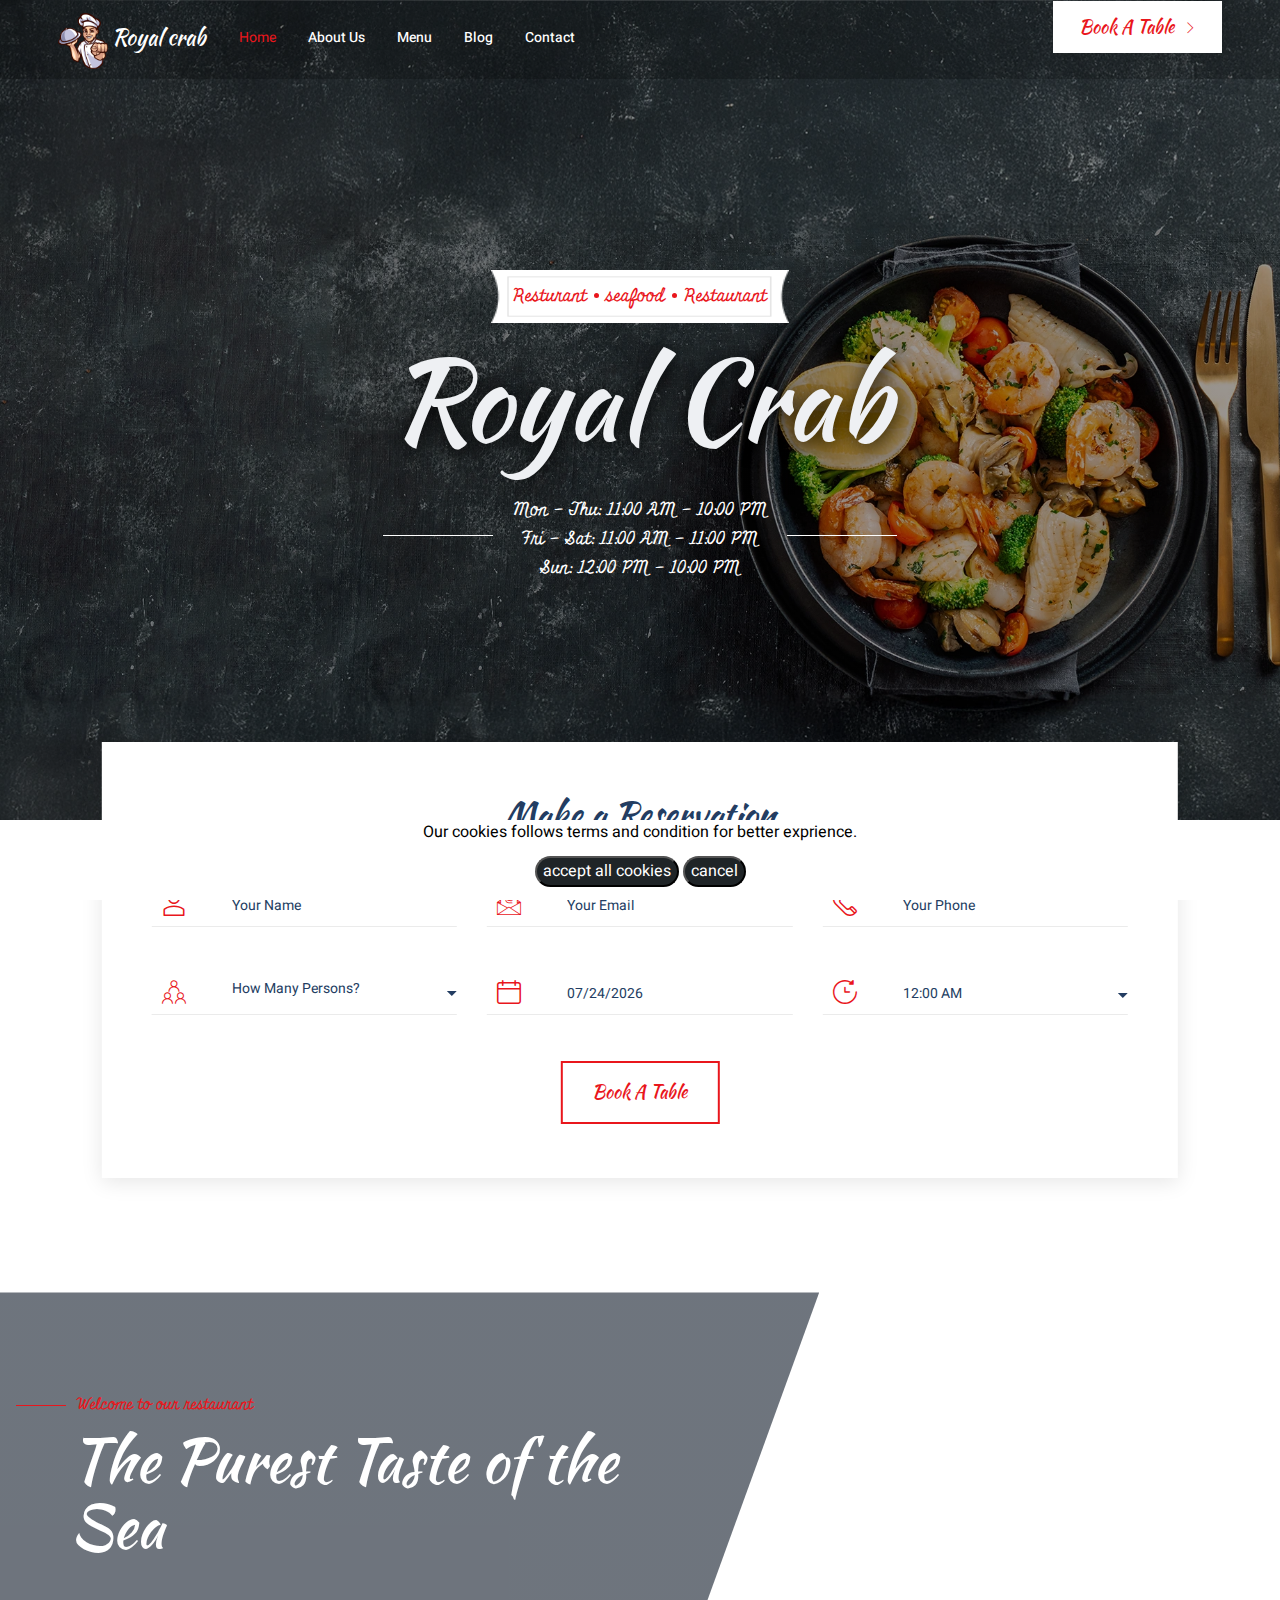
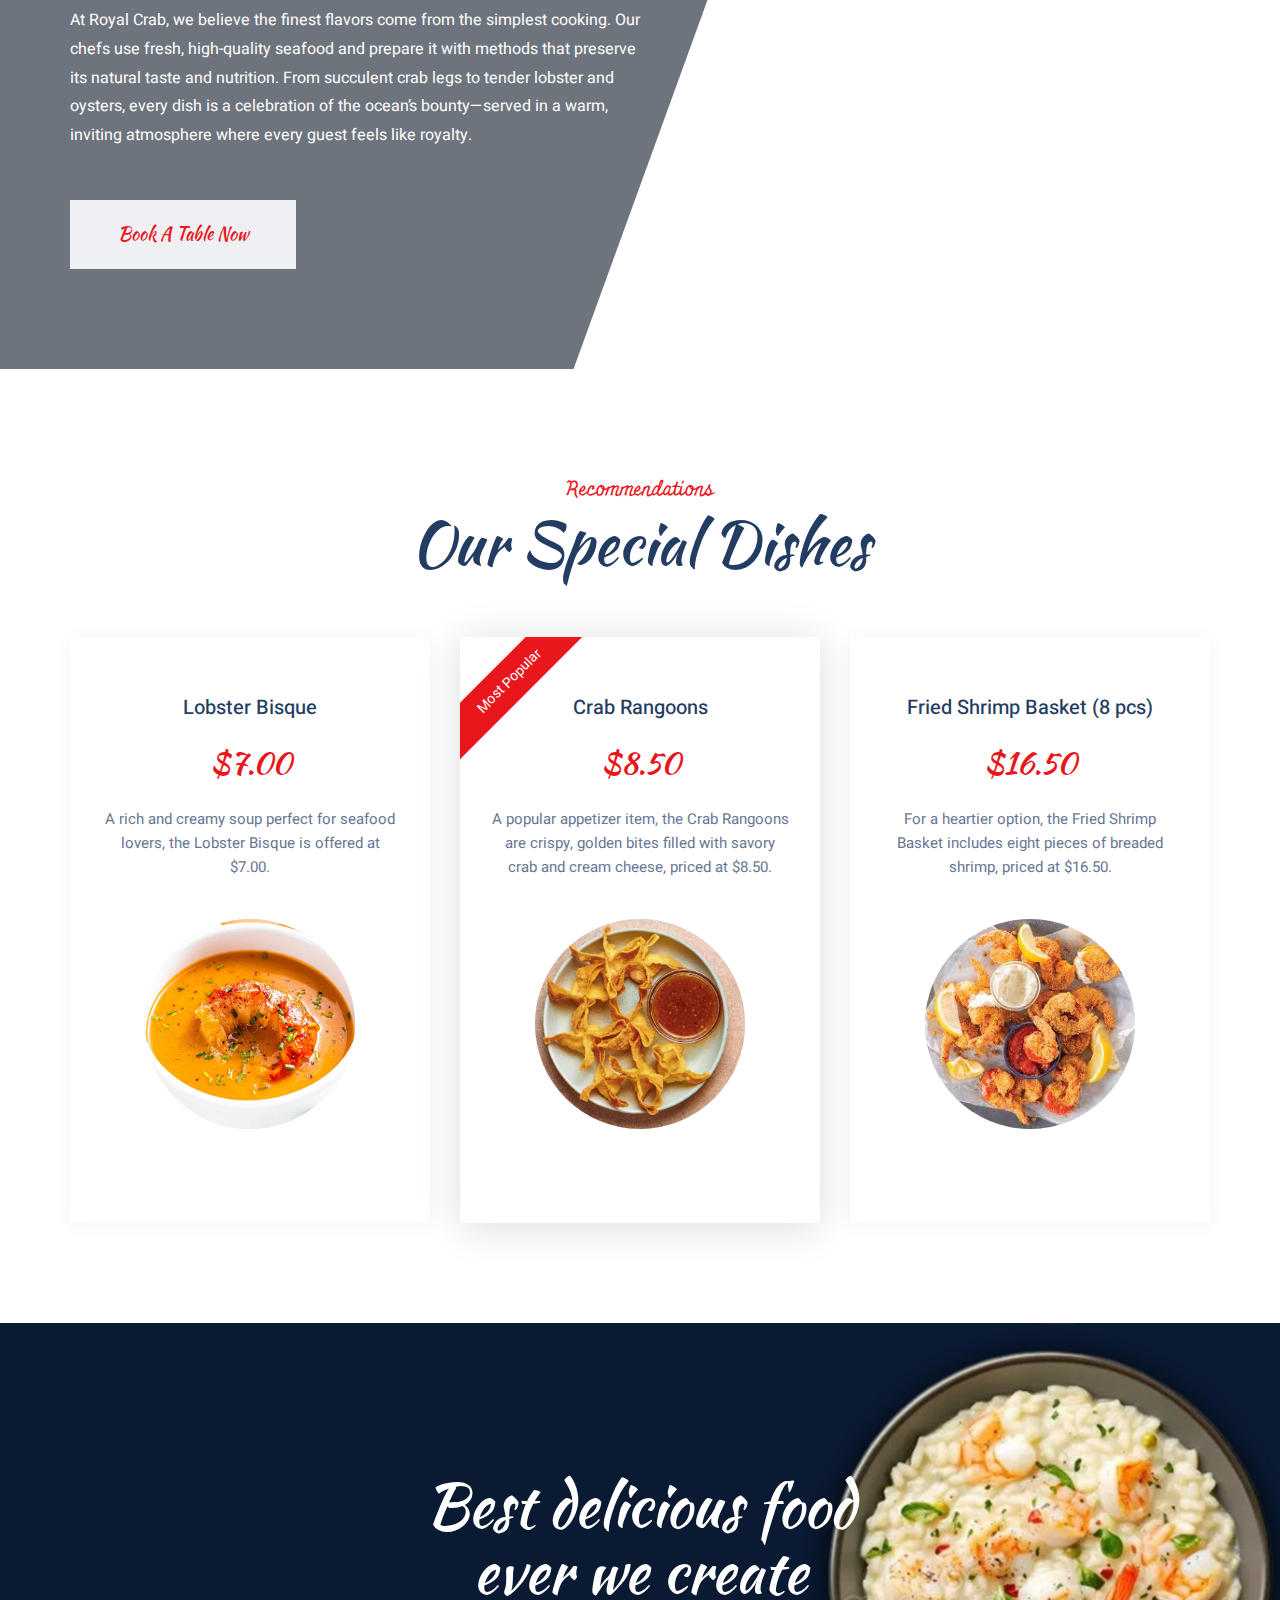
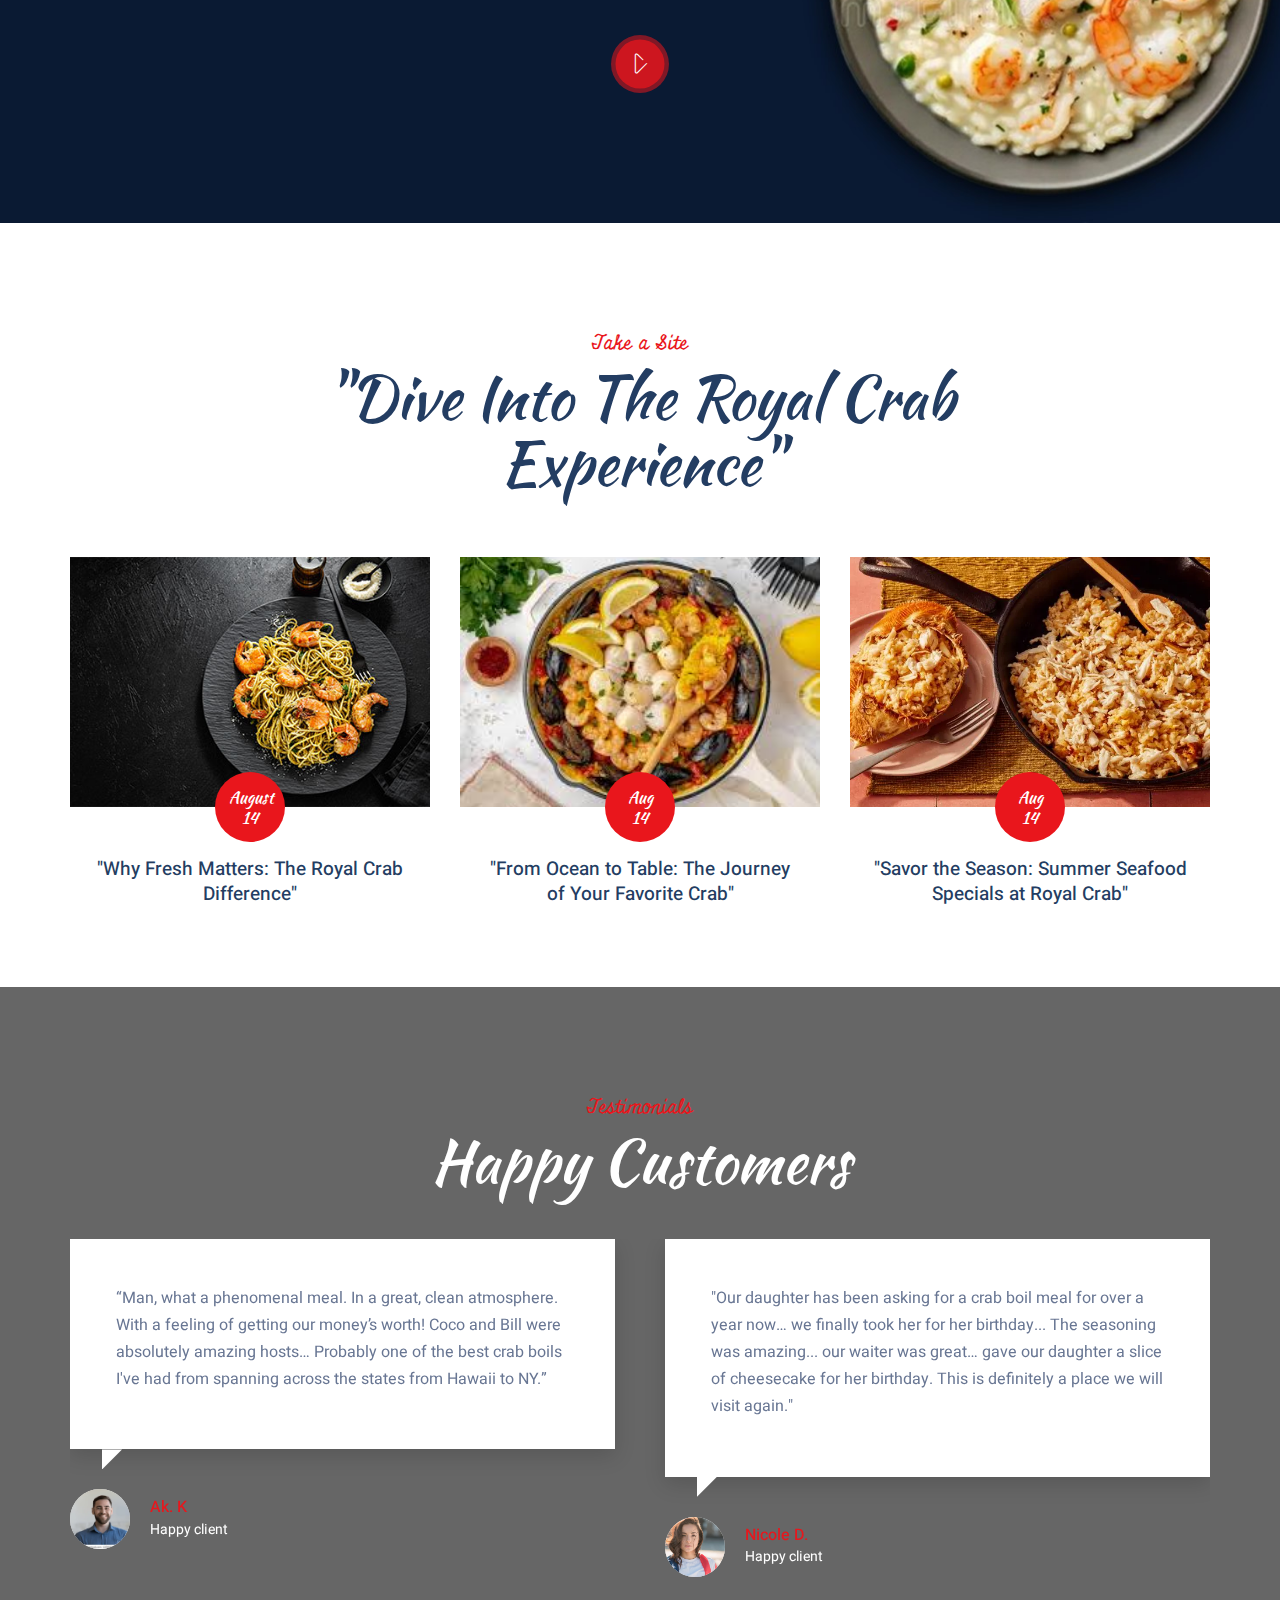
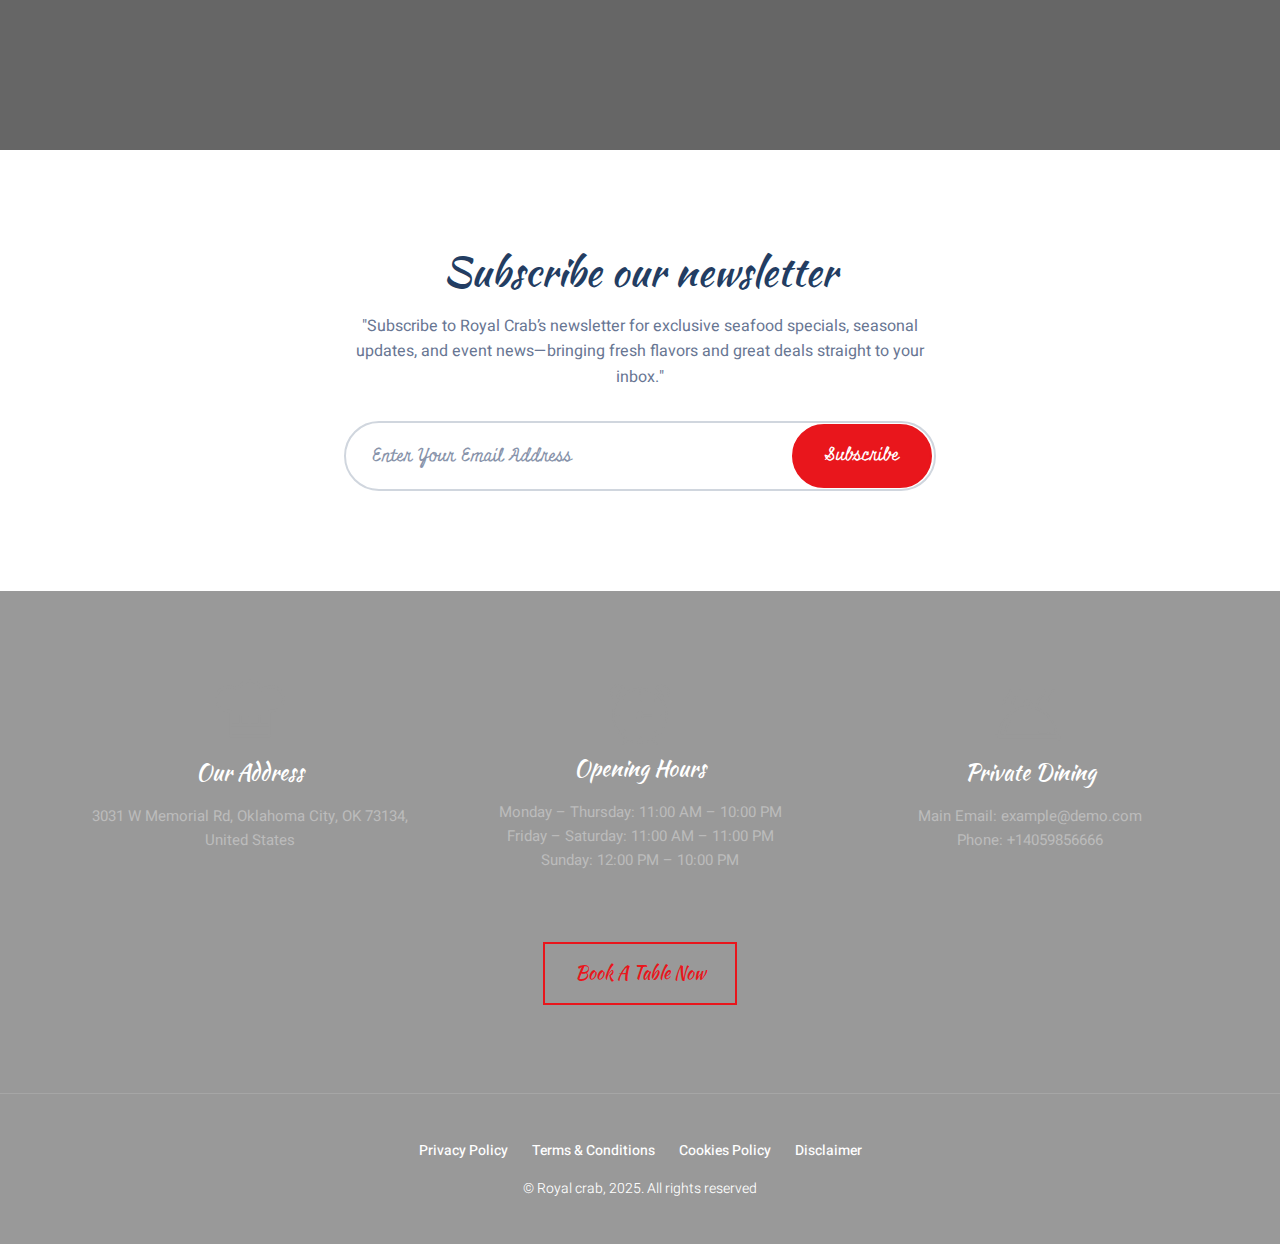
<file: index.html>
<!DOCTYPE html>
<html lang="en">

<head>
    <meta charset="UTF-8" />
    <meta name="viewport" content="width=device-width, initial-scale=1.0" />
    <meta http-equiv="X-UA-Compatible" content="ie=edge" />
    <link rel="shortcut icon" href="assets/img/favicon.ico" type="image/x-icon">
    <title>Homepage || Royal crab Themes</title>
    <!-- Cab CSS Files-->
    <link rel="stylesheet" href="assets/css/cab_app.css" />
    <link rel="stylesheet" href="assets/css/cab_main.css" />
    <style>
        .cookies {
            position: fixed;
            left: 0;
            bottom: 0;
            height: 80px;
            width: 100vw;
            background-color: white;
            color: black;
            z-index: 999;
            transition: all;
        }

        .cookiesBtn {
            background-color: #1f2427;
            color: white;
            border-radius: 40px;
        }
    </style>
</head>

<body class="cab-homepage-v2" id="bodyTop">
    <div class="cookies text-center py-3" id="cookiesBox">
        <p class="d-inline pt-3">Our cookies follows terms and condition for better exprience.</p>
        <button id="accept_cookies" class="cookiesBtn ms-5">accept all cookies</button>
        <button id="cancel_cookies" class="cookiesBtn ">cancel</button>
    </div>

    <!-- Cab Header v2 Starts Here -->
    <header class="cab-header v2">
        <div class="cab-header-inner">
            <div class="header-sep">
                <img src="assets/img/header-sep.png" alt="Header Seperator" class="img-responsive" />
            </div>
            <!-- Main Navbar Starts Here -->
            <nav class="cab-main-navbar stickOnScroll">
                <div class="cab-navbar-inner clearfix">
                    <div class="cab-logo-box">
                        <a href="index.html" class="cab-brand">
                            <img src="assets/img/logo.png" alt="Cab Logo" />
                            <span class="logo-text">
                                Royal crab
                            </span>
                        </a>
                    </div>
                    <div class="cab-main-left-links-box">
                        <div class="close-sidebar-v2">
                        </div>
                        <ul>
                            <li class=" left-menu">
                                <a href="index.html" class="active">Home</a>
                            </li>
                            <li class="left-menu">
                                <a href="about.html">About Us</a>
                            </li>
                            <li>
                                <a href="menu.html">Menu</a>
                            </li>
                            <li>
                                <a href="blog.html">Blog</a>
                            </li>
                            <li><a href="contact.html">Contact</a></li>
                        </ul>
                    </div>
                    <div class="cab-main-right-links-box">
                        <a href="reservation.html" class="cab-btn cab-btn-primary cab-btn-topbar">Book A Table <i
                                class="ti-angle-right"></i></a>
                    </div>
                </div>
            </nav>
            <!-- Main Navbar Ends Here-->
        </div>
    </header>
    <!-- Cab Header v2 Ends Here -->

    <!-- Cab Hero v2 Starts Here -->
    <section class="cab-hero-section v2"
        style="background: linear-gradient(rgba(0, 0, 0, 0.4), rgba(0, 0, 0, 0.4)), url(assets/img/hero-v2.jpg) no-repeat top center;background-size: cover;background-attachment: fixed;">
        <div class="container">
            <div class="cab-hero-inner">
                <div class="cab-small-heading">
                    Resturant
                    <span></span> seafood <span></span> Restaurant
                </div>
                <div class="cab-big-heading">
                    <h1 class="display-2">
                        Royal Crab
                    </h1>
                </div>
                <div class="cab-hero-date-text">
                    <span>
                        Mon – Thu: 11:00 AM – 10:00 PM <br>
                        Fri – Sat: 11:00 AM – 11:00 PM <br>
                        Sun: 12:00 PM – 10:00 PM
                    </span>
                </div>
            </div>
        </div>
    </section>
    <!-- Cab Hero v2 Ends Here -->

    <!-- Make a Reservation v2 Starts Here-->
    <section class="cab-book-table-section v2" id="bookingTable">
        <div class="container position-relative">
            <div class="cab-book-table-form-box">
                <h2>Make a Reservation</h2>
                <form>
                    <div class="row">
                        <div class="col-sm-4 form-group">
                            <div class="cab-input-group">
                                <span class="input-icon"><i class="flaticon-user"></i></span>
                                <input type="text" class="form-control" placeholder="Your Name" />
                            </div>
                        </div>
                        <div class="col-sm-4 form-group">
                            <div class="cab-input-group">
                                <span class="input-icon"><i class="flaticon-email"></i></span>
                                <input type="email" class="form-control" placeholder="Your Email" />
                            </div>
                        </div>
                        <div class="col-sm-4 form-group">
                            <div class="cab-input-group">
                                <span class="input-icon"><i class="flaticon-telephone"></i></span>
                                <input type="number" class="form-control" placeholder="Your Phone" />
                            </div>
                        </div>
                        <div class="col-sm-4 form-group">
                            <div class="cab-input-group custom-select-style">
                                <span class="input-icon"><i class="flaticon-group"></i></span>
                                <select class="form-control selectpicker">
                                    <option selected>How Many Persons?</option>
                                    <option>1 Person</option>
                                    <option>2 Persons</option>
                                    <option>3 Persons</option>
                                    <option>4 Persons</option>
                                    <option>5 Persons</option>
                                    <option>6 Persons</option>
                                </select>
                            </div>
                        </div>
                        <div class="col-sm-4 form-group">
                            <div class="cab-input-group">
                                <span class="input-icon"><i class="flaticon-calendar"></i></span>
                                <input type="text" class="form-control dateOnly hover-pointer" placeholder="mm/dd/yyyy"
                                    readonly>
                            </div>
                        </div>
                        <div class="col-sm-4 form-group">
                            <div class="cab-input-group">
                                <span class="input-icon"><i class="flaticon-future"></i></span>
                                <input type="text" class="form-control timeOnly hover-pointer" placeholder="00:00 AM"
                                    readonly>
                                <span class="caret-icon-custom"><i class="caret"></i></span>
                            </div>
                        </div>
                        <div class="col-12 text-center">
                            <button type="submit" class="cab-btn cab-btn-primary-outline">
                                Book A Table
                            </button>
                        </div>
                    </div>
                </form>
            </div>
        </div>
    </section>
    <!-- Make a Reservation v2 Ends Here-->

    <!-- Cab About Us v2 Section Starts Here -->
    <section class="cab-about-section v2" style="background: url(assets/img/about-v2.jpg) no-repeat fixed;">
        <div class="cab-about-bg-shape">
        </div>
        <div class="container">
            <div class="cab-about-section-inner">
                <div class="row">
                    <div class="col-md-7 col-sm-9">
                        <div class="left-side-content">
                            <div class="small-tagline">
                                Welcome to our restaurant
                            </div>
                            <h1>
                                The Purest Taste of the Sea
                            </h1>
                            <p>
                                At Royal Crab, we believe the finest flavors come from the simplest cooking. Our chefs
                                use fresh, high-quality seafood and prepare it with methods that preserve its natural
                                taste and nutrition. From succulent crab legs to tender lobster and oysters, every dish
                                is a celebration of the ocean’s bounty—served in a warm, inviting atmosphere where every
                                guest feels like royalty.
                            </p>
                            <div class="cab-cta-btn-about-box">
                                <a href="reservation.html" class="cab-btn cab-btn-primary px-extra-padding">Book A Table
                                    Now</a>
                            </div>
                        </div>
                    </div>
                </div>

            </div>
        </div>
    </section>
    <!-- Cab About Us v2 Section Ends Here -->

    <!-- Cab Special Dishes Section Starts Here -->
    <section class="cab-special-dishes-section">
        <div class="container">
            <div class="cab-heading-box v2">
                <div class="cab-small-heading">
                    <h6>Recommendations</h6>
                </div>
                <div class="cab-main-heading">
                    <h1>Our Special Dishes</h1>
                </div>
            </div>
            <div class="cab-special-dishes-content-box">
                <div class="row">
                    <div class="col-md-4 col-sm-6">
                        <div class="cab-card xs-pt-0">
                            <div class="cab-card-inner-content">
                                <h6>Lobster Bisque</h6>
                                <p class="price-tag">$7.00</p>
                                <p>
                                    A rich and creamy soup perfect for seafood lovers, the Lobster Bisque is offered at
                                    $7.00.
                                </p>
                            </div>
                            <div class="cab-offer-img">
                                <img src="assets/img/special-1.jpg" alt="Royal crab Special Dishes Image">
                            </div>
                        </div>

                    </div>
                    <div class="col-md-4 col-sm-6">
                        <div class="cab-card popular">
                            <div class="popular-tag">
                                Most Popular
                            </div>
                            <div class="cab-card-inner-content">
                                <h6>Crab Rangoons</h6>
                                <p class="price-tag">$8.50</p>
                                <p>
                                    A popular appetizer item, the Crab Rangoons are crispy, golden bites filled with
                                    savory crab and cream cheese, priced at $8.50.
                                </p>
                            </div>
                            <div class="cab-offer-img">
                                <img src="assets/img/special-2.jpg" alt="Royal crab Special Dishes Image">
                            </div>
                        </div>

                    </div>
                    <div class="col-md-4 col-sm-6 col-sm-offset-3 col-md-offset-0">
                        <div class="cab-card">
                            <div class="cab-card-inner-content">
                                <h6>Fried Shrimp Basket (8 pcs)</h6>
                                <p class="price-tag">$16.50</p>
                                <p>
                                    For a heartier option, the Fried Shrimp Basket includes eight pieces of breaded
                                    shrimp, priced at $16.50.
                                </p>
                            </div>
                            <div class="cab-offer-img">
                                <img src="assets/img/special-3.jpg" alt="Royal crab Special Dishes Image">
                            </div>
                        </div>
                    </div>
                </div>
            </div>
        </div>
    </section>
    <!-- Cab Special Dishes Section Ends Here -->

    <!-- Cab CTA v2 Section Starts Here -->
    <section class="cab-cta-section v2"
        style="background: url(assets/img/cta-v2.jpg) no-repeat top; background-size: cover;">
        <div class="container">
            <div class="cab-cta-content">
                <div class="row">
                    <div class="col-md-8 col-md-offset-2 col-lg-6 col-lg-offset-3 text-center">
                        <div class="cab-cta-content-inner">
                            <h1>Best delicious food ever we create</h1>
                            <div class="cab-video-check-btn-box">
                                <span class="open-video-btn">
                                    <i class="flaticon-play"></i>
                                </span>
                            </div>
                        </div>
                    </div>
                </div>
            </div>
        </div>
    </section>
    <!-- Cab CTA v2 Section Ends Here -->

    <!-- Cab News & Events v2 Section Starts Here -->
    <section class="cab-news-events-section v2">
        <div class="container">
            <div class="cab-heading-box v2">
                <div class="cab-small-heading">
                    <h6>Take a Site</h6>
                </div>
                <div class="cab-main-heading">
                    <h1>"Dive Into the Royal Crab Experience"</h1>
                </div>
            </div>
            <div class="cab-news-events-content">
                <div class="row">
                    <div class="col-md-4 col-sm-6">
                        <div class="cab-news-event-box">
                            <a href="single-blog1.html">
                                <div class="news-event-img-box">
                                    <img src="assets/img/event-1.jpg" alt="News & Event Image">

                                </div>
                                <div class="news-event-title-box">
                                    <div class="date">
                                        August 14
                                    </div>
                                    <h6>"Why Fresh Matters: The Royal Crab Difference"</h6>
                                </div>
                            </a>
                        </div>
                    </div>
                    <div class="col-md-4 col-sm-6">
                        <div class="cab-news-event-box">
                            <a href="single-blog2.html">
                                <div class="news-event-img-box">
                                    <img src="assets/img/event-2.jpg" alt="News & Event Image">
                                </div>
                                <div class="news-event-title-box">
                                    <div class="date">
                                        Aug 14
                                    </div>
                                    <h6>"From Ocean to Table: The Journey of Your Favorite Crab"</h6>
                                </div>
                            </a>
                        </div>
                    </div>
                    <div class="col-md-4 col-sm-6">
                        <div class="cab-news-event-box">
                            <a href="single-blog3.html">
                                <div class="news-event-img-box">
                                    <img src="assets/img/event-3.jpg" alt="News & Event Image">
                                </div>
                                <div class="news-event-title-box">
                                    <div class="date">
                                        Aug 14
                                    </div>
                                    <h6>"Savor the Season: Summer Seafood Specials at Royal Crab"</h6>
                                </div>
                            </a>
                        </div>
                    </div>
                </div>
            </div>
        </div>
    </section>
    <!-- Cab News & Events v2 Section Ends Here -->

    <!-- Cab Testimonials V2 Section Starts Here -->
    <section class="cab-testimonials-section v2"
        style="background: linear-gradient(rgba(0,0,0,0.6), rgba(0,0,0,0.6)), url(assets/img/testimonials-bg1.jpg) no-repeat center fixed; background-size: cover">
        <div class="container">
            <div class="cab-heading-box v2">
                <div class="cab-small-heading">
                    <h6>Testimonials</h6>
                </div>
                <div class="cab-main-heading light">
                    <h1>Happy customers</h1>
                </div>
            </div>
            <div class="cab-testimonials-slider-box v2">
                <div class="swiper-container">
                    <div class="swiper-wrapper">
                        <div class="swiper-slide">
                            <div class="testimonial-card">
                                <div class="testimonial-words">
                                    <p>
                                        “Man, what a phenomenal meal. In a great, clean atmosphere. With a feeling of
                                        getting our money’s worth! Coco and Bill were absolutely amazing hosts… Probably
                                        one of the best crab boils I've had from spanning across the states from Hawaii
                                        to NY.”</p>
                                </div>
                                <div class="testimonial-author clearfix">
                                    <div class="author-avatar">
                                        <img src="assets/img/author-1.jpg" alt="Author Avatar">
                                    </div>
                                    <div class="author-details">
                                        <h6 class="color-primary">
                                            Ak. K
                                        </h6>
                                        <small>Happy client</small>
                                    </div>
                                </div>
                            </div>
                        </div>
                        <div class="swiper-slide">
                            <div class="testimonial-card">
                                <div class="testimonial-words">
                                    <p>
                                        "Our daughter has been asking for a crab boil meal for over a year now… we
                                        finally took her for her birthday... The seasoning was amazing... our waiter was
                                        great… gave our daughter a slice of cheesecake for her birthday. This is
                                        definitely a place we will visit again."</p>
                                </div>
                                <div class="testimonial-author clearfix">
                                    <div class="author-avatar">
                                        <img src="assets/img/author-2.jpg" alt="Author Avatar">
                                    </div>
                                    <div class="author-details">
                                        <h6 class="color-primary">
                                            Nicole D.
                                        </h6>
                                        <small>Happy client</small>
                                    </div>
                                </div>
                            </div>
                        </div>
                        <div class="swiper-slide">
                            <div class="testimonial-card">
                                <div class="testimonial-words">
                                    <p>
                                        “The interior’s clean… food is great… greeted as soon as I walked in. The waiter
                                        was excellent… The food came fast and it was delicious. If you want a good
                                        seafood boil that you’ve probably seen on TikTok then go to this place—you’ll
                                        have some great food and a great experience. Also, it’s kind of cheap.”</p>
                                </div>
                                <div class="testimonial-author clearfix">
                                    <div class="author-avatar">
                                        <img src="assets/img/author-1.jpg" alt="Author Avatar">
                                    </div>
                                    <div class="author-details">
                                        <h6 class="color-primary">
                                            Lilah W.
                                        </h6>
                                        <small>Happy client</small>
                                    </div>
                                </div>
                            </div>
                        </div>

                    </div>
                </div>
            </div>
        </div>
    </section>
    <!-- Cab Testimonials V2 Section Ends Here -->

    <!-- Cab Newsletter Section Starts Here -->
    <section class="cab-newsletter-section v1">
        <div class="container">
            <div class="cab-newsletter-inner text-center">
                <h3 class="heading-style">Subscribe our newsletter</h3>
                <p>
                    "Subscribe to Royal Crab’s newsletter for exclusive seafood specials, seasonal updates, and event
                    news—bringing fresh flavors and great deals straight to your inbox."

                </p>
                <div class="cab-newsletter-form-box">
                    <form>
                        <input type="text" placeholder="enter your email address" required>
                        <button class="newsletter-btn" type="submit">Subscribe</button>
                    </form>
                </div>
            </div>
        </div>
    </section>
    <!-- Cab Newsletter Section Ends Here -->

    <!-- Cab Footer Starts Here -->
    <footer class="cab-footer v2"
        style="background: linear-gradient(rgba(0,0,0,0.4), rgba(0,0,0,0.4)), url(assets/img/footer-bg1.jpg) no-repeat center fixed;">
        <div class="cab-footer-info-section">
            <div class="container">
                <div class="row">
                    <div class="col-sm-4">
                        <div class="cab-footer-info-box">
                            <div class="icon-box">
                                <i class="flaticon-chef-1"></i>
                            </div>
                            <div class="info-title">
                                <h5>Our Address</h5>
                            </div>
                            <div class="info-details">
                                <p>
                                    3031 W Memorial Rd, Oklahoma City, OK 73134, United States
                                </p>
                            </div>
                        </div>
                    </div>
                    <div class="col-sm-4">
                        <div class="cab-footer-info-box">
                            <div class="icon-box size-sm">
                                <i class="flaticon-clock"></i>
                            </div>
                            <div class="info-title">
                                <h5>Opening Hours</h5>
                            </div>
                            <div class="info-details">
                                <p>
                                    <span class="d-block">Monday – Thursday: 11:00 AM – 10:00 PM</span>
                                    <span class="d-block">Friday – Saturday: 11:00 AM – 11:00 PM</span>
                                    <span class="d-block">Sunday: 12:00 PM – 10:00 PM</span>
                                </p>
                            </div>
                        </div>
                    </div>
                    <div class="col-sm-4">
                        <div class="cab-footer-info-box">
                            <div class="icon-box">
                                <i class="flaticon-order"></i>
                            </div>
                            <div class="info-title">
                                <h5>Private dining</h5>
                            </div>
                            <div class="info-details">
                                <p>
                                    <span class="d-block">Main Email: <a
                                            href="mailto:example@demo.com">example@demo.com</a></span>
                                    <span class="d-block">Phone: <a href="tel:+14059856666">+14059856666</a></span>
                                </p>
                            </div>
                        </div>
                    </div>
                </div>
                <div class="cab-footer-book-table-btn-box">
                    <a href="reservation.html" class="cab-btn cab-btn-primary-outline smooth-scroll">Book a table
                        now</a>
                </div>
            </div>
        </div>
        <div class="cab-copyright-section">
            <div class="container">
                <div class="cab-footer-menu-box">
                    <a href="privacyPolicy.html">Privacy Policy</a>
                    <a href="terms&condition.html">Terms & Conditions</a>
                    <a href="cookiesPolicy.html">Cookies Policy</a>
                    <a href="disclaimar.html">Disclaimer</a>
                </div>
                <div class="cab-copyright-text">
                    <p>
                        &copy; Royal crab, 2025. All rights reserved
                    </p>
                </div>
            </div>
        </div>
    </footer>
    <!-- Cab Footer Ends Here -->

    <!-- Cab Script Files -->
    <script src="assets/js/cab_app.js"></script>
    <script src="assets/js/cab_main.js"></script>
    <script>
        if (sessionStorage.getItem('cookiesDismissed') === 'true') {
            document.getElementById('cookiesBox').style.display = 'none';
        }

        document.getElementById("accept_cookies").addEventListener('click', function () {
            document.getElementById('cookiesBox').style.display = 'none';
            sessionStorage.setItem('cookiesDismissed', 'true');
        });

        document.getElementById('cancel_cookies').addEventListener('click', function () {
            document.getElementById('cookiesBox').style.display = 'none';
            sessionStorage.setItem('cookiesDismissed', 'true');
        });
    </script>
</body>

</html>
</file>
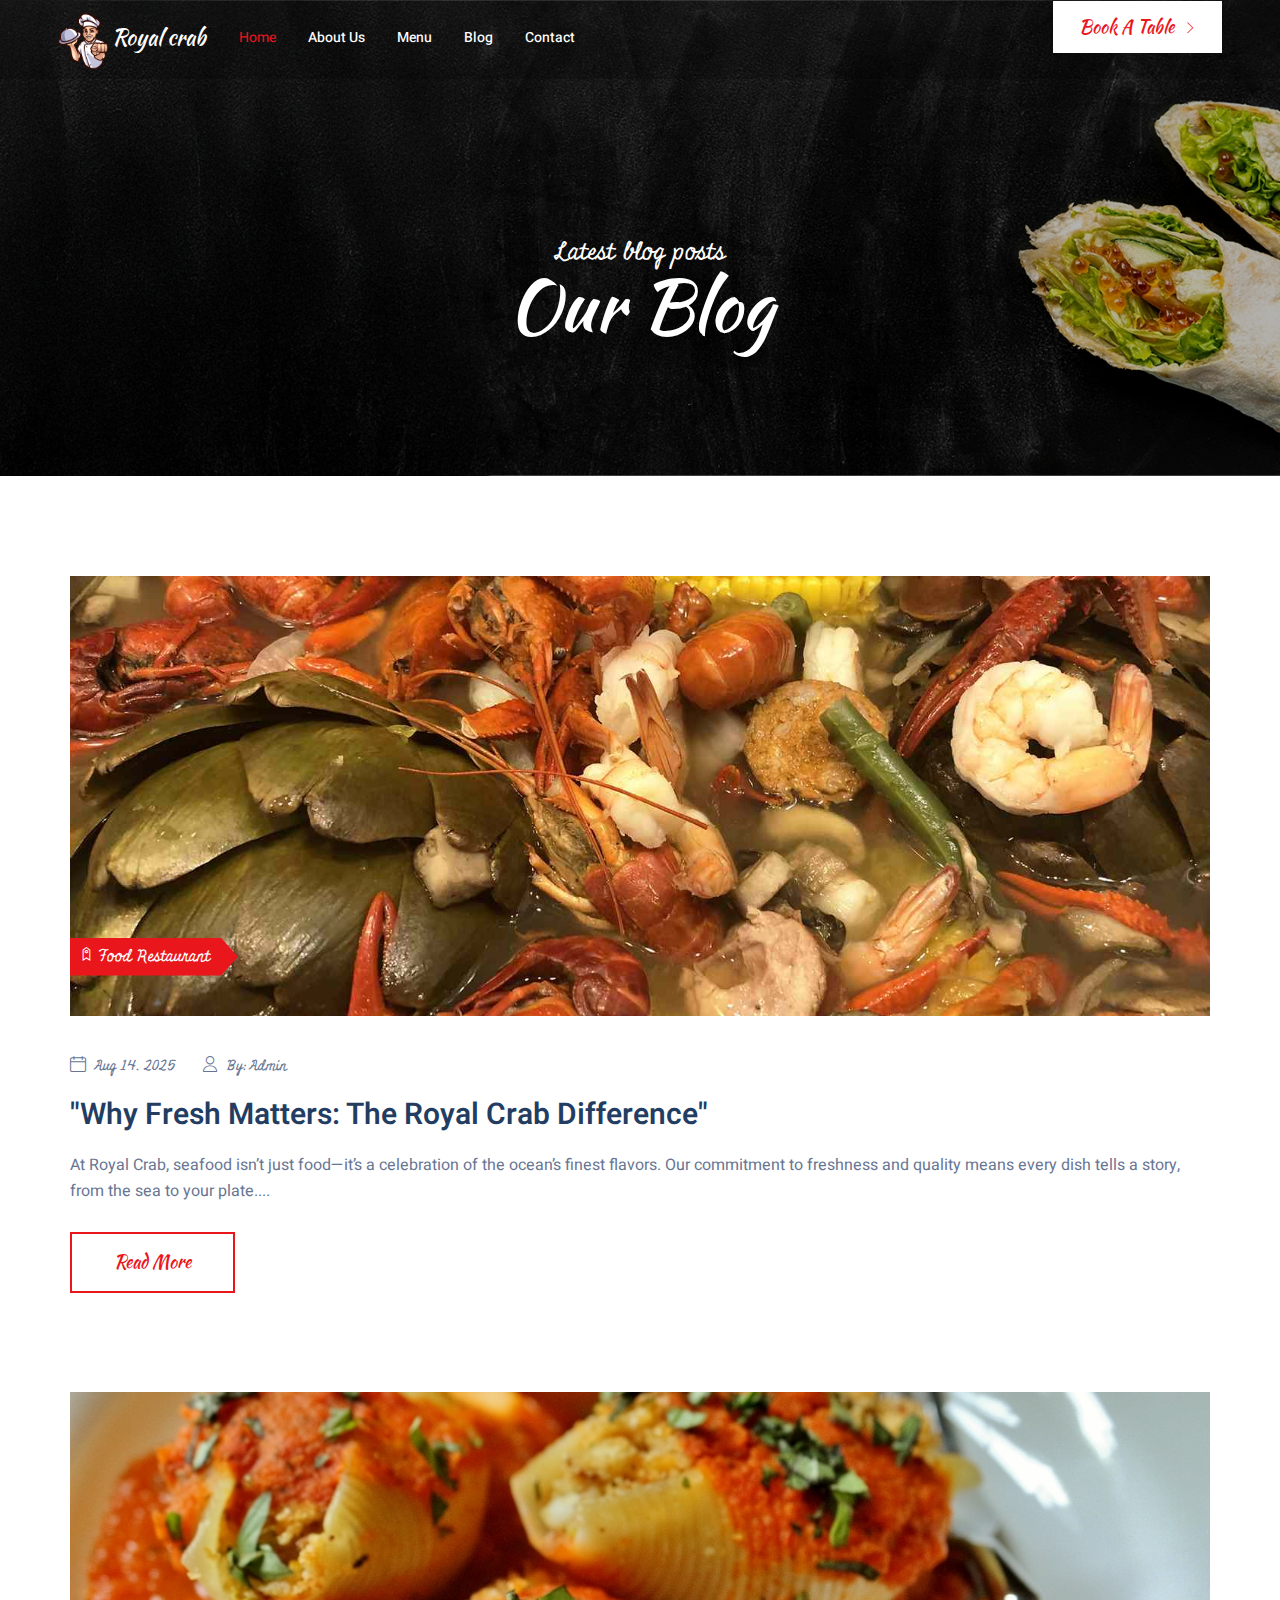
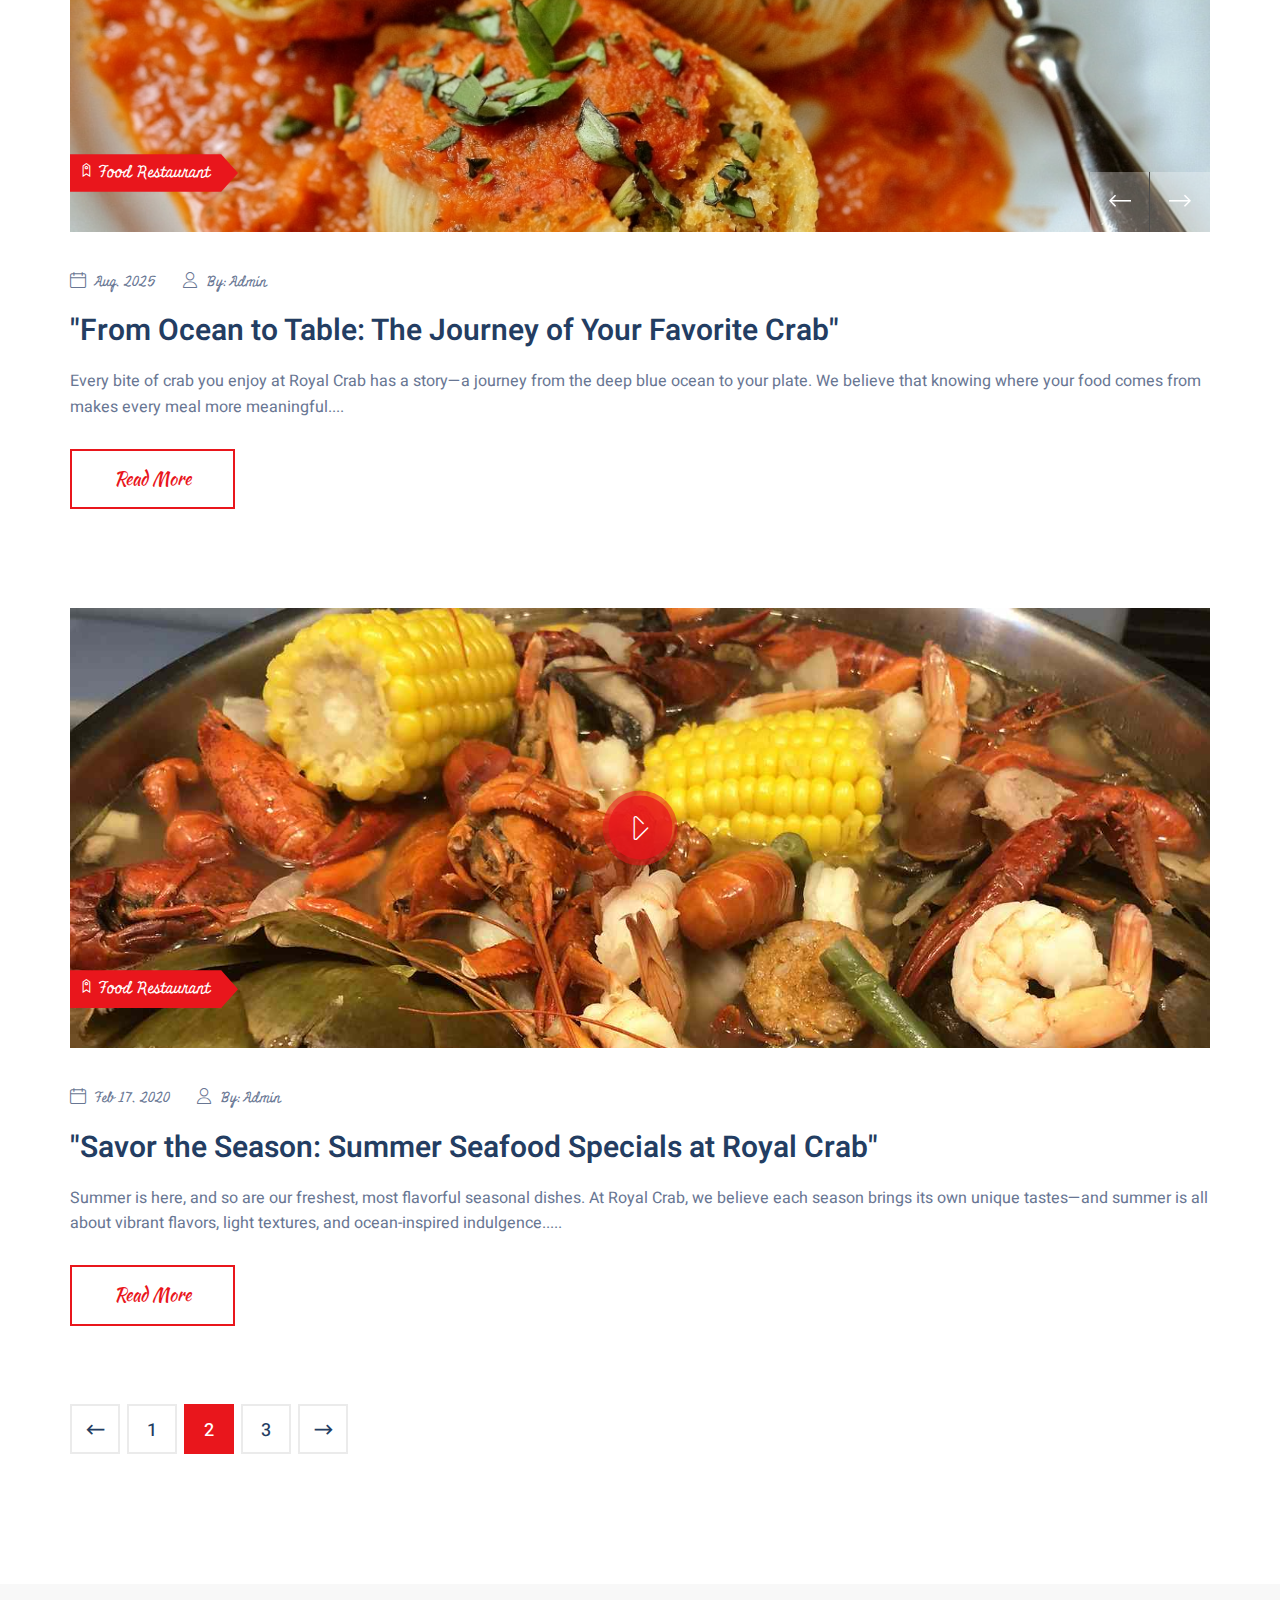
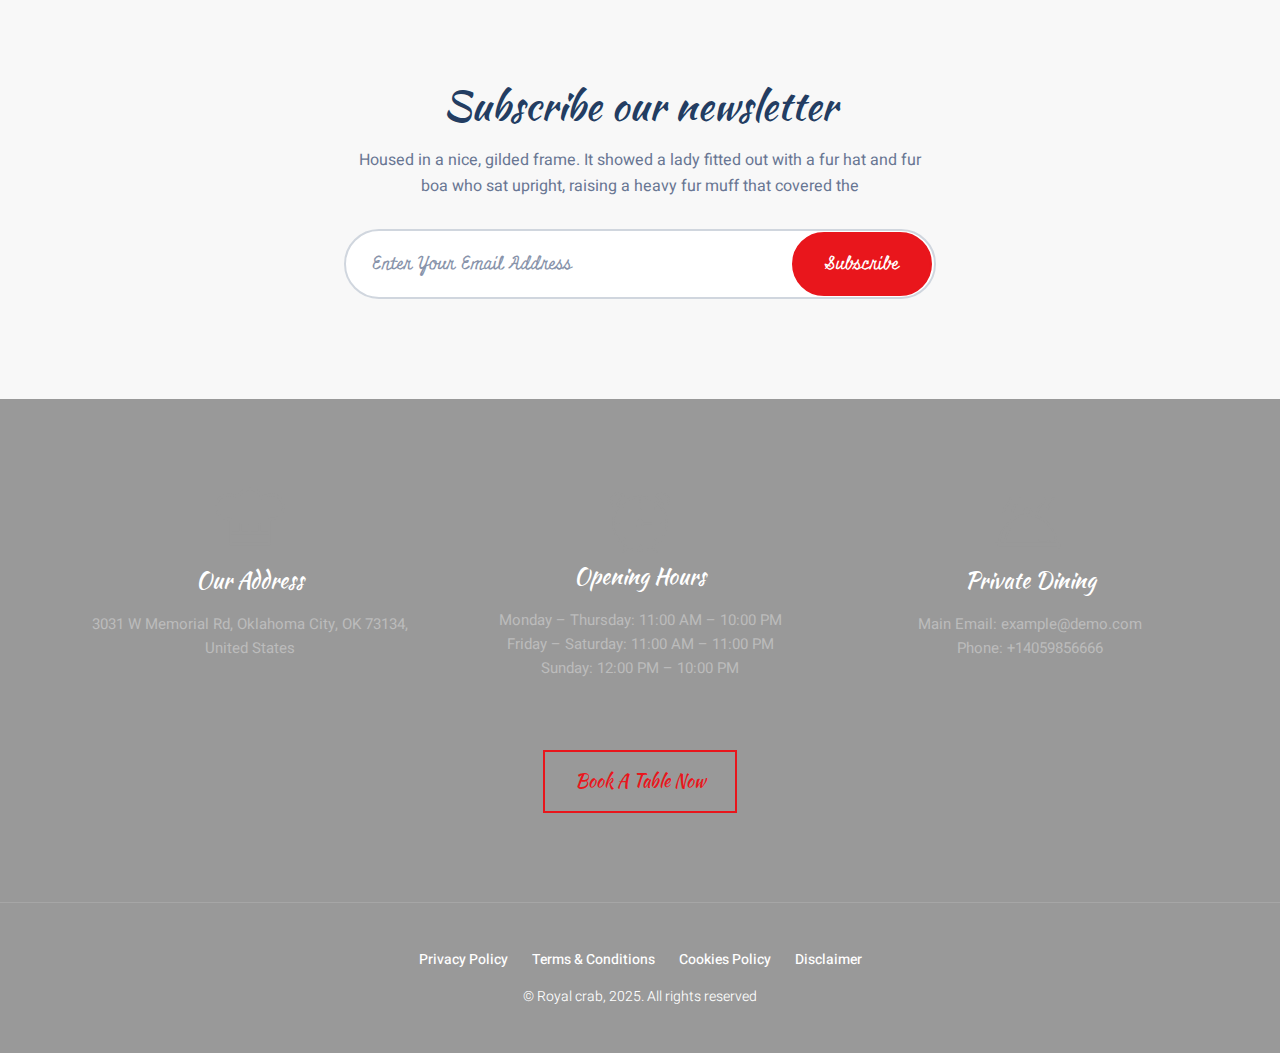
<file: blog.html>
<!DOCTYPE html>
<html lang="en">

<head>
    <meta charset="UTF-8" />
    <meta name="viewport" content="width=device-width, initial-scale=1.0" />
    <meta http-equiv="X-UA-Compatible" content="ie=edge" />
    <link rel="shortcut icon" href="assets/img/favicon.ico" type="image/x-icon">
    <title>Blog Page || Royal crab Themes</title>
    <!-- Cab CSS Files-->
    <link rel="stylesheet" href="assets/css/cab_app.css" />
    <link rel="stylesheet" href="assets/css/cab_main.css" />
</head>

<body id="bodyTop">

    <!-- Cab Header v2 Starts Here -->
    <header class="cab-header v2">
        <div class="cab-header-inner">
            <div class="header-sep">
                <img src="assets/img/header-sep.png" alt="Header Seperator" class="img-responsive" />
            </div>
            <!-- Main Navbar Starts Here -->
            <nav class="cab-main-navbar stickOnScroll">
                <div class="cab-navbar-inner clearfix">
                    <div class="cab-logo-box">
                        <a href="index.html" class="cab-brand">
                            <img src="assets/img/logo.png" alt="Cab Logo" />
                            <span class="logo-text">
                                Royal crab
                            </span>
                        </a>
                    </div>
                    <div class="cab-main-left-links-box">
                        <div class="close-sidebar-v2">
                        </div>
                        <ul>
                            <li class=" left-menu">
                                <a href="index.html" class="active">Home</a>
                            </li>
                            <li class="left-menu">
                                <a href="about.html">About Us</a>
                            </li>
                            <li>
                                <a href="menu.html">Menu</a>
                            </li>
                            <li>
                                <a href="blog.html">Blog</a>
                            </li>
                            <li><a href="contact.html">Contact</a></li>
                        </ul>
                    </div>
                    <div class="cab-main-right-links-box">
                        <div class="nav-round-links">
                            <ul>
                                <!-- <li class="has-dropdown right-menu">
                                    <a href="#">
                                        <span class="red-dot">2</span>
                                        <i class="flaticon-shopping-basket"></i>
                                    </a>
                                    <div class="dropdown-wrapper cart-dropdown">
                                        <div class="cart-dropdown-inner">
                                            <div class="cart-dropdown-item">
                                                <a href="#">

                                                    <div class="img-box">
                                                        <img src="assets/img/cart-1.jpg" alt="">
                                                    </div>
                                                    <div class="item-title">
                                                        <h6>Chicken stake</h6>
                                                        <small>$25.35</small>
                                                    </div>
                                                    <div class="quantity-box">
                                                        x 1
                                                    </div>
                                                </a>
                                            </div>


                                            <div class="cart-dropdown-item">
                                                <a href="#">
                                                    <div class="img-box">
                                                        <img src="assets/img/cart-2.jpg" alt="">
                                                    </div>
                                                    <div class="item-title">
                                                        <h6>Grilled Rosemary rosted</h6>
                                                        <small>$25.35</small>
                                                    </div>
                                                    <div class="quantity-box">
                                                        x 1
                                                    </div>
                                                </a>
                                            </div>


                                            <div class="total-amount">
                                                $125
                                            </div>
                                            <div class="view-cart-btn">
                                                <a href="#" class="cab-btn cab-btn-primary-outline cart-dropdown-btn">View Cart</a>
                                            </div>
                                        </div>
                                    </div>
                                </li>
                                <li>
                                    <a href="#" class="open-search-btn">
                                        <i class="ti-search"></i>
                                    </a>
                                </li> -->
                                <li>
                                    <a class="open-side-nav v2 show-on-sm-down">
                                        <i class="ti-menu"></i>
                                    </a>
                                </li>
                            </ul>
                        </div>
                    <div class="cab-main-right-links-box">
                        <a href="reservation.html" class="cab-btn cab-btn-primary cab-btn-topbar">Book A Table <i
                                class="ti-angle-right"></i></a>
                    </div>
                </div>
            </nav>
            <!-- Main Navbar Ends Here-->
        </div>
    </header>
    <!-- Cab Header v2 Ends Here -->

    <!-- Cab Mini Hero Section Starts Here -->
    <section class="cab-mini-hero-section"
    style="background: linear-gradient(rgba(0, 0, 0, 0.3), rgba(0, 0, 0, 0.3)), url(assets/img/inner-bg.jpg) no-repeat bottom; background-size: cover">
        <div class="container">
            <div class="cab-mini-hero-inner">
                <h5>Latest blog posts</h5>
                <h2 class="display-4">Our Blog</h2>
            </div>
        </div>
    </section>
    <!-- Cab Mini Hero Section Ends Here -->

    <!-- Cab Blog Posts Section Starts Here  -->
    <section class="cab-blog-posts-section">
        <div class="container">
            <div class="row">
                <div class="col-sm-12 col-md-12">
                    <div class="cab-blog-posts-inner">
                        <div class="cab-blog-post-card">
                            <div class="blog-post-card-header">
                                <a href="#">
                                    <img src="assets/img/coming-soon.jpg" alt="Post Main Thumbnail" class="blog-card-img">
                                </a>
                                <div class="post-tag">
                                    <i class="ti-tag"></i> Food Restaurant
                                </div>
                            </div>
                            <div class="blog-post-card-body">
                                <div class="post-meta-details">
                                    <span class="date">
                                        <i class="flaticon-calendar"></i>
                                        Aug 14, 2025
                                    </span>
                                    <span class="author">
                                        <i class="flaticon-user-1"></i>
                                        By: Admin
                                    </span>
                                </div>
                                <div class="post-title">
                                    <h4>
                                        <a href="single-blog1.html">"Why Fresh Matters: The Royal Crab Difference"</a>
                                    </h4>
                                </div>
                                <div class="post-desc">
                                    <p>
                                       At Royal Crab, seafood isn’t just food—it’s a celebration of the ocean’s finest flavors. Our commitment to freshness and quality means every dish tells a story, from the sea to your plate....
                                    </p>
                                </div>
                                <div class="read-more-btn">
                                    <a href="single-blog1.html" class="cab-btn cab-btn-primary-outline">Read more</a>
                                </div>
                            </div>
                        </div>
                        <div class="cab-blog-post-card">
                            <div class="blog-post-card-header">
                                <div class="post-img-slider">
                                    <div class="swiper-container">
                                        <div class="swiper-wrapper">
                                          <div class="swiper-slide">
                                            <img src="assets/img/about-v3.jpg" alt="slider post img">
                                          </div>
                                          <div class="swiper-slide">
                                            <img src="assets/img/hero-v2.jpg" alt="slider post img">
                                          </div>
                                          <div class="swiper-slide">
                                            <img src="assets/img/newsletter-bg-v3.jpg" alt="slider post img">
                                          </div>
                                        </div>
                                        <!-- Add Arrows -->
                                        <div class="swiper-button-next"></div>
                                        <div class="swiper-button-prev"></div>
                                    </div>
                                </div>
                                <div class="post-tag">
                                    <i class="ti-tag"></i> Food Restaurant
                                </div>
                            </div>
                            <div class="blog-post-card-body">
                                <div class="post-meta-details">
                                    <span class="date">
                                        <i class="flaticon-calendar"></i>
                                        Aug, 2025
                                    </span>
                                    <span class="author">
                                        <i class="flaticon-user-1"></i>
                                        By: Admin
                                    </span>
                                </div>
                                <div class="post-title">
                                    <h4>
                                        <a href="single-blog2.html">"From Ocean to Table: The Journey of Your Favorite Crab"</a>
                                    </h4>
                                </div>
                                <div class="post-desc">
                                    <p>
                                        Every bite of crab you enjoy at Royal Crab has a story—a journey from the deep blue ocean to your plate. We believe that knowing where your food comes from makes every meal more meaningful....
                                    </p>
                                </div>
                                <div class="read-more-btn">
                                    <a href="single-blog2.html" class="cab-btn cab-btn-primary-outline">Read more</a>
                                </div>
                            </div>
                        </div>
                        <div class="cab-blog-post-card">
                            <div class="blog-post-card-header">
                                <div class="video-box">
                                    <a href="#">
                                    <img src="assets/img/coming-soon.jpg" alt="Post Main Thumbnail" class="blog-card-img">
                                </a>
                                </div>
                                <span class="play-video-btn togglePlayBtn">
                                    <i class="flaticon-play"></i>
                                </span>
                                <div class="post-tag">
                                    <i class="ti-tag"></i> Food Restaurant
                                </div>
                            </div>
                            <div class="blog-post-card-body">
                                <div class="post-meta-details">
                                    <span class="date">
                                        <i class="flaticon-calendar"></i>
                                        Feb 17, 2020
                                    </span>
                                    <span class="author">
                                        <i class="flaticon-user-1"></i>
                                        By: Admin
                                    </span>
                                </div>
                                <div class="post-title">
                                    <h4>
                                        <a href="single-blog3.html"> "Savor the Season: Summer Seafood Specials at Royal Crab"</a>
                                    </h4>
                                </div>
                                <div class="post-desc">
                                    <p>
                                        Summer is here, and so are our freshest, most flavorful seasonal dishes. At Royal Crab, we believe each season brings its own unique tastes—and summer is all about vibrant flavors, light textures, and ocean-inspired indulgence.....
                                    </p>
                                </div>
                                <div class="read-more-btn">
                                    <a href="single-blog3.html" class="cab-btn cab-btn-primary-outline">Read more</a>
                                </div>
                            </div>
                        </div>
                    </div>
                    <div class="cab-blog-pagination-box">
                        <a href="#" class="pag-item prev">
                            <i class="flaticon-back"></i>
                        </a>
                        <a href="#" class="pag-item">
                            1
                        </a>
                        <a href="#" class="pag-item active">
                            2
                        </a>
                        <a href="#" class="pag-item">
                            3
                        </a>
                        <a href="#" class="pag-item next">
                            <i class="flaticon-next"></i>
                        </a>
                    </div>
                </div>
            </div>
        </div>
    </section>
    <!-- Cab Blog Posts Section Ends Here  -->

    <!-- Cab Newsletter Section Starts Here -->
    <section class="cab-newsletter-section v2">
        <div class="container">
            <div class="cab-newsletter-inner text-center">
                <h3 class="heading-style">Subscribe our newsletter</h3>
                <p>
                    Housed in a nice, gilded frame. It showed a lady fitted out with a fur hat and fur boa who sat
                    upright, raising a heavy fur muff that covered the
                </p>
                <div class="cab-newsletter-form-box">
                    <form>
                        <input type="text" placeholder="enter your email address" required>
                        <button class="newsletter-btn" type="submit">Subscribe</button>
                    </form>
                </div>
            </div>
        </div>
    </section>
    <!-- Cab Newsletter Section Ends Here -->

    <!-- Cab Footer Starts Here -->
    <footer class="cab-footer v2" style="background: linear-gradient(rgba(0,0,0,0.4), rgba(0,0,0,0.4)), url(assets/img/footer-bg1.jpg) no-repeat center fixed;">
        <div class="cab-footer-info-section">
            <div class="container">
                <div class="row">
                    <div class="col-sm-4">
                        <div class="cab-footer-info-box">
                            <div class="icon-box">
                                <i class="flaticon-chef-1"></i>
                            </div>
                            <div class="info-title">
                                <h5>Our Address</h5>
                            </div>
                            <div class="info-details">
                                <p>
                                    3031 W Memorial Rd, Oklahoma City, OK 73134, United States
                                </p>
                            </div>
                        </div>
                    </div>
                    <div class="col-sm-4">
                        <div class="cab-footer-info-box">
                            <div class="icon-box size-sm">
                                <i class="flaticon-clock"></i>
                            </div>
                            <div class="info-title">
                                <h5>Opening Hours</h5>
                            </div>
                            <div class="info-details">
                                <p>
                                    <span class="d-block">Monday – Thursday: 11:00 AM – 10:00 PM</span>
                                    <span class="d-block">Friday – Saturday: 11:00 AM – 11:00 PM</span>
                                    <span class="d-block">Sunday: 12:00 PM – 10:00 PM</span>
                                </p>
                            </div>
                        </div>
                    </div>
                    <div class="col-sm-4">
                        <div class="cab-footer-info-box">
                            <div class="icon-box">
                                <i class="flaticon-order"></i>
                            </div>
                            <div class="info-title">
                                <h5>Private dining</h5>
                            </div>
                            <div class="info-details">
                                <p>
                                    <span class="d-block">Main Email: <a href="mailto:example@demo.com">example@demo.com</a></span>
                                    <span class="d-block">Phone: <a href="tel:+14059856666">+14059856666</a></span>
                                </p>
                            </div>
                        </div>
                    </div>
                </div>
                <div class="cab-footer-book-table-btn-box">
                    <a href="reservation.html" class="cab-btn cab-btn-primary-outline smooth-scroll">Book a table now</a>
                </div>
            </div>
        </div>
        <div class="cab-copyright-section">
            <div class="container">
                <div class="cab-footer-menu-box">
                    <a href="privacyPolicy.html">Privacy Policy</a>
                    <a href="terms&condition.html">Terms & Conditions</a>
                    <a href="cookiesPolicy.html">Cookies Policy</a>
                    <a href="disclaimar.html">Disclaimer</a>
                </div>
                <div class="cab-copyright-text">
                    <p>
                        &copy; Royal crab, 2025. All rights reserved
                    </p>
                </div>
            </div>
        </div>
    </footer>
    <!-- Cab Footer Ends Here -->

    <!-- Cab Script Files -->
    <script src="assets/js/cab_app.js"></script>
    <script src="assets/js/cab_main.js"></script>
</body>

</html>
</file>
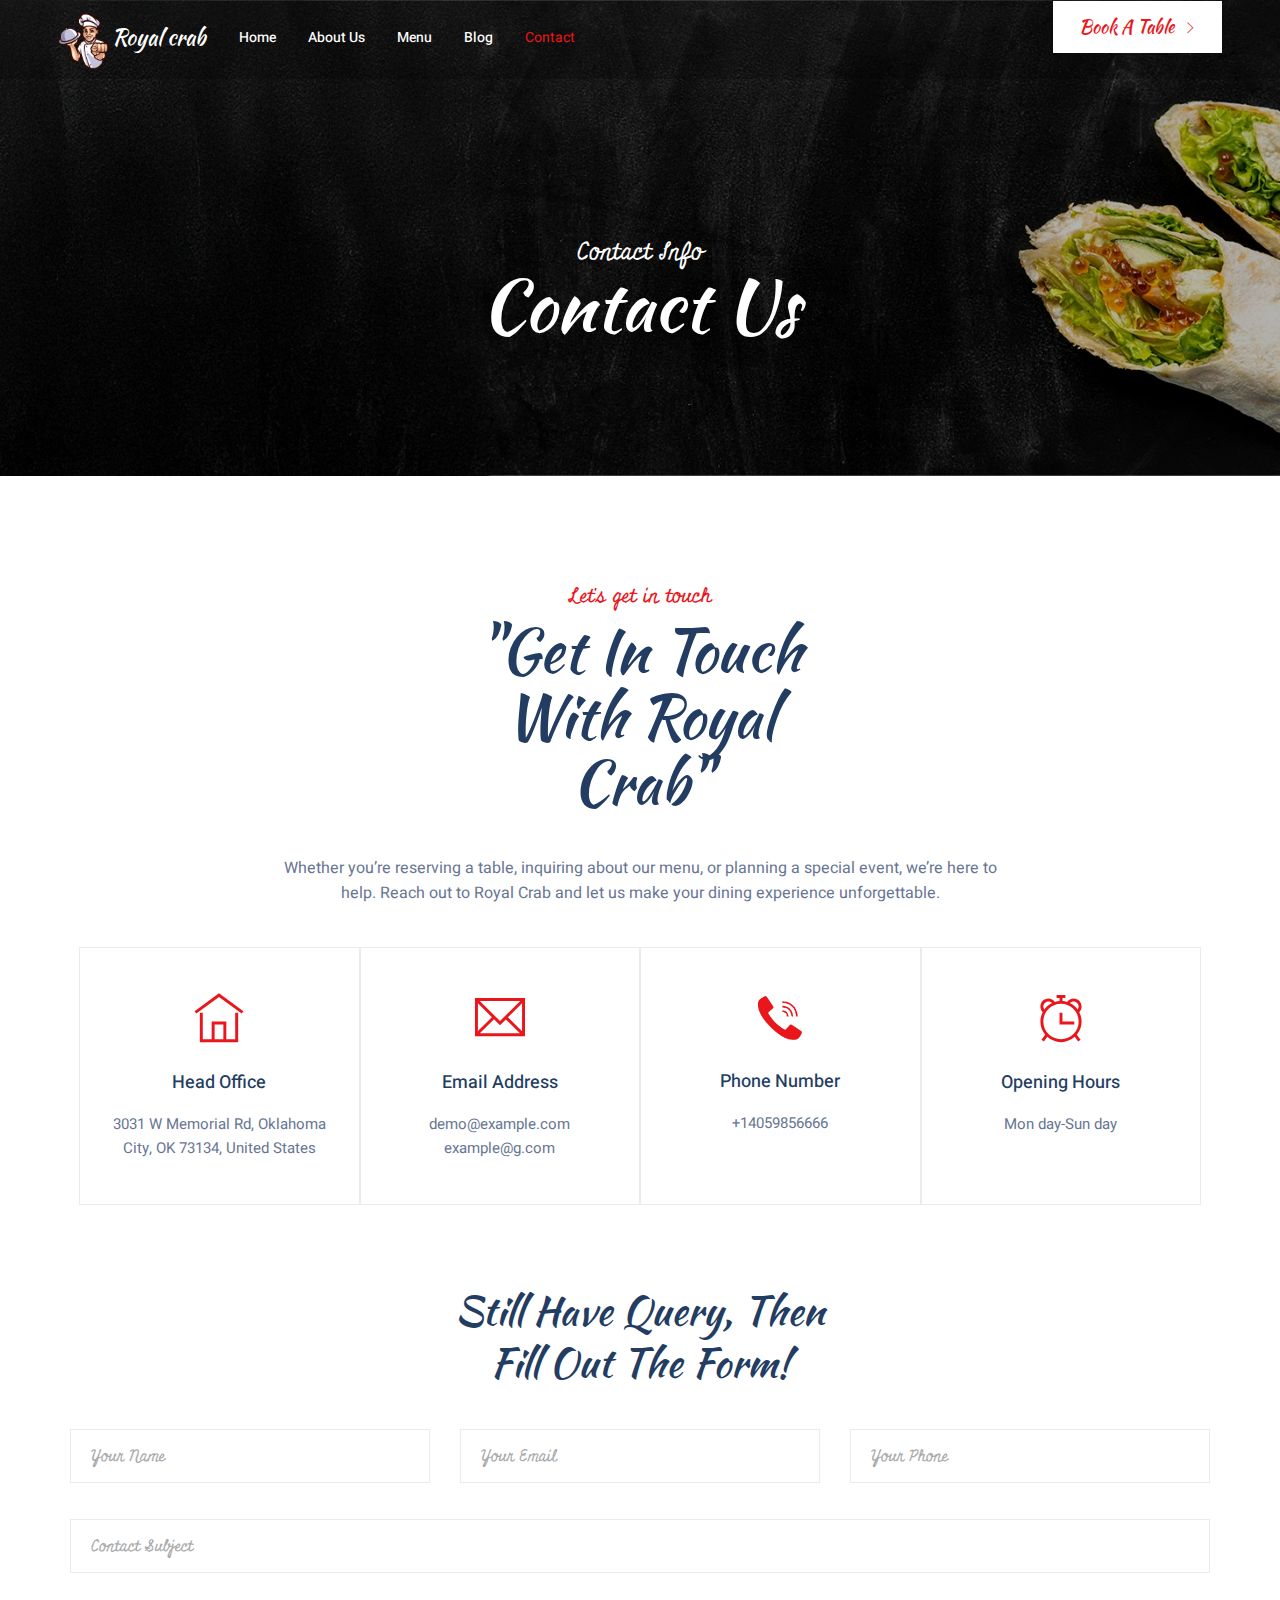
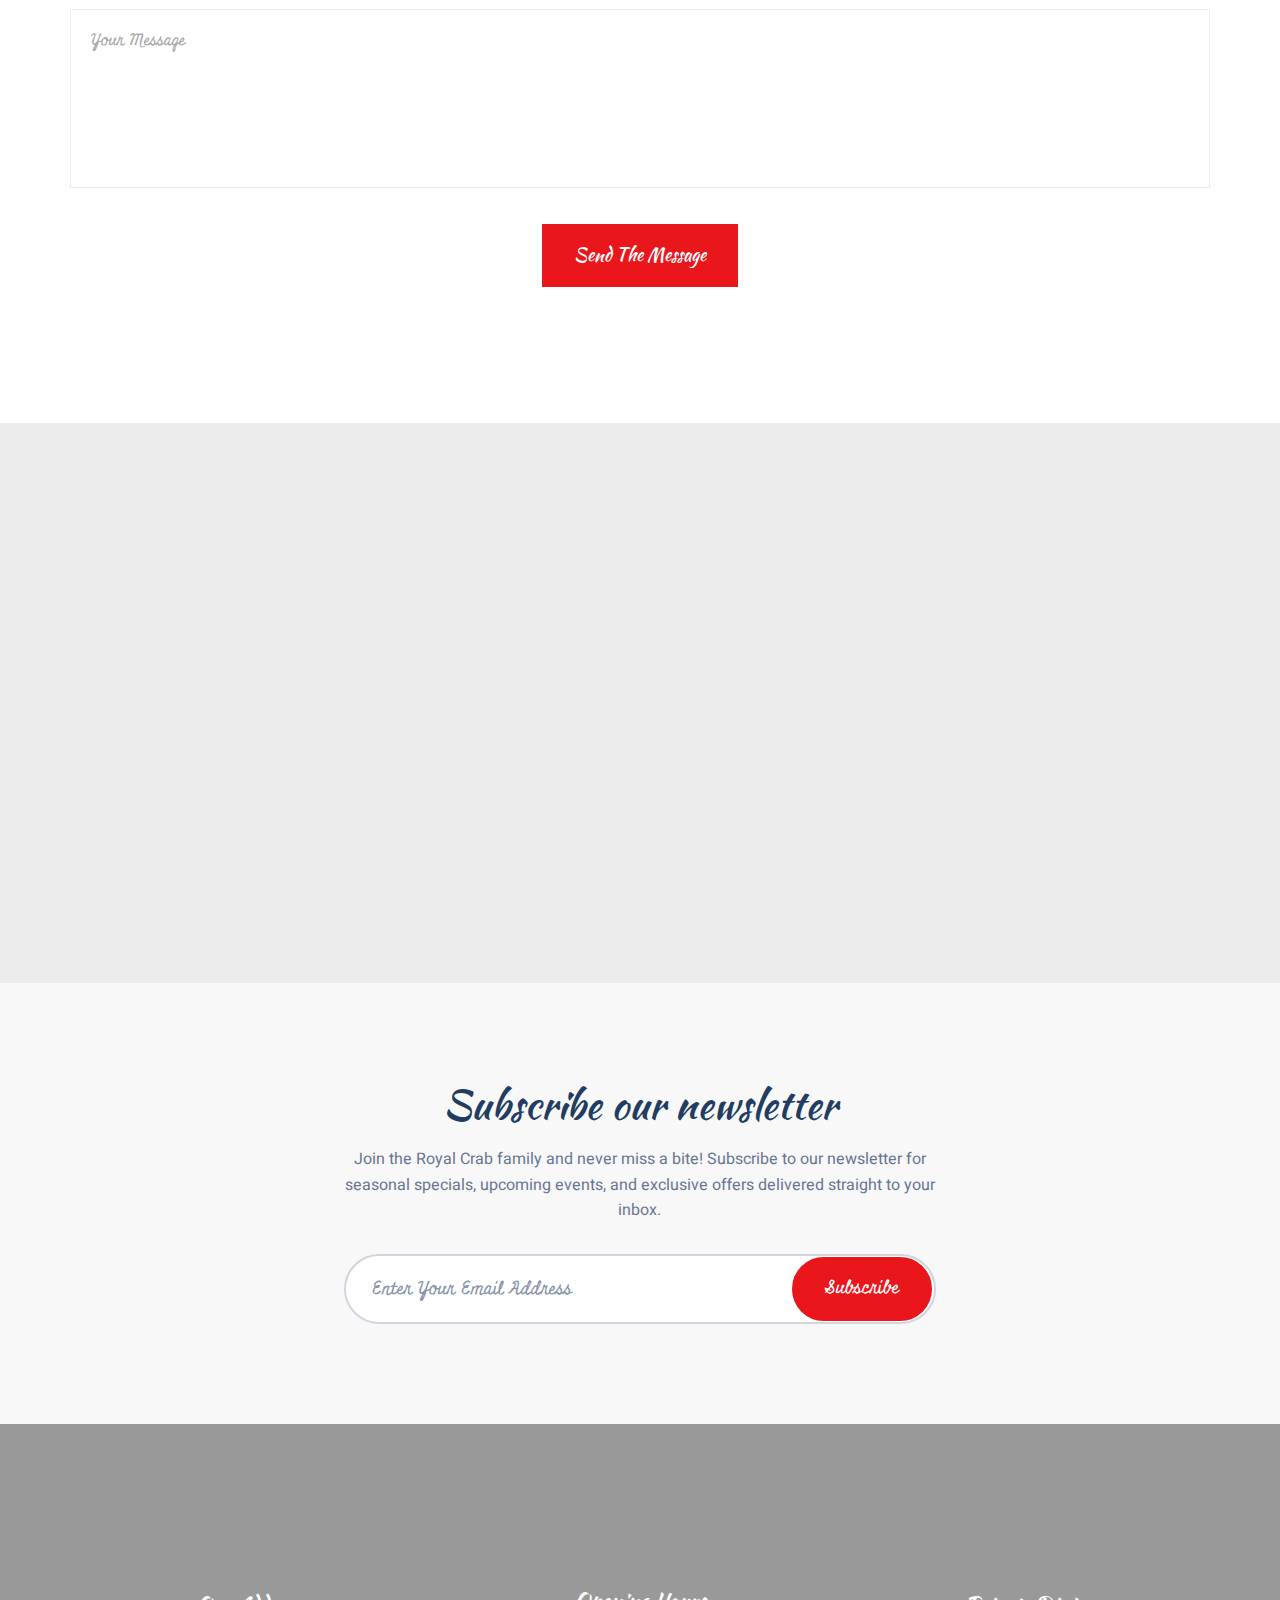
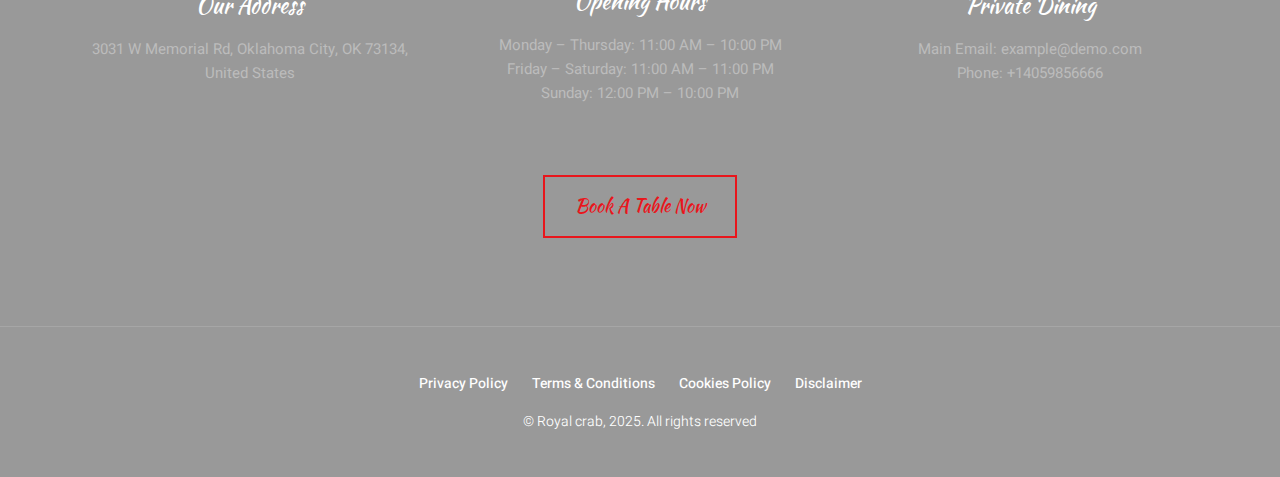
<file: contact.html>
<!DOCTYPE html>
<html lang="en">

<head>
    <meta charset="UTF-8" />
    <meta name="viewport" content="width=device-width, initial-scale=1.0" />
    <meta http-equiv="X-UA-Compatible" content="ie=edge" />
    <link rel="shortcut icon" href="assets/img/favicon.ico" type="image/x-icon">
    <title>Contact Us || Royal crab Themes</title>
    <!-- Cab CSS Files-->
    <link rel="stylesheet" href="assets/css/cab_app.css" />
    <link rel="stylesheet" href="assets/css/cab_main.css" />
</head>

<body id="bodyTop">

    <!-- Cab Header v2 Starts Here -->
    <header class="cab-header v2">
        <div class="cab-header-inner">
            <div class="header-sep">
                <img src="assets/img/header-sep.png" alt="Header Seperator" class="img-responsive" />
            </div>
            <!-- Main Navbar Starts Here -->
            <nav class="cab-main-navbar stickOnScroll">
                <div class="cab-navbar-inner clearfix">
                    <div class="cab-logo-box">
                        <a href="index.html" class="cab-brand">
                            <img src="assets/img/logo.png" alt="Cab Logo" />
                            <span class="logo-text">
                                Royal crab
                            </span>
                        </a>
                    </div>
                    <div class="cab-main-left-links-box">
                        <div class="close-sidebar-v2">
                        </div>
                        <ul>
                            <li class=" left-menu">
                                <a href="index.html" >Home</a>
                            </li>
                            <li class="left-menu">
                                <a href="about.html" >About Us</a>
                            </li>
                            <li>
                                <a href="menu.html">Menu</a>
                            </li>
                            <li>
                                <a href="blog.html">Blog</a>
                            </li>
                            <li><a href="contact.html" class="active">Contact</a></li>
                        </ul>
                    </div>
                    <div class="cab-main-right-links-box">
                        <a href="reservation.html" class="cab-btn cab-btn-primary cab-btn-topbar">Book A Table <i
                                class="ti-angle-right"></i></a>
                    </div>
                </div>
            </nav>
            <!-- Main Navbar Ends Here-->
        </div>
    </header>
    <!-- Cab Header v2 Ends Here -->

    <!-- Cab Mini Hero Section Starts Here -->
    <section class="cab-mini-hero-section" style="background: linear-gradient(rgba(0, 0, 0, 0.3), rgba(0, 0, 0, 0.3)), url(assets/img/inner-bg.jpg) no-repeat bottom; background-size: cover">
        <div class="container">
            <div class="cab-mini-hero-inner">
                <h5>Contact Info</h5>
                <h2 class="display-4">Contact Us</h2>
            </div>
        </div>
    </section>
    <!-- Cab Mini Hero Section Ends Here -->

    <!-- Cab Contcat Details Section Starts Here -->
    <section class="cab-contact-details-section">
        <div class="container">
            <div class="cab-contact-details-section-inner">
                <div class="cab-heading-box v2">
                    <div class="cab-small-heading">
                        <h6>Let's get in touch</h6>
                    </div>
                    <div class="cab-main-heading size-sm">
                        <h1>"Get in Touch with Royal Crab"</h1>
                    </div>
                </div>
                <div class="cab-contact-details-content">
                    <div class="brief-description">
                        <p>
                            Whether you’re reserving a table, inquiring about our menu, or planning a special event, we’re here to help. Reach out to Royal Crab and let us make your dining experience unforgettable.
                        </p>
                    </div>
                    <div class="contact-details-options">
                        <div class="row">
                            <div class="col-xs-12 col-sm-6 col-md-3">
                                <div class="contact-option-box">
                                    <div class="icon">
                                        <i class="ti-home"></i>
                                    </div>
                                    <div class="title">
                                        Head Office
                                    </div>
                                    <div class="detail">
                                        3031 W Memorial Rd, Oklahoma City, OK 73134, United States
                                    </div>
                                </div>
                            </div>
                            <div class="col-xs-12 col-sm-6 col-md-3">
                                <div class="contact-option-box">
                                    <div class="icon">
                                        <i class="ti-email"></i>
                                    </div>
                                    <div class="title">
                                        Email Address
                                    </div>
                                    <div class="detail">
                                        <span><a href="mailto:demo@example.com">demo@example.com</a></span>
                                        <span><a href="mailto:example@g.com">example@g.com</a></span>
                                    </div>
                                </div>
                            </div>
                            <div class="col-xs-12 col-sm-6 col-md-3">
                                <div class="contact-option-box">
                                    <div class="icon">
                                        <img src="assets/img/icons/phone.png" alt="icon" class="icon-img">
                                    </div>
                                    <div class="title">
                                        Phone Number
                                    </div>
                                    <div class="detail">
                                        <span><a href="tel:++579817561741">+14059856666</a></span>
                                    </div>
                                </div>
                            </div>
                            <div class="col-xs-12 col-sm-6 col-md-3">
                                <div class="contact-option-box">
                                    <div class="icon">
                                        <i class="ti-alarm-clock"></i>
                                    </div>
                                    <div class="title">
                                        Opening Hours
                                    </div>
                                    <div class="detail">
                                        <span>Mon day-Sun day</span>
                                    </div>
                                </div>
                            </div>
                        </div>
                    </div>
                </div>
            </div>
            <div class="cab-contact-form-box">
                <div class="cab-heading-box v2">
                    <div class="cab-main-heading size-sm">
                        <h3>Still have query, then fill out the form!</h3>
                    </div>
                </div>
                <div class="cab-contact-form">
                    <form>
                        <div class="row">
                            <div class="col-sm-4">
                                <div class="form-group">
                                    <input type="text" class="form-control basic" placeholder="Your Name">
                                </div>
                            </div>
                            <div class="col-sm-4">
                                <div class="form-group">
                                    <input type="email" class="form-control basic" placeholder="Your Email">
                                </div>
                            </div>
                            <div class="col-sm-4">
                                <div class="form-group">
                                    <input type="number" class="form-control basic" placeholder="Your Phone" onkeydown="return event.keyCode !== 69">
                                </div>
                            </div>
                        </div>
                        <div class="form-group">
                            <input type="number" class="form-control basic" placeholder="Contact Subject">
                        </div>
                        <div class="form-group">
                            <textarea class="form-control basic" rows="6" placeholder="Your Message"></textarea>
                        </div>
                        <div class="form-group text-center">
                            <button type="submit" class="cab-btn cab-btn-primary-filled">Send the Message</button>
                        </div>
                    </form>
                </div>
            </div>
        </div>
    </section>
    <!-- Cab Contact Details Section Ends Here -->

    <!-- Cab Contact Map Section Starts Here-->
    <section class="cab-contact-map-section p-0">
        <iframe src="https://www.google.com/maps/embed?pb=!1m18!1m12!1m3!1d3243.69250609786!2d-97.57399262510835!3d35.61065093384936!2m3!1f0!2f0!3f0!3m2!1i1024!2i768!4f13.1!3m3!1m2!1s0x87b21c8b22b0574b%3A0xcb76f899533e7735!2s3031%20W%20Memorial%20Rd%2C%20Oklahoma%20City%2C%20OK%2073134%2C%20USA!5e0!3m2!1sen!2sin!4v1755163599440!5m2!1sen!2sin" width="1350" height="600" style="border:0;" allowfullscreen="" loading="lazy" referrerpolicy="no-referrer-when-downgrade"></iframe>
    </section>
    <!-- Cab Contact Map Section Ends Here-->

    <!-- Cab Newsletter Section Starts Here -->
    <section class="cab-newsletter-section v2">
        <div class="container">
            <div class="cab-newsletter-inner text-center">
                <h3 class="heading-style">Subscribe our newsletter</h3>
                <p>
                    Join the Royal Crab family and never miss a bite! Subscribe to our newsletter for seasonal specials, upcoming events, and exclusive offers delivered straight to your inbox.
                </p>
                <div class="cab-newsletter-form-box">
                    <form>
                        <input type="text" placeholder="enter your email address" required>
                        <button class="newsletter-btn" type="submit">Subscribe</button>
                    </form>
                </div>
            </div>
        </div>
    </section>
    <!-- Cab Newsletter Section Ends Here -->

    <!-- Cab Footer Starts Here -->
    <footer class="cab-footer v2" style="background: linear-gradient(rgba(0,0,0,0.4), rgba(0,0,0,0.4)), url(assets/img/footer-bg1.jpg) no-repeat center fixed;">
        <div class="cab-footer-info-section">
            <div class="container">
                <div class="row">
                    <div class="col-sm-4">
                        <div class="cab-footer-info-box">
                            <div class="icon-box">
                                <i class="flaticon-chef-1"></i>
                            </div>
                            <div class="info-title">
                                <h5>Our Address</h5>
                            </div>
                            <div class="info-details">
                                <p>
                                    3031 W Memorial Rd, Oklahoma City, OK 73134, United States
                                </p>
                            </div>
                        </div>
                    </div>
                    <div class="col-sm-4">
                        <div class="cab-footer-info-box">
                            <div class="icon-box size-sm">
                                <i class="flaticon-clock"></i>
                            </div>
                            <div class="info-title">
                                <h5>Opening Hours</h5>
                            </div>
                            <div class="info-details">
                                <p>
                                    <span class="d-block">Monday – Thursday: 11:00 AM – 10:00 PM</span>
                                    <span class="d-block">Friday – Saturday: 11:00 AM – 11:00 PM</span>
                                    <span class="d-block">Sunday: 12:00 PM – 10:00 PM</span>
                                </p>
                            </div>
                        </div>
                    </div>
                    <div class="col-sm-4">
                        <div class="cab-footer-info-box">
                            <div class="icon-box">
                                <i class="flaticon-order"></i>
                            </div>
                            <div class="info-title">
                                <h5>Private dining</h5>
                            </div>
                            <div class="info-details">
                                <p>
                                    <span class="d-block">Main Email: <a href="mailto:example@demo.com">example@demo.com</a></span>
                                    <span class="d-block">Phone: <a href="tel:+14059856666">+14059856666</a></span>
                                </p>
                            </div>
                        </div>
                    </div>
                </div>
                <div class="cab-footer-book-table-btn-box">
                    <a href="reservation.html" class="cab-btn cab-btn-primary-outline smooth-scroll">Book a table now</a>
                </div>
            </div>
        </div>
        <div class="cab-copyright-section">
            <div class="container">
                <div class="cab-footer-menu-box">
                    <a href="privacyPolicy.html">Privacy Policy</a>
                    <a href="terms&condition.html">Terms & Conditions</a>
                    <a href="cookiesPolicy.html">Cookies Policy</a>
                    <a href="disclaimar.html">Disclaimer</a>
                </div>
                <div class="cab-copyright-text">
                    <p>
                        &copy; Royal crab, 2025. All rights reserved
                    </p>
                </div>
            </div>
        </div>
    </footer>
    <!-- Cab Footer Ends Here -->

    <!-- Cab Script Files -->
    <script src="assets/js/cab_app.js"></script>
    <script src="assets/js/cab_main.js"></script>
</body>

</html>
</file>
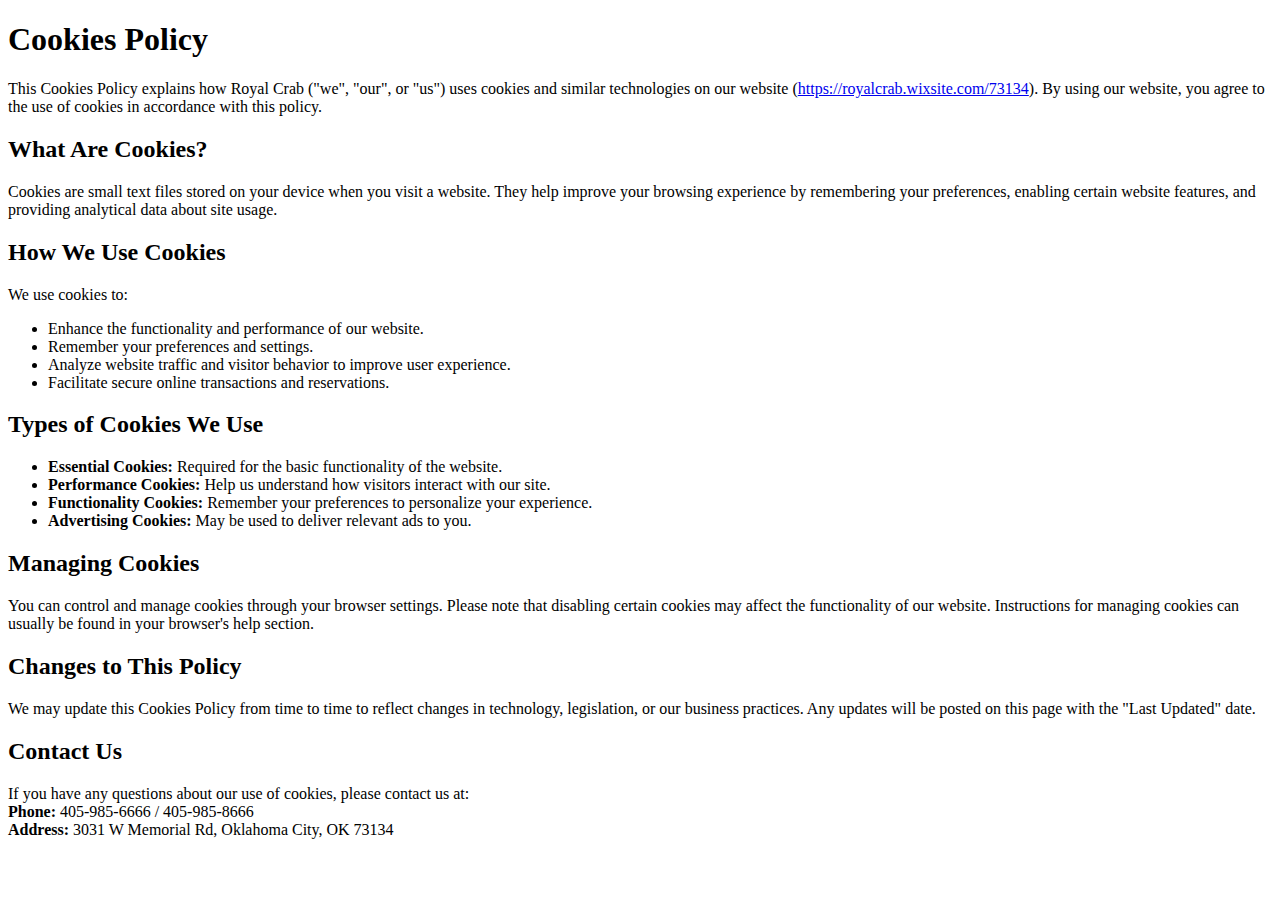
<file: cookiesPolicy.html>
<!DOCTYPE html>
<html lang="en">
<head>
    <meta charset="UTF-8">
    <meta name="viewport" content="width=device-width, initial-scale=1.0">
    <title>Cookies Policy - Royal Crab</title>
</head>
<body>
    <h1>Cookies Policy</h1>
    <p>
        This Cookies Policy explains how Royal Crab ("we", "our", or "us") uses cookies and similar technologies 
        on our website (<a href="https://royalcrab.wixsite.com/73134" target="_blank">https://royalcrab.wixsite.com/73134</a>).
        By using our website, you agree to the use of cookies in accordance with this policy.
    </p>

    <h2>What Are Cookies?</h2>
    <p>
        Cookies are small text files stored on your device when you visit a website. They help improve your browsing 
        experience by remembering your preferences, enabling certain website features, and providing analytical data 
        about site usage.
    </p>

    <h2>How We Use Cookies</h2>
    <p>We use cookies to:</p>
    <ul>
        <li>Enhance the functionality and performance of our website.</li>
        <li>Remember your preferences and settings.</li>
        <li>Analyze website traffic and visitor behavior to improve user experience.</li>
        <li>Facilitate secure online transactions and reservations.</li>
    </ul>

    <h2>Types of Cookies We Use</h2>
    <ul>
        <li><strong>Essential Cookies:</strong> Required for the basic functionality of the website.</li>
        <li><strong>Performance Cookies:</strong> Help us understand how visitors interact with our site.</li>
        <li><strong>Functionality Cookies:</strong> Remember your preferences to personalize your experience.</li>
        <li><strong>Advertising Cookies:</strong> May be used to deliver relevant ads to you.</li>
    </ul>

    <h2>Managing Cookies</h2>
    <p>
        You can control and manage cookies through your browser settings. Please note that disabling certain cookies 
        may affect the functionality of our website. Instructions for managing cookies can usually be found in your 
        browser's help section.
    </p>

    <h2>Changes to This Policy</h2>
    <p>
        We may update this Cookies Policy from time to time to reflect changes in technology, legislation, or our 
        business practices. Any updates will be posted on this page with the "Last Updated" date.
    </p>

    <h2>Contact Us</h2>
    <p>
        If you have any questions about our use of cookies, please contact us at:<br>
        <strong>Phone:</strong> 405-985-6666 / 405-985-8666<br>
        <strong>Address:</strong> 3031 W Memorial Rd, Oklahoma City, OK 73134
    </p>
</body>
</html>
</file>
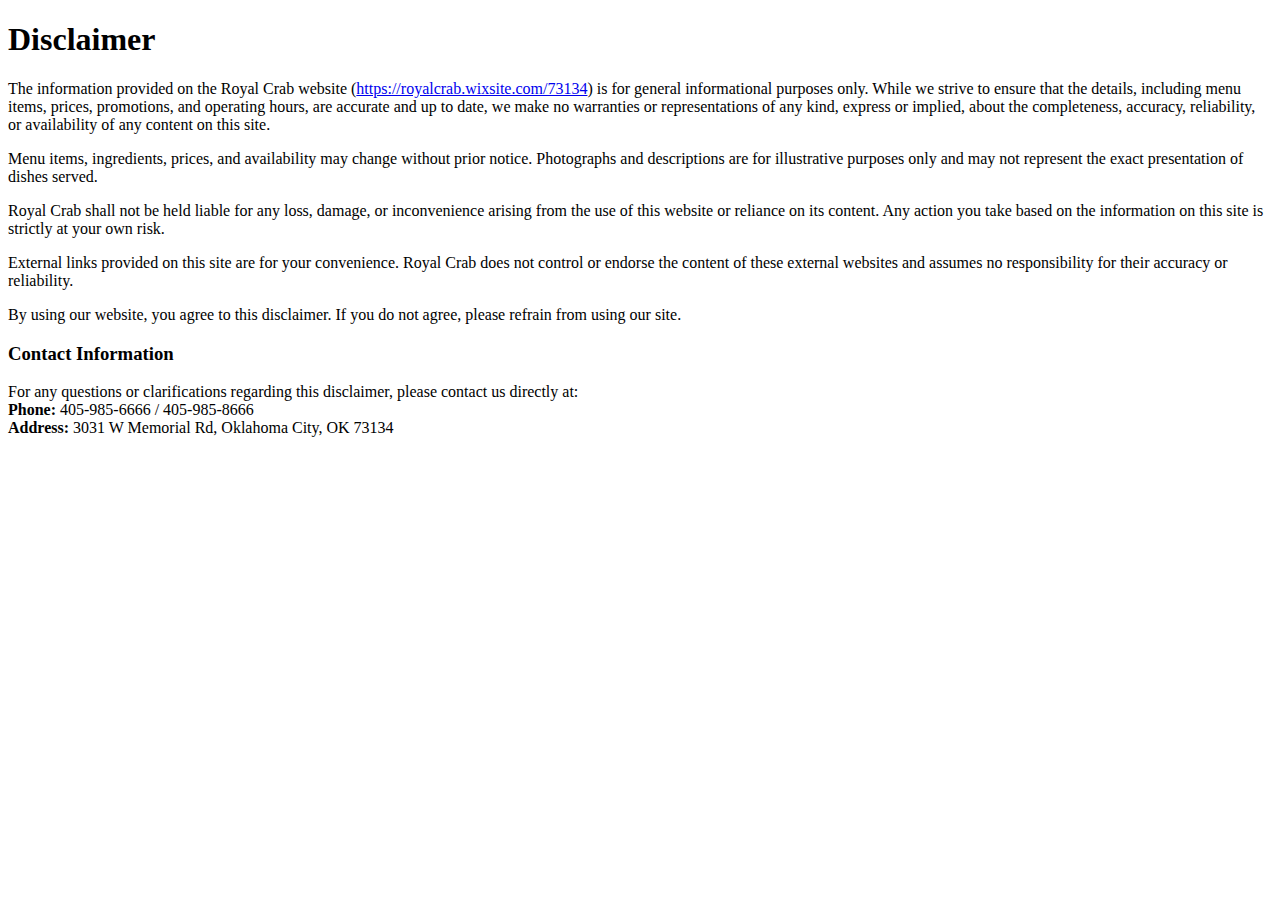
<file: disclaimar.html>
<!DOCTYPE html>
<html lang="en">
<head>
    <meta charset="UTF-8">
    <meta name="viewport" content="width=device-width, initial-scale=1.0">
    <title>Disclaimer - Royal Crab</title>
</head>
<body>
    <h1>Disclaimer</h1>
    <p>
        The information provided on the Royal Crab website 
        (<a href="https://royalcrab.wixsite.com/73134" target="_blank">https://royalcrab.wixsite.com/73134</a>)
        is for general informational purposes only. While we strive to ensure that the details, including menu items, 
        prices, promotions, and operating hours, are accurate and up to date, we make no warranties or representations 
        of any kind, express or implied, about the completeness, accuracy, reliability, or availability of any content 
        on this site.
    </p>
    <p>
        Menu items, ingredients, prices, and availability may change without prior notice. Photographs and descriptions 
        are for illustrative purposes only and may not represent the exact presentation of dishes served.
    </p>
    <p>
        Royal Crab shall not be held liable for any loss, damage, or inconvenience arising from the use of this website 
        or reliance on its content. Any action you take based on the information on this site is strictly at your own risk.
    </p>
    <p>
        External links provided on this site are for your convenience. Royal Crab does not control or endorse the content 
        of these external websites and assumes no responsibility for their accuracy or reliability.
    </p>
    <p>
        By using our website, you agree to this disclaimer. If you do not agree, please refrain from using our site.
    </p>
    <h3>Contact Information</h3>
    <p>
        For any questions or clarifications regarding this disclaimer, please contact us directly at:<br>
        <strong>Phone:</strong> 405-985-6666 / 405-985-8666<br>
        <strong>Address:</strong> 3031 W Memorial Rd, Oklahoma City, OK 73134
    </p>
</body>
</html>
</file>
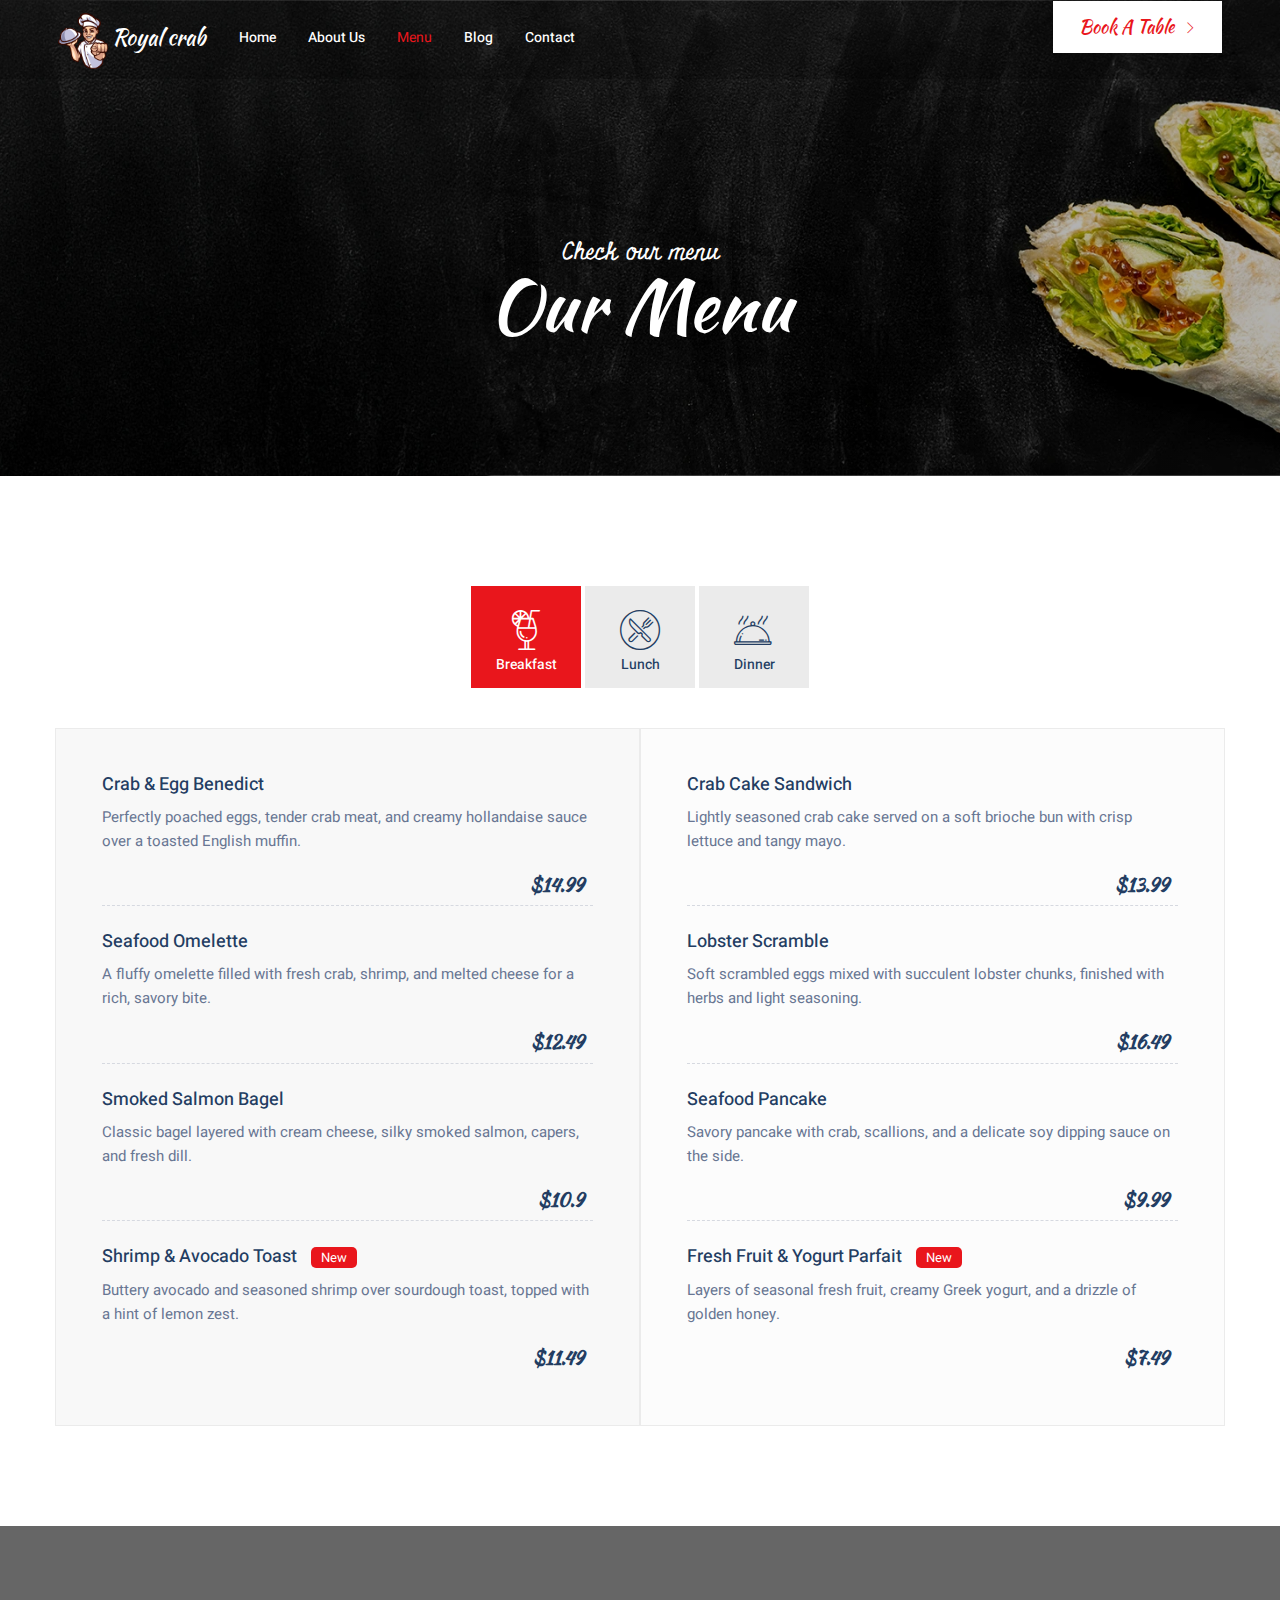
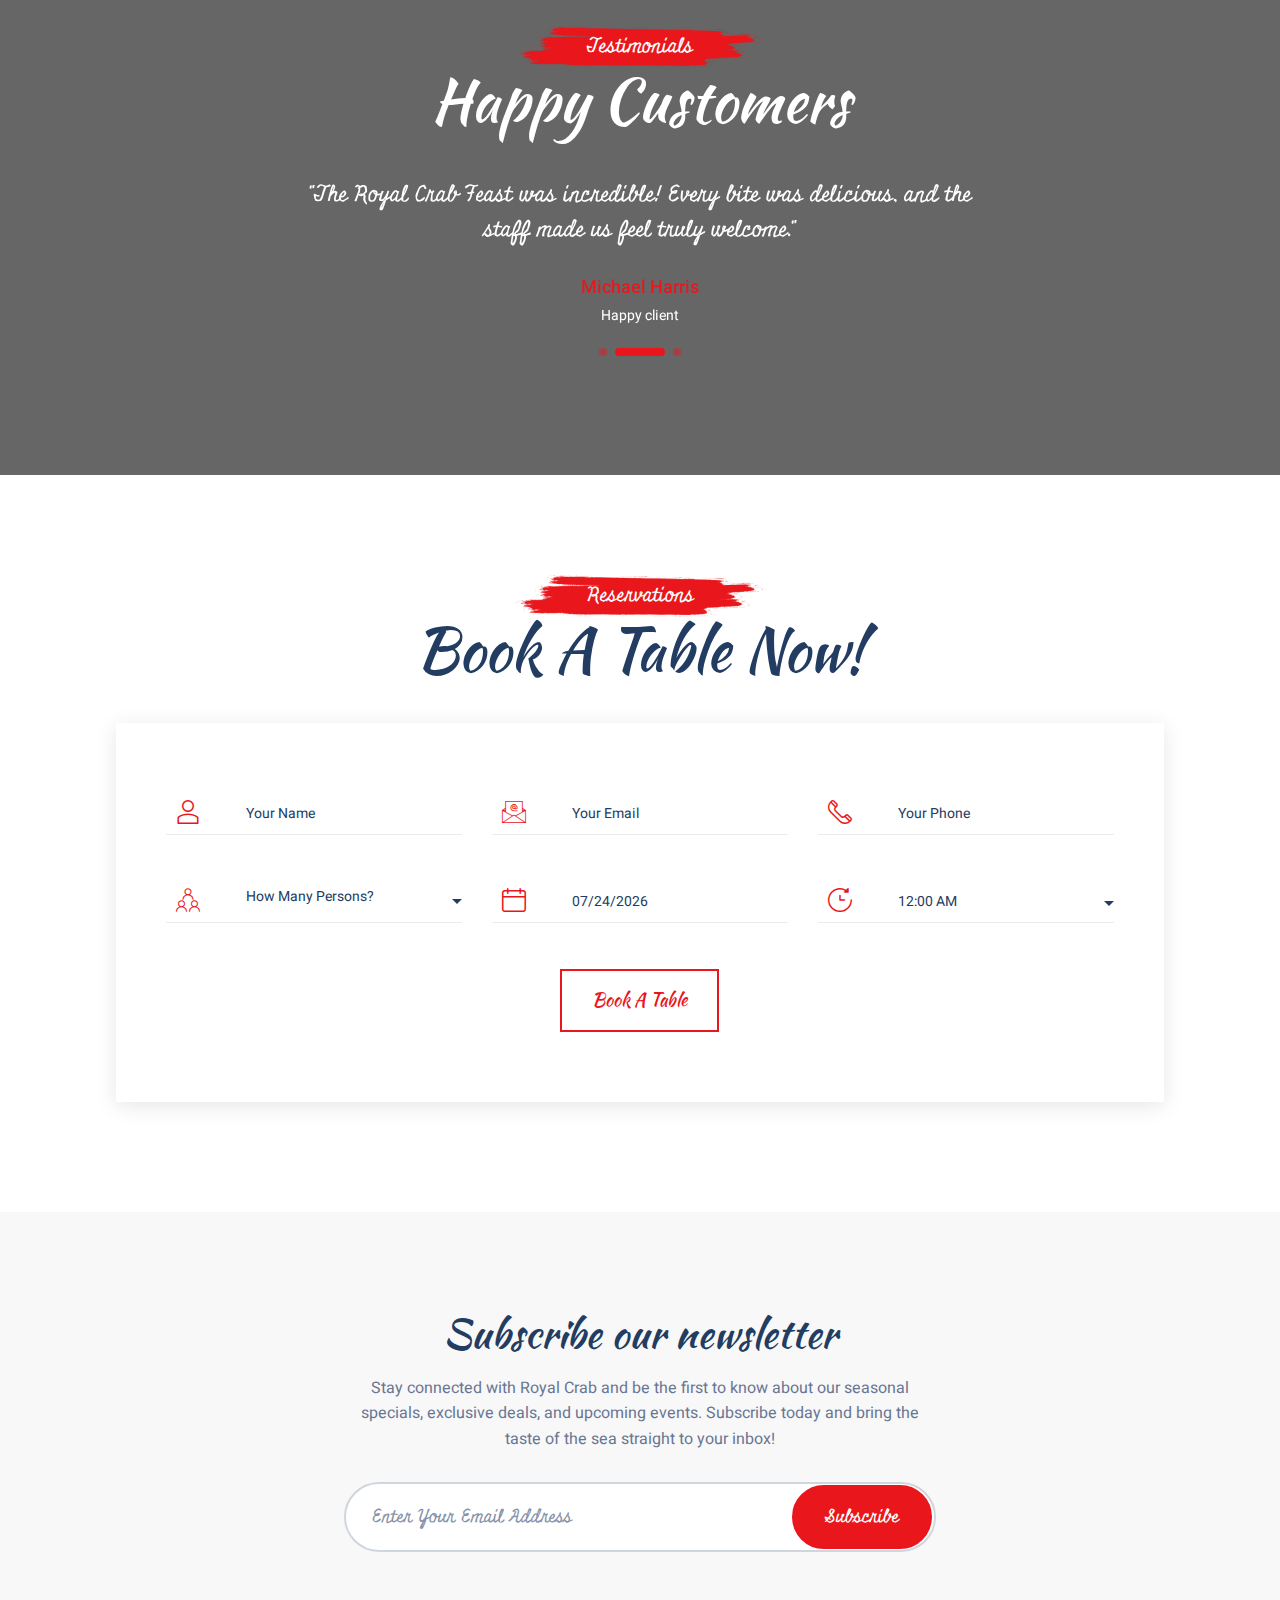
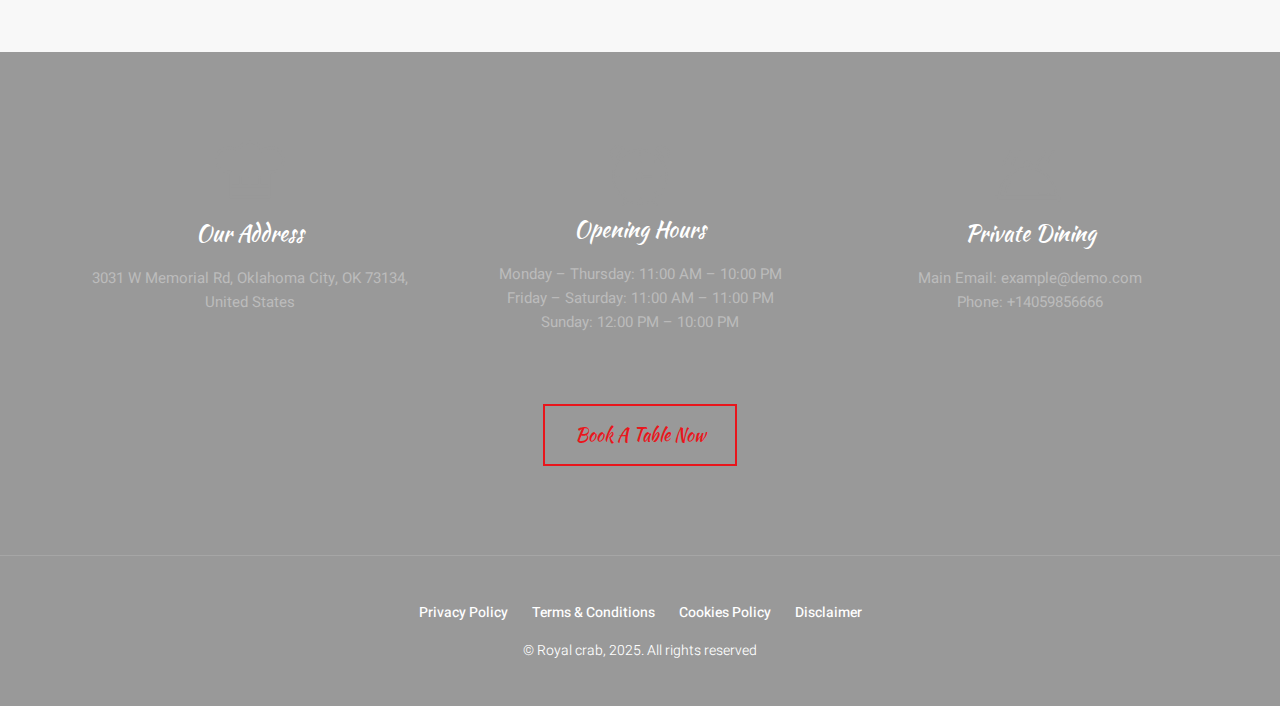
<file: menu.html>
<!DOCTYPE html>
<html lang="en">

<head>
    <meta charset="UTF-8" />
    <meta name="viewport" content="width=device-width, initial-scale=1.0" />
    <meta http-equiv="X-UA-Compatible" content="ie=edge" />
    <link rel="shortcut icon" href="assets/img/favicon.ico" type="image/x-icon">
    <title>Our Menu || Royal crab Themes</title>
    <!-- Cab CSS Files-->
    <link rel="stylesheet" href="assets/css/cab_app.css" />
    <link rel="stylesheet" href="assets/css/cab_main.css" />
</head>

<body id="bodyTop">

    <!-- Cab Header v2 Starts Here -->
    <header class="cab-header v2">
        <div class="cab-header-inner">
            <div class="header-sep">
                <img src="assets/img/header-sep.png" alt="Header Seperator" class="img-responsive" />
            </div>
            <!-- Main Navbar Starts Here -->
            <nav class="cab-main-navbar stickOnScroll">
                <div class="cab-navbar-inner clearfix">
                    <div class="cab-logo-box">
                        <a href="index.html" class="cab-brand">
                            <img src="assets/img/logo.png" alt="Cab Logo" />
                            <span class="logo-text">
                                Royal crab
                            </span>
                        </a>
                    </div>
                    <div class="cab-main-left-links-box">
                        <div class="close-sidebar-v2">
                        </div>
                        <ul>
                            <li class=" left-menu">
                                <a href="index.html">Home</a>
                            </li>
                            <li class="left-menu">
                                <a href="about.html">About Us</a>
                            </li>
                            <li>
                                <a href="menu.html" class="active">Menu</a>
                            </li>
                            <li>
                                <a href="blog.html">Blog</a>
                            </li>
                            <li><a href="contact.html">Contact</a></li>
                        </ul>
                    </div>
                    <div class="cab-main-right-links-box">
                        <a href="reservation.html" class="cab-btn cab-btn-primary cab-btn-topbar">Book A Table <i
                                class="ti-angle-right"></i></a>
                    </div>
                </div>
            </nav>
            <!-- Main Navbar Ends Here-->
        </div>
    </header>
    <!-- Cab Header v2 Ends Here -->

    <!-- Cab Mini Hero Section Starts Here -->
    <section class="cab-mini-hero-section"
        style="background: linear-gradient(rgba(0, 0, 0, 0.3), rgba(0, 0, 0, 0.3)), url(assets/img/inner-bg.jpg) no-repeat bottom; background-size: cover">
        <div class="container">
            <div class="cab-mini-hero-inner">
                <h5>Check our menu</h5>
                <h2 class="display-4">Our Menu</h2>
            </div>
        </div>
    </section>
    <!-- Cab Mini Hero Section Ends Here -->

    <!-- Cab Menu Section v2 Starts Here -->
    <section class="cab-menu-section v2">
        <div class="container">
            <div class="cab-menu-content-box">
                <ul class="nav nav-pills v2" role="tablist">
                    <li class="active">
                        <a href="#menu1" aria-controls="menu1" role="tab" data-toggle="tab">
                            <i class="flaticon-cocktail-1"></i>
                            <span>Breakfast</span>
                        </a>
                    </li>
                    <li>
                        <a href="#menu2" aria-controls="menu2" role="tab" data-toggle="tab">
                            <i class="flaticon-restaurant"></i>
                            <span>Lunch</span>
                        </a>
                    </li>
                    <li>
                        <a href="#menu3" aria-controls="menu3" role="tab" data-toggle="tab">
                            <i class="flaticon-order"></i>
                            <span>Dinner</span>
                        </a>
                    </li>
                </ul>

                <div class="tab-content">
                    <div role="tabpanel" class="tab-pane fade in active" id="menu1">
                        <div class="row">
                            <div class="col-sm-6 p-0">
                                <div class="cab-menu-list">
                                    <div class="cab-menu-item clearfix">
                                        <div class="menu-title">
                                            <h6>Crab & Egg Benedict</h6>
                                            <p>Perfectly poached eggs, tender crab meat, and creamy hollandaise sauce
                                                over a toasted English muffin.</p>
                                        </div>
                                        <div class="menu-price">
                                            <span class="price-tag">
                                                $14.99
                                            </span>
                                        </div>
                                    </div>
                                    <div class="cab-menu-item clearfix">
                                        <div class="menu-title">
                                            <h6>Seafood Omelette</h6>
                                            <p>A fluffy omelette filled with fresh crab, shrimp, and melted cheese for a
                                                rich, savory bite.</p>
                                        </div>
                                        <div class="menu-price">
                                            <span class="price-tag">
                                                $12.49
                                            </span>
                                        </div>
                                    </div>
                                    <div class="cab-menu-item clearfix">
                                        <div class="menu-title">
                                            <h6>Smoked Salmon Bagel</h6>
                                            <p>Classic bagel layered with cream cheese, silky smoked salmon, capers, and
                                                fresh dill.</p>
                                        </div>
                                        <div class="menu-price">
                                            <span class="price-tag">
                                                $10.9
                                            </span>
                                        </div>
                                    </div>
                                    <div class="cab-menu-item clearfix">
                                        <div class="menu-title">
                                            <h6>Shrimp & Avocado Toast <span class="tag-new">New</span></h6>
                                            <p>Buttery avocado and seasoned shrimp over sourdough toast, topped with a
                                                hint of lemon zest.</p>
                                        </div>
                                        <div class="menu-price">
                                            <span class="price-tag">
                                                $11.49
                                            </span>
                                        </div>
                                    </div>
                                </div>
                            </div>
                            <div class="col-sm-6 p-0">
                                <div class="cab-menu-list list-second">
                                    <div class="cab-menu-item clearfix">
                                        <div class="menu-title">
                                            <h6>Crab Cake Sandwich</h6>
                                            <p>Lightly seasoned crab cake served on a soft brioche bun with crisp
                                                lettuce and tangy mayo.</p>
                                        </div>
                                        <div class="menu-price">
                                            <span class="price-tag">
                                                $13.99
                                            </span>
                                        </div>
                                    </div>
                                    <div class="cab-menu-item clearfix">
                                        <div class="menu-title">
                                            <h6>Lobster Scramble</h6>
                                            <p>Soft scrambled eggs mixed with succulent lobster chunks, finished with
                                                herbs and light seasoning.</p>
                                        </div>
                                        <div class="menu-price">
                                            <span class="price-tag">
                                                $16.49
                                            </span>
                                        </div>
                                    </div>
                                    <div class="cab-menu-item clearfix">
                                        <div class="menu-title">
                                            <h6>Seafood Pancake</h6>
                                            <p>Savory pancake with crab, scallions, and a delicate soy dipping sauce on
                                                the side.</p>
                                        </div>
                                        <div class="menu-price">
                                            <span class="price-tag">
                                                $9.99
                                            </span>
                                        </div>
                                    </div>
                                    <div class="cab-menu-item clearfix">
                                        <div class="menu-title">
                                            <h6>Fresh Fruit & Yogurt Parfait <span class="tag-new">New</span></h6>
                                            <p>Layers of seasonal fresh fruit, creamy Greek yogurt, and a drizzle of
                                                golden honey.</p>
                                        </div>
                                        <div class="menu-price">
                                            <span class="price-tag">
                                                $7.49
                                            </span>
                                        </div>
                                    </div>
                                </div>
                            </div>
                        </div>
                    </div>
                    <div role="tabpanel" class="tab-pane fade" id="menu2">
                        <div class="row">
                            <div class="col-sm-6 p-0">
                                <div class="cab-menu-list">
                                    <div class="cab-menu-item clearfix">
                                        <div class="menu-title">
                                            <h6>Garlic Butter Crab</h6>
                                            <p>Fresh crab cooked in rich garlic butter sauce, served with warm bread for
                                                dipping.</p>
                                        </div>
                                        <div class="menu-price">
                                            <span class="price-tag">
                                                $24.99
                                            </span>
                                        </div>
                                    </div>
                                    <div class="cab-menu-item clearfix">
                                        <div class="menu-title">
                                            <h6>Lobster Roll</h6>
                                            <p>Chunks of lobster tossed in light mayo dressing, served in a buttery
                                                toasted roll.</p>
                                        </div>
                                        <div class="menu-price">
                                            <span class="price-tag">
                                                $19.99
                                            </span>
                                        </div>
                                    </div>
                                    <div class="cab-menu-item clearfix">
                                        <div class="menu-title">
                                            <h6>Seafood Paella</h6>
                                            <p>A flavorful Spanish-style rice dish with shrimp, crab, mussels, and
                                                saffron seasoning.</p>
                                        </div>
                                        <div class="menu-price">
                                            <span class="price-tag">
                                                $21.49
                                            </span>
                                        </div>
                                    </div>
                                    <div class="cab-menu-item clearfix">
                                        <div class="menu-title">
                                            <h6>Grilled Salmon with Lemon Herb Sauce <span class="tag-new">New</span>
                                            </h6>
                                            <p>Perfectly grilled salmon fillet drizzled with a fresh lemon-herb butter
                                                sauce.</p>
                                        </div>
                                        <div class="menu-price">
                                            <span class="price-tag">
                                                $18.99
                                            </span>
                                        </div>
                                    </div>
                                </div>
                            </div>
                            <div class="col-sm-6 p-0">
                                <div class="cab-menu-list list-second">
                                    <div class="cab-menu-item clearfix">
                                        <div class="menu-title">
                                            <h6>Crab Fried Rice</h6>
                                            <p>Fragrant jasmine rice stir-fried with crab meat, vegetables, and light
                                                soy seasoning.</p>
                                        </div>
                                        <div class="menu-price">
                                            <span class="price-tag">
                                                $15.49
                                            </span>
                                        </div>
                                    </div>
                                    <div class="cab-menu-item clearfix">
                                        <div class="menu-title">
                                            <h6>Shrimp Alfredo Pasta</h6>
                                            <p>Creamy Alfredo sauce tossed with fettuccine pasta and plump, juicy
                                                shrimp.</p>
                                        </div>
                                        <div class="menu-price">
                                            <span class="price-tag">
                                                $16.99
                                            </span>
                                        </div>
                                    </div>
                                    <div class="cab-menu-item clearfix">
                                        <div class="menu-title">
                                            <h6>Fish Tacos</h6>
                                            <p>Soft tortillas filled with crispy fish, fresh salsa, and zesty lime
                                                crema.</p>
                                        </div>
                                        <div class="menu-price">
                                            <span class="price-tag">
                                                $14.49
                                            </span>
                                        </div>
                                    </div>
                                </div>
                            </div>
                        </div>
                    </div>
                    <div role="tabpanel" class="tab-pane fade" id="menu3">
                        <div class="row">
                            <div class="col-sm-6 p-0">
                                <div class="cab-menu-list">
                                    <div class="cab-menu-item clearfix">
                                        <div class="menu-title">
                                            <h6>Royal Crab Feast</h6>
                                            <p>A deluxe platter with whole crab, shrimp, mussels, and clams in our
                                                signature Cajun butter sauce.</p>
                                        </div>
                                        <div class="menu-price">
                                            <span class="price-tag">
                                                $39.99
                                            </span>
                                        </div>
                                    </div>
                                    <div class="cab-menu-item clearfix">
                                        <div class="menu-title">
                                            <h6>Lobster Thermidor</h6>
                                            <p>Classic baked lobster in a creamy wine sauce, topped with golden cheese.
                                            </p>
                                        </div>
                                        <div class="menu-price">
                                            <span class="price-tag">
                                                $34.99
                                            </span>
                                        </div>
                                    </div>
                                    <div class="cab-menu-item clearfix">
                                        <div class="menu-title">
                                            <h6>Grilled Seafood Platter</h6>
                                            <p>An assortment of grilled shrimp, scallops, fish fillet, and crab legs
                                                served with garlic butter.</p>
                                        </div>
                                        <div class="menu-price">
                                            <span class="price-tag">
                                                $32.49
                                            </span>
                                        </div>
                                    </div>
                                    <div class="cab-menu-item clearfix">
                                        <div class="menu-title">
                                            <h6>Crab & Shrimp Linguine <span class="tag-new">New</span></h6>
                                            <p>Tender crab and shrimp tossed in linguine with a light garlic cream
                                                sauce.</p>
                                        </div>
                                        <div class="menu-price">
                                            <span class="price-tag">
                                                $22.99
                                            </span>
                                        </div>
                                    </div>
                                </div>
                            </div>
                            <div class="col-sm-6 p-0">
                                <div class="cab-menu-list list-second">
                                    <div class="cab-menu-item clearfix">
                                        <div class="menu-title">
                                            <h6>Blackened Salmon</h6>
                                            <p>Seared salmon fillet seasoned with Cajun spices, served with roasted
                                                vegetables.</p>
                                        </div>
                                        <div class="menu-price">
                                            <span class="price-tag">
                                                $21.49
                                            </span>
                                        </div>
                                    </div>
                                    <div class="cab-menu-item clearfix">
                                        <div class="menu-title">
                                            <h6>Stuffed Crab Shells</h6>
                                            <p>Baked crab shells filled with seasoned crab meat, herbs, and melted
                                                cheese.</p>
                                        </div>
                                        <div class="menu-price">
                                            <span class="price-tag">
                                                $18.99
                                            </span>
                                        </div>
                                    </div>
                                    <div class="cab-menu-item clearfix">
                                        <div class="menu-title">
                                            <h6>Seafood Risotto</h6>
                                            <p>Creamy risotto infused with saffron, loaded with crab, shrimp, and
                                                calamari.</p>
                                        </div>
                                        <div class="menu-price">
                                            <span class="price-tag">
                                                $23.49
                                            </span>
                                        </div>
                                    </div>
                                    <div class="cab-menu-item clearfix">
                                        <div class="menu-title">
                                            <h6>Cajun Crab Boil<span class="tag-new">New</span></h6>
                                            <p>A hearty mix of crab legs, corn on the cob, potatoes, and sausage
                                                simmered in Cajun spices.</p>
                                        </div>
                                        <div class="menu-price">
                                            <span class="price-tag">
                                                $36.99
                                            </span>
                                        </div>
                                    </div>
                                </div>
                            </div>
                        </div>
                    </div>
                </div>
            </div>
        </div>
    </section>
    <!-- Cab Menu Section Ends Here -->

    <!-- Cab Testimonials Section Starts Here -->
    <section class="cab-testimonials-section v1"
        style="background: linear-gradient(rgba(0,0,0,0.6), rgba(0,0,0,0.6)), url(assets/img/testimonials-bg1.jpg) no-repeat center fixed; background-size: cover">
        <div class="container">
            <div class="cab-heading-box">
                <div class="cab-small-heading">
                    <h6>Testimonials</h6>
                </div>
                <div class="cab-main-heading light">
                    <h1>Happy customers</h1>
                </div>
            </div>
            <div class="cab-testimonials-slider-box v1">
                <div class="swiper-container">
                    <div class="swiper-wrapper">
                        <div class="swiper-slide">
                            <div class="testimonial-words">
                                <p>
                                    "Absolutely the best seafood I’ve ever had! The flavors are fresh, rich, and
                                    perfectly balanced. I’ll definitely be coming back."
                                </p>
                            </div>
                            <div class="testimonial-author">
                                <h6 class="color-primary">
                                    Emma Wilson
                                </h6>
                                <small>Happy client</small>
                            </div>
                        </div>
                        <div class="swiper-slide">
                            <div class="testimonial-words">
                                <p>
                                    "The Royal Crab Feast was incredible! Every bite was delicious, and the staff made
                                    us feel truly welcome."
                                </p>
                            </div>
                            <div class="testimonial-author">
                                <h6 class="color-primary">
                                    Michael Harris
                                </h6>
                                <small>Happy client</small>
                            </div>
                        </div>
                        <div class="swiper-slide">
                            <div class="testimonial-words">
                                <p>
                                    "From the service to the food presentation, everything was perfect. The Lobster
                                    Thermidor is a must-try!"
                                </p>
                            </div>
                            <div class="testimonial-author">
                                <h6 class="color-primary">
                                    Sophia Lee
                                </h6>
                                <small>Happy client</small>
                            </div>
                        </div>
                    </div>
                    <!-- Add Pagination -->
                    <div class="swiper-pagination"></div>
                </div>
            </div>
        </div>
    </section>
    <!-- Cab Testimonials Section Ends Here -->

    <!-- Cab Book a Table Section Starts Here -->
    <section class="cab-book-table-section" id="bookingTable">
        <div class="container">
            <div class="cab-heading-box">
                <div class="cab-small-heading">
                    <h6>Reservations</h6>
                </div>
                <div class="cab-main-heading">
                    <h1>Book a table now!</h1>
                </div>
            </div>
            <div class="cab-book-table-form-box">
                <form>
                    <div class="row">
                        <div class="col-sm-4 form-group">
                            <div class="cab-input-group">
                                <span class="input-icon"><i class="flaticon-user"></i></span>
                                <input type="text" class="form-control" placeholder="Your Name">
                            </div>
                        </div>
                        <div class="col-sm-4 form-group">
                            <div class="cab-input-group">
                                <span class="input-icon"><i class="flaticon-email"></i></span>
                                <input type="email" class="form-control" placeholder="Your Email">
                            </div>
                        </div>
                        <div class="col-sm-4 form-group">
                            <div class="cab-input-group">
                                <span class="input-icon"><i class="flaticon-telephone"></i></span>
                                <input type="number" class="form-control" placeholder="Your Phone">
                            </div>
                        </div>
                        <div class="col-sm-4 form-group">
                            <div class="cab-input-group custom-select-style">
                                <span class="input-icon"><i class="flaticon-group"></i></span>
                                <select class="form-control selectpicker">
                                    <option selected>How Many Persons?</option>
                                    <option>1 Person</option>
                                    <option>2 Persons</option>
                                    <option>3 Persons</option>
                                    <option>4 Persons</option>
                                    <option>5 Persons</option>
                                    <option>6 Persons</option>
                                </select>
                            </div>
                        </div>
                        <div class="col-sm-4 form-group">
                            <div class="cab-input-group">
                                <span class="input-icon"><i class="flaticon-calendar"></i></span>
                                <input type="text" class="form-control dateOnly hover-pointer" placeholder="mm/dd/yyyy"
                                    readonly>
                            </div>
                        </div>
                        <div class="col-sm-4 form-group">
                            <div class="cab-input-group">
                                <span class="input-icon"><i class="flaticon-future"></i></span>
                                <input type="text" class="form-control timeOnly hover-pointer" placeholder="00:00 AM"
                                    readonly>
                                <span class="caret-icon-custom"><i class="caret"></i></span>
                            </div>
                        </div>
                        <div class="col-12 text-center">
                            <button type="submit" class="cab-btn cab-btn-primary-outline">Book a table</button>
                        </div>
                    </div>
                </form>
            </div>
        </div>
    </section>
    <!-- Cab Book a Table Section Ends Here -->

    <!-- Cab Newsletter Section Starts Here -->
    <section class="cab-newsletter-section v2">
        <div class="container">
            <div class="cab-newsletter-inner text-center">
                <h3 class="heading-style">Subscribe our newsletter</h3>
                <p>

                    Stay connected with Royal Crab and be the first to know about our seasonal specials, exclusive
                    deals, and upcoming events. Subscribe today and bring the taste of the sea straight to your inbox!

                </p>
                <div class="cab-newsletter-form-box">
                    <form>
                        <input type="text" placeholder="enter your email address" required>
                        <button class="newsletter-btn" type="submit">Subscribe</button>
                    </form>
                </div>
            </div>
        </div>
    </section>
    <!-- Cab Newsletter Section Ends Here -->

    <!-- Cab Footer Starts Here -->
    <footer class="cab-footer v2"
        style="background: linear-gradient(rgba(0,0,0,0.4), rgba(0,0,0,0.4)), url(assets/img/footer-bg1.jpg) no-repeat center fixed;">
        <div class="cab-footer-info-section">
            <div class="container">
                <div class="row">
                    <div class="col-sm-4">
                        <div class="cab-footer-info-box">
                            <div class="icon-box">
                                <i class="flaticon-chef-1"></i>
                            </div>
                            <div class="info-title">
                                <h5>Our Address</h5>
                            </div>
                            <div class="info-details">
                                <p>
                                    3031 W Memorial Rd, Oklahoma City, OK 73134, United States
                                </p>
                            </div>
                        </div>
                    </div>
                    <div class="col-sm-4">
                        <div class="cab-footer-info-box">
                            <div class="icon-box size-sm">
                                <i class="flaticon-clock"></i>
                            </div>
                            <div class="info-title">
                                <h5>Opening Hours</h5>
                            </div>
                            <div class="info-details">
                                <p>
                                    <span class="d-block">Monday – Thursday: 11:00 AM – 10:00 PM</span>
                                    <span class="d-block">Friday – Saturday: 11:00 AM – 11:00 PM</span>
                                    <span class="d-block">Sunday: 12:00 PM – 10:00 PM</span>
                                </p>
                            </div>
                        </div>
                    </div>
                    <div class="col-sm-4">
                        <div class="cab-footer-info-box">
                            <div class="icon-box">
                                <i class="flaticon-order"></i>
                            </div>
                            <div class="info-title">
                                <h5>Private dining</h5>
                            </div>
                            <div class="info-details">
                                <p>
                                    <span class="d-block">Main Email: <a
                                            href="mailto:example@demo.com">example@demo.com</a></span>
                                    <span class="d-block">Phone: <a href="tel:+14059856666">+14059856666</a></span>
                                </p>
                            </div>
                        </div>
                    </div>
                </div>
                <div class="cab-footer-book-table-btn-box">
                    <a href="reservation.html" class="cab-btn cab-btn-primary-outline smooth-scroll">Book a table
                        now</a>
                </div>
            </div>
        </div>
        <div class="cab-copyright-section">
            <div class="container">
                <div class="cab-footer-menu-box">
                    <a href="privacyPolicy.html">Privacy Policy</a>
                    <a href="terms&condition.html">Terms & Conditions</a>
                    <a href="cookiesPolicy.html">Cookies Policy</a>
                    <a href="disclaimar.html">Disclaimer</a>
                </div>
                <div class="cab-copyright-text">
                    <p>
                        &copy; Royal crab, 2025. All rights reserved
                    </p>
                </div>
            </div>
        </div>
    </footer>
    <!-- Cab Footer Ends Here -->

    <!-- Cab Script Files -->
    <script src="assets/js/cab_app.js"></script>
    <script src="assets/js/cab_main.js"></script>
</body>

</html>
</file>
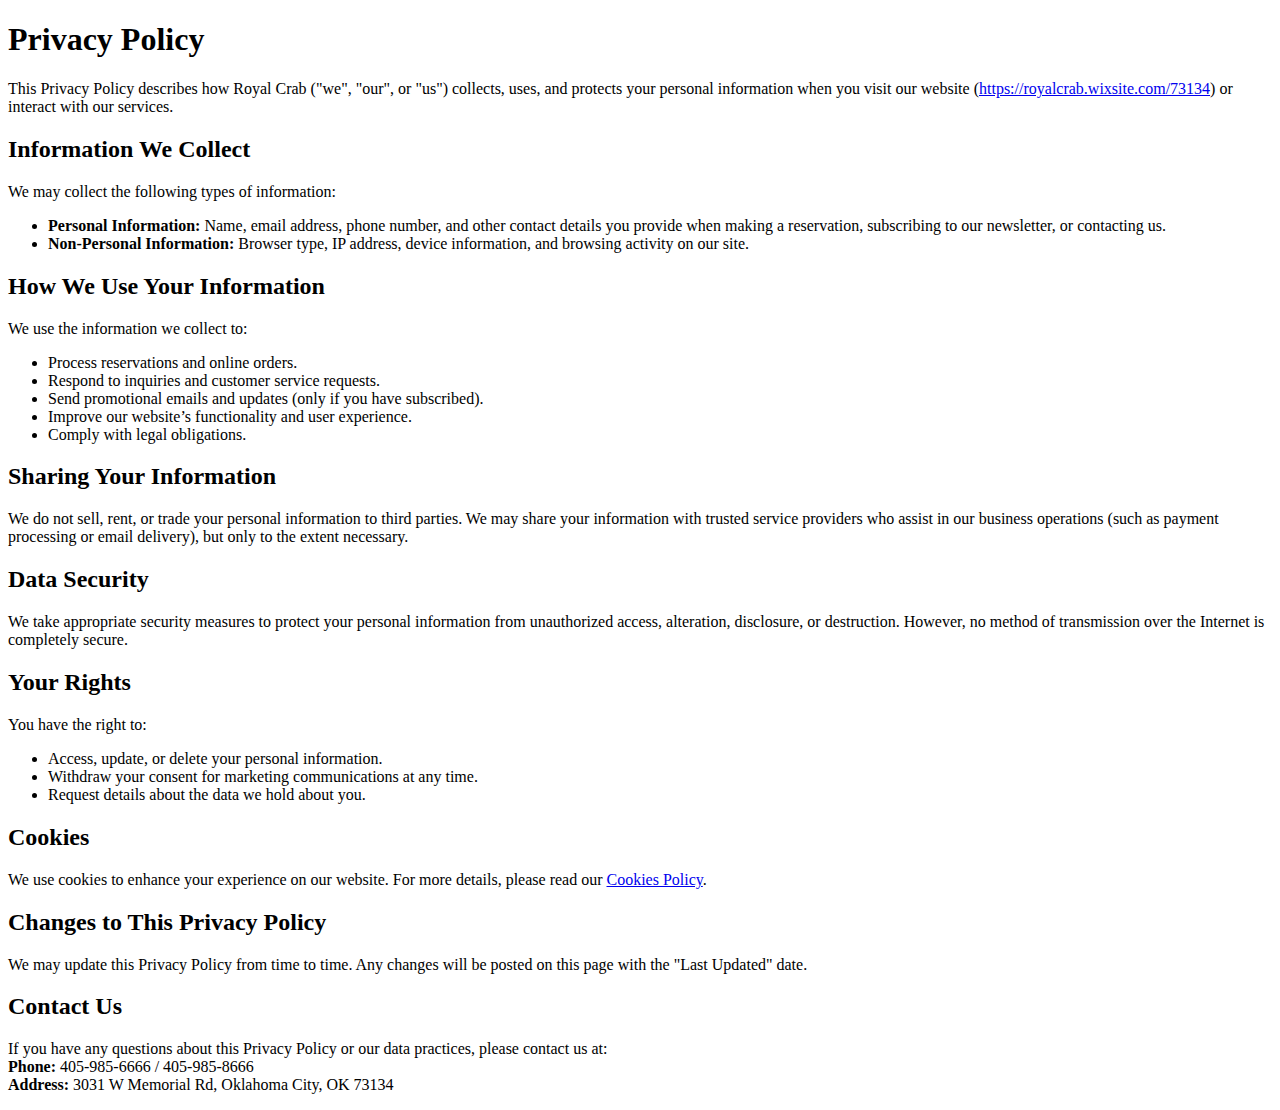
<file: privacyPolicy.html>
<!DOCTYPE html>
<html lang="en">
<head>
    <meta charset="UTF-8">
    <meta name="viewport" content="width=device-width, initial-scale=1.0">
    <title>Privacy Policy - Royal Crab</title>
</head>
<body>
    <h1>Privacy Policy</h1>
    <p>
        This Privacy Policy describes how Royal Crab ("we", "our", or "us") collects, uses, and protects your personal information 
        when you visit our website (<a href="https://royalcrab.wixsite.com/73134" target="_blank">https://royalcrab.wixsite.com/73134</a>) 
        or interact with our services.
    </p>

    <h2>Information We Collect</h2>
    <p>We may collect the following types of information:</p>
    <ul>
        <li><strong>Personal Information:</strong> Name, email address, phone number, and other contact details you provide when making a reservation, subscribing to our newsletter, or contacting us.</li>
        <li><strong>Non-Personal Information:</strong> Browser type, IP address, device information, and browsing activity on our site.</li>
    </ul>

    <h2>How We Use Your Information</h2>
    <p>We use the information we collect to:</p>
    <ul>
        <li>Process reservations and online orders.</li>
        <li>Respond to inquiries and customer service requests.</li>
        <li>Send promotional emails and updates (only if you have subscribed).</li>
        <li>Improve our website’s functionality and user experience.</li>
        <li>Comply with legal obligations.</li>
    </ul>

    <h2>Sharing Your Information</h2>
    <p>
        We do not sell, rent, or trade your personal information to third parties. We may share your information with trusted 
        service providers who assist in our business operations (such as payment processing or email delivery), but only to the extent necessary.
    </p>

    <h2>Data Security</h2>
    <p>
        We take appropriate security measures to protect your personal information from unauthorized access, alteration, disclosure, or destruction.
        However, no method of transmission over the Internet is completely secure.
    </p>

    <h2>Your Rights</h2>
    <p>You have the right to:</p>
    <ul>
        <li>Access, update, or delete your personal information.</li>
        <li>Withdraw your consent for marketing communications at any time.</li>
        <li>Request details about the data we hold about you.</li>
    </ul>

    <h2>Cookies</h2>
    <p>
        We use cookies to enhance your experience on our website. For more details, please read our 
        <a href="cookies-policy.html">Cookies Policy</a>.
    </p>

    <h2>Changes to This Privacy Policy</h2>
    <p>
        We may update this Privacy Policy from time to time. Any changes will be posted on this page with the "Last Updated" date.
    </p>

    <h2>Contact Us</h2>
    <p>
        If you have any questions about this Privacy Policy or our data practices, please contact us at:<br>
        <strong>Phone:</strong> 405-985-6666 / 405-985-8666<br>
        <strong>Address:</strong> 3031 W Memorial Rd, Oklahoma City, OK 73134
    </p>
</body>
</html>
</file>
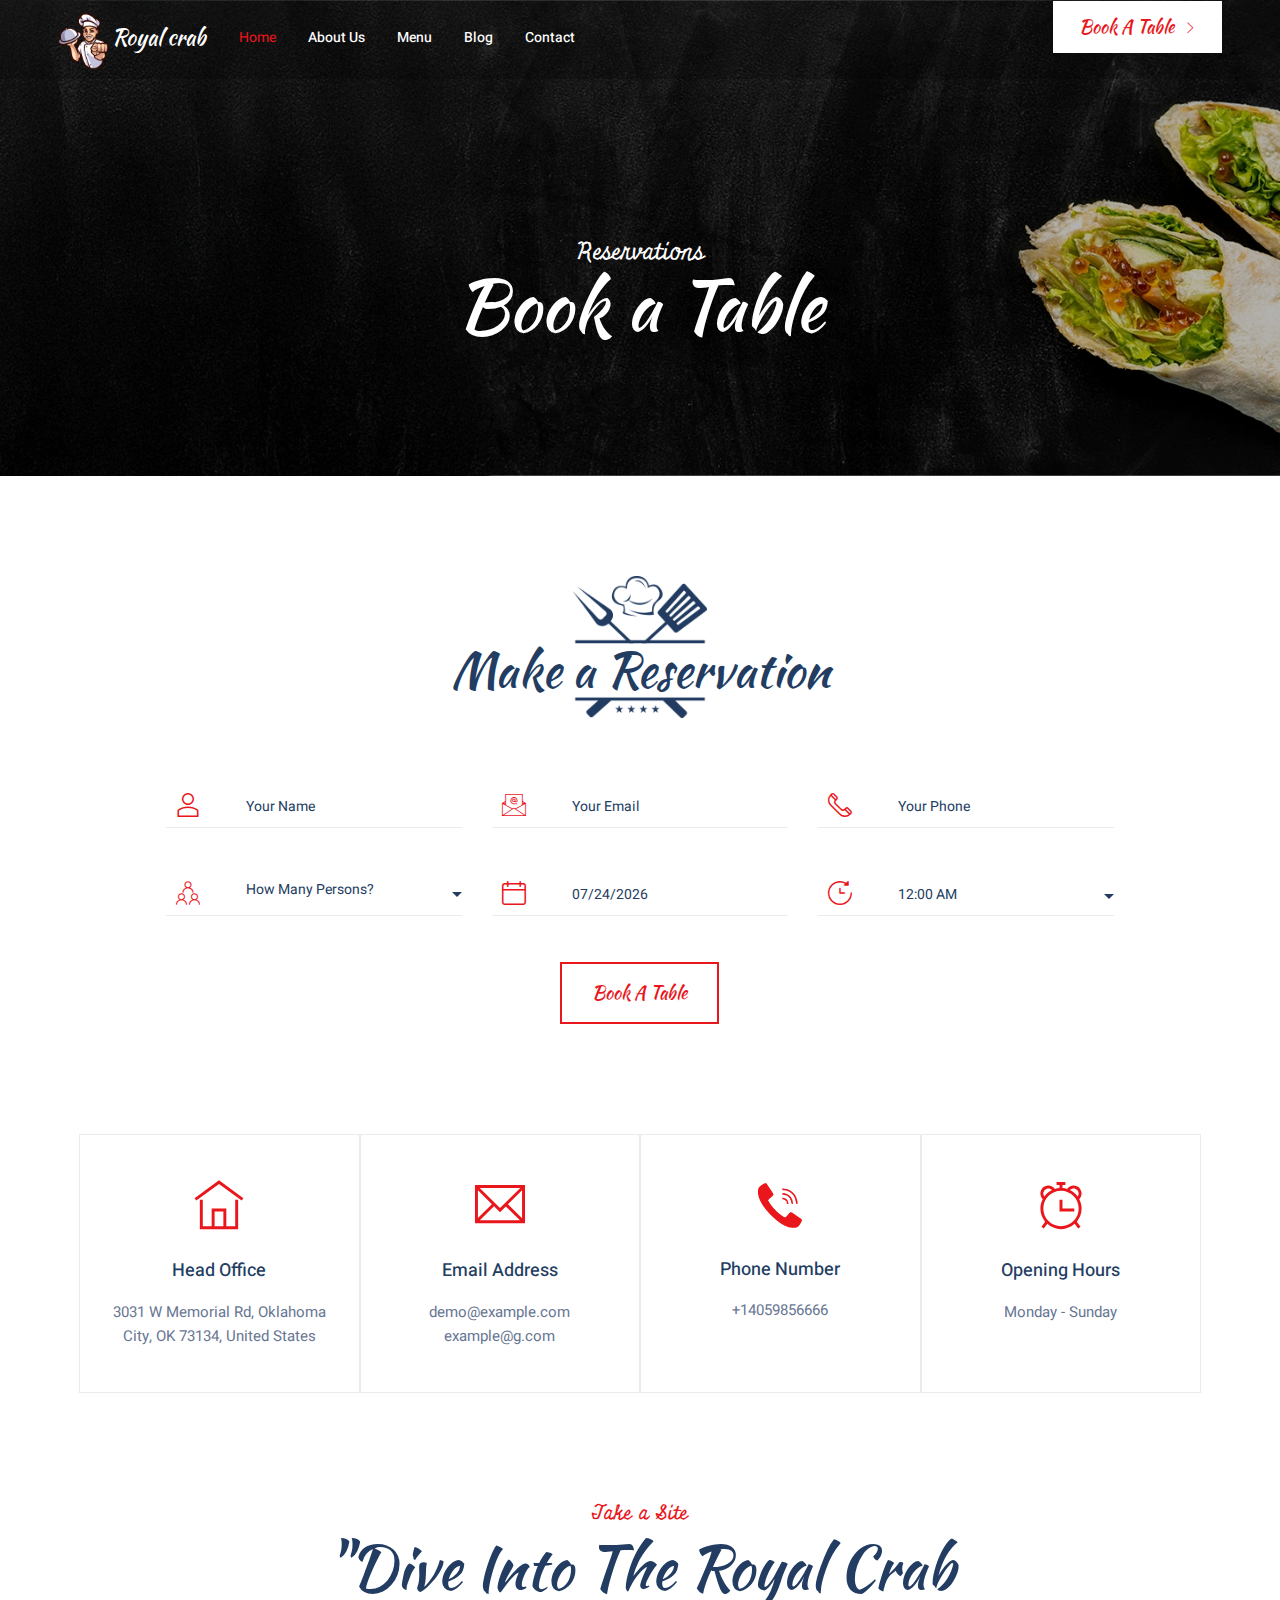
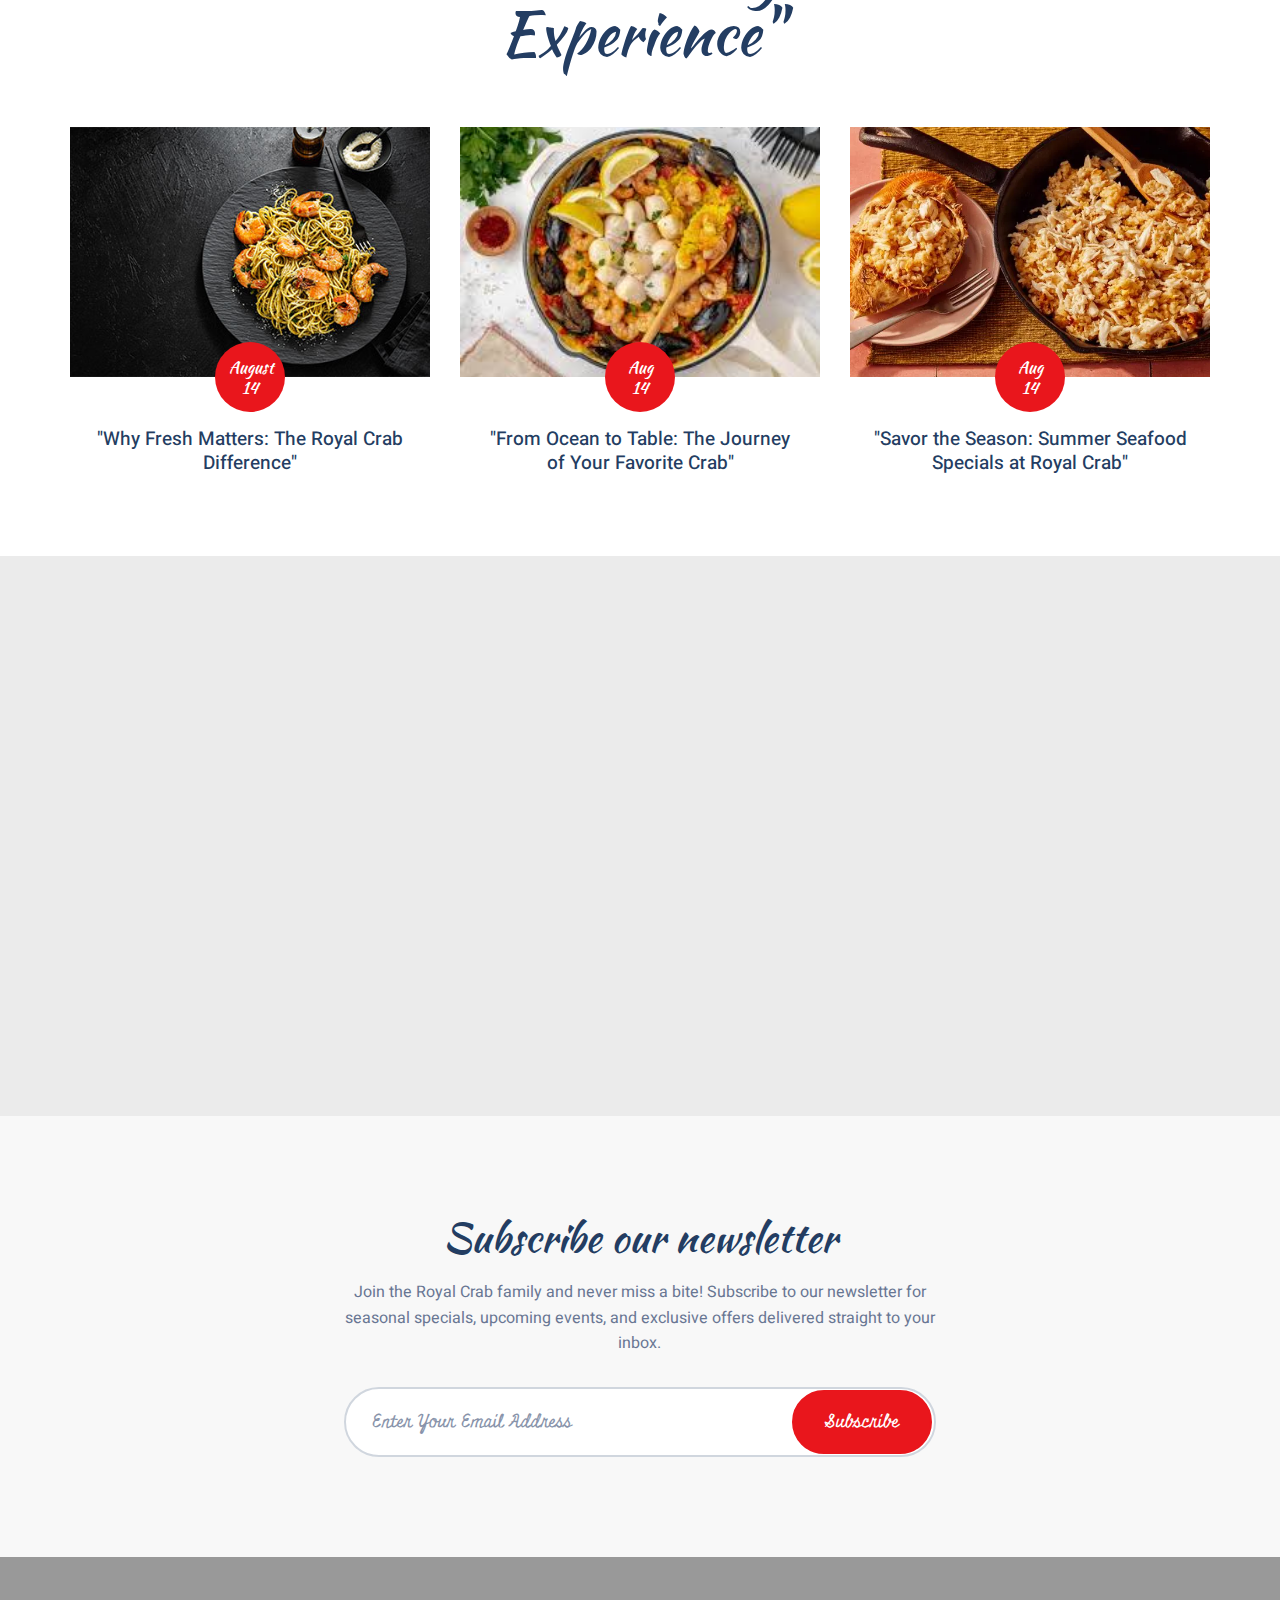
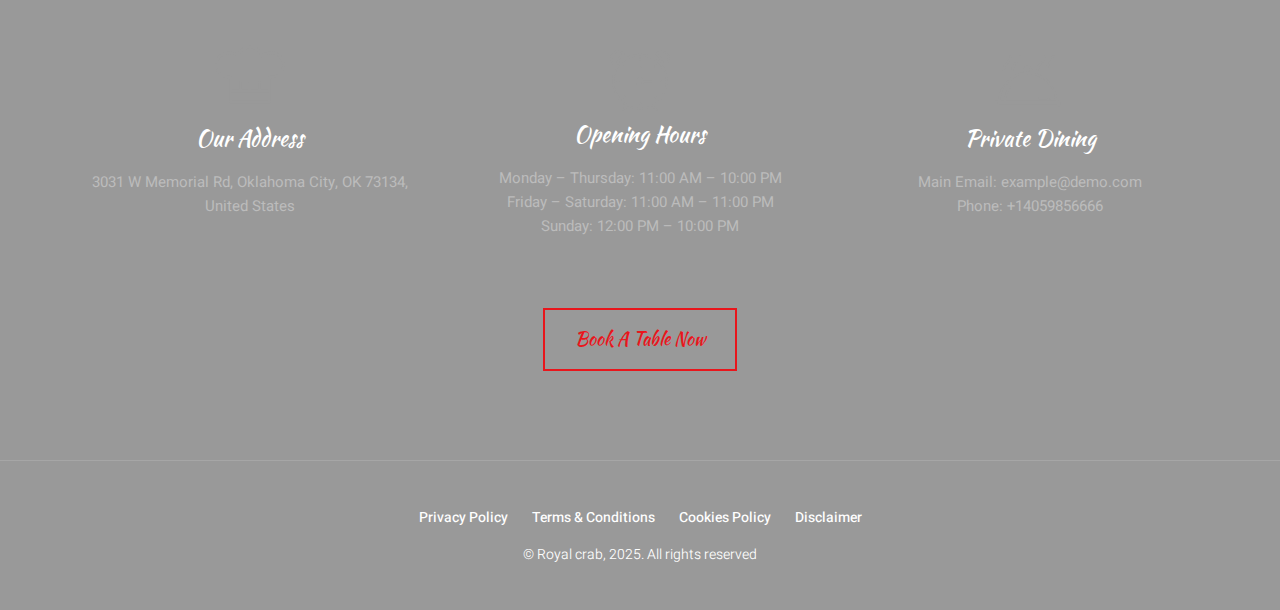
<file: reservation.html>
<!DOCTYPE html>
<html lang="en">

<head>
    <meta charset="UTF-8" />
    <meta name="viewport" content="width=device-width, initial-scale=1.0" />
    <meta http-equiv="X-UA-Compatible" content="ie=edge" />
    <link rel="shortcut icon" href="assets/img/favicon.ico" type="image/x-icon">
    <title>Book a Table Now || Royal crab Themes</title>
    <!-- Cab CSS Files-->
    <link rel="stylesheet" href="assets/css/cab_app.css" />
    <link rel="stylesheet" href="assets/css/cab_main.css" />
</head>

<body id="bodyTop">

    <!-- Cab Header v2 Starts Here -->
    <header class="cab-header v2">
        <div class="cab-header-inner">
            <div class="header-sep">
                <img src="assets/img/header-sep.png" alt="Header Seperator" class="img-responsive" />
            </div>
            <!-- Main Navbar Starts Here -->
            <nav class="cab-main-navbar stickOnScroll">
                <div class="cab-navbar-inner clearfix">
                    <div class="cab-logo-box">
                        <a href="index.html" class="cab-brand">
                            <img src="assets/img/logo.png" alt="Cab Logo" />
                            <span class="logo-text">
                                Royal crab
                            </span>
                        </a>
                    </div>
                    <div class="cab-main-left-links-box">
                        <div class="close-sidebar-v2">
                        </div>
                        <ul>
                            <li class=" left-menu">
                                <a href="index.html" class="active">Home</a>
                            </li>
                            <li class="left-menu">
                                <a href="about.html">About Us</a>
                            </li>
                            <li>
                                <a href="menu.html">Menu</a>
                            </li>
                            <li>
                                <a href="blog.html">Blog</a>
                            </li>
                            <li><a href="contact.html">Contact</a></li>
                        </ul>
                    </div>
                    <div class="cab-main-right-links-box">
                        <div class="nav-round-links">
                            <ul>
                                <!-- <li class="has-dropdown right-menu">
                                    <a href="#">
                                        <span class="red-dot">2</span>
                                        <i class="flaticon-shopping-basket"></i>
                                    </a>
                                    <div class="dropdown-wrapper cart-dropdown">
                                        <div class="cart-dropdown-inner">
                                            <div class="cart-dropdown-item">
                                                <a href="#">

                                                    <div class="img-box">
                                                        <img src="assets/img/cart-1.jpg" alt="">
                                                    </div>
                                                    <div class="item-title">
                                                        <h6>Chicken stake</h6>
                                                        <small>$25.35</small>
                                                    </div>
                                                    <div class="quantity-box">
                                                        x 1
                                                    </div>
                                                </a>
                                            </div>


                                            <div class="cart-dropdown-item">
                                                <a href="#">
                                                    <div class="img-box">
                                                        <img src="assets/img/cart-2.jpg" alt="">
                                                    </div>
                                                    <div class="item-title">
                                                        <h6>Grilled Rosemary rosted</h6>
                                                        <small>$25.35</small>
                                                    </div>
                                                    <div class="quantity-box">
                                                        x 1
                                                    </div>
                                                </a>
                                            </div>


                                            <div class="total-amount">
                                                $125
                                            </div>
                                            <div class="view-cart-btn">
                                                <a href="#" class="cab-btn cab-btn-primary-outline cart-dropdown-btn">View Cart</a>
                                            </div>
                                        </div>
                                    </div>
                                </li>
                                <li>
                                    <a href="#" class="open-search-btn">
                                        <i class="ti-search"></i>
                                    </a>
                                </li> -->
                                <li>
                                    <a class="open-side-nav v2 show-on-sm-down">
                                        <i class="ti-menu"></i>
                                    </a>
                                </li>
                            </ul>
                        </div>
                    <div class="cab-main-right-links-box">
                        <a href="reservation.html" class="cab-btn cab-btn-primary cab-btn-topbar">Book A Table <i
                                class="ti-angle-right"></i></a>
                    </div>
                </div>
            </nav>
            <!-- Main Navbar Ends Here-->
        </div>
    </header>
    <!-- Cab Header v2 Ends Here -->

    <!-- Cab Mini Hero Section Starts Here -->
    <section class="cab-mini-hero-section" style="background: linear-gradient(rgba(0, 0, 0, 0.3), rgba(0, 0, 0, 0.3)), url(assets/img/inner-bg.jpg) no-repeat bottom; background-size: cover">
        <div class="container">
            <div class="cab-mini-hero-inner">
                <h5>Reservations</h5>
                <h2 class="display-4">Book a Table</h2>
            </div>
        </div>
    </section>
    <!-- Cab Mini Hero Section Ends Here -->

    <!-- Cab Book a Table v3 Section Starts Here -->
    <section class="cab-book-table-section v3" id="bookingTable">
        <div class="container">
            <div class="cab-heading-box v3">
                <div class="cab-main-heading">
                    <img src="assets/img/heading-vector.png" alt="">
                    <h1>Make a Reservation</h1>
                </div>
            </div>
            <div class="cab-book-table-form-box">
                <form>
                    <div class="row">
                        <div class="col-sm-4 form-group">
                            <div class="cab-input-group">
                                <span class="input-icon"><i class="flaticon-user"></i></span>
                                <input type="text" class="form-control" placeholder="Your Name">
                            </div>
                        </div>
                        <div class="col-sm-4 form-group">
                            <div class="cab-input-group">
                                <span class="input-icon"><i class="flaticon-email"></i></span>
                                <input type="email" class="form-control" placeholder="Your Email">
                            </div>
                        </div>
                        <div class="col-sm-4 form-group">
                            <div class="cab-input-group">
                                <span class="input-icon"><i class="flaticon-telephone"></i></span>
                                <input type="number" class="form-control" placeholder="Your Phone">
                            </div>
                        </div>
                        <div class="col-sm-4 form-group">
                            <div class="cab-input-group custom-select-style">
                                <span class="input-icon"><i class="flaticon-group"></i></span>
                                <select class="form-control selectpicker">
                                    <option selected>How Many Persons?</option>
                                    <option>1 Person</option>
                                    <option>2 Persons</option>
                                    <option>3 Persons</option>
                                    <option>4 Persons</option>
                                    <option>5 Persons</option>
                                    <option>6 Persons</option>
                                </select>
                            </div>
                        </div>
                        <div class="col-sm-4 form-group">
                            <div class="cab-input-group">
                                <span class="input-icon"><i class="flaticon-calendar"></i></span>
                                <input type="text" class="form-control dateOnly hover-pointer" placeholder="mm/dd/yyyy" readonly>
                            </div>
                        </div>
                        <div class="col-sm-4 form-group">
                            <div class="cab-input-group">
                                <span class="input-icon"><i class="flaticon-future"></i></span>
                                <input type="text" class="form-control timeOnly hover-pointer" placeholder="00:00 AM" readonly>
                                <span class="caret-icon-custom"><i class="caret"></i></span>
                            </div>
                        </div>
                        <div class="col-12 text-center">
                            <button type="submit" class="cab-btn cab-btn-primary-outline">book a table</button>
                        </div>
                    </div>
                </form>
            </div>
        </div>
    </section>
    <!-- Cab Book a Table v3 Section Ends Here -->

    <!-- Cab Contact Options Section Starts Here -->
    <section class="cab-contact-options-section p-0">
        <div class="container">
            <div class="contact-details-options">
                <div class="row">
                    <div class="col-xs-12 col-sm-6 col-md-3">
                        <div class="contact-option-box">
                            <div class="icon">
                                <i class="ti-home"></i>
                            </div>
                            <div class="title">
                                Head Office
                            </div>
                            <div class="detail">
                                3031 W Memorial Rd, Oklahoma City, OK 73134, United States
                            </div>
                        </div>
                    </div>
                    <div class="col-xs-12 col-sm-6 col-md-3">
                        <div class="contact-option-box">
                            <div class="icon">
                                <i class="ti-email"></i>
                            </div>
                            <div class="title">
                                Email Address
                            </div>
                            <div class="detail">
                                <span><a href="mailto:demo@example.com">demo@example.com</a></span>
                                <span><a href="mailto:example@g.com">example@g.com</a></span>
                            </div>
                        </div>
                    </div>
                    <div class="col-xs-12 col-sm-6 col-md-3">
                        <div class="contact-option-box">
                            <div class="icon">
                                <img src="assets/img/icons/phone.png" alt="icon" class="icon-img">
                            </div>
                            <div class="title">
                                Phone Number
                            </div>
                            <div class="detail">
                                <span><a href="tel:+14059856666">+14059856666</a></span>
                            </div>
                        </div>
                    </div>
                    <div class="col-xs-12 col-sm-6 col-md-3">
                        <div class="contact-option-box">
                            <div class="icon">
                                <i class="ti-alarm-clock"></i>
                            </div>
                            <div class="title">
                                Opening Hours
                            </div>
                            <div class="detail">
                                <span>Monday - Sunday</span>
                            </div>
                        </div>
                    </div>
                </div>
            </div>
        </div>
    </section>
    <!-- Cab Contact Options Section Ends Here -->

    <!-- Cab News & Events v2 Section Starts Here -->
    <section class="cab-news-events-section v2">
        <div class="container">
            <div class="cab-heading-box v2">
                <div class="cab-small-heading">
                    <h6>Take a Site</h6>
                </div>
                <div class="cab-main-heading">
                    <h1>"Dive Into the Royal Crab Experience"</h1>
                </div>
            </div>
            <div class="cab-news-events-content">
                <div class="row">
                    <div class="col-md-4 col-sm-6">
                        <div class="cab-news-event-box">
                            <a href="single-blog1.html">
                                <div class="news-event-img-box">
                                    <img src="assets/img/event-1.jpg" alt="News & Event Image">

                                </div>
                                <div class="news-event-title-box">
                                    <div class="date">
                                        August 14
                                    </div>
                                    <h6>"Why Fresh Matters: The Royal Crab Difference"</h6>
                                </div>
                            </a>
                        </div>
                    </div>
                    <div class="col-md-4 col-sm-6">
                        <div class="cab-news-event-box">
                            <a href="single-blog2.html">
                                <div class="news-event-img-box">
                                    <img src="assets/img/event-2.jpg" alt="News & Event Image">
                                </div>
                                <div class="news-event-title-box">
                                    <div class="date">
                                        Aug 14
                                    </div>
                                    <h6>"From Ocean to Table: The Journey of Your Favorite Crab"</h6>
                                </div>
                            </a>
                        </div>
                    </div>
                    <div class="col-md-4 col-sm-6">
                        <div class="cab-news-event-box">
                            <a href="single-blog3.html">
                                <div class="news-event-img-box">
                                    <img src="assets/img/event-3.jpg" alt="News & Event Image">
                                </div>
                                <div class="news-event-title-box">
                                    <div class="date">
                                        Aug 14
                                    </div>
                                    <h6>"Savor the Season: Summer Seafood Specials at Royal Crab"</h6>
                                </div>
                            </a>
                        </div>
                    </div>
                </div>
            </div>
        </div>
    </section>
    <!-- Cab News & Events v2 Section Ends Here -->

    <!-- Cab Contact Map Section Starts Here-->
    <section class="cab-contact-map-section p-0">
        <iframe src="https://www.google.com/maps/embed?pb=!1m18!1m12!1m3!1d3243.69250609786!2d-97.57399262510835!3d35.61065093384936!2m3!1f0!2f0!3f0!3m2!1i1024!2i768!4f13.1!3m3!1m2!1s0x87b21c8b22b0574b%3A0xcb76f899533e7735!2s3031%20W%20Memorial%20Rd%2C%20Oklahoma%20City%2C%20OK%2073134%2C%20USA!5e0!3m2!1sen!2sin!4v1755163599440!5m2!1sen!2sin" width="1350" height="600" style="border:0;" allowfullscreen="" loading="lazy" referrerpolicy="no-referrer-when-downgrade"></iframe>
    </section>
    <!-- Cab Contact Map Section Ends Here-->

    <!-- Cab Newsletter Section Starts Here -->
    <section class="cab-newsletter-section v2">
        <div class="container">
            <div class="cab-newsletter-inner text-center">
                <h3 class="heading-style">Subscribe our newsletter</h3>
                <p>
                    Join the Royal Crab family and never miss a bite! Subscribe to our newsletter for seasonal specials, upcoming events, and exclusive offers delivered straight to your inbox.
                </p>
                <div class="cab-newsletter-form-box">
                    <form>
                        <input type="text" placeholder="enter your email address" required>
                        <button class="newsletter-btn" type="submit">Subscribe</button>
                    </form>
                </div>
            </div>
        </div>
    </section>
    <!-- Cab Newsletter Section Ends Here -->

    <!-- Cab Footer Starts Here -->
    <footer class="cab-footer v2" style="background: linear-gradient(rgba(0,0,0,0.4), rgba(0,0,0,0.4)), url(assets/img/footer-bg1.jpg) no-repeat center fixed;">
        <div class="cab-footer-info-section">
            <div class="container">
                <div class="row">
                    <div class="col-sm-4">
                        <div class="cab-footer-info-box">
                            <div class="icon-box">
                                <i class="flaticon-chef-1"></i>
                            </div>
                            <div class="info-title">
                                <h5>Our Address</h5>
                            </div>
                            <div class="info-details">
                                <p>
                                    3031 W Memorial Rd, Oklahoma City, OK 73134, United States
                                </p>
                            </div>
                        </div>
                    </div>
                    <div class="col-sm-4">
                        <div class="cab-footer-info-box">
                            <div class="icon-box size-sm">
                                <i class="flaticon-clock"></i>
                            </div>
                            <div class="info-title">
                                <h5>Opening Hours</h5>
                            </div>
                            <div class="info-details">
                                <p>
                                    <span class="d-block">Monday – Thursday: 11:00 AM – 10:00 PM</span>
                                    <span class="d-block">Friday – Saturday: 11:00 AM – 11:00 PM</span>
                                    <span class="d-block">Sunday: 12:00 PM – 10:00 PM</span>
                                </p>
                            </div>
                        </div>
                    </div>
                    <div class="col-sm-4">
                        <div class="cab-footer-info-box">
                            <div class="icon-box">
                                <i class="flaticon-order"></i>
                            </div>
                            <div class="info-title">
                                <h5>Private dining</h5>
                            </div>
                            <div class="info-details">
                                <p>
                                    <span class="d-block">Main Email: <a href="mailto:example@demo.com">example@demo.com</a></span>
                                    <span class="d-block">Phone: <a href="tel:+14059856666">+14059856666</a></span>
                                </p>
                            </div>
                        </div>
                    </div>
                </div>
                <div class="cab-footer-book-table-btn-box">
                    <a href="reservation.html" class="cab-btn cab-btn-primary-outline smooth-scroll">Book a table now</a>
                </div>
            </div>
        </div>
        <div class="cab-copyright-section">
            <div class="container">
                <div class="cab-footer-menu-box">
                    <a href="privacyPolicy.html">Privacy Policy</a>
                    <a href="terms&condition.html">Terms & Conditions</a>
                    <a href="cookiesPolicy.html">Cookies Policy</a>
                    <a href="disclaimar.html">Disclaimer</a>
                </div>
                <div class="cab-copyright-text">
                    <p>
                        &copy; Royal crab, 2025. All rights reserved
                    </p>
                </div>
            </div>
        </div>
    </footer>
    <!-- Cab Footer Ends Here -->

    <!-- Cab Script Files -->
    <script src="assets/js/cab_app.js"></script>
    <script src="assets/js/cab_main.js"></script>
</body>

</html>
</file>
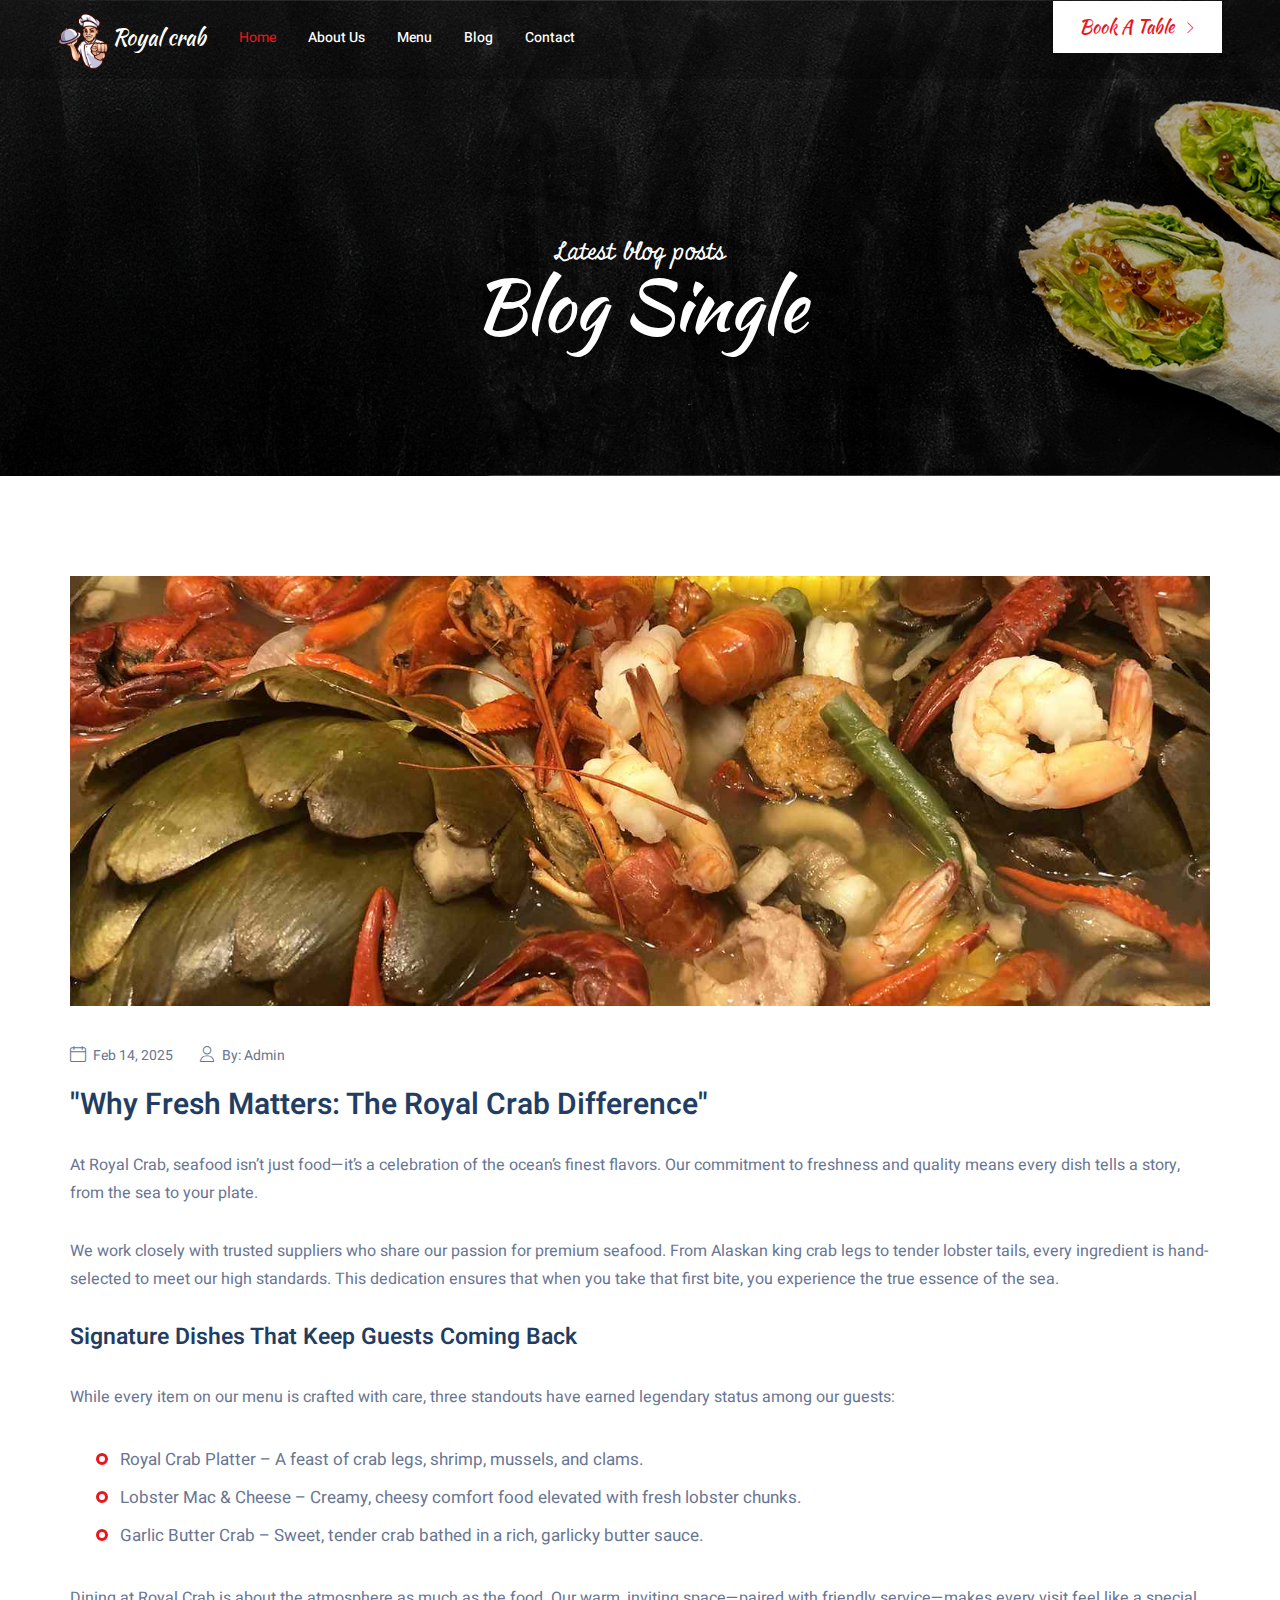
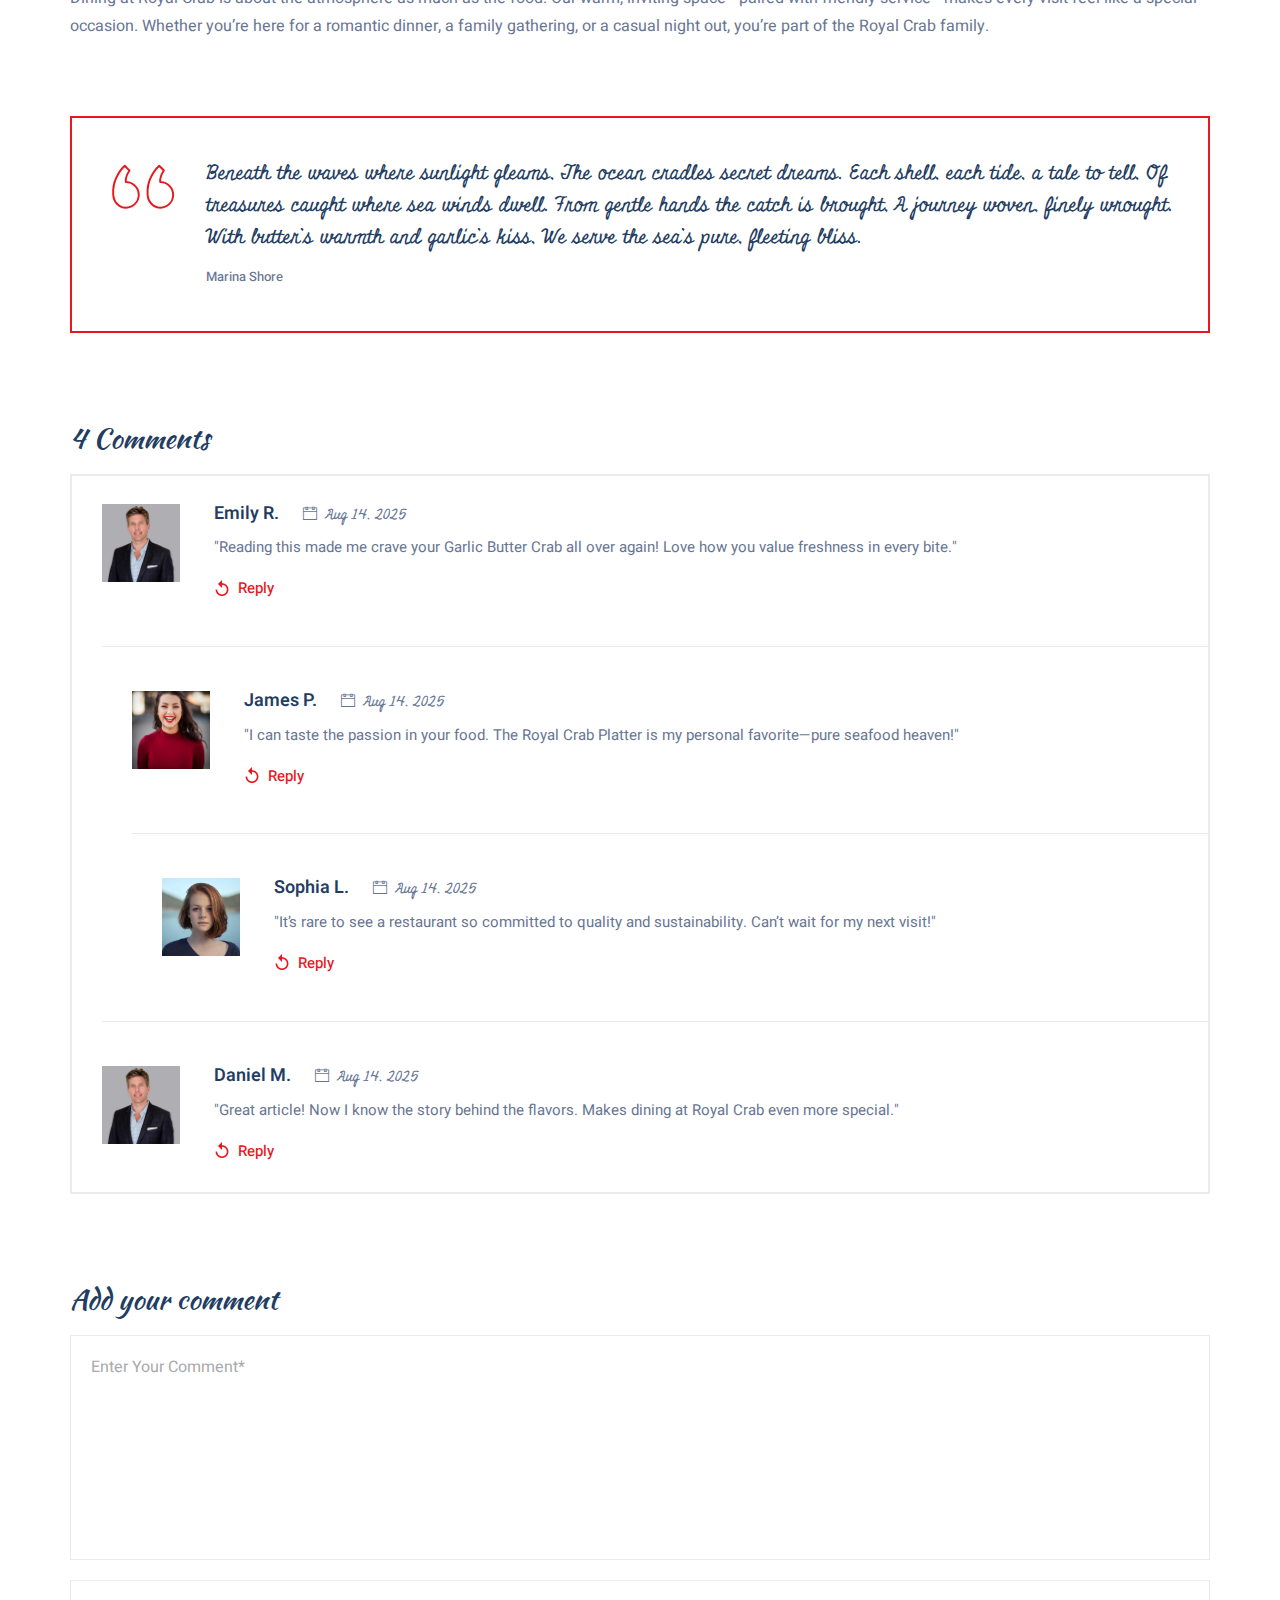
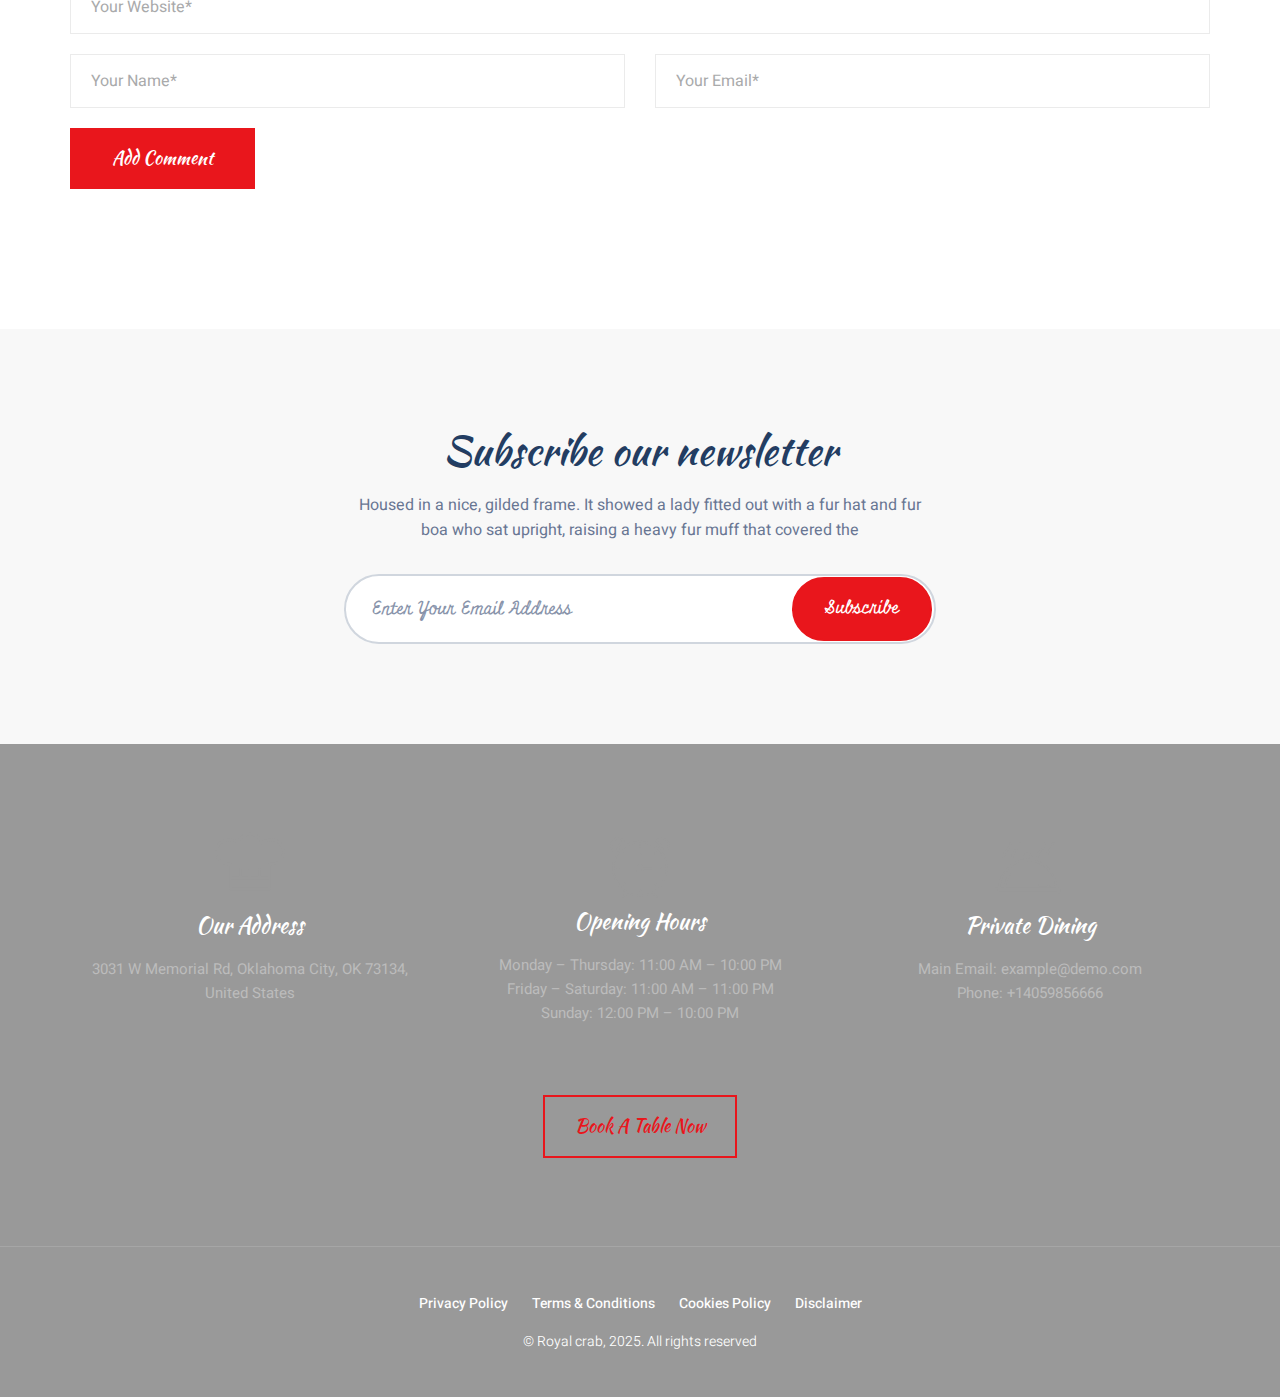
<file: single-blog1.html>
<!DOCTYPE html>
<html lang="en">

<head>
    <meta charset="UTF-8" />
    <meta name="viewport" content="width=device-width, initial-scale=1.0" />
    <meta http-equiv="X-UA-Compatible" content="ie=edge" />
    <link rel="shortcut icon" href="assets/img/favicon.ico" type="image/x-icon">
    <title>Single Blog Post || Royal crab Themes</title>
    <!-- Cab CSS Files-->
    <link rel="stylesheet" href="assets/css/cab_app.css" />
    <link rel="stylesheet" href="assets/css/cab_main.css" />
</head>

<body id="bodyTop">

    <!-- Cab Header v2 Starts Here -->
    <header class="cab-header v2">
        <div class="cab-header-inner">
            <div class="header-sep">
                <img src="assets/img/header-sep.png" alt="Header Seperator" class="img-responsive" />
            </div>
            <!-- Main Navbar Starts Here -->
            <nav class="cab-main-navbar stickOnScroll">
                <div class="cab-navbar-inner clearfix">
                    <div class="cab-logo-box">
                        <a href="index.html" class="cab-brand">
                            <img src="assets/img/logo.png" alt="Cab Logo" />
                            <span class="logo-text">
                                Royal crab
                            </span>
                        </a>
                    </div>
                    <div class="cab-main-left-links-box">
                        <div class="close-sidebar-v2">
                        </div>
                        <ul>
                            <li class=" left-menu">
                                <a href="index.html" class="active">Home</a>
                            </li>
                            <li class="left-menu">
                                <a href="about.html">About Us</a>
                            </li>
                            <li>
                                <a href="menu.html">Menu</a>
                            </li>
                            <li>
                                <a href="blog.html">Blog</a>
                            </li>
                            <li><a href="contact.html">Contact</a></li>
                        </ul>
                    </div>
                    <div class="cab-main-right-links-box">
                        <div class="nav-round-links">
                            <ul>
                                <!-- <li class="has-dropdown right-menu">
                                    <a href="#">
                                        <span class="red-dot">2</span>
                                        <i class="flaticon-shopping-basket"></i>
                                    </a>
                                    <div class="dropdown-wrapper cart-dropdown">
                                        <div class="cart-dropdown-inner">
                                            <div class="cart-dropdown-item">
                                                <a href="#">

                                                    <div class="img-box">
                                                        <img src="assets/img/cart-1.jpg" alt="">
                                                    </div>
                                                    <div class="item-title">
                                                        <h6>Chicken stake</h6>
                                                        <small>$25.35</small>
                                                    </div>
                                                    <div class="quantity-box">
                                                        x 1
                                                    </div>
                                                </a>
                                            </div>


                                            <div class="cart-dropdown-item">
                                                <a href="#">
                                                    <div class="img-box">
                                                        <img src="assets/img/cart-2.jpg" alt="">
                                                    </div>
                                                    <div class="item-title">
                                                        <h6>Grilled Rosemary rosted</h6>
                                                        <small>$25.35</small>
                                                    </div>
                                                    <div class="quantity-box">
                                                        x 1
                                                    </div>
                                                </a>
                                            </div>


                                            <div class="total-amount">
                                                $125
                                            </div>
                                            <div class="view-cart-btn">
                                                <a href="#" class="cab-btn cab-btn-primary-outline cart-dropdown-btn">View Cart</a>
                                            </div>
                                        </div>
                                    </div>
                                </li>
                                <li>
                                    <a href="#" class="open-search-btn">
                                        <i class="ti-search"></i>
                                    </a>
                                </li> -->
                                <li>
                                    <a class="open-side-nav v2 show-on-sm-down">
                                        <i class="ti-menu"></i>
                                    </a>
                                </li>
                            </ul>
                        </div>
                    <div class="cab-main-right-links-box">
                        <a href="reservation.html" class="cab-btn cab-btn-primary cab-btn-topbar">Book A Table <i
                                class="ti-angle-right"></i></a>
                    </div>
                </div>
            </nav>
            <!-- Main Navbar Ends Here-->
        </div>
    </header>
    <!-- Cab Header v2 Ends Here -->

    <!-- Cab Mini Hero Section Starts Here -->
    <section class="cab-mini-hero-section"
    style="background: linear-gradient(rgba(0, 0, 0, 0.3), rgba(0, 0, 0, 0.3)), url(assets/img/inner-bg.jpg) no-repeat bottom; background-size: cover">
        <div class="container">
            <div class="cab-mini-hero-inner">
                <h5>Latest blog posts</h5>
                <h2 class="display-4">Blog Single</h2>
            </div>
        </div>
    </section>
    <!-- Cab Mini Hero Section Ends Here -->

    <!-- Cab Blog Posts Section Starts Here  -->
    <section class="cab-blog-posts-section">
        <div class="container">
            <div class="row">
                <div class="col-sm-12 col-md-12">
                    <div class="cab-single-blog-inner">
                        <div class="cab-single-blog-main-banner">
                            <img src="assets/img/coming-soon.jpg" alt="Main Post Image">
                        </div>
                        <div class="cab-single-blog-post-details">
                            <div class="post-meta-details">
                                <span class="date">
                                    <i class="flaticon-calendar"></i>
                                    Feb 14, 2025
                                </span>
                                <span class="author">
                                    <i class="flaticon-user-1"></i>
                                    By: Admin
                                </span>
                            </div>
                            <div class="post-title">
                                <h4>
                                    <a href="#">"Why Fresh Matters: The Royal Crab Difference"</a>
                                </h4>
                            </div>
                            <div class="single-post-description">
                                <p>
                                    At Royal Crab, seafood isn’t just food—it’s a celebration of the ocean’s finest flavors. Our commitment to freshness and quality means every dish tells a story, from the sea to your plate.
                                </p>
                                <p>
                                   We work closely with trusted suppliers who share our passion for premium seafood. From Alaskan king crab legs to tender lobster tails, every ingredient is hand-selected to meet our high standards. This dedication ensures that when you take that first bite, you experience the true essence of the sea.
                                </p>
                                <h5>
                                    Signature Dishes That Keep Guests Coming Back
                                </h5>
                                <p>
                                    While every item on our menu is crafted with care, three standouts have earned legendary status among our guests:
                                </p>
                                <ul>
                                    <li>
                                        Royal Crab Platter – A feast of crab legs, shrimp, mussels, and clams.
                                    </li>
                                    <li>
                                        Lobster Mac & Cheese – Creamy, cheesy comfort food elevated with fresh lobster chunks.
                                    </li>
                                    <li>
                                        Garlic Butter Crab – Sweet, tender crab bathed in a rich, garlicky butter sauce.
                                    </li>
                                </ul>
                                <p>
                                    Dining at Royal Crab is about the atmosphere as much as the food. Our warm, inviting space—paired with friendly service—makes every visit feel like a special occasion. Whether you’re here for a romantic dinner, a family gathering, or a casual night out, you’re part of the Royal Crab family.
                                </p>
                                <blockquote>
                                    Beneath the waves where sunlight gleams,
                                    The ocean cradles secret dreams.
                                    Each shell, each tide, a tale to tell,
                                    Of treasures caught where sea winds dwell.

                                    From gentle hands the catch is brought,
                                    A journey woven, finely wrought.
                                    With butter’s warmth and garlic’s kiss,
                                    We serve the sea’s pure, fleeting bliss.
                                    <small class="author">Marina Shore</small>
                                </blockquote>
                            </div>
                            <div class="single-post-comments-section widget-t-m">
                                <h5 class="widget-big-title">4 Comments</h5>
                                <div class="add-reply-form-box d-none">
                                    <h5 class="widget-title">Add reply</h5>
                                    <form>
                                        <div class="form-group">
                                            <textarea class="form-control basic comment-input" rows="4" placeholder="Enter Your Comment*" required></textarea>
                                        </div>
                                        <div class="form-group">
                                            <input class="form-control basic comment-input" placeholder="Your Website*" required>
                                        </div>
                                        <div class="row">
                                            <div class="col-sm-6 col-xs-12">
                                                <div class="form-group">
                                                    <input class="form-control basic comment-input" placeholder="Your Name*" required>
                                                </div>
                                            </div>
                                            <div class="col-sm-6 col-xs-12">
                                                <div class="form-group">
                                                    <input class="form-control basic comment-input" placeholder="Your Email*" required>
                                                </div>
                                            </div>
                                        </div>
                                        <div class="form-group">
                                            <button class="cab-btn cab-btn-primary-filled padding-v3" type="submit">Add Reply</button>
                                            <button class="cab-btn cab-btn-default cancel-reply padding-v3" type="button">cancel</button>
                                        </div>
                                    </form>
                                </div>
                                <div class="single-post-comments-content">
                                    <!-- Cab Comment Box -->
                                    <div class="media">
                                        <div class="media-left">
                                            <div class="img-bg">
                                                <img src="assets/img/author-5.jpg" class="media-object">
                                            </div>

                                        </div>
                                        <div class="media-body">
                                            <h4 class="media-heading">Emily R. <small><i class="ti-calendar"></i> Aug 14,
                                                    2025</small></h4>
                                            <p>"Reading this made me crave your Garlic Butter Crab all over again! Love how you value freshness in every bite."</p>
                                            <div class="reply-box">
                                                <span class="reply-form-open">
                                                    <img src="assets/img/icons/reply-icon.png"> Reply
                                                </span>
                                            </div>
                                        </div>
                                        <!-- Nested media object -->
                                        <div class="media">
                                            <div class="media-left">
                                                <div class="img-bg">
                                                    <img src="assets/img/author-6.jpg" class="media-object">
                                                </div>
                                            </div>
                                            <div class="media-body">
                                                <h4 class="media-heading">James P. <small><i class="ti-calendar"></i> Aug 14,
                                                        2025</small></h4>
                                                <p>"I can taste the passion in your food. The Royal Crab Platter is my personal favorite—pure seafood heaven!"</p>
                                                <div class="reply-box">
                                                    <span class="reply-form-open">
                                                        <img src="assets/img/icons/reply-icon.png"> Reply
                                                    </span>
                                                </div>
                                            </div>
                                            <!-- Nested media object -->
                                            <div class="media">
                                                <div class="media-left">
                                                    <div class="img-bg">
                                                        <img src="assets/img/author-7.jpg" class="media-object">
                                                    </div>
                                                </div>
                                                <div class="media-body">
                                                    <h4 class="media-heading">Sophia L. <small><i class="ti-calendar"></i> Aug 14,
                                                            2025</small></h4>
                                                    <p>"It’s rare to see a restaurant so committed to quality and sustainability. Can’t wait for my next visit!"</p>
                                                    <div class="reply-box">
                                                        <span class="reply-form-open">
                                                            <img src="assets/img/icons/reply-icon.png"> Reply
                                                        </span>
                                                    </div>
                                                </div>
                                                
                                            </div>
                                        </div>
                                    </div>
                                    <!-- Cab Comment Box -->
                                    <div class="media">
                                        <div class="media-left">
                                            <div class="img-bg">
                                                <img src="assets/img/author-5.jpg" class="media-object">
                                            </div>

                                        </div>
                                        <div class="media-body">
                                            <h4 class="media-heading">Daniel M. <small><i class="ti-calendar"></i> Aug 14,
                                                    2025</small></h4>
                                            <p>"Great article! Now I know the story behind the flavors. Makes dining at Royal Crab even more special."</p>
                                            <div class="reply-box">
                                                <span class="reply-form-open">
                                                    <img src="assets/img/icons/reply-icon.png"> Reply
                                                </span>
                                            </div>
                                        </div>
                                    </div>
                                   
                                </div>
                            </div>
                            <div class="single-post-add-comment-section widget-t-m">
                                <h5 class="widget-big-title">Add your comment</h5>
                                <div class="add-comment-form-box">
                                    <form>
                                        <div class="form-group">
                                            <textarea class="form-control basic comment-input" rows="8" placeholder="Enter Your Comment*" required></textarea>
                                        </div>
                                        <div class="form-group">
                                            <input class="form-control basic comment-input" placeholder="Your Website*" required>
                                        </div>
                                        <div class="row">
                                            <div class="col-xs-6">
                                                <div class="form-group">
                                                    <input class="form-control basic comment-input" placeholder="Your Name*" required>
                                                </div>
                                            </div>
                                            <div class="col-xs-6">
                                                <div class="form-group">
                                                    <input class="form-control basic comment-input" placeholder="Your Email*" required>
                                                </div>
                                            </div>
                                        </div>
                                        <div class="form-group">
                                            <button class="cab-btn cab-btn-primary-filled padding-v2" type="submit">Add Comment</button>
                                        </div>
                                    </form>
                                </div>
                            </div>
                        </div>
                    </div>
                </div>
            </div>
        </div>
    </section>
    <!-- Cab Blog Posts Section Ends Here  -->

    <!-- Cab Newsletter Section Starts Here -->
    <section class="cab-newsletter-section v2">
        <div class="container">
            <div class="cab-newsletter-inner text-center">
                <h3 class="heading-style">Subscribe our newsletter</h3>
                <p>
                    Housed in a nice, gilded frame. It showed a lady fitted out with a fur hat and fur boa who sat
                    upright, raising a heavy fur muff that covered the
                </p>
                <div class="cab-newsletter-form-box">
                    <form>
                        <input type="text" placeholder="enter your email address" required>
                        <button class="newsletter-btn" type="submit">Subscribe</button>
                    </form>
                </div>
            </div>
        </div>
    </section>
    <!-- Cab Newsletter Section Ends Here -->

    <!-- Cab Footer Starts Here -->
    <footer class="cab-footer v2" style="background: linear-gradient(rgba(0,0,0,0.4), rgba(0,0,0,0.4)), url(assets/img/footer-bg1.jpg) no-repeat center fixed;">
        <div class="cab-footer-info-section">
            <div class="container">
                <div class="row">
                    <div class="col-sm-4">
                        <div class="cab-footer-info-box">
                            <div class="icon-box">
                                <i class="flaticon-chef-1"></i>
                            </div>
                            <div class="info-title">
                                <h5>Our Address</h5>
                            </div>
                            <div class="info-details">
                                <p>
                                    3031 W Memorial Rd, Oklahoma City, OK 73134, United States
                                </p>
                            </div>
                        </div>
                    </div>
                    <div class="col-sm-4">
                        <div class="cab-footer-info-box">
                            <div class="icon-box size-sm">
                                <i class="flaticon-clock"></i>
                            </div>
                            <div class="info-title">
                                <h5>Opening Hours</h5>
                            </div>
                            <div class="info-details">
                                <p>
                                    <span class="d-block">Monday – Thursday: 11:00 AM – 10:00 PM</span>
                                    <span class="d-block">Friday – Saturday: 11:00 AM – 11:00 PM</span>
                                    <span class="d-block">Sunday: 12:00 PM – 10:00 PM</span>
                                </p>
                            </div>
                        </div>
                    </div>
                    <div class="col-sm-4">
                        <div class="cab-footer-info-box">
                            <div class="icon-box">
                                <i class="flaticon-order"></i>
                            </div>
                            <div class="info-title">
                                <h5>Private dining</h5>
                            </div>
                            <div class="info-details">
                                <p>
                                    <span class="d-block">Main Email: <a href="mailto:example@demo.com">example@demo.com</a></span>
                                    <span class="d-block">Phone: <a href="tel:+14059856666">+14059856666</a></span>
                                </p>
                            </div>
                        </div>
                    </div>
                </div>
                <div class="cab-footer-book-table-btn-box">
                    <a href="reservation.html" class="cab-btn cab-btn-primary-outline smooth-scroll">Book a table now</a>
                </div>
            </div>
        </div>
        <div class="cab-copyright-section">
            <div class="container">
                <div class="cab-footer-menu-box">
                    <a href="privacyPolicy.html">Privacy Policy</a>
                    <a href="terms&condition.html">Terms & Conditions</a>
                    <a href="cookiesPolicy.html">Cookies Policy</a>
                    <a href="disclaimar.html">Disclaimer</a>
                </div>
                <div class="cab-copyright-text">
                    <p>
                        &copy; Royal crab, 2025. All rights reserved
                    </p>
                </div>
            </div>
        </div>
    </footer>
    <!-- Cab Footer Ends Here -->

    <!-- Cab Script Files -->
    <script src="assets/js/cab_app.js"></script>
    <script src="assets/js/cab_main.js"></script>
</body>

</html>
</file>
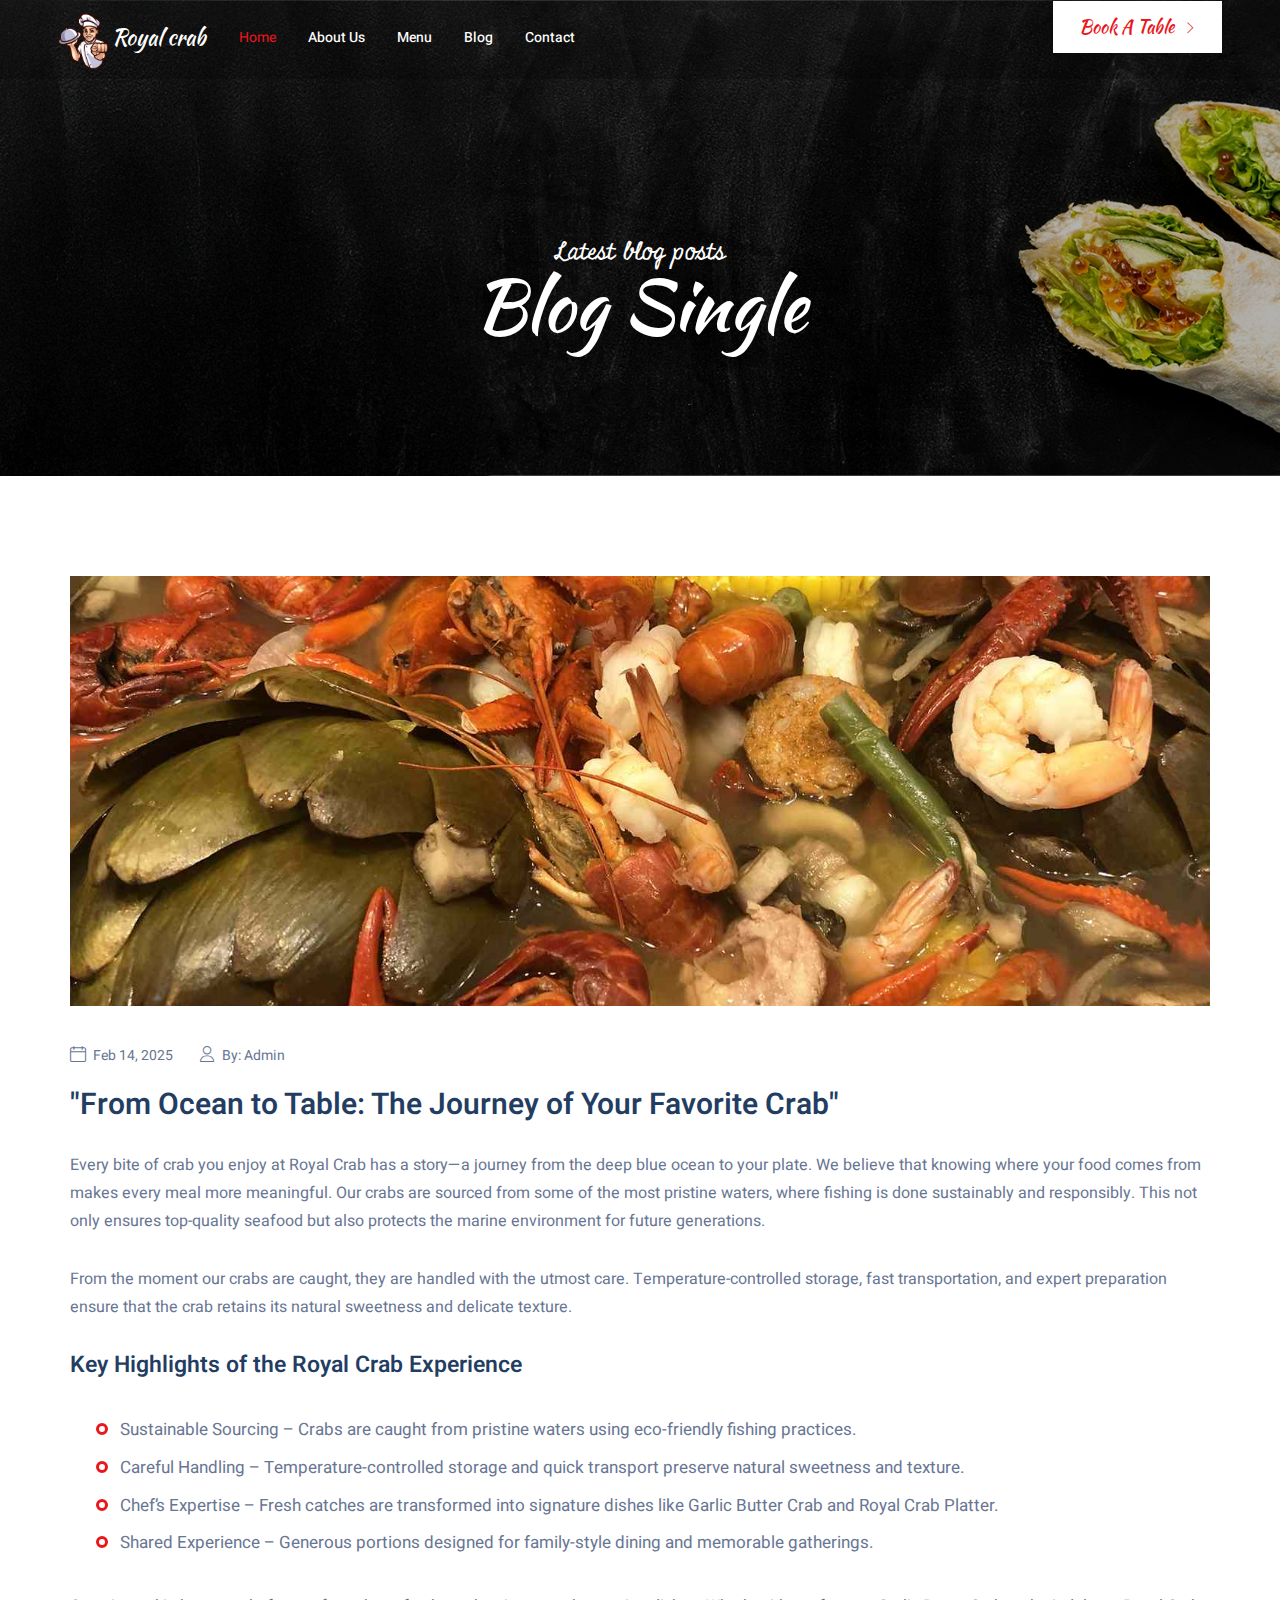
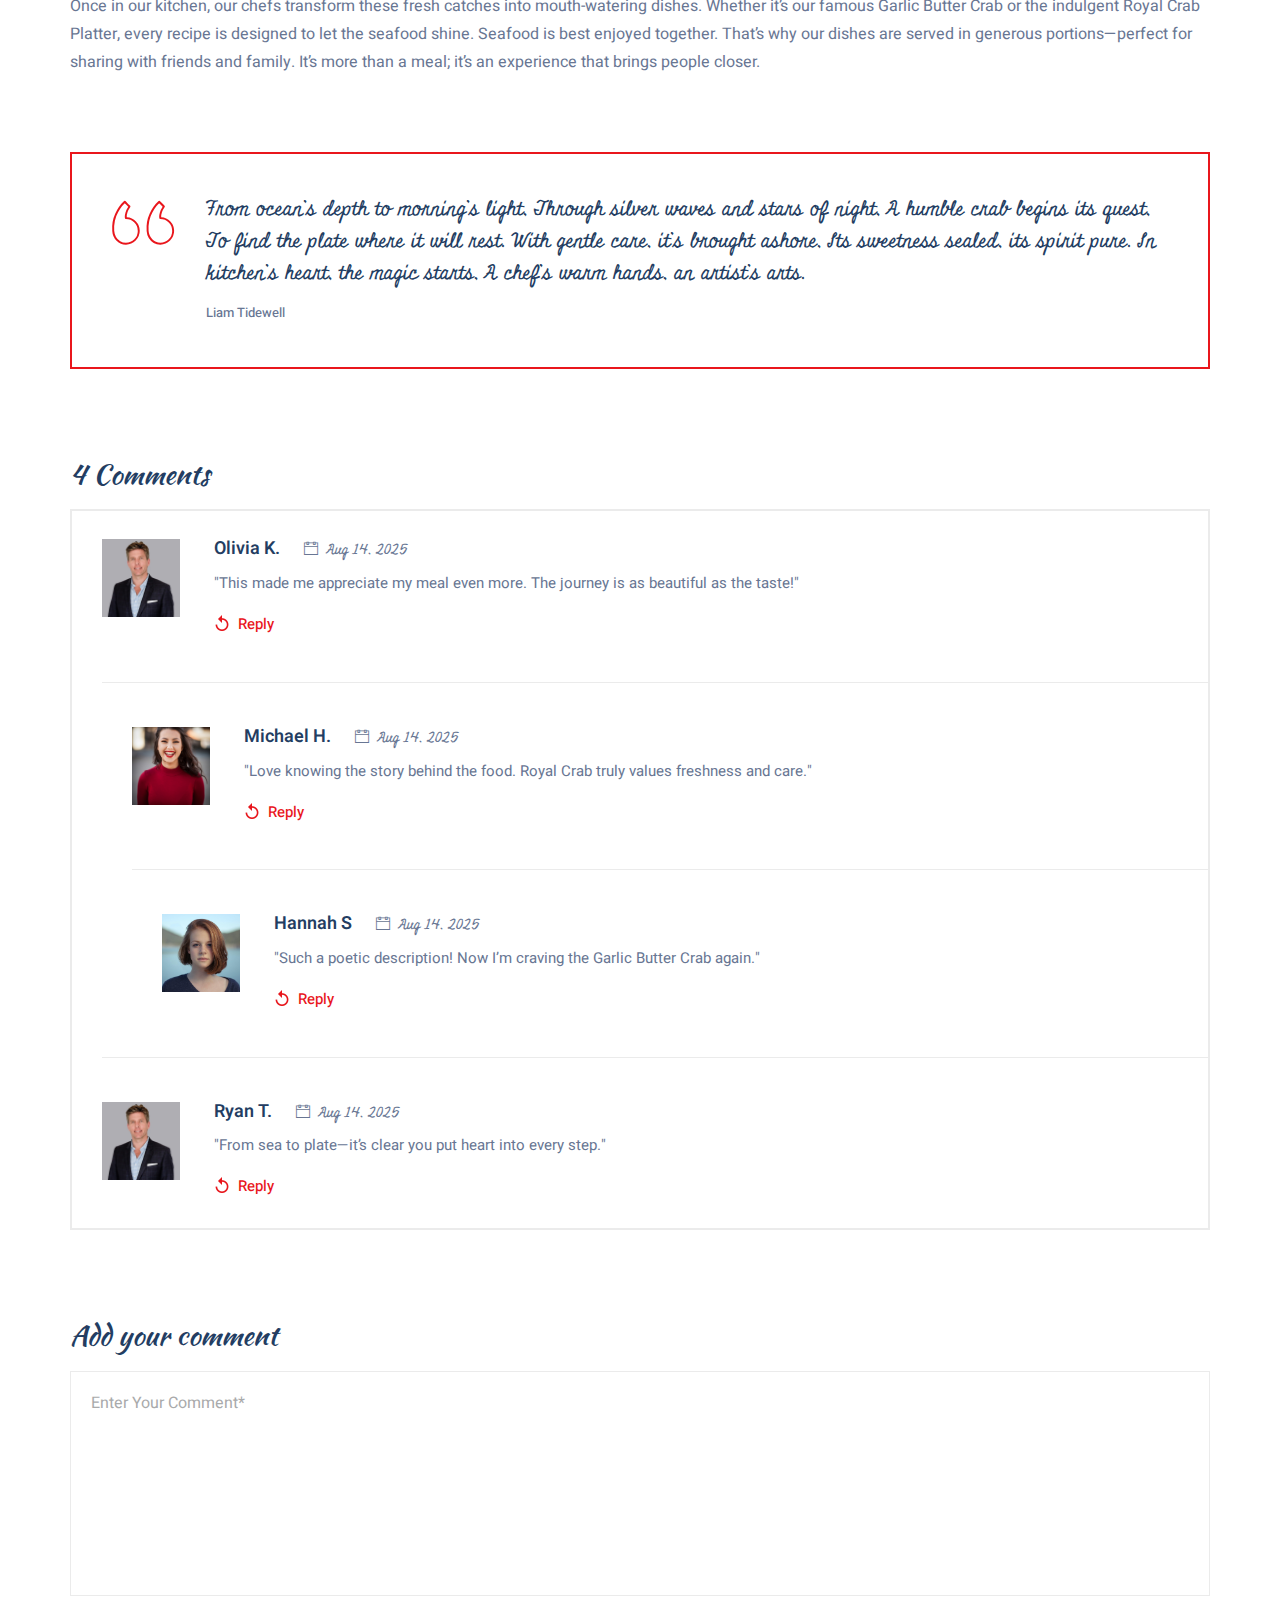
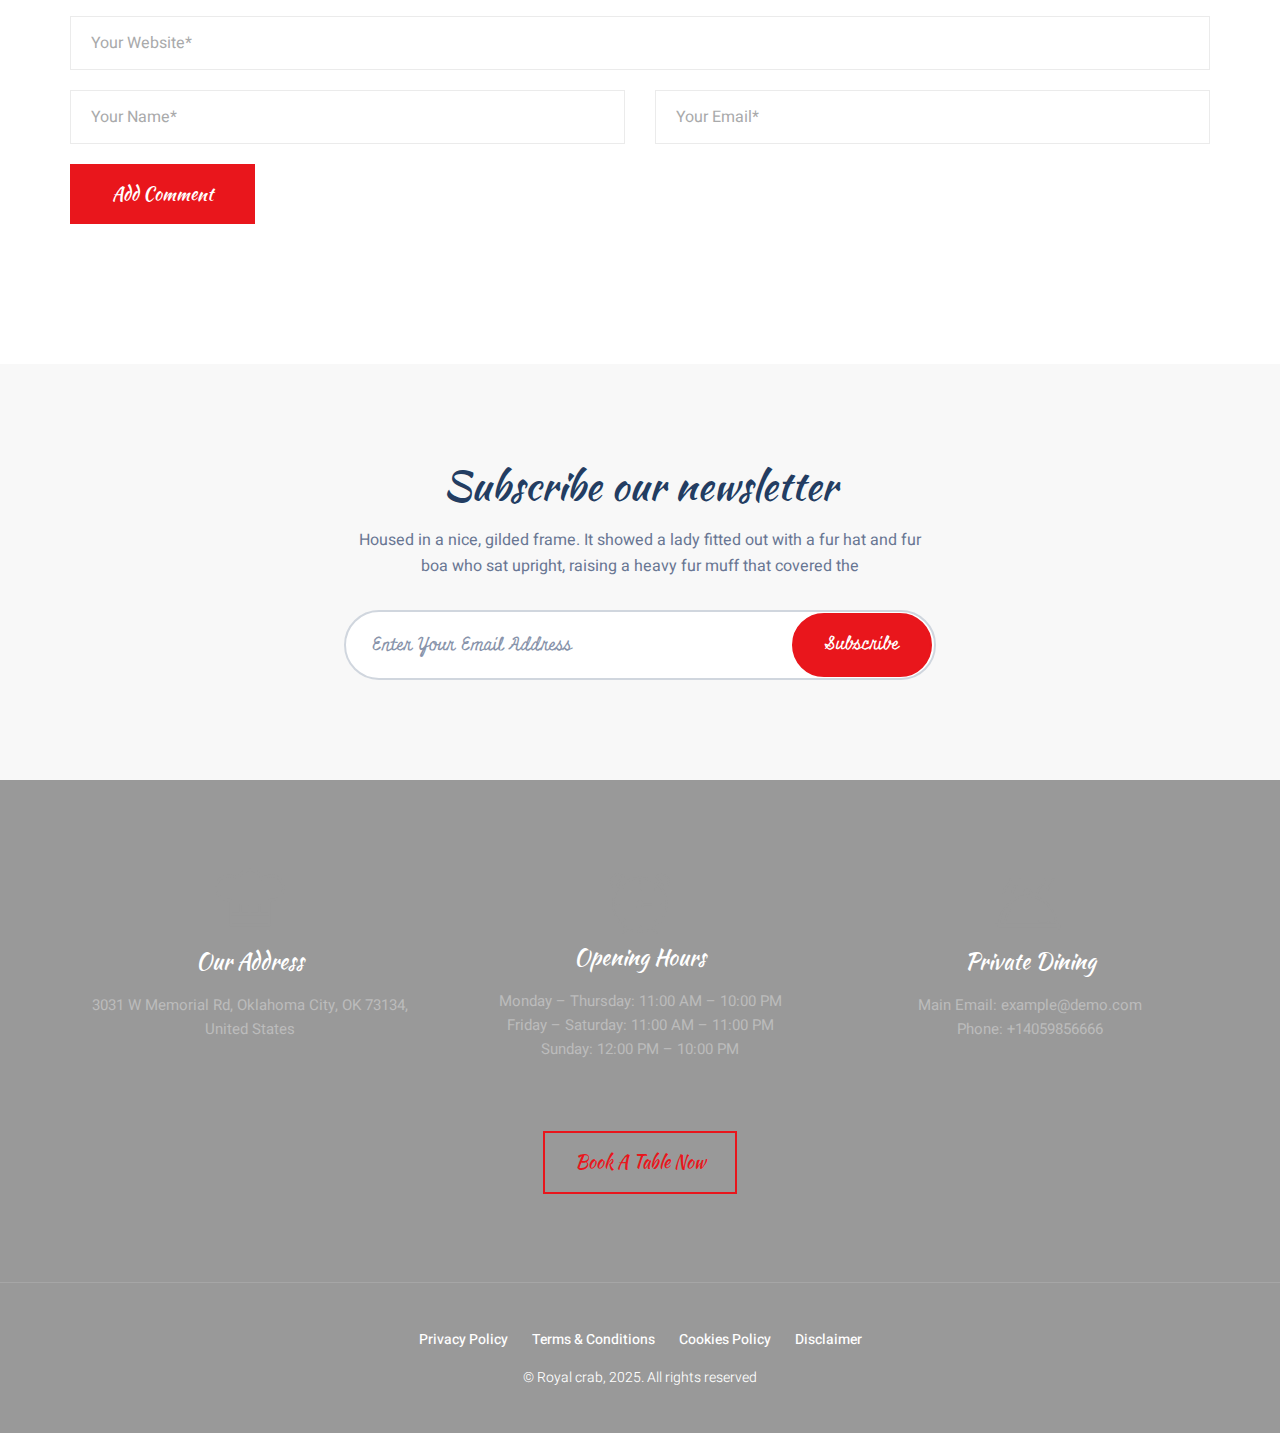
<file: single-blog2.html>
<!DOCTYPE html>
<html lang="en">

<head>
    <meta charset="UTF-8" />
    <meta name="viewport" content="width=device-width, initial-scale=1.0" />
    <meta http-equiv="X-UA-Compatible" content="ie=edge" />
    <link rel="shortcut icon" href="assets/img/favicon.ico" type="image/x-icon">
    <title>Single Blog Post || Royal crab Themes</title>
    <!-- Cab CSS Files-->
    <link rel="stylesheet" href="assets/css/cab_app.css" />
    <link rel="stylesheet" href="assets/css/cab_main.css" />
</head>

<body id="bodyTop">

    <!-- Cab Header v2 Starts Here -->
    <header class="cab-header v2">
        <div class="cab-header-inner">
            <div class="header-sep">
                <img src="assets/img/header-sep.png" alt="Header Seperator" class="img-responsive" />
            </div>
            <!-- Main Navbar Starts Here -->
            <nav class="cab-main-navbar stickOnScroll">
                <div class="cab-navbar-inner clearfix">
                    <div class="cab-logo-box">
                        <a href="index.html" class="cab-brand">
                            <img src="assets/img/logo.png" alt="Cab Logo" />
                            <span class="logo-text">
                                Royal crab
                            </span>
                        </a>
                    </div>
                    <div class="cab-main-left-links-box">
                        <div class="close-sidebar-v2">
                        </div>
                        <ul>
                            <li class=" left-menu">
                                <a href="index.html" class="active">Home</a>
                            </li>
                            <li class="left-menu">
                                <a href="about.html">About Us</a>
                            </li>
                            <li>
                                <a href="menu.html">Menu</a>
                            </li>
                            <li>
                                <a href="blog.html">Blog</a>
                            </li>
                            <li><a href="contact.html">Contact</a></li>
                        </ul>
                    </div>
                    <div class="cab-main-right-links-box">
                        <div class="nav-round-links">
                            <ul>
                                <!-- <li class="has-dropdown right-menu">
                                    <a href="#">
                                        <span class="red-dot">2</span>
                                        <i class="flaticon-shopping-basket"></i>
                                    </a>
                                    <div class="dropdown-wrapper cart-dropdown">
                                        <div class="cart-dropdown-inner">
                                            <div class="cart-dropdown-item">
                                                <a href="#">

                                                    <div class="img-box">
                                                        <img src="assets/img/cart-1.jpg" alt="">
                                                    </div>
                                                    <div class="item-title">
                                                        <h6>Chicken stake</h6>
                                                        <small>$25.35</small>
                                                    </div>
                                                    <div class="quantity-box">
                                                        x 1
                                                    </div>
                                                </a>
                                            </div>


                                            <div class="cart-dropdown-item">
                                                <a href="#">
                                                    <div class="img-box">
                                                        <img src="assets/img/cart-2.jpg" alt="">
                                                    </div>
                                                    <div class="item-title">
                                                        <h6>Grilled Rosemary rosted</h6>
                                                        <small>$25.35</small>
                                                    </div>
                                                    <div class="quantity-box">
                                                        x 1
                                                    </div>
                                                </a>
                                            </div>


                                            <div class="total-amount">
                                                $125
                                            </div>
                                            <div class="view-cart-btn">
                                                <a href="#" class="cab-btn cab-btn-primary-outline cart-dropdown-btn">View Cart</a>
                                            </div>
                                        </div>
                                    </div>
                                </li>
                                <li>
                                    <a href="#" class="open-search-btn">
                                        <i class="ti-search"></i>
                                    </a>
                                </li> -->
                                <li>
                                    <a class="open-side-nav v2 show-on-sm-down">
                                        <i class="ti-menu"></i>
                                    </a>
                                </li>
                            </ul>
                        </div>
                    <div class="cab-main-right-links-box">
                        <a href="reservation.html" class="cab-btn cab-btn-primary cab-btn-topbar">Book A Table <i
                                class="ti-angle-right"></i></a>
                    </div>
                </div>
            </nav>
            <!-- Main Navbar Ends Here-->
        </div>
    </header>
    <!-- Cab Header v2 Ends Here -->

    <!-- Cab Mini Hero Section Starts Here -->
    <section class="cab-mini-hero-section"
    style="background: linear-gradient(rgba(0, 0, 0, 0.3), rgba(0, 0, 0, 0.3)), url(assets/img/inner-bg.jpg) no-repeat bottom; background-size: cover">
        <div class="container">
            <div class="cab-mini-hero-inner">
                <h5>Latest blog posts</h5>
                <h2 class="display-4">Blog Single</h2>
            </div>
        </div>
    </section>
    <!-- Cab Mini Hero Section Ends Here -->

    <!-- Cab Blog Posts Section Starts Here  -->
    <section class="cab-blog-posts-section">
        <div class="container">
            <div class="row">
                <div class="col-sm-12 col-md-12">
                    <div class="cab-single-blog-inner">
                        <div class="cab-single-blog-main-banner">
                            <img src="assets/img/coming-soon.jpg" alt="Main Post Image">
                        </div>
                        <div class="cab-single-blog-post-details">
                            <div class="post-meta-details">
                                <span class="date">
                                    <i class="flaticon-calendar"></i>
                                    Feb 14, 2025
                                </span>
                                <span class="author">
                                    <i class="flaticon-user-1"></i>
                                    By: Admin
                                </span>
                            </div>
                            <div class="post-title">
                                <h4>
                                    <a href="#">"From Ocean to Table: The Journey of Your Favorite Crab"</a>
                                </h4>
                            </div>
                            <div class="single-post-description">
                                <p>
                                    Every bite of crab you enjoy at Royal Crab has a story—a journey from the deep blue ocean to your plate. We believe that knowing where your food comes from makes every meal more meaningful. Our crabs are sourced from some of the most pristine waters, where fishing is done sustainably and responsibly. This not only ensures top-quality seafood but also protects the marine environment for future generations.
                                </p>
                                <p>
                                  From the moment our crabs are caught, they are handled with the utmost care. Temperature-controlled storage, fast transportation, and expert preparation ensure that the crab retains its natural sweetness and delicate texture.
                                </p>
                                <h5>
                                    Key Highlights of the Royal Crab Experience
                                </h5>
                                <ul>
                                    <li>
                                        Sustainable Sourcing – Crabs are caught from pristine waters using eco-friendly fishing practices.
                                    </li>
                                    <li>
                                        Careful Handling – Temperature-controlled storage and quick transport preserve natural sweetness and texture.
                                    </li>
                                    <li>
                                        Chef’s Expertise – Fresh catches are transformed into signature dishes like Garlic Butter Crab and Royal Crab Platter.
                                    </li>
                                    <li>
                                        Shared Experience – Generous portions designed for family-style dining and memorable gatherings.
                                    </li>
                                </ul>
                                <p>
                                  Once in our kitchen, our chefs transform these fresh catches into mouth-watering dishes. Whether it’s our famous Garlic Butter Crab or the indulgent Royal Crab Platter, every recipe is designed to let the seafood shine. Seafood is best enjoyed together. That’s why our dishes are served in generous portions—perfect for sharing with friends and family. It’s more than a meal; it’s an experience that brings people closer.
                                </p>
                                <blockquote>
                                    From ocean’s depth to morning’s light,
                                    Through silver waves and stars of night,
                                    A humble crab begins its quest,
                                    To find the plate where it will rest.

                                    With gentle care, it’s brought ashore,
                                    Its sweetness sealed, its spirit pure.
                                    In kitchen’s heart, the magic starts,
                                    A chef’s warm hands, an artist’s arts.
                                    <small class="author">Liam Tidewell</small>
                                </blockquote>
                            </div>
                            <div class="single-post-comments-section widget-t-m">
                                <h5 class="widget-big-title">4 Comments</h5>
                                <div class="add-reply-form-box d-none">
                                    <h5 class="widget-title">Add reply</h5>
                                    <form>
                                        <div class="form-group">
                                            <textarea class="form-control basic comment-input" rows="4" placeholder="Enter Your Comment*" required></textarea>
                                        </div>
                                        <div class="form-group">
                                            <input class="form-control basic comment-input" placeholder="Your Website*" required>
                                        </div>
                                        <div class="row">
                                            <div class="col-sm-6 col-xs-12">
                                                <div class="form-group">
                                                    <input class="form-control basic comment-input" placeholder="Your Name*" required>
                                                </div>
                                            </div>
                                            <div class="col-sm-6 col-xs-12">
                                                <div class="form-group">
                                                    <input class="form-control basic comment-input" placeholder="Your Email*" required>
                                                </div>
                                            </div>
                                        </div>
                                        <div class="form-group">
                                            <button class="cab-btn cab-btn-primary-filled padding-v3" type="submit">Add Reply</button>
                                            <button class="cab-btn cab-btn-default cancel-reply padding-v3" type="button">cancel</button>
                                        </div>
                                    </form>
                                </div>
                                <div class="single-post-comments-content">
                                    <!-- Cab Comment Box -->
                                    <div class="media">
                                        <div class="media-left">
                                            <div class="img-bg">
                                                <img src="assets/img/author-5.jpg" class="media-object">
                                            </div>

                                        </div>
                                        <div class="media-body">
                                            <h4 class="media-heading">Olivia K. <small><i class="ti-calendar"></i> Aug 14,
                                                    2025</small></h4>
                                            <p>"This made me appreciate my meal even more. The journey is as beautiful as the taste!"</p>
                                            <div class="reply-box">
                                                <span class="reply-form-open">
                                                    <img src="assets/img/icons/reply-icon.png"> Reply
                                                </span>
                                            </div>
                                        </div>
                                        <!-- Nested media object -->
                                        <div class="media">
                                            <div class="media-left">
                                                <div class="img-bg">
                                                    <img src="assets/img/author-6.jpg" class="media-object">
                                                </div>
                                            </div>
                                            <div class="media-body">
                                                <h4 class="media-heading">Michael H. <small><i class="ti-calendar"></i> Aug 14,
                                                        2025</small></h4>
                                                <p>"Love knowing the story behind the food. Royal Crab truly values freshness and care."</p>
                                                <div class="reply-box">
                                                    <span class="reply-form-open">
                                                        <img src="assets/img/icons/reply-icon.png"> Reply
                                                    </span>
                                                </div>
                                            </div>
                                            <!-- Nested media object -->
                                            <div class="media">
                                                <div class="media-left">
                                                    <div class="img-bg">
                                                        <img src="assets/img/author-7.jpg" class="media-object">
                                                    </div>
                                                </div>
                                                <div class="media-body">
                                                    <h4 class="media-heading">Hannah S <small><i class="ti-calendar"></i> Aug 14,
                                                            2025</small></h4>
                                                    <p>"Such a poetic description! Now I’m craving the Garlic Butter Crab again."</p>
                                                    <div class="reply-box">
                                                        <span class="reply-form-open">
                                                            <img src="assets/img/icons/reply-icon.png"> Reply
                                                        </span>
                                                    </div>
                                                </div>
                                                
                                            </div>
                                        </div>
                                    </div>
                                    <!-- Cab Comment Box -->
                                    <div class="media">
                                        <div class="media-left">
                                            <div class="img-bg">
                                                <img src="assets/img/author-5.jpg" class="media-object">
                                            </div>

                                        </div>
                                        <div class="media-body">
                                            <h4 class="media-heading">Ryan T. <small><i class="ti-calendar"></i> Aug 14,
                                                    2025</small></h4>
                                            <p>"From sea to plate—it’s clear you put heart into every step."</p>
                                            <div class="reply-box">
                                                <span class="reply-form-open">
                                                    <img src="assets/img/icons/reply-icon.png"> Reply
                                                </span>
                                            </div>
                                        </div>
                                    </div>
                                   
                                </div>
                            </div>
                            <div class="single-post-add-comment-section widget-t-m">
                                <h5 class="widget-big-title">Add your comment</h5>
                                <div class="add-comment-form-box">
                                    <form>
                                        <div class="form-group">
                                            <textarea class="form-control basic comment-input" rows="8" placeholder="Enter Your Comment*" required></textarea>
                                        </div>
                                        <div class="form-group">
                                            <input class="form-control basic comment-input" placeholder="Your Website*" required>
                                        </div>
                                        <div class="row">
                                            <div class="col-xs-6">
                                                <div class="form-group">
                                                    <input class="form-control basic comment-input" placeholder="Your Name*" required>
                                                </div>
                                            </div>
                                            <div class="col-xs-6">
                                                <div class="form-group">
                                                    <input class="form-control basic comment-input" placeholder="Your Email*" required>
                                                </div>
                                            </div>
                                        </div>
                                        <div class="form-group">
                                            <button class="cab-btn cab-btn-primary-filled padding-v2" type="submit">Add Comment</button>
                                        </div>
                                    </form>
                                </div>
                            </div>
                        </div>
                    </div>
                </div>
            </div>
        </div>
    </section>
    <!-- Cab Blog Posts Section Ends Here  -->

    <!-- Cab Newsletter Section Starts Here -->
    <section class="cab-newsletter-section v2">
        <div class="container">
            <div class="cab-newsletter-inner text-center">
                <h3 class="heading-style">Subscribe our newsletter</h3>
                <p>
                    Housed in a nice, gilded frame. It showed a lady fitted out with a fur hat and fur boa who sat
                    upright, raising a heavy fur muff that covered the
                </p>
                <div class="cab-newsletter-form-box">
                    <form>
                        <input type="text" placeholder="enter your email address" required>
                        <button class="newsletter-btn" type="submit">Subscribe</button>
                    </form>
                </div>
            </div>
        </div>
    </section>
    <!-- Cab Newsletter Section Ends Here -->

    <!-- Cab Footer Starts Here -->
    <footer class="cab-footer v2" style="background: linear-gradient(rgba(0,0,0,0.4), rgba(0,0,0,0.4)), url(assets/img/footer-bg1.jpg) no-repeat center fixed;">
        <div class="cab-footer-info-section">
            <div class="container">
                <div class="row">
                    <div class="col-sm-4">
                        <div class="cab-footer-info-box">
                            <div class="icon-box">
                                <i class="flaticon-chef-1"></i>
                            </div>
                            <div class="info-title">
                                <h5>Our Address</h5>
                            </div>
                            <div class="info-details">
                                <p>
                                    3031 W Memorial Rd, Oklahoma City, OK 73134, United States
                                </p>
                            </div>
                        </div>
                    </div>
                    <div class="col-sm-4">
                        <div class="cab-footer-info-box">
                            <div class="icon-box size-sm">
                                <i class="flaticon-clock"></i>
                            </div>
                            <div class="info-title">
                                <h5>Opening Hours</h5>
                            </div>
                            <div class="info-details">
                                <p>
                                    <span class="d-block">Monday – Thursday: 11:00 AM – 10:00 PM</span>
                                    <span class="d-block">Friday – Saturday: 11:00 AM – 11:00 PM</span>
                                    <span class="d-block">Sunday: 12:00 PM – 10:00 PM</span>
                                </p>
                            </div>
                        </div>
                    </div>
                    <div class="col-sm-4">
                        <div class="cab-footer-info-box">
                            <div class="icon-box">
                                <i class="flaticon-order"></i>
                            </div>
                            <div class="info-title">
                                <h5>Private dining</h5>
                            </div>
                            <div class="info-details">
                                <p>
                                    <span class="d-block">Main Email: <a href="mailto:example@demo.com">example@demo.com</a></span>
                                    <span class="d-block">Phone: <a href="tel:+14059856666">+14059856666</a></span>
                                </p>
                            </div>
                        </div>
                    </div>
                </div>
                <div class="cab-footer-book-table-btn-box">
                    <a href="reservation.html" class="cab-btn cab-btn-primary-outline smooth-scroll">Book a table now</a>
                </div>
            </div>
        </div>
        <div class="cab-copyright-section">
            <div class="container">
                <div class="cab-footer-menu-box">
                    <a href="privacyPolicy.html">Privacy Policy</a>
                    <a href="terms&condition.html">Terms & Conditions</a>
                    <a href="cookiesPolicy.html">Cookies Policy</a>
                    <a href="disclaimar.html">Disclaimer</a>
                </div>
                <div class="cab-copyright-text">
                    <p>
                        &copy; Royal crab, 2025. All rights reserved
                    </p>
                </div>
            </div>
        </div>
    </footer>
    <!-- Cab Footer Ends Here -->

    <!-- Cab Script Files -->
    <script src="assets/js/cab_app.js"></script>
    <script src="assets/js/cab_main.js"></script>
</body>

</html>
</file>
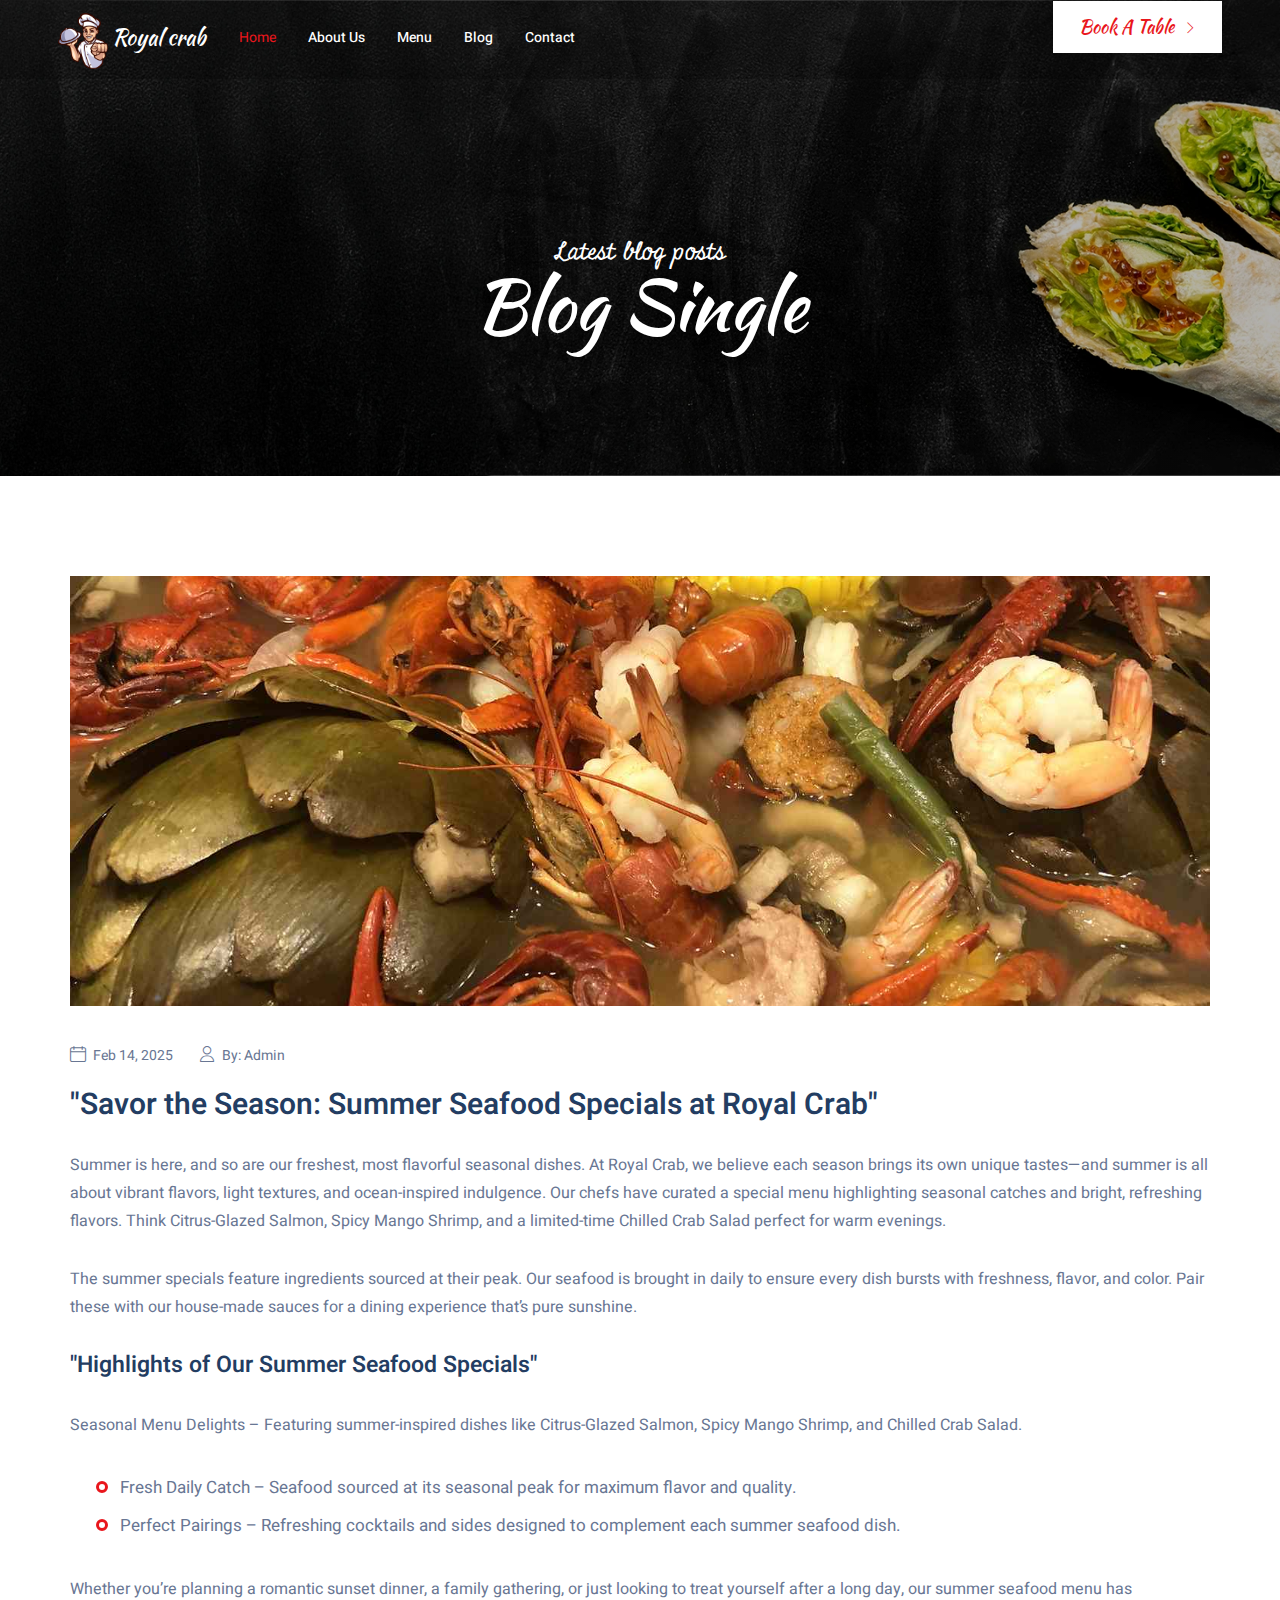
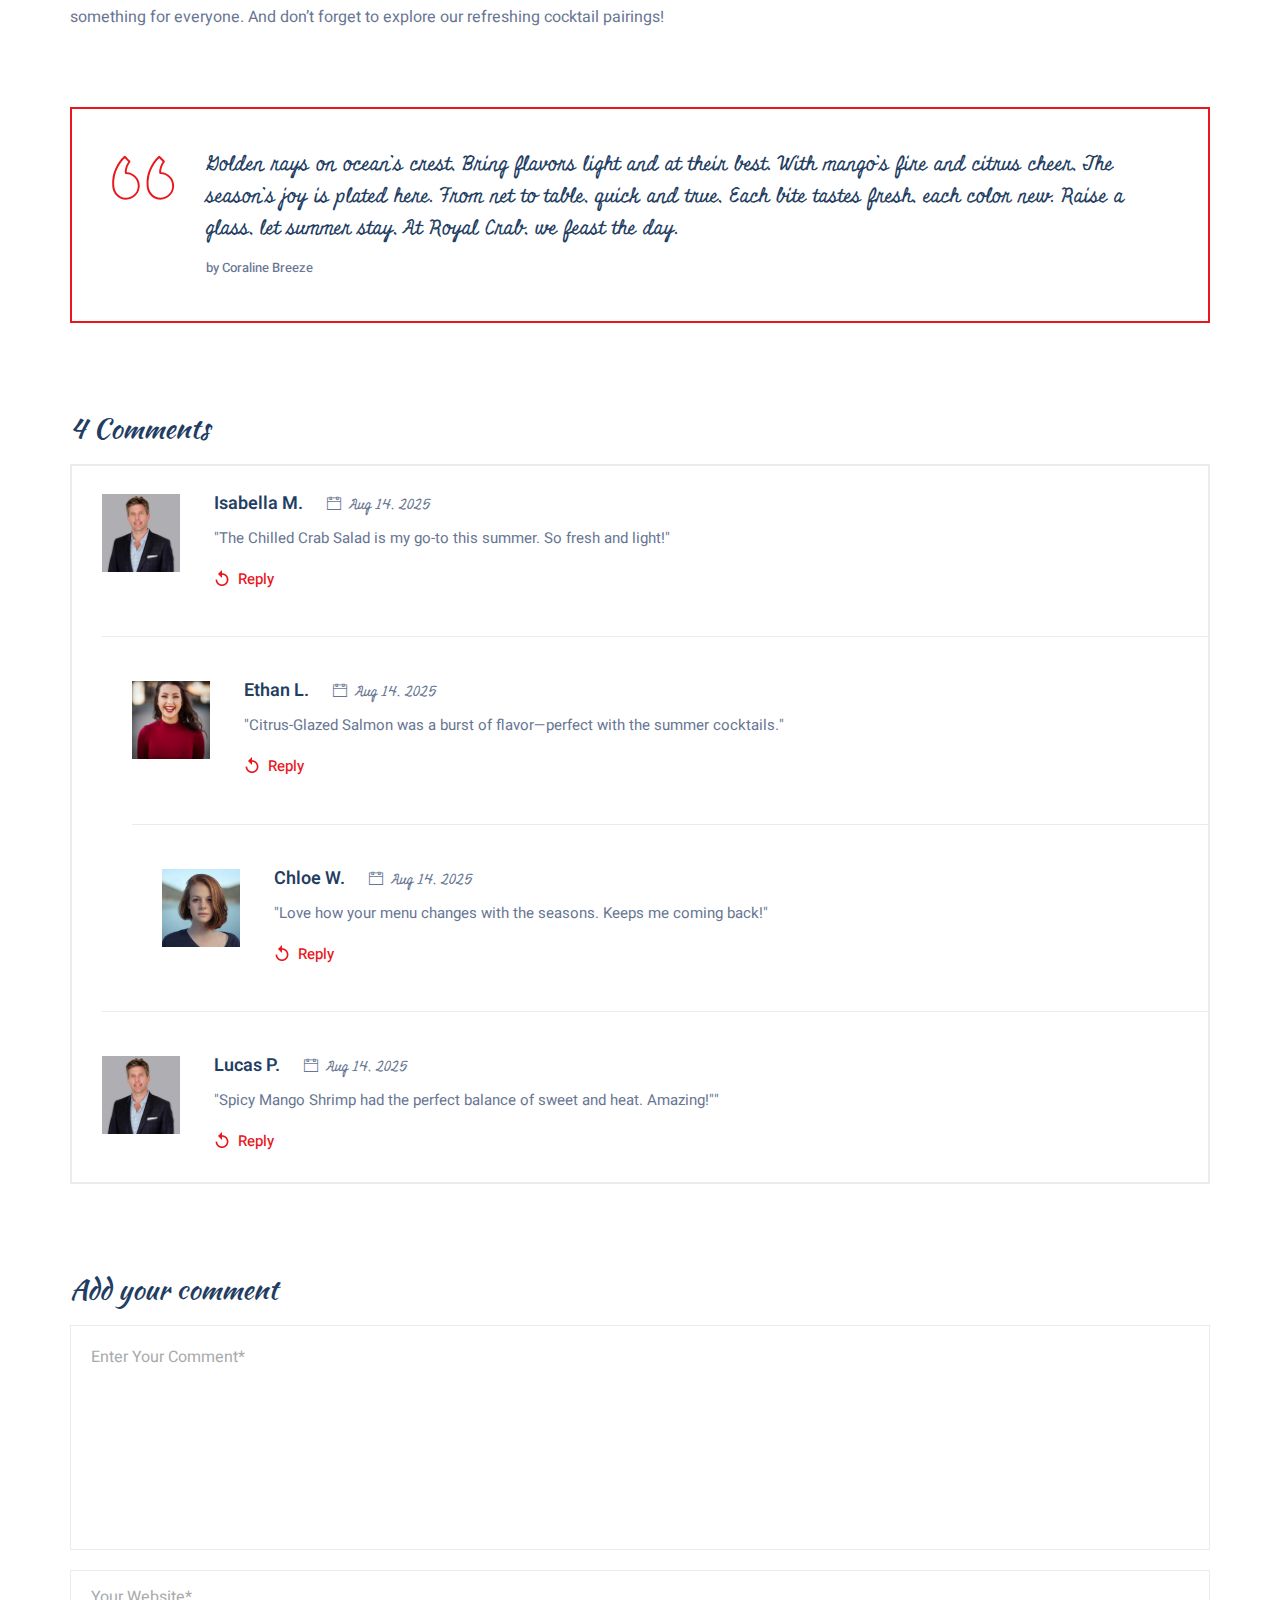
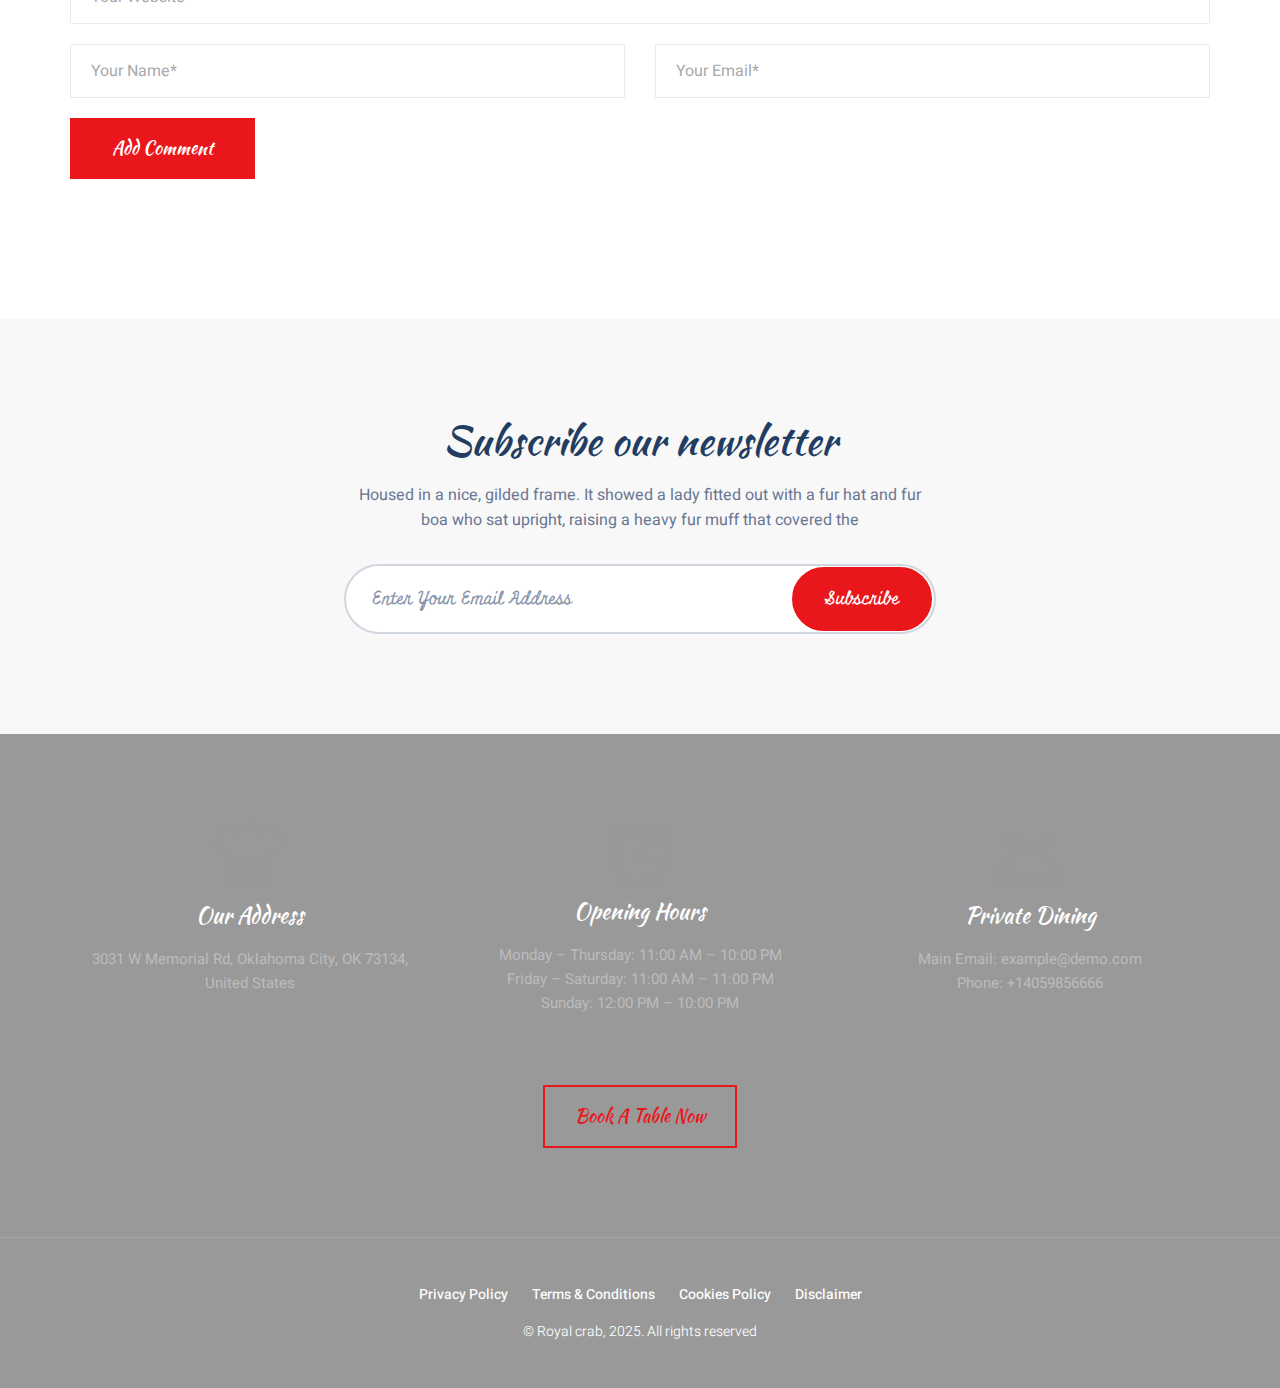
<file: single-blog3.html>
<!DOCTYPE html>
<html lang="en">

<head>
    <meta charset="UTF-8" />
    <meta name="viewport" content="width=device-width, initial-scale=1.0" />
    <meta http-equiv="X-UA-Compatible" content="ie=edge" />
    <link rel="shortcut icon" href="assets/img/favicon.ico" type="image/x-icon">
    <title>Single Blog Post || Royal crab Themes</title>
    <!-- Cab CSS Files-->
    <link rel="stylesheet" href="assets/css/cab_app.css" />
    <link rel="stylesheet" href="assets/css/cab_main.css" />
</head>

<body id="bodyTop">

    <!-- Cab Header v2 Starts Here -->
    <header class="cab-header v2">
        <div class="cab-header-inner">
            <div class="header-sep">
                <img src="assets/img/header-sep.png" alt="Header Seperator" class="img-responsive" />
            </div>
            <!-- Main Navbar Starts Here -->
            <nav class="cab-main-navbar stickOnScroll">
                <div class="cab-navbar-inner clearfix">
                    <div class="cab-logo-box">
                        <a href="index.html" class="cab-brand">
                            <img src="assets/img/logo.png" alt="Cab Logo" />
                            <span class="logo-text">
                                Royal crab
                            </span>
                        </a>
                    </div>
                    <div class="cab-main-left-links-box">
                        <div class="close-sidebar-v2">
                        </div>
                        <ul>
                            <li class=" left-menu">
                                <a href="index.html" class="active">Home</a>
                            </li>
                            <li class="left-menu">
                                <a href="about.html">About Us</a>
                            </li>
                            <li>
                                <a href="menu.html">Menu</a>
                            </li>
                            <li>
                                <a href="blog.html">Blog</a>
                            </li>
                            <li><a href="contact.html">Contact</a></li>
                        </ul>
                    </div>
                    <div class="cab-main-right-links-box">
                        <div class="nav-round-links">
                            <ul>
                                <!-- <li class="has-dropdown right-menu">
                                    <a href="#">
                                        <span class="red-dot">2</span>
                                        <i class="flaticon-shopping-basket"></i>
                                    </a>
                                    <div class="dropdown-wrapper cart-dropdown">
                                        <div class="cart-dropdown-inner">
                                            <div class="cart-dropdown-item">
                                                <a href="#">

                                                    <div class="img-box">
                                                        <img src="assets/img/cart-1.jpg" alt="">
                                                    </div>
                                                    <div class="item-title">
                                                        <h6>Chicken stake</h6>
                                                        <small>$25.35</small>
                                                    </div>
                                                    <div class="quantity-box">
                                                        x 1
                                                    </div>
                                                </a>
                                            </div>


                                            <div class="cart-dropdown-item">
                                                <a href="#">
                                                    <div class="img-box">
                                                        <img src="assets/img/cart-2.jpg" alt="">
                                                    </div>
                                                    <div class="item-title">
                                                        <h6>Grilled Rosemary rosted</h6>
                                                        <small>$25.35</small>
                                                    </div>
                                                    <div class="quantity-box">
                                                        x 1
                                                    </div>
                                                </a>
                                            </div>


                                            <div class="total-amount">
                                                $125
                                            </div>
                                            <div class="view-cart-btn">
                                                <a href="#" class="cab-btn cab-btn-primary-outline cart-dropdown-btn">View Cart</a>
                                            </div>
                                        </div>
                                    </div>
                                </li>
                                <li>
                                    <a href="#" class="open-search-btn">
                                        <i class="ti-search"></i>
                                    </a>
                                </li> -->
                                <li>
                                    <a class="open-side-nav v2 show-on-sm-down">
                                        <i class="ti-menu"></i>
                                    </a>
                                </li>
                            </ul>
                        </div>
                    <div class="cab-main-right-links-box">
                        <a href="reservation.html" class="cab-btn cab-btn-primary cab-btn-topbar">Book A Table <i
                                class="ti-angle-right"></i></a>
                    </div>
                </div>
            </nav>
            <!-- Main Navbar Ends Here-->
        </div>
    </header>
    <!-- Cab Header v2 Ends Here -->

    <!-- Cab Mini Hero Section Starts Here -->
    <section class="cab-mini-hero-section"
    style="background: linear-gradient(rgba(0, 0, 0, 0.3), rgba(0, 0, 0, 0.3)), url(assets/img/inner-bg.jpg) no-repeat bottom; background-size: cover">
        <div class="container">
            <div class="cab-mini-hero-inner">
                <h5>Latest blog posts</h5>
                <h2 class="display-4">Blog Single</h2>
            </div>
        </div>
    </section>
    <!-- Cab Mini Hero Section Ends Here -->

    <!-- Cab Blog Posts Section Starts Here  -->
    <section class="cab-blog-posts-section">
        <div class="container">
            <div class="row">
                <div class="col-sm-12 col-md-12">
                    <div class="cab-single-blog-inner">
                        <div class="cab-single-blog-main-banner">
                            <img src="assets/img/coming-soon.jpg" alt="Main Post Image">
                        </div>
                        <div class="cab-single-blog-post-details">
                            <div class="post-meta-details">
                                <span class="date">
                                    <i class="flaticon-calendar"></i>
                                    Feb 14, 2025
                                </span>
                                <span class="author">
                                    <i class="flaticon-user-1"></i>
                                    By: Admin
                                </span>
                            </div>
                            <div class="post-title">
                                <h4>
                                    <a href="#">"Savor the Season: Summer Seafood Specials at Royal Crab"</a>
                                </h4>
                            </div>
                            <div class="single-post-description">
                                <p>
                                    Summer is here, and so are our freshest, most flavorful seasonal dishes. At Royal Crab, we believe each season brings its own unique tastes—and summer is all about vibrant flavors, light textures, and ocean-inspired indulgence. Our chefs have curated a special menu highlighting seasonal catches and bright, refreshing flavors. Think Citrus-Glazed Salmon, Spicy Mango Shrimp, and a limited-time Chilled Crab Salad perfect for warm evenings.
                                </p>
                                <p>
                                  The summer specials feature ingredients sourced at their peak. Our seafood is brought in daily to ensure every dish bursts with freshness, flavor, and color. Pair these with our house-made sauces for a dining experience that’s pure sunshine.
                                </p>
                                <h5>
                                    "Highlights of Our Summer Seafood Specials"
                                </h5>
                                <p>
                                    Seasonal Menu Delights – Featuring summer-inspired dishes like Citrus-Glazed Salmon, Spicy Mango Shrimp, and Chilled Crab Salad.
                                </p>
                                <ul>
                                    <li>
                                        Fresh Daily Catch – Seafood sourced at its seasonal peak for maximum flavor and quality.
                                    </li>
                                    <li>
                                        Perfect Pairings – Refreshing cocktails and sides designed to complement each summer seafood dish.
                                    </li>
                                </ul>
                                <p>
                                    Whether you’re planning a romantic sunset dinner, a family gathering, or just looking to treat yourself after a long day, our summer seafood menu has something for everyone. And don’t forget to explore our refreshing cocktail pairings!
                                </p>
                                <blockquote>
                                    Golden rays on ocean’s crest,
                                    Bring flavors light and at their best.
                                    With mango’s fire and citrus cheer,
                                    The season’s joy is plated here.

                                    From net to table, quick and true,
                                    Each bite tastes fresh, each color new.
                                    Raise a glass, let summer stay,
                                    At Royal Crab, we feast the day.
                                    <small class="author">by Coraline Breeze</small>
                                </blockquote>
                            </div>
                            <div class="single-post-comments-section widget-t-m">
                                <h5 class="widget-big-title">4 Comments</h5>
                                <div class="add-reply-form-box d-none">
                                    <h5 class="widget-title">Add reply</h5>
                                    <form>
                                        <div class="form-group">
                                            <textarea class="form-control basic comment-input" rows="4" placeholder="Enter Your Comment*" required></textarea>
                                        </div>
                                        <div class="form-group">
                                            <input class="form-control basic comment-input" placeholder="Your Website*" required>
                                        </div>
                                        <div class="row">
                                            <div class="col-sm-6 col-xs-12">
                                                <div class="form-group">
                                                    <input class="form-control basic comment-input" placeholder="Your Name*" required>
                                                </div>
                                            </div>
                                            <div class="col-sm-6 col-xs-12">
                                                <div class="form-group">
                                                    <input class="form-control basic comment-input" placeholder="Your Email*" required>
                                                </div>
                                            </div>
                                        </div>
                                        <div class="form-group">
                                            <button class="cab-btn cab-btn-primary-filled padding-v3" type="submit">Add Reply</button>
                                            <button class="cab-btn cab-btn-default cancel-reply padding-v3" type="button">cancel</button>
                                        </div>
                                    </form>
                                </div>
                                <div class="single-post-comments-content">
                                    <!-- Cab Comment Box -->
                                    <div class="media">
                                        <div class="media-left">
                                            <div class="img-bg">
                                                <img src="assets/img/author-5.jpg" class="media-object">
                                            </div>

                                        </div>
                                        <div class="media-body">
                                            <h4 class="media-heading">Isabella M. <small><i class="ti-calendar"></i> Aug 14,
                                                    2025</small></h4>
                                            <p>"The Chilled Crab Salad is my go-to this summer. So fresh and light!"</p>
                                            <div class="reply-box">
                                                <span class="reply-form-open">
                                                    <img src="assets/img/icons/reply-icon.png"> Reply
                                                </span>
                                            </div>
                                        </div>
                                        <!-- Nested media object -->
                                        <div class="media">
                                            <div class="media-left">
                                                <div class="img-bg">
                                                    <img src="assets/img/author-6.jpg" class="media-object">
                                                </div>
                                            </div>
                                            <div class="media-body">
                                                <h4 class="media-heading">Ethan L. <small><i class="ti-calendar"></i> Aug 14,
                                                        2025</small></h4>
                                                <p>"Citrus-Glazed Salmon was a burst of flavor—perfect with the summer cocktails."</p>
                                                <div class="reply-box">
                                                    <span class="reply-form-open">
                                                        <img src="assets/img/icons/reply-icon.png"> Reply
                                                    </span>
                                                </div>
                                            </div>
                                            <!-- Nested media object -->
                                            <div class="media">
                                                <div class="media-left">
                                                    <div class="img-bg">
                                                        <img src="assets/img/author-7.jpg" class="media-object">
                                                    </div>
                                                </div>
                                                <div class="media-body">
                                                    <h4 class="media-heading">Chloe W. <small><i class="ti-calendar"></i> Aug 14,
                                                            2025</small></h4>
                                                    <p>"Love how your menu changes with the seasons. Keeps me coming back!"</p>
                                                    <div class="reply-box">
                                                        <span class="reply-form-open">
                                                            <img src="assets/img/icons/reply-icon.png"> Reply
                                                        </span>
                                                    </div>
                                                </div>
                                                
                                            </div>
                                        </div>
                                    </div>
                                    <!-- Cab Comment Box -->
                                    <div class="media">
                                        <div class="media-left">
                                            <div class="img-bg">
                                                <img src="assets/img/author-5.jpg" class="media-object">
                                            </div>

                                        </div>
                                        <div class="media-body">
                                            <h4 class="media-heading">Lucas P. <small><i class="ti-calendar"></i> Aug 14,
                                                    2025</small></h4>
                                            <p>"Spicy Mango Shrimp had the perfect balance of sweet and heat. Amazing!""</p>
                                            <div class="reply-box">
                                                <span class="reply-form-open">
                                                    <img src="assets/img/icons/reply-icon.png"> Reply
                                                </span>
                                            </div>
                                        </div>
                                    </div>
                                   
                                </div>
                            </div>
                            <div class="single-post-add-comment-section widget-t-m">
                                <h5 class="widget-big-title">Add your comment</h5>
                                <div class="add-comment-form-box">
                                    <form>
                                        <div class="form-group">
                                            <textarea class="form-control basic comment-input" rows="8" placeholder="Enter Your Comment*" required></textarea>
                                        </div>
                                        <div class="form-group">
                                            <input class="form-control basic comment-input" placeholder="Your Website*" required>
                                        </div>
                                        <div class="row">
                                            <div class="col-xs-6">
                                                <div class="form-group">
                                                    <input class="form-control basic comment-input" placeholder="Your Name*" required>
                                                </div>
                                            </div>
                                            <div class="col-xs-6">
                                                <div class="form-group">
                                                    <input class="form-control basic comment-input" placeholder="Your Email*" required>
                                                </div>
                                            </div>
                                        </div>
                                        <div class="form-group">
                                            <button class="cab-btn cab-btn-primary-filled padding-v2" type="submit">Add Comment</button>
                                        </div>
                                    </form>
                                </div>
                            </div>
                        </div>
                    </div>
                </div>
            </div>
        </div>
    </section>
    <!-- Cab Blog Posts Section Ends Here  -->

    <!-- Cab Newsletter Section Starts Here -->
    <section class="cab-newsletter-section v2">
        <div class="container">
            <div class="cab-newsletter-inner text-center">
                <h3 class="heading-style">Subscribe our newsletter</h3>
                <p>
                    Housed in a nice, gilded frame. It showed a lady fitted out with a fur hat and fur boa who sat
                    upright, raising a heavy fur muff that covered the
                </p>
                <div class="cab-newsletter-form-box">
                    <form>
                        <input type="text" placeholder="enter your email address" required>
                        <button class="newsletter-btn" type="submit">Subscribe</button>
                    </form>
                </div>
            </div>
        </div>
    </section>
    <!-- Cab Newsletter Section Ends Here -->

    <!-- Cab Footer Starts Here -->
    <footer class="cab-footer v2" style="background: linear-gradient(rgba(0,0,0,0.4), rgba(0,0,0,0.4)), url(assets/img/footer-bg1.jpg) no-repeat center fixed;">
        <div class="cab-footer-info-section">
            <div class="container">
                <div class="row">
                    <div class="col-sm-4">
                        <div class="cab-footer-info-box">
                            <div class="icon-box">
                                <i class="flaticon-chef-1"></i>
                            </div>
                            <div class="info-title">
                                <h5>Our Address</h5>
                            </div>
                            <div class="info-details">
                                <p>
                                    3031 W Memorial Rd, Oklahoma City, OK 73134, United States
                                </p>
                            </div>
                        </div>
                    </div>
                    <div class="col-sm-4">
                        <div class="cab-footer-info-box">
                            <div class="icon-box size-sm">
                                <i class="flaticon-clock"></i>
                            </div>
                            <div class="info-title">
                                <h5>Opening Hours</h5>
                            </div>
                            <div class="info-details">
                                <p>
                                    <span class="d-block">Monday – Thursday: 11:00 AM – 10:00 PM</span>
                                    <span class="d-block">Friday – Saturday: 11:00 AM – 11:00 PM</span>
                                    <span class="d-block">Sunday: 12:00 PM – 10:00 PM</span>
                                </p>
                            </div>
                        </div>
                    </div>
                    <div class="col-sm-4">
                        <div class="cab-footer-info-box">
                            <div class="icon-box">
                                <i class="flaticon-order"></i>
                            </div>
                            <div class="info-title">
                                <h5>Private dining</h5>
                            </div>
                            <div class="info-details">
                                <p>
                                    <span class="d-block">Main Email: <a href="mailto:example@demo.com">example@demo.com</a></span>
                                    <span class="d-block">Phone: <a href="tel:+14059856666">+14059856666</a></span>
                                </p>
                            </div>
                        </div>
                    </div>
                </div>
                <div class="cab-footer-book-table-btn-box">
                    <a href="reservation.html" class="cab-btn cab-btn-primary-outline smooth-scroll">Book a table now</a>
                </div>
            </div>
        </div>
        <div class="cab-copyright-section">
            <div class="container">
                <div class="cab-footer-menu-box">
                    <a href="privacyPolicy.html">Privacy Policy</a>
                    <a href="terms&condition.html">Terms & Conditions</a>
                    <a href="cookiesPolicy.html">Cookies Policy</a>
                    <a href="disclaimar.html">Disclaimer</a>
                </div>
                <div class="cab-copyright-text">
                    <p>
                        &copy; Royal crab, 2025. All rights reserved
                    </p>
                </div>
            </div>
        </div>
    </footer>
    <!-- Cab Footer Ends Here -->

    <!-- Cab Script Files -->
    <script src="assets/js/cab_app.js"></script>
    <script src="assets/js/cab_main.js"></script>
</body>

</html>
</file>
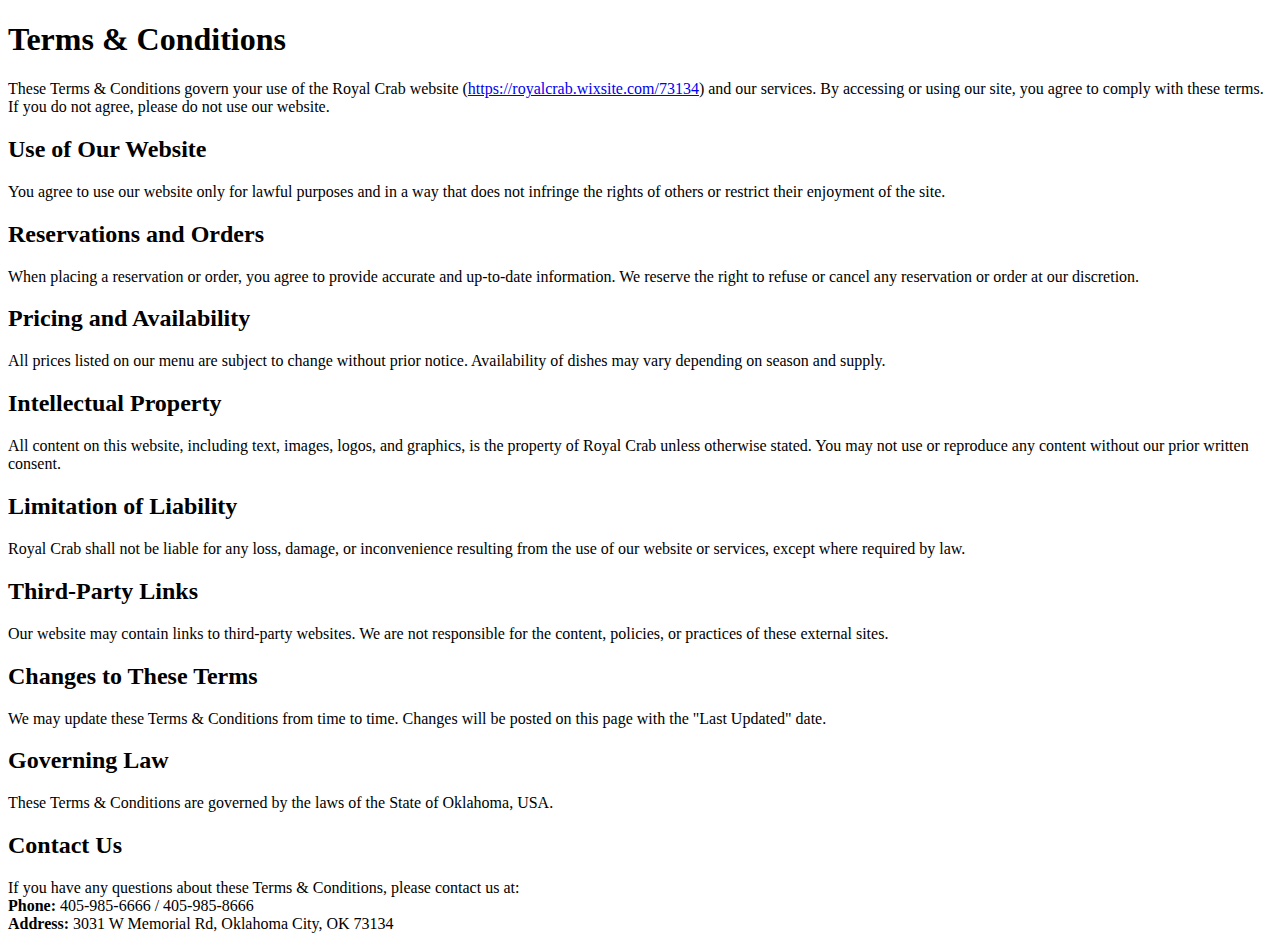
<file: terms&condition.html>
<!DOCTYPE html>
<html lang="en">
<head>
    <meta charset="UTF-8">
    <meta name="viewport" content="width=device-width, initial-scale=1.0">
    <title>Terms & Conditions - Royal Crab</title>
</head>
<body>
    <h1>Terms & Conditions</h1>
    <p>
        These Terms & Conditions govern your use of the Royal Crab website 
        (<a href="https://royalcrab.wixsite.com/73134" target="_blank">https://royalcrab.wixsite.com/73134</a>) 
        and our services. By accessing or using our site, you agree to comply with these terms. 
        If you do not agree, please do not use our website.
    </p>

    <h2>Use of Our Website</h2>
    <p>
        You agree to use our website only for lawful purposes and in a way that does not infringe 
        the rights of others or restrict their enjoyment of the site.
    </p>

    <h2>Reservations and Orders</h2>
    <p>
        When placing a reservation or order, you agree to provide accurate and up-to-date information. 
        We reserve the right to refuse or cancel any reservation or order at our discretion.
    </p>

    <h2>Pricing and Availability</h2>
    <p>
        All prices listed on our menu are subject to change without prior notice. Availability of 
        dishes may vary depending on season and supply.
    </p>

    <h2>Intellectual Property</h2>
    <p>
        All content on this website, including text, images, logos, and graphics, is the property 
        of Royal Crab unless otherwise stated. You may not use or reproduce any content without 
        our prior written consent.
    </p>

    <h2>Limitation of Liability</h2>
    <p>
        Royal Crab shall not be liable for any loss, damage, or inconvenience resulting from 
        the use of our website or services, except where required by law.
    </p>

    <h2>Third-Party Links</h2>
    <p>
        Our website may contain links to third-party websites. We are not responsible for the 
        content, policies, or practices of these external sites.
    </p>

    <h2>Changes to These Terms</h2>
    <p>
        We may update these Terms & Conditions from time to time. Changes will be posted on this page 
        with the "Last Updated" date.
    </p>

    <h2>Governing Law</h2>
    <p>
        These Terms & Conditions are governed by the laws of the State of Oklahoma, USA.
    </p>

    <h2>Contact Us</h2>
    <p>
        If you have any questions about these Terms & Conditions, please contact us at:<br>
        <strong>Phone:</strong> 405-985-6666 / 405-985-8666<br>
        <strong>Address:</strong> 3031 W Memorial Rd, Oklahoma City, OK 73134
    </p>
</body>
</html>
</file>
<file: assets/css/cab_app.css>
@font-face{font-family:Flaticon;src:url(../fonts/Flaticon.eot);src:url(../fonts/Flaticon.eot?#iefix) format("embedded-opentype"),url(../fonts/Flaticon.woff2) format("woff2"),url(../fonts/Flaticon.woff) format("woff"),url(../fonts/Flaticon.ttf) format("truetype"),url(../fonts/Flaticon.svg#Flaticon) format("svg");font-weight:400;font-style:normal}@media screen and (-webkit-min-device-pixel-ratio:0){@font-face{font-family:Flaticon;src:url(../fonts/Flaticon.svg#Flaticon) format("svg")}}[class*=" flaticon-"]:after,[class*=" flaticon-"]:before,[class^=flaticon-]:after,[class^=flaticon-]:before{font-family:Flaticon;font-size:20px;font-style:normal;margin-left:20px}.flaticon-back:before{content:"\f100"}.flaticon-next:before{content:"\f101"}.flaticon-left-quote:before{content:"\f102"}.flaticon-play-button:before{content:"\f103"}.flaticon-magnifying-glass:before{content:"\f104"}.flaticon-home:before{content:"\f105"}.flaticon-email:before{content:"\f106"}.flaticon-support:before{content:"\f107"}.flaticon-clock:before{content:"\f108"}.flaticon-paper-plane:before{content:"\f109"}.flaticon-play:before{content:"\f10a"}.flaticon-group:before{content:"\f10b"}.flaticon-call:before{content:"\f10c"}.flaticon-telephone:before{content:"\f10d"}.flaticon-phone:before{content:"\f10e"}.flaticon-calendar:before{content:"\f10f"}.flaticon-future:before{content:"\f110"}.flaticon-user:before{content:"\f111"}.flaticon-plus:before{content:"\f112"}.flaticon-user-1:before{content:"\f113"}.flaticon-team:before{content:"\f114"}.flaticon-dish:before{content:"\f115"}.flaticon-food:before{content:"\f116"}.flaticon-order:before{content:"\f117"}.flaticon-chef:before{content:"\f118"}.flaticon-chef-1:before{content:"\f119"}.flaticon-restaurant:before{content:"\f11a"}.flaticon-cocktail:before{content:"\f11b"}.flaticon-cocktail-1:before{content:"\f11c"}.flaticon-dish-1:before{content:"\f11d"}.flaticon-mug:before{content:"\f11e"}.flaticon-drinks:before{content:"\f11f"}.flaticon-cocktail-2:before{content:"\f120"}.flaticon-coffee-cup:before{content:"\f121"}.flaticon-cup-cake:before{content:"\f122"}.flaticon-rice:before{content:"\f123"}.flaticon-jamaican-jerk-chicken:before{content:"\f124"}.flaticon-teapot:before{content:"\f125"}.flaticon-star:before{content:"\f126"}.flaticon-star-social-favorite-middle-full:before{content:"\f127"}.flaticon-squares:before{content:"\f128"}.flaticon-list:before{content:"\f129"}.flaticon-list-1:before{content:"\f12a"}.flaticon-shopping-basket:before{content:"\f12b"}@font-face{font-family:themify;src:url(../fonts/themify.eot?-fvbane);src:url(../fonts/themify.eot?#iefix-fvbane) format('embedded-opentype'),url(../fonts/themify.woff?-fvbane) format('woff'),url(../fonts/themify.ttf?-fvbane) format('truetype'),url(../fonts/themify.svg?-fvbane#themify) format('svg');font-weight:400;font-style:normal}[class*=" ti-"],[class^=ti-]{font-family:themify;speak:none;font-style:normal;font-weight:400;font-variant:normal;text-transform:none;line-height:1;-webkit-font-smoothing:antialiased;-moz-osx-font-smoothing:grayscale}.ti-wand:before{content:"\e600"}.ti-volume:before{content:"\e601"}.ti-user:before{content:"\e602"}.ti-unlock:before{content:"\e603"}.ti-unlink:before{content:"\e604"}.ti-trash:before{content:"\e605"}.ti-thought:before{content:"\e606"}.ti-target:before{content:"\e607"}.ti-tag:before{content:"\e608"}.ti-tablet:before{content:"\e609"}.ti-star:before{content:"\e60a"}.ti-spray:before{content:"\e60b"}.ti-signal:before{content:"\e60c"}.ti-shopping-cart:before{content:"\e60d"}.ti-shopping-cart-full:before{content:"\e60e"}.ti-settings:before{content:"\e60f"}.ti-search:before{content:"\e610"}.ti-zoom-in:before{content:"\e611"}.ti-zoom-out:before{content:"\e612"}.ti-cut:before{content:"\e613"}.ti-ruler:before{content:"\e614"}.ti-ruler-pencil:before{content:"\e615"}.ti-ruler-alt:before{content:"\e616"}.ti-bookmark:before{content:"\e617"}.ti-bookmark-alt:before{content:"\e618"}.ti-reload:before{content:"\e619"}.ti-plus:before{content:"\e61a"}.ti-pin:before{content:"\e61b"}.ti-pencil:before{content:"\e61c"}.ti-pencil-alt:before{content:"\e61d"}.ti-paint-roller:before{content:"\e61e"}.ti-paint-bucket:before{content:"\e61f"}.ti-na:before{content:"\e620"}.ti-mobile:before{content:"\e621"}.ti-minus:before{content:"\e622"}.ti-medall:before{content:"\e623"}.ti-medall-alt:before{content:"\e624"}.ti-marker:before{content:"\e625"}.ti-marker-alt:before{content:"\e626"}.ti-arrow-up:before{content:"\e627"}.ti-arrow-right:before{content:"\e628"}.ti-arrow-left:before{content:"\e629"}.ti-arrow-down:before{content:"\e62a"}.ti-lock:before{content:"\e62b"}.ti-location-arrow:before{content:"\e62c"}.ti-link:before{content:"\e62d"}.ti-layout:before{content:"\e62e"}.ti-layers:before{content:"\e62f"}.ti-layers-alt:before{content:"\e630"}.ti-key:before{content:"\e631"}.ti-import:before{content:"\e632"}.ti-image:before{content:"\e633"}.ti-heart:before{content:"\e634"}.ti-heart-broken:before{content:"\e635"}.ti-hand-stop:before{content:"\e636"}.ti-hand-open:before{content:"\e637"}.ti-hand-drag:before{content:"\e638"}.ti-folder:before{content:"\e639"}.ti-flag:before{content:"\e63a"}.ti-flag-alt:before{content:"\e63b"}.ti-flag-alt-2:before{content:"\e63c"}.ti-eye:before{content:"\e63d"}.ti-export:before{content:"\e63e"}.ti-exchange-vertical:before{content:"\e63f"}.ti-desktop:before{content:"\e640"}.ti-cup:before{content:"\e641"}.ti-crown:before{content:"\e642"}.ti-comments:before{content:"\e643"}.ti-comment:before{content:"\e644"}.ti-comment-alt:before{content:"\e645"}.ti-close:before{content:"\e646"}.ti-clip:before{content:"\e647"}.ti-angle-up:before{content:"\e648"}.ti-angle-right:before{content:"\e649"}.ti-angle-left:before{content:"\e64a"}.ti-angle-down:before{content:"\e64b"}.ti-check:before{content:"\e64c"}.ti-check-box:before{content:"\e64d"}.ti-camera:before{content:"\e64e"}.ti-announcement:before{content:"\e64f"}.ti-brush:before{content:"\e650"}.ti-briefcase:before{content:"\e651"}.ti-bolt:before{content:"\e652"}.ti-bolt-alt:before{content:"\e653"}.ti-blackboard:before{content:"\e654"}.ti-bag:before{content:"\e655"}.ti-move:before{content:"\e656"}.ti-arrows-vertical:before{content:"\e657"}.ti-arrows-horizontal:before{content:"\e658"}.ti-fullscreen:before{content:"\e659"}.ti-arrow-top-right:before{content:"\e65a"}.ti-arrow-top-left:before{content:"\e65b"}.ti-arrow-circle-up:before{content:"\e65c"}.ti-arrow-circle-right:before{content:"\e65d"}.ti-arrow-circle-left:before{content:"\e65e"}.ti-arrow-circle-down:before{content:"\e65f"}.ti-angle-double-up:before{content:"\e660"}.ti-angle-double-right:before{content:"\e661"}.ti-angle-double-left:before{content:"\e662"}.ti-angle-double-down:before{content:"\e663"}.ti-zip:before{content:"\e664"}.ti-world:before{content:"\e665"}.ti-wheelchair:before{content:"\e666"}.ti-view-list:before{content:"\e667"}.ti-view-list-alt:before{content:"\e668"}.ti-view-grid:before{content:"\e669"}.ti-uppercase:before{content:"\e66a"}.ti-upload:before{content:"\e66b"}.ti-underline:before{content:"\e66c"}.ti-truck:before{content:"\e66d"}.ti-timer:before{content:"\e66e"}.ti-ticket:before{content:"\e66f"}.ti-thumb-up:before{content:"\e670"}.ti-thumb-down:before{content:"\e671"}.ti-text:before{content:"\e672"}.ti-stats-up:before{content:"\e673"}.ti-stats-down:before{content:"\e674"}.ti-split-v:before{content:"\e675"}.ti-split-h:before{content:"\e676"}.ti-smallcap:before{content:"\e677"}.ti-shine:before{content:"\e678"}.ti-shift-right:before{content:"\e679"}.ti-shift-left:before{content:"\e67a"}.ti-shield:before{content:"\e67b"}.ti-notepad:before{content:"\e67c"}.ti-server:before{content:"\e67d"}.ti-quote-right:before{content:"\e67e"}.ti-quote-left:before{content:"\e67f"}.ti-pulse:before{content:"\e680"}.ti-printer:before{content:"\e681"}.ti-power-off:before{content:"\e682"}.ti-plug:before{content:"\e683"}.ti-pie-chart:before{content:"\e684"}.ti-paragraph:before{content:"\e685"}.ti-panel:before{content:"\e686"}.ti-package:before{content:"\e687"}.ti-music:before{content:"\e688"}.ti-music-alt:before{content:"\e689"}.ti-mouse:before{content:"\e68a"}.ti-mouse-alt:before{content:"\e68b"}.ti-money:before{content:"\e68c"}.ti-microphone:before{content:"\e68d"}.ti-menu:before{content:"\e68e"}.ti-menu-alt:before{content:"\e68f"}.ti-map:before{content:"\e690"}.ti-map-alt:before{content:"\e691"}.ti-loop:before{content:"\e692"}.ti-location-pin:before{content:"\e693"}.ti-list:before{content:"\e694"}.ti-light-bulb:before{content:"\e695"}.ti-Italic:before{content:"\e696"}.ti-info:before{content:"\e697"}.ti-infinite:before{content:"\e698"}.ti-id-badge:before{content:"\e699"}.ti-hummer:before{content:"\e69a"}.ti-home:before{content:"\e69b"}.ti-help:before{content:"\e69c"}.ti-headphone:before{content:"\e69d"}.ti-harddrives:before{content:"\e69e"}.ti-harddrive:before{content:"\e69f"}.ti-gift:before{content:"\e6a0"}.ti-game:before{content:"\e6a1"}.ti-filter:before{content:"\e6a2"}.ti-files:before{content:"\e6a3"}.ti-file:before{content:"\e6a4"}.ti-eraser:before{content:"\e6a5"}.ti-envelope:before{content:"\e6a6"}.ti-download:before{content:"\e6a7"}.ti-direction:before{content:"\e6a8"}.ti-direction-alt:before{content:"\e6a9"}.ti-dashboard:before{content:"\e6aa"}.ti-control-stop:before{content:"\e6ab"}.ti-control-shuffle:before{content:"\e6ac"}.ti-control-play:before{content:"\e6ad"}.ti-control-pause:before{content:"\e6ae"}.ti-control-forward:before{content:"\e6af"}.ti-control-backward:before{content:"\e6b0"}.ti-cloud:before{content:"\e6b1"}.ti-cloud-up:before{content:"\e6b2"}.ti-cloud-down:before{content:"\e6b3"}.ti-clipboard:before{content:"\e6b4"}.ti-car:before{content:"\e6b5"}.ti-calendar:before{content:"\e6b6"}.ti-book:before{content:"\e6b7"}.ti-bell:before{content:"\e6b8"}.ti-basketball:before{content:"\e6b9"}.ti-bar-chart:before{content:"\e6ba"}.ti-bar-chart-alt:before{content:"\e6bb"}.ti-back-right:before{content:"\e6bc"}.ti-back-left:before{content:"\e6bd"}.ti-arrows-corner:before{content:"\e6be"}.ti-archive:before{content:"\e6bf"}.ti-anchor:before{content:"\e6c0"}.ti-align-right:before{content:"\e6c1"}.ti-align-left:before{content:"\e6c2"}.ti-align-justify:before{content:"\e6c3"}.ti-align-center:before{content:"\e6c4"}.ti-alert:before{content:"\e6c5"}.ti-alarm-clock:before{content:"\e6c6"}.ti-agenda:before{content:"\e6c7"}.ti-write:before{content:"\e6c8"}.ti-window:before{content:"\e6c9"}.ti-widgetized:before{content:"\e6ca"}.ti-widget:before{content:"\e6cb"}.ti-widget-alt:before{content:"\e6cc"}.ti-wallet:before{content:"\e6cd"}.ti-video-clapper:before{content:"\e6ce"}.ti-video-camera:before{content:"\e6cf"}.ti-vector:before{content:"\e6d0"}.ti-themify-logo:before{content:"\e6d1"}.ti-themify-favicon:before{content:"\e6d2"}.ti-themify-favicon-alt:before{content:"\e6d3"}.ti-support:before{content:"\e6d4"}.ti-stamp:before{content:"\e6d5"}.ti-split-v-alt:before{content:"\e6d6"}.ti-slice:before{content:"\e6d7"}.ti-shortcode:before{content:"\e6d8"}.ti-shift-right-alt:before{content:"\e6d9"}.ti-shift-left-alt:before{content:"\e6da"}.ti-ruler-alt-2:before{content:"\e6db"}.ti-receipt:before{content:"\e6dc"}.ti-pin2:before{content:"\e6dd"}.ti-pin-alt:before{content:"\e6de"}.ti-pencil-alt2:before{content:"\e6df"}.ti-palette:before{content:"\e6e0"}.ti-more:before{content:"\e6e1"}.ti-more-alt:before{content:"\e6e2"}.ti-microphone-alt:before{content:"\e6e3"}.ti-magnet:before{content:"\e6e4"}.ti-line-double:before{content:"\e6e5"}.ti-line-dotted:before{content:"\e6e6"}.ti-line-dashed:before{content:"\e6e7"}.ti-layout-width-full:before{content:"\e6e8"}.ti-layout-width-default:before{content:"\e6e9"}.ti-layout-width-default-alt:before{content:"\e6ea"}.ti-layout-tab:before{content:"\e6eb"}.ti-layout-tab-window:before{content:"\e6ec"}.ti-layout-tab-v:before{content:"\e6ed"}.ti-layout-tab-min:before{content:"\e6ee"}.ti-layout-slider:before{content:"\e6ef"}.ti-layout-slider-alt:before{content:"\e6f0"}.ti-layout-sidebar-right:before{content:"\e6f1"}.ti-layout-sidebar-none:before{content:"\e6f2"}.ti-layout-sidebar-left:before{content:"\e6f3"}.ti-layout-placeholder:before{content:"\e6f4"}.ti-layout-menu:before{content:"\e6f5"}.ti-layout-menu-v:before{content:"\e6f6"}.ti-layout-menu-separated:before{content:"\e6f7"}.ti-layout-menu-full:before{content:"\e6f8"}.ti-layout-media-right-alt:before{content:"\e6f9"}.ti-layout-media-right:before{content:"\e6fa"}.ti-layout-media-overlay:before{content:"\e6fb"}.ti-layout-media-overlay-alt:before{content:"\e6fc"}.ti-layout-media-overlay-alt-2:before{content:"\e6fd"}.ti-layout-media-left-alt:before{content:"\e6fe"}.ti-layout-media-left:before{content:"\e6ff"}.ti-layout-media-center-alt:before{content:"\e700"}.ti-layout-media-center:before{content:"\e701"}.ti-layout-list-thumb:before{content:"\e702"}.ti-layout-list-thumb-alt:before{content:"\e703"}.ti-layout-list-post:before{content:"\e704"}.ti-layout-list-large-image:before{content:"\e705"}.ti-layout-line-solid:before{content:"\e706"}.ti-layout-grid4:before{content:"\e707"}.ti-layout-grid3:before{content:"\e708"}.ti-layout-grid2:before{content:"\e709"}.ti-layout-grid2-thumb:before{content:"\e70a"}.ti-layout-cta-right:before{content:"\e70b"}.ti-layout-cta-left:before{content:"\e70c"}.ti-layout-cta-center:before{content:"\e70d"}.ti-layout-cta-btn-right:before{content:"\e70e"}.ti-layout-cta-btn-left:before{content:"\e70f"}.ti-layout-column4:before{content:"\e710"}.ti-layout-column3:before{content:"\e711"}.ti-layout-column2:before{content:"\e712"}.ti-layout-accordion-separated:before{content:"\e713"}.ti-layout-accordion-merged:before{content:"\e714"}.ti-layout-accordion-list:before{content:"\e715"}.ti-ink-pen:before{content:"\e716"}.ti-info-alt:before{content:"\e717"}.ti-help-alt:before{content:"\e718"}.ti-headphone-alt:before{content:"\e719"}.ti-hand-point-up:before{content:"\e71a"}.ti-hand-point-right:before{content:"\e71b"}.ti-hand-point-left:before{content:"\e71c"}.ti-hand-point-down:before{content:"\e71d"}.ti-gallery:before{content:"\e71e"}.ti-face-smile:before{content:"\e71f"}.ti-face-sad:before{content:"\e720"}.ti-credit-card:before{content:"\e721"}.ti-control-skip-forward:before{content:"\e722"}.ti-control-skip-backward:before{content:"\e723"}.ti-control-record:before{content:"\e724"}.ti-control-eject:before{content:"\e725"}.ti-comments-smiley:before{content:"\e726"}.ti-brush-alt:before{content:"\e727"}.ti-youtube:before{content:"\e728"}.ti-vimeo:before{content:"\e729"}.ti-twitter:before{content:"\e72a"}.ti-time:before{content:"\e72b"}.ti-tumblr:before{content:"\e72c"}.ti-skype:before{content:"\e72d"}.ti-share:before{content:"\e72e"}.ti-share-alt:before{content:"\e72f"}.ti-rocket:before{content:"\e730"}.ti-pinterest:before{content:"\e731"}.ti-new-window:before{content:"\e732"}.ti-microsoft:before{content:"\e733"}.ti-list-ol:before{content:"\e734"}.ti-linkedin:before{content:"\e735"}.ti-layout-sidebar-2:before{content:"\e736"}.ti-layout-grid4-alt:before{content:"\e737"}.ti-layout-grid3-alt:before{content:"\e738"}.ti-layout-grid2-alt:before{content:"\e739"}.ti-layout-column4-alt:before{content:"\e73a"}.ti-layout-column3-alt:before{content:"\e73b"}.ti-layout-column2-alt:before{content:"\e73c"}.ti-instagram:before{content:"\e73d"}.ti-google:before{content:"\e73e"}.ti-github:before{content:"\e73f"}.ti-flickr:before{content:"\e740"}.ti-facebook:before{content:"\e741"}.ti-dropbox:before{content:"\e742"}.ti-dribbble:before{content:"\e743"}.ti-apple:before{content:"\e744"}.ti-android:before{content:"\e745"}.ti-save:before{content:"\e746"}.ti-save-alt:before{content:"\e747"}.ti-yahoo:before{content:"\e748"}.ti-wordpress:before{content:"\e749"}.ti-vimeo-alt:before{content:"\e74a"}.ti-twitter-alt:before{content:"\e74b"}.ti-tumblr-alt:before{content:"\e74c"}.ti-trello:before{content:"\e74d"}.ti-stack-overflow:before{content:"\e74e"}.ti-soundcloud:before{content:"\e74f"}.ti-sharethis:before{content:"\e750"}.ti-sharethis-alt:before{content:"\e751"}.ti-reddit:before{content:"\e752"}.ti-pinterest-alt:before{content:"\e753"}.ti-microsoft-alt:before{content:"\e754"}.ti-linux:before{content:"\e755"}.ti-jsfiddle:before{content:"\e756"}.ti-joomla:before{content:"\e757"}.ti-html5:before{content:"\e758"}.ti-flickr-alt:before{content:"\e759"}.ti-email:before{content:"\e75a"}.ti-drupal:before{content:"\e75b"}.ti-dropbox-alt:before{content:"\e75c"}.ti-css3:before{content:"\e75d"}.ti-rss:before{content:"\e75e"}.ti-rss-alt:before{content:"\e75f"}html{font-family:sans-serif;-ms-text-size-adjust:100%;-webkit-text-size-adjust:100%}body{margin:0}article,aside,details,figcaption,figure,footer,header,hgroup,main,menu,nav,section,summary{display:block}audio,canvas,progress,video{display:inline-block;vertical-align:baseline}audio:not([controls]){display:none;height:0}[hidden],template{display:none}a{background-color:transparent}a:active,a:hover{outline:0}abbr[title]{border-bottom:none;text-decoration:underline;-webkit-text-decoration:underline dotted;-moz-text-decoration:underline dotted;text-decoration:underline dotted}b,strong{font-weight:700}dfn{font-style:italic}h1{font-size:2em;margin:.67em 0}mark{background:#ff0;color:#000}small{font-size:80%}sub,sup{font-size:75%;line-height:0;position:relative;vertical-align:baseline}sup{top:-.5em}sub{bottom:-.25em}img{border:0}svg:not(:root){overflow:hidden}figure{margin:1em 40px}hr{-webkit-box-sizing:content-box;-moz-box-sizing:content-box;box-sizing:content-box;height:0}pre{overflow:auto}code,kbd,pre,samp{font-family:monospace,monospace;font-size:1em}button,input,optgroup,select,textarea{color:inherit;font:inherit;margin:0}button{overflow:visible}button,select{text-transform:none}button,html input[type=button],input[type=reset],input[type=submit]{-webkit-appearance:button;cursor:pointer}button[disabled],html input[disabled]{cursor:default}button::-moz-focus-inner,input::-moz-focus-inner{border:0;padding:0}input{line-height:normal}input[type=checkbox],input[type=radio]{-webkit-box-sizing:border-box;-moz-box-sizing:border-box;box-sizing:border-box;padding:0}input[type=number]::-webkit-inner-spin-button,input[type=number]::-webkit-outer-spin-button{height:auto}input[type=search]{-webkit-appearance:textfield;-webkit-box-sizing:content-box;-moz-box-sizing:content-box;box-sizing:content-box}input[type=search]::-webkit-search-cancel-button,input[type=search]::-webkit-search-decoration{-webkit-appearance:none}fieldset{border:1px solid silver;margin:0 2px;padding:.35em .625em .75em}legend{border:0;padding:0}textarea{overflow:auto}optgroup{font-weight:700}table{border-collapse:collapse;border-spacing:0}td,th{padding:0}/*! Source: https://github.com/h5bp/html5-boilerplate/blob/master/src/css/main.css */@media print{*,:after,:before{color:#000!important;text-shadow:none!important;background:0 0!important;-webkit-box-shadow:none!important;box-shadow:none!important}a,a:visited{text-decoration:underline}a[href]:after{content:" (" attr(href) ")"}abbr[title]:after{content:" (" attr(title) ")"}a[href^="#"]:after,a[href^="javascript:"]:after{content:""}blockquote,pre{border:1px solid #999;page-break-inside:avoid}thead{display:table-header-group}img,tr{page-break-inside:avoid}img{max-width:100%!important}h2,h3,p{orphans:3;widows:3}h2,h3{page-break-after:avoid}.navbar{display:none}.btn>.caret,.dropup>.btn>.caret{border-top-color:#000!important}.label{border:1px solid #000}.table{border-collapse:collapse!important}.table td,.table th{background-color:#fff!important}.table-bordered td,.table-bordered th{border:1px solid #ddd!important}}@font-face{font-family:"Glyphicons Halflings";src:url(../fonts/glyphicons-halflings-regular.eot);src:url(../fonts/glyphicons-halflings-regular.eot?#iefix) format("embedded-opentype"),url(../fonts/glyphicons-halflings-regular.woff2) format("woff2"),url(../fonts/glyphicons-halflings-regular.woff) format("woff"),url(../fonts/glyphicons-halflings-regular.ttf) format("truetype"),url(../fonts/glyphicons-halflings-regular.svg#glyphicons_halflingsregular) format("svg")}.glyphicon{position:relative;top:1px;display:inline-block;font-family:"Glyphicons Halflings";font-style:normal;font-weight:400;line-height:1;-webkit-font-smoothing:antialiased;-moz-osx-font-smoothing:grayscale}.glyphicon-asterisk:before{content:"\002a"}.glyphicon-plus:before{content:"\002b"}.glyphicon-eur:before,.glyphicon-euro:before{content:"\20ac"}.glyphicon-minus:before{content:"\2212"}.glyphicon-cloud:before{content:"\2601"}.glyphicon-envelope:before{content:"\2709"}.glyphicon-pencil:before{content:"\270f"}.glyphicon-glass:before{content:"\e001"}.glyphicon-music:before{content:"\e002"}.glyphicon-search:before{content:"\e003"}.glyphicon-heart:before{content:"\e005"}.glyphicon-star:before{content:"\e006"}.glyphicon-star-empty:before{content:"\e007"}.glyphicon-user:before{content:"\e008"}.glyphicon-film:before{content:"\e009"}.glyphicon-th-large:before{content:"\e010"}.glyphicon-th:before{content:"\e011"}.glyphicon-th-list:before{content:"\e012"}.glyphicon-ok:before{content:"\e013"}.glyphicon-remove:before{content:"\e014"}.glyphicon-zoom-in:before{content:"\e015"}.glyphicon-zoom-out:before{content:"\e016"}.glyphicon-off:before{content:"\e017"}.glyphicon-signal:before{content:"\e018"}.glyphicon-cog:before{content:"\e019"}.glyphicon-trash:before{content:"\e020"}.glyphicon-home:before{content:"\e021"}.glyphicon-file:before{content:"\e022"}.glyphicon-time:before{content:"\e023"}.glyphicon-road:before{content:"\e024"}.glyphicon-download-alt:before{content:"\e025"}.glyphicon-download:before{content:"\e026"}.glyphicon-upload:before{content:"\e027"}.glyphicon-inbox:before{content:"\e028"}.glyphicon-play-circle:before{content:"\e029"}.glyphicon-repeat:before{content:"\e030"}.glyphicon-refresh:before{content:"\e031"}.glyphicon-list-alt:before{content:"\e032"}.glyphicon-lock:before{content:"\e033"}.glyphicon-flag:before{content:"\e034"}.glyphicon-headphones:before{content:"\e035"}.glyphicon-volume-off:before{content:"\e036"}.glyphicon-volume-down:before{content:"\e037"}.glyphicon-volume-up:before{content:"\e038"}.glyphicon-qrcode:before{content:"\e039"}.glyphicon-barcode:before{content:"\e040"}.glyphicon-tag:before{content:"\e041"}.glyphicon-tags:before{content:"\e042"}.glyphicon-book:before{content:"\e043"}.glyphicon-bookmark:before{content:"\e044"}.glyphicon-print:before{content:"\e045"}.glyphicon-camera:before{content:"\e046"}.glyphicon-font:before{content:"\e047"}.glyphicon-bold:before{content:"\e048"}.glyphicon-italic:before{content:"\e049"}.glyphicon-text-height:before{content:"\e050"}.glyphicon-text-width:before{content:"\e051"}.glyphicon-align-left:before{content:"\e052"}.glyphicon-align-center:before{content:"\e053"}.glyphicon-align-right:before{content:"\e054"}.glyphicon-align-justify:before{content:"\e055"}.glyphicon-list:before{content:"\e056"}.glyphicon-indent-left:before{content:"\e057"}.glyphicon-indent-right:before{content:"\e058"}.glyphicon-facetime-video:before{content:"\e059"}.glyphicon-picture:before{content:"\e060"}.glyphicon-map-marker:before{content:"\e062"}.glyphicon-adjust:before{content:"\e063"}.glyphicon-tint:before{content:"\e064"}.glyphicon-edit:before{content:"\e065"}.glyphicon-share:before{content:"\e066"}.glyphicon-check:before{content:"\e067"}.glyphicon-move:before{content:"\e068"}.glyphicon-step-backward:before{content:"\e069"}.glyphicon-fast-backward:before{content:"\e070"}.glyphicon-backward:before{content:"\e071"}.glyphicon-play:before{content:"\e072"}.glyphicon-pause:before{content:"\e073"}.glyphicon-stop:before{content:"\e074"}.glyphicon-forward:before{content:"\e075"}.glyphicon-fast-forward:before{content:"\e076"}.glyphicon-step-forward:before{content:"\e077"}.glyphicon-eject:before{content:"\e078"}.glyphicon-chevron-left:before{content:"\e079"}.glyphicon-chevron-right:before{content:"\e080"}.glyphicon-plus-sign:before{content:"\e081"}.glyphicon-minus-sign:before{content:"\e082"}.glyphicon-remove-sign:before{content:"\e083"}.glyphicon-ok-sign:before{content:"\e084"}.glyphicon-question-sign:before{content:"\e085"}.glyphicon-info-sign:before{content:"\e086"}.glyphicon-screenshot:before{content:"\e087"}.glyphicon-remove-circle:before{content:"\e088"}.glyphicon-ok-circle:before{content:"\e089"}.glyphicon-ban-circle:before{content:"\e090"}.glyphicon-arrow-left:before{content:"\e091"}.glyphicon-arrow-right:before{content:"\e092"}.glyphicon-arrow-up:before{content:"\e093"}.glyphicon-arrow-down:before{content:"\e094"}.glyphicon-share-alt:before{content:"\e095"}.glyphicon-resize-full:before{content:"\e096"}.glyphicon-resize-small:before{content:"\e097"}.glyphicon-exclamation-sign:before{content:"\e101"}.glyphicon-gift:before{content:"\e102"}.glyphicon-leaf:before{content:"\e103"}.glyphicon-fire:before{content:"\e104"}.glyphicon-eye-open:before{content:"\e105"}.glyphicon-eye-close:before{content:"\e106"}.glyphicon-warning-sign:before{content:"\e107"}.glyphicon-plane:before{content:"\e108"}.glyphicon-calendar:before{content:"\e109"}.glyphicon-random:before{content:"\e110"}.glyphicon-comment:before{content:"\e111"}.glyphicon-magnet:before{content:"\e112"}.glyphicon-chevron-up:before{content:"\e113"}.glyphicon-chevron-down:before{content:"\e114"}.glyphicon-retweet:before{content:"\e115"}.glyphicon-shopping-cart:before{content:"\e116"}.glyphicon-folder-close:before{content:"\e117"}.glyphicon-folder-open:before{content:"\e118"}.glyphicon-resize-vertical:before{content:"\e119"}.glyphicon-resize-horizontal:before{content:"\e120"}.glyphicon-hdd:before{content:"\e121"}.glyphicon-bullhorn:before{content:"\e122"}.glyphicon-bell:before{content:"\e123"}.glyphicon-certificate:before{content:"\e124"}.glyphicon-thumbs-up:before{content:"\e125"}.glyphicon-thumbs-down:before{content:"\e126"}.glyphicon-hand-right:before{content:"\e127"}.glyphicon-hand-left:before{content:"\e128"}.glyphicon-hand-up:before{content:"\e129"}.glyphicon-hand-down:before{content:"\e130"}.glyphicon-circle-arrow-right:before{content:"\e131"}.glyphicon-circle-arrow-left:before{content:"\e132"}.glyphicon-circle-arrow-up:before{content:"\e133"}.glyphicon-circle-arrow-down:before{content:"\e134"}.glyphicon-globe:before{content:"\e135"}.glyphicon-wrench:before{content:"\e136"}.glyphicon-tasks:before{content:"\e137"}.glyphicon-filter:before{content:"\e138"}.glyphicon-briefcase:before{content:"\e139"}.glyphicon-fullscreen:before{content:"\e140"}.glyphicon-dashboard:before{content:"\e141"}.glyphicon-paperclip:before{content:"\e142"}.glyphicon-heart-empty:before{content:"\e143"}.glyphicon-link:before{content:"\e144"}.glyphicon-phone:before{content:"\e145"}.glyphicon-pushpin:before{content:"\e146"}.glyphicon-usd:before{content:"\e148"}.glyphicon-gbp:before{content:"\e149"}.glyphicon-sort:before{content:"\e150"}.glyphicon-sort-by-alphabet:before{content:"\e151"}.glyphicon-sort-by-alphabet-alt:before{content:"\e152"}.glyphicon-sort-by-order:before{content:"\e153"}.glyphicon-sort-by-order-alt:before{content:"\e154"}.glyphicon-sort-by-attributes:before{content:"\e155"}.glyphicon-sort-by-attributes-alt:before{content:"\e156"}.glyphicon-unchecked:before{content:"\e157"}.glyphicon-expand:before{content:"\e158"}.glyphicon-collapse-down:before{content:"\e159"}.glyphicon-collapse-up:before{content:"\e160"}.glyphicon-log-in:before{content:"\e161"}.glyphicon-flash:before{content:"\e162"}.glyphicon-log-out:before{content:"\e163"}.glyphicon-new-window:before{content:"\e164"}.glyphicon-record:before{content:"\e165"}.glyphicon-save:before{content:"\e166"}.glyphicon-open:before{content:"\e167"}.glyphicon-saved:before{content:"\e168"}.glyphicon-import:before{content:"\e169"}.glyphicon-export:before{content:"\e170"}.glyphicon-send:before{content:"\e171"}.glyphicon-floppy-disk:before{content:"\e172"}.glyphicon-floppy-saved:before{content:"\e173"}.glyphicon-floppy-remove:before{content:"\e174"}.glyphicon-floppy-save:before{content:"\e175"}.glyphicon-floppy-open:before{content:"\e176"}.glyphicon-credit-card:before{content:"\e177"}.glyphicon-transfer:before{content:"\e178"}.glyphicon-cutlery:before{content:"\e179"}.glyphicon-header:before{content:"\e180"}.glyphicon-compressed:before{content:"\e181"}.glyphicon-earphone:before{content:"\e182"}.glyphicon-phone-alt:before{content:"\e183"}.glyphicon-tower:before{content:"\e184"}.glyphicon-stats:before{content:"\e185"}.glyphicon-sd-video:before{content:"\e186"}.glyphicon-hd-video:before{content:"\e187"}.glyphicon-subtitles:before{content:"\e188"}.glyphicon-sound-stereo:before{content:"\e189"}.glyphicon-sound-dolby:before{content:"\e190"}.glyphicon-sound-5-1:before{content:"\e191"}.glyphicon-sound-6-1:before{content:"\e192"}.glyphicon-sound-7-1:before{content:"\e193"}.glyphicon-copyright-mark:before{content:"\e194"}.glyphicon-registration-mark:before{content:"\e195"}.glyphicon-cloud-download:before{content:"\e197"}.glyphicon-cloud-upload:before{content:"\e198"}.glyphicon-tree-conifer:before{content:"\e199"}.glyphicon-tree-deciduous:before{content:"\e200"}.glyphicon-cd:before{content:"\e201"}.glyphicon-save-file:before{content:"\e202"}.glyphicon-open-file:before{content:"\e203"}.glyphicon-level-up:before{content:"\e204"}.glyphicon-copy:before{content:"\e205"}.glyphicon-paste:before{content:"\e206"}.glyphicon-alert:before{content:"\e209"}.glyphicon-equalizer:before{content:"\e210"}.glyphicon-king:before{content:"\e211"}.glyphicon-queen:before{content:"\e212"}.glyphicon-pawn:before{content:"\e213"}.glyphicon-bishop:before{content:"\e214"}.glyphicon-knight:before{content:"\e215"}.glyphicon-baby-formula:before{content:"\e216"}.glyphicon-tent:before{content:"\26fa"}.glyphicon-blackboard:before{content:"\e218"}.glyphicon-bed:before{content:"\e219"}.glyphicon-apple:before{content:"\f8ff"}.glyphicon-erase:before{content:"\e221"}.glyphicon-hourglass:before{content:"\231b"}.glyphicon-lamp:before{content:"\e223"}.glyphicon-duplicate:before{content:"\e224"}.glyphicon-piggy-bank:before{content:"\e225"}.glyphicon-scissors:before{content:"\e226"}.glyphicon-bitcoin:before{content:"\e227"}.glyphicon-btc:before{content:"\e227"}.glyphicon-xbt:before{content:"\e227"}.glyphicon-yen:before{content:"\00a5"}.glyphicon-jpy:before{content:"\00a5"}.glyphicon-ruble:before{content:"\20bd"}.glyphicon-rub:before{content:"\20bd"}.glyphicon-scale:before{content:"\e230"}.glyphicon-ice-lolly:before{content:"\e231"}.glyphicon-ice-lolly-tasted:before{content:"\e232"}.glyphicon-education:before{content:"\e233"}.glyphicon-option-horizontal:before{content:"\e234"}.glyphicon-option-vertical:before{content:"\e235"}.glyphicon-menu-hamburger:before{content:"\e236"}.glyphicon-modal-window:before{content:"\e237"}.glyphicon-oil:before{content:"\e238"}.glyphicon-grain:before{content:"\e239"}.glyphicon-sunglasses:before{content:"\e240"}.glyphicon-text-size:before{content:"\e241"}.glyphicon-text-color:before{content:"\e242"}.glyphicon-text-background:before{content:"\e243"}.glyphicon-object-align-top:before{content:"\e244"}.glyphicon-object-align-bottom:before{content:"\e245"}.glyphicon-object-align-horizontal:before{content:"\e246"}.glyphicon-object-align-left:before{content:"\e247"}.glyphicon-object-align-vertical:before{content:"\e248"}.glyphicon-object-align-right:before{content:"\e249"}.glyphicon-triangle-right:before{content:"\e250"}.glyphicon-triangle-left:before{content:"\e251"}.glyphicon-triangle-bottom:before{content:"\e252"}.glyphicon-triangle-top:before{content:"\e253"}.glyphicon-console:before{content:"\e254"}.glyphicon-superscript:before{content:"\e255"}.glyphicon-subscript:before{content:"\e256"}.glyphicon-menu-left:before{content:"\e257"}.glyphicon-menu-right:before{content:"\e258"}.glyphicon-menu-down:before{content:"\e259"}.glyphicon-menu-up:before{content:"\e260"}*{-webkit-box-sizing:border-box;-moz-box-sizing:border-box;box-sizing:border-box}:after,:before{-webkit-box-sizing:border-box;-moz-box-sizing:border-box;box-sizing:border-box}html{font-size:10px;-webkit-tap-highlight-color:transparent}body{font-family:"Helvetica Neue",Helvetica,Arial,sans-serif;font-size:14px;line-height:1.42857143;color:#333;background-color:#fff}button,input,select,textarea{font-family:inherit;font-size:inherit;line-height:inherit}a{color:#337ab7;text-decoration:none}a:focus,a:hover{color:#23527c;text-decoration:underline}a:focus{outline:5px auto -webkit-focus-ring-color;outline-offset:-2px}figure{margin:0}img{vertical-align:middle}.carousel-inner>.item>a>img,.carousel-inner>.item>img,.img-responsive,.thumbnail a>img,.thumbnail>img{display:block;max-width:100%;height:auto}.img-rounded{border-radius:6px}.img-thumbnail{padding:4px;line-height:1.42857143;background-color:#fff;border:1px solid #ddd;border-radius:4px;-webkit-transition:all .2s ease-in-out;-o-transition:all .2s ease-in-out;transition:all .2s ease-in-out;display:inline-block;max-width:100%;height:auto}.img-circle{border-radius:50%}hr{margin-top:20px;margin-bottom:20px;border:0;border-top:1px solid #eee}.sr-only{position:absolute;width:1px;height:1px;padding:0;margin:-1px;overflow:hidden;clip:rect(0,0,0,0);border:0}.sr-only-focusable:active,.sr-only-focusable:focus{position:static;width:auto;height:auto;margin:0;overflow:visible;clip:auto}[role=button]{cursor:pointer}.h1,.h2,.h3,.h4,.h5,.h6,h1,h2,h3,h4,h5,h6{font-family:inherit;font-weight:500;line-height:1.1;color:inherit}.h1 .small,.h1 small,.h2 .small,.h2 small,.h3 .small,.h3 small,.h4 .small,.h4 small,.h5 .small,.h5 small,.h6 .small,.h6 small,h1 .small,h1 small,h2 .small,h2 small,h3 .small,h3 small,h4 .small,h4 small,h5 .small,h5 small,h6 .small,h6 small{font-weight:400;line-height:1;color:#777}.h1,.h2,.h3,h1,h2,h3{margin-top:20px;margin-bottom:10px}.h1 .small,.h1 small,.h2 .small,.h2 small,.h3 .small,.h3 small,h1 .small,h1 small,h2 .small,h2 small,h3 .small,h3 small{font-size:65%}.h4,.h5,.h6,h4,h5,h6{margin-top:10px;margin-bottom:10px}.h4 .small,.h4 small,.h5 .small,.h5 small,.h6 .small,.h6 small,h4 .small,h4 small,h5 .small,h5 small,h6 .small,h6 small{font-size:75%}.h1,h1{font-size:36px}.h2,h2{font-size:30px}.h3,h3{font-size:24px}.h4,h4{font-size:18px}.h5,h5{font-size:14px}.h6,h6{font-size:12px}p{margin:0 0 10px}.lead{margin-bottom:20px;font-size:16px;font-weight:300;line-height:1.4}@media (min-width:768px){.lead{font-size:21px}}.small,small{font-size:85%}.mark,mark{padding:.2em;background-color:#fcf8e3}.text-left{text-align:left}.text-right{text-align:right}.text-center{text-align:center}.text-justify{text-align:justify}.text-nowrap{white-space:nowrap}.text-lowercase{text-transform:lowercase}.text-uppercase{text-transform:uppercase}.text-capitalize{text-transform:capitalize}.text-muted{color:#777}.text-primary{color:#337ab7}a.text-primary:focus,a.text-primary:hover{color:#286090}.text-success{color:#3c763d}a.text-success:focus,a.text-success:hover{color:#2b542c}.text-info{color:#31708f}a.text-info:focus,a.text-info:hover{color:#245269}.text-warning{color:#8a6d3b}a.text-warning:focus,a.text-warning:hover{color:#66512c}.text-danger{color:#a94442}a.text-danger:focus,a.text-danger:hover{color:#843534}.bg-primary{color:#fff;background-color:#337ab7}a.bg-primary:focus,a.bg-primary:hover{background-color:#286090}.bg-success{background-color:#dff0d8}a.bg-success:focus,a.bg-success:hover{background-color:#c1e2b3}.bg-info{background-color:#d9edf7}a.bg-info:focus,a.bg-info:hover{background-color:#afd9ee}.bg-warning{background-color:#fcf8e3}a.bg-warning:focus,a.bg-warning:hover{background-color:#f7ecb5}.bg-danger{background-color:#f2dede}a.bg-danger:focus,a.bg-danger:hover{background-color:#e4b9b9}.page-header{padding-bottom:9px;margin:40px 0 20px;border-bottom:1px solid #eee}ol,ul{margin-top:0;margin-bottom:10px}ol ol,ol ul,ul ol,ul ul{margin-bottom:0}.list-unstyled{padding-left:0;list-style:none}.list-inline{padding-left:0;list-style:none;margin-left:-5px}.list-inline>li{display:inline-block;padding-right:5px;padding-left:5px}dl{margin-top:0;margin-bottom:20px}dd,dt{line-height:1.42857143}dt{font-weight:700}dd{margin-left:0}@media (min-width:768px){.dl-horizontal dt{float:left;width:160px;clear:left;text-align:right;overflow:hidden;text-overflow:ellipsis;white-space:nowrap}.dl-horizontal dd{margin-left:180px}}abbr[data-original-title],abbr[title]{cursor:help}.initialism{font-size:90%;text-transform:uppercase}blockquote{padding:10px 20px;margin:0 0 20px;font-size:17.5px;border-left:5px solid #eee}blockquote ol:last-child,blockquote p:last-child,blockquote ul:last-child{margin-bottom:0}blockquote .small,blockquote footer,blockquote small{display:block;font-size:80%;line-height:1.42857143;color:#777}blockquote .small:before,blockquote footer:before,blockquote small:before{content:"\2014 \00A0"}.blockquote-reverse,blockquote.pull-right{padding-right:15px;padding-left:0;text-align:right;border-right:5px solid #eee;border-left:0}.blockquote-reverse .small:before,.blockquote-reverse footer:before,.blockquote-reverse small:before,blockquote.pull-right .small:before,blockquote.pull-right footer:before,blockquote.pull-right small:before{content:""}.blockquote-reverse .small:after,.blockquote-reverse footer:after,.blockquote-reverse small:after,blockquote.pull-right .small:after,blockquote.pull-right footer:after,blockquote.pull-right small:after{content:"\00A0 \2014"}address{margin-bottom:20px;font-style:normal;line-height:1.42857143}code,kbd,pre,samp{font-family:Menlo,Monaco,Consolas,"Courier New",monospace}code{padding:2px 4px;font-size:90%;color:#c7254e;background-color:#f9f2f4;border-radius:4px}kbd{padding:2px 4px;font-size:90%;color:#fff;background-color:#333;border-radius:3px;-webkit-box-shadow:inset 0 -1px 0 rgba(0,0,0,.25);box-shadow:inset 0 -1px 0 rgba(0,0,0,.25)}kbd kbd{padding:0;font-size:100%;font-weight:700;-webkit-box-shadow:none;box-shadow:none}pre{display:block;padding:9.5px;margin:0 0 10px;font-size:13px;line-height:1.42857143;color:#333;word-break:break-all;word-wrap:break-word;background-color:#f5f5f5;border:1px solid #ccc;border-radius:4px}pre code{padding:0;font-size:inherit;color:inherit;white-space:pre-wrap;background-color:transparent;border-radius:0}.pre-scrollable{max-height:340px;overflow-y:scroll}.container{padding-right:15px;padding-left:15px;margin-right:auto;margin-left:auto}@media (min-width:768px){.container{width:750px}}@media (min-width:992px){.container{width:970px}}@media (min-width:1200px){.container{width:1170px}}.container-fluid{padding-right:15px;padding-left:15px;margin-right:auto;margin-left:auto}.row{margin-right:-15px;margin-left:-15px}.row-no-gutters{margin-right:0;margin-left:0}.row-no-gutters [class*=col-]{padding-right:0;padding-left:0}.col-lg-1,.col-lg-10,.col-lg-11,.col-lg-12,.col-lg-2,.col-lg-3,.col-lg-4,.col-lg-5,.col-lg-6,.col-lg-7,.col-lg-8,.col-lg-9,.col-md-1,.col-md-10,.col-md-11,.col-md-12,.col-md-2,.col-md-3,.col-md-4,.col-md-5,.col-md-6,.col-md-7,.col-md-8,.col-md-9,.col-sm-1,.col-sm-10,.col-sm-11,.col-sm-12,.col-sm-2,.col-sm-3,.col-sm-4,.col-sm-5,.col-sm-6,.col-sm-7,.col-sm-8,.col-sm-9,.col-xs-1,.col-xs-10,.col-xs-11,.col-xs-12,.col-xs-2,.col-xs-3,.col-xs-4,.col-xs-5,.col-xs-6,.col-xs-7,.col-xs-8,.col-xs-9{position:relative;min-height:1px;padding-right:15px;padding-left:15px}.col-xs-1,.col-xs-10,.col-xs-11,.col-xs-12,.col-xs-2,.col-xs-3,.col-xs-4,.col-xs-5,.col-xs-6,.col-xs-7,.col-xs-8,.col-xs-9{float:left}.col-xs-12{width:100%}.col-xs-11{width:91.66666667%}.col-xs-10{width:83.33333333%}.col-xs-9{width:75%}.col-xs-8{width:66.66666667%}.col-xs-7{width:58.33333333%}.col-xs-6{width:50%}.col-xs-5{width:41.66666667%}.col-xs-4{width:33.33333333%}.col-xs-3{width:25%}.col-xs-2{width:16.66666667%}.col-xs-1{width:8.33333333%}.col-xs-pull-12{right:100%}.col-xs-pull-11{right:91.66666667%}.col-xs-pull-10{right:83.33333333%}.col-xs-pull-9{right:75%}.col-xs-pull-8{right:66.66666667%}.col-xs-pull-7{right:58.33333333%}.col-xs-pull-6{right:50%}.col-xs-pull-5{right:41.66666667%}.col-xs-pull-4{right:33.33333333%}.col-xs-pull-3{right:25%}.col-xs-pull-2{right:16.66666667%}.col-xs-pull-1{right:8.33333333%}.col-xs-pull-0{right:auto}.col-xs-push-12{left:100%}.col-xs-push-11{left:91.66666667%}.col-xs-push-10{left:83.33333333%}.col-xs-push-9{left:75%}.col-xs-push-8{left:66.66666667%}.col-xs-push-7{left:58.33333333%}.col-xs-push-6{left:50%}.col-xs-push-5{left:41.66666667%}.col-xs-push-4{left:33.33333333%}.col-xs-push-3{left:25%}.col-xs-push-2{left:16.66666667%}.col-xs-push-1{left:8.33333333%}.col-xs-push-0{left:auto}.col-xs-offset-12{margin-left:100%}.col-xs-offset-11{margin-left:91.66666667%}.col-xs-offset-10{margin-left:83.33333333%}.col-xs-offset-9{margin-left:75%}.col-xs-offset-8{margin-left:66.66666667%}.col-xs-offset-7{margin-left:58.33333333%}.col-xs-offset-6{margin-left:50%}.col-xs-offset-5{margin-left:41.66666667%}.col-xs-offset-4{margin-left:33.33333333%}.col-xs-offset-3{margin-left:25%}.col-xs-offset-2{margin-left:16.66666667%}.col-xs-offset-1{margin-left:8.33333333%}.col-xs-offset-0{margin-left:0}@media (min-width:768px){.col-sm-1,.col-sm-10,.col-sm-11,.col-sm-12,.col-sm-2,.col-sm-3,.col-sm-4,.col-sm-5,.col-sm-6,.col-sm-7,.col-sm-8,.col-sm-9{float:left}.col-sm-12{width:100%}.col-sm-11{width:91.66666667%}.col-sm-10{width:83.33333333%}.col-sm-9{width:75%}.col-sm-8{width:66.66666667%}.col-sm-7{width:58.33333333%}.col-sm-6{width:50%}.col-sm-5{width:41.66666667%}.col-sm-4{width:33.33333333%}.col-sm-3{width:25%}.col-sm-2{width:16.66666667%}.col-sm-1{width:8.33333333%}.col-sm-pull-12{right:100%}.col-sm-pull-11{right:91.66666667%}.col-sm-pull-10{right:83.33333333%}.col-sm-pull-9{right:75%}.col-sm-pull-8{right:66.66666667%}.col-sm-pull-7{right:58.33333333%}.col-sm-pull-6{right:50%}.col-sm-pull-5{right:41.66666667%}.col-sm-pull-4{right:33.33333333%}.col-sm-pull-3{right:25%}.col-sm-pull-2{right:16.66666667%}.col-sm-pull-1{right:8.33333333%}.col-sm-pull-0{right:auto}.col-sm-push-12{left:100%}.col-sm-push-11{left:91.66666667%}.col-sm-push-10{left:83.33333333%}.col-sm-push-9{left:75%}.col-sm-push-8{left:66.66666667%}.col-sm-push-7{left:58.33333333%}.col-sm-push-6{left:50%}.col-sm-push-5{left:41.66666667%}.col-sm-push-4{left:33.33333333%}.col-sm-push-3{left:25%}.col-sm-push-2{left:16.66666667%}.col-sm-push-1{left:8.33333333%}.col-sm-push-0{left:auto}.col-sm-offset-12{margin-left:100%}.col-sm-offset-11{margin-left:91.66666667%}.col-sm-offset-10{margin-left:83.33333333%}.col-sm-offset-9{margin-left:75%}.col-sm-offset-8{margin-left:66.66666667%}.col-sm-offset-7{margin-left:58.33333333%}.col-sm-offset-6{margin-left:50%}.col-sm-offset-5{margin-left:41.66666667%}.col-sm-offset-4{margin-left:33.33333333%}.col-sm-offset-3{margin-left:25%}.col-sm-offset-2{margin-left:16.66666667%}.col-sm-offset-1{margin-left:8.33333333%}.col-sm-offset-0{margin-left:0}}@media (min-width:992px){.col-md-1,.col-md-10,.col-md-11,.col-md-12,.col-md-2,.col-md-3,.col-md-4,.col-md-5,.col-md-6,.col-md-7,.col-md-8,.col-md-9{float:left}.col-md-12{width:100%}.col-md-11{width:91.66666667%}.col-md-10{width:83.33333333%}.col-md-9{width:75%}.col-md-8{width:66.66666667%}.col-md-7{width:58.33333333%}.col-md-6{width:50%}.col-md-5{width:41.66666667%}.col-md-4{width:33.33333333%}.col-md-3{width:25%}.col-md-2{width:16.66666667%}.col-md-1{width:8.33333333%}.col-md-pull-12{right:100%}.col-md-pull-11{right:91.66666667%}.col-md-pull-10{right:83.33333333%}.col-md-pull-9{right:75%}.col-md-pull-8{right:66.66666667%}.col-md-pull-7{right:58.33333333%}.col-md-pull-6{right:50%}.col-md-pull-5{right:41.66666667%}.col-md-pull-4{right:33.33333333%}.col-md-pull-3{right:25%}.col-md-pull-2{right:16.66666667%}.col-md-pull-1{right:8.33333333%}.col-md-pull-0{right:auto}.col-md-push-12{left:100%}.col-md-push-11{left:91.66666667%}.col-md-push-10{left:83.33333333%}.col-md-push-9{left:75%}.col-md-push-8{left:66.66666667%}.col-md-push-7{left:58.33333333%}.col-md-push-6{left:50%}.col-md-push-5{left:41.66666667%}.col-md-push-4{left:33.33333333%}.col-md-push-3{left:25%}.col-md-push-2{left:16.66666667%}.col-md-push-1{left:8.33333333%}.col-md-push-0{left:auto}.col-md-offset-12{margin-left:100%}.col-md-offset-11{margin-left:91.66666667%}.col-md-offset-10{margin-left:83.33333333%}.col-md-offset-9{margin-left:75%}.col-md-offset-8{margin-left:66.66666667%}.col-md-offset-7{margin-left:58.33333333%}.col-md-offset-6{margin-left:50%}.col-md-offset-5{margin-left:41.66666667%}.col-md-offset-4{margin-left:33.33333333%}.col-md-offset-3{margin-left:25%}.col-md-offset-2{margin-left:16.66666667%}.col-md-offset-1{margin-left:8.33333333%}.col-md-offset-0{margin-left:0}}@media (min-width:1200px){.col-lg-1,.col-lg-10,.col-lg-11,.col-lg-12,.col-lg-2,.col-lg-3,.col-lg-4,.col-lg-5,.col-lg-6,.col-lg-7,.col-lg-8,.col-lg-9{float:left}.col-lg-12{width:100%}.col-lg-11{width:91.66666667%}.col-lg-10{width:83.33333333%}.col-lg-9{width:75%}.col-lg-8{width:66.66666667%}.col-lg-7{width:58.33333333%}.col-lg-6{width:50%}.col-lg-5{width:41.66666667%}.col-lg-4{width:33.33333333%}.col-lg-3{width:25%}.col-lg-2{width:16.66666667%}.col-lg-1{width:8.33333333%}.col-lg-pull-12{right:100%}.col-lg-pull-11{right:91.66666667%}.col-lg-pull-10{right:83.33333333%}.col-lg-pull-9{right:75%}.col-lg-pull-8{right:66.66666667%}.col-lg-pull-7{right:58.33333333%}.col-lg-pull-6{right:50%}.col-lg-pull-5{right:41.66666667%}.col-lg-pull-4{right:33.33333333%}.col-lg-pull-3{right:25%}.col-lg-pull-2{right:16.66666667%}.col-lg-pull-1{right:8.33333333%}.col-lg-pull-0{right:auto}.col-lg-push-12{left:100%}.col-lg-push-11{left:91.66666667%}.col-lg-push-10{left:83.33333333%}.col-lg-push-9{left:75%}.col-lg-push-8{left:66.66666667%}.col-lg-push-7{left:58.33333333%}.col-lg-push-6{left:50%}.col-lg-push-5{left:41.66666667%}.col-lg-push-4{left:33.33333333%}.col-lg-push-3{left:25%}.col-lg-push-2{left:16.66666667%}.col-lg-push-1{left:8.33333333%}.col-lg-push-0{left:auto}.col-lg-offset-12{margin-left:100%}.col-lg-offset-11{margin-left:91.66666667%}.col-lg-offset-10{margin-left:83.33333333%}.col-lg-offset-9{margin-left:75%}.col-lg-offset-8{margin-left:66.66666667%}.col-lg-offset-7{margin-left:58.33333333%}.col-lg-offset-6{margin-left:50%}.col-lg-offset-5{margin-left:41.66666667%}.col-lg-offset-4{margin-left:33.33333333%}.col-lg-offset-3{margin-left:25%}.col-lg-offset-2{margin-left:16.66666667%}.col-lg-offset-1{margin-left:8.33333333%}.col-lg-offset-0{margin-left:0}}table{background-color:transparent}table col[class*=col-]{position:static;display:table-column;float:none}table td[class*=col-],table th[class*=col-]{position:static;display:table-cell;float:none}caption{padding-top:8px;padding-bottom:8px;color:#777;text-align:left}th{text-align:left}.table{width:100%;max-width:100%;margin-bottom:20px}.table>tbody>tr>td,.table>tbody>tr>th,.table>tfoot>tr>td,.table>tfoot>tr>th,.table>thead>tr>td,.table>thead>tr>th{padding:8px;line-height:1.42857143;vertical-align:top;border-top:1px solid #ddd}.table>thead>tr>th{vertical-align:bottom;border-bottom:2px solid #ddd}.table>caption+thead>tr:first-child>td,.table>caption+thead>tr:first-child>th,.table>colgroup+thead>tr:first-child>td,.table>colgroup+thead>tr:first-child>th,.table>thead:first-child>tr:first-child>td,.table>thead:first-child>tr:first-child>th{border-top:0}.table>tbody+tbody{border-top:2px solid #ddd}.table .table{background-color:#fff}.table-condensed>tbody>tr>td,.table-condensed>tbody>tr>th,.table-condensed>tfoot>tr>td,.table-condensed>tfoot>tr>th,.table-condensed>thead>tr>td,.table-condensed>thead>tr>th{padding:5px}.table-bordered{border:1px solid #ddd}.table-bordered>tbody>tr>td,.table-bordered>tbody>tr>th,.table-bordered>tfoot>tr>td,.table-bordered>tfoot>tr>th,.table-bordered>thead>tr>td,.table-bordered>thead>tr>th{border:1px solid #ddd}.table-bordered>thead>tr>td,.table-bordered>thead>tr>th{border-bottom-width:2px}.table-striped>tbody>tr:nth-of-type(odd){background-color:#f9f9f9}.table-hover>tbody>tr:hover{background-color:#f5f5f5}.table>tbody>tr.active>td,.table>tbody>tr.active>th,.table>tbody>tr>td.active,.table>tbody>tr>th.active,.table>tfoot>tr.active>td,.table>tfoot>tr.active>th,.table>tfoot>tr>td.active,.table>tfoot>tr>th.active,.table>thead>tr.active>td,.table>thead>tr.active>th,.table>thead>tr>td.active,.table>thead>tr>th.active{background-color:#f5f5f5}.table-hover>tbody>tr.active:hover>td,.table-hover>tbody>tr.active:hover>th,.table-hover>tbody>tr:hover>.active,.table-hover>tbody>tr>td.active:hover,.table-hover>tbody>tr>th.active:hover{background-color:#e8e8e8}.table>tbody>tr.success>td,.table>tbody>tr.success>th,.table>tbody>tr>td.success,.table>tbody>tr>th.success,.table>tfoot>tr.success>td,.table>tfoot>tr.success>th,.table>tfoot>tr>td.success,.table>tfoot>tr>th.success,.table>thead>tr.success>td,.table>thead>tr.success>th,.table>thead>tr>td.success,.table>thead>tr>th.success{background-color:#dff0d8}.table-hover>tbody>tr.success:hover>td,.table-hover>tbody>tr.success:hover>th,.table-hover>tbody>tr:hover>.success,.table-hover>tbody>tr>td.success:hover,.table-hover>tbody>tr>th.success:hover{background-color:#d0e9c6}.table>tbody>tr.info>td,.table>tbody>tr.info>th,.table>tbody>tr>td.info,.table>tbody>tr>th.info,.table>tfoot>tr.info>td,.table>tfoot>tr.info>th,.table>tfoot>tr>td.info,.table>tfoot>tr>th.info,.table>thead>tr.info>td,.table>thead>tr.info>th,.table>thead>tr>td.info,.table>thead>tr>th.info{background-color:#d9edf7}.table-hover>tbody>tr.info:hover>td,.table-hover>tbody>tr.info:hover>th,.table-hover>tbody>tr:hover>.info,.table-hover>tbody>tr>td.info:hover,.table-hover>tbody>tr>th.info:hover{background-color:#c4e3f3}.table>tbody>tr.warning>td,.table>tbody>tr.warning>th,.table>tbody>tr>td.warning,.table>tbody>tr>th.warning,.table>tfoot>tr.warning>td,.table>tfoot>tr.warning>th,.table>tfoot>tr>td.warning,.table>tfoot>tr>th.warning,.table>thead>tr.warning>td,.table>thead>tr.warning>th,.table>thead>tr>td.warning,.table>thead>tr>th.warning{background-color:#fcf8e3}.table-hover>tbody>tr.warning:hover>td,.table-hover>tbody>tr.warning:hover>th,.table-hover>tbody>tr:hover>.warning,.table-hover>tbody>tr>td.warning:hover,.table-hover>tbody>tr>th.warning:hover{background-color:#faf2cc}.table>tbody>tr.danger>td,.table>tbody>tr.danger>th,.table>tbody>tr>td.danger,.table>tbody>tr>th.danger,.table>tfoot>tr.danger>td,.table>tfoot>tr.danger>th,.table>tfoot>tr>td.danger,.table>tfoot>tr>th.danger,.table>thead>tr.danger>td,.table>thead>tr.danger>th,.table>thead>tr>td.danger,.table>thead>tr>th.danger{background-color:#f2dede}.table-hover>tbody>tr.danger:hover>td,.table-hover>tbody>tr.danger:hover>th,.table-hover>tbody>tr:hover>.danger,.table-hover>tbody>tr>td.danger:hover,.table-hover>tbody>tr>th.danger:hover{background-color:#ebcccc}.table-responsive{min-height:.01%;overflow-x:auto}@media screen and (max-width:767px){.table-responsive{width:100%;margin-bottom:15px;overflow-y:hidden;-ms-overflow-style:-ms-autohiding-scrollbar;border:1px solid #ddd}.table-responsive>.table{margin-bottom:0}.table-responsive>.table>tbody>tr>td,.table-responsive>.table>tbody>tr>th,.table-responsive>.table>tfoot>tr>td,.table-responsive>.table>tfoot>tr>th,.table-responsive>.table>thead>tr>td,.table-responsive>.table>thead>tr>th{white-space:nowrap}.table-responsive>.table-bordered{border:0}.table-responsive>.table-bordered>tbody>tr>td:first-child,.table-responsive>.table-bordered>tbody>tr>th:first-child,.table-responsive>.table-bordered>tfoot>tr>td:first-child,.table-responsive>.table-bordered>tfoot>tr>th:first-child,.table-responsive>.table-bordered>thead>tr>td:first-child,.table-responsive>.table-bordered>thead>tr>th:first-child{border-left:0}.table-responsive>.table-bordered>tbody>tr>td:last-child,.table-responsive>.table-bordered>tbody>tr>th:last-child,.table-responsive>.table-bordered>tfoot>tr>td:last-child,.table-responsive>.table-bordered>tfoot>tr>th:last-child,.table-responsive>.table-bordered>thead>tr>td:last-child,.table-responsive>.table-bordered>thead>tr>th:last-child{border-right:0}.table-responsive>.table-bordered>tbody>tr:last-child>td,.table-responsive>.table-bordered>tbody>tr:last-child>th,.table-responsive>.table-bordered>tfoot>tr:last-child>td,.table-responsive>.table-bordered>tfoot>tr:last-child>th{border-bottom:0}}fieldset{min-width:0;padding:0;margin:0;border:0}legend{display:block;width:100%;padding:0;margin-bottom:20px;font-size:21px;line-height:inherit;color:#333;border:0;border-bottom:1px solid #e5e5e5}label{display:inline-block;max-width:100%;margin-bottom:5px;font-weight:700}input[type=search]{-webkit-box-sizing:border-box;-moz-box-sizing:border-box;box-sizing:border-box;-webkit-appearance:none;-moz-appearance:none;appearance:none}input[type=checkbox],input[type=radio]{margin:4px 0 0;line-height:normal}fieldset[disabled] input[type=checkbox],fieldset[disabled] input[type=radio],input[type=checkbox].disabled,input[type=checkbox][disabled],input[type=radio].disabled,input[type=radio][disabled]{cursor:not-allowed}input[type=file]{display:block}input[type=range]{display:block;width:100%}select[multiple],select[size]{height:auto}input[type=checkbox]:focus,input[type=file]:focus,input[type=radio]:focus{outline:5px auto -webkit-focus-ring-color;outline-offset:-2px}output{display:block;padding-top:7px;font-size:14px;line-height:1.42857143;color:#555}.form-control{display:block;width:100%;height:34px;padding:6px 12px;font-size:14px;line-height:1.42857143;color:#555;background-color:#fff;background-image:none;border:1px solid #ccc;border-radius:4px;-webkit-box-shadow:inset 0 1px 1px rgba(0,0,0,.075);box-shadow:inset 0 1px 1px rgba(0,0,0,.075);-webkit-transition:border-color ease-in-out .15s,box-shadow ease-in-out .15s;-o-transition:border-color ease-in-out .15s,box-shadow ease-in-out .15s;-webkit-transition:border-color ease-in-out .15s,-webkit-box-shadow ease-in-out .15s;transition:border-color ease-in-out .15s,-webkit-box-shadow ease-in-out .15s;transition:border-color ease-in-out .15s,box-shadow ease-in-out .15s;transition:border-color ease-in-out .15s,box-shadow ease-in-out .15s,-webkit-box-shadow ease-in-out .15s}.form-control:focus{border-color:#66afe9;outline:0;-webkit-box-shadow:inset 0 1px 1px rgba(0,0,0,.075),0 0 8px rgba(102,175,233,.6);box-shadow:inset 0 1px 1px rgba(0,0,0,.075),0 0 8px rgba(102,175,233,.6)}.form-control::-moz-placeholder{color:#999;opacity:1}.form-control:-ms-input-placeholder{color:#999}.form-control::-webkit-input-placeholder{color:#999}.form-control::-ms-expand{background-color:transparent;border:0}.form-control[disabled],.form-control[readonly],fieldset[disabled] .form-control{background-color:#eee;opacity:1}.form-control[disabled],fieldset[disabled] .form-control{cursor:not-allowed}textarea.form-control{height:auto}@media screen and (-webkit-min-device-pixel-ratio:0){input[type=date].form-control,input[type=datetime-local].form-control,input[type=month].form-control,input[type=time].form-control{line-height:34px}.input-group-sm input[type=date],.input-group-sm input[type=datetime-local],.input-group-sm input[type=month],.input-group-sm input[type=time],input[type=date].input-sm,input[type=datetime-local].input-sm,input[type=month].input-sm,input[type=time].input-sm{line-height:30px}.input-group-lg input[type=date],.input-group-lg input[type=datetime-local],.input-group-lg input[type=month],.input-group-lg input[type=time],input[type=date].input-lg,input[type=datetime-local].input-lg,input[type=month].input-lg,input[type=time].input-lg{line-height:46px}}.form-group{margin-bottom:15px}.checkbox,.radio{position:relative;display:block;margin-top:10px;margin-bottom:10px}.checkbox.disabled label,.radio.disabled label,fieldset[disabled] .checkbox label,fieldset[disabled] .radio label{cursor:not-allowed}.checkbox label,.radio label{min-height:20px;padding-left:20px;margin-bottom:0;font-weight:400;cursor:pointer}.checkbox input[type=checkbox],.checkbox-inline input[type=checkbox],.radio input[type=radio],.radio-inline input[type=radio]{position:absolute;margin-left:-20px}.checkbox+.checkbox,.radio+.radio{margin-top:-5px}.checkbox-inline,.radio-inline{position:relative;display:inline-block;padding-left:20px;margin-bottom:0;font-weight:400;vertical-align:middle;cursor:pointer}.checkbox-inline.disabled,.radio-inline.disabled,fieldset[disabled] .checkbox-inline,fieldset[disabled] .radio-inline{cursor:not-allowed}.checkbox-inline+.checkbox-inline,.radio-inline+.radio-inline{margin-top:0;margin-left:10px}.form-control-static{min-height:34px;padding-top:7px;padding-bottom:7px;margin-bottom:0}.form-control-static.input-lg,.form-control-static.input-sm{padding-right:0;padding-left:0}.input-sm{height:30px;padding:5px 10px;font-size:12px;line-height:1.5;border-radius:3px}select.input-sm{height:30px;line-height:30px}select[multiple].input-sm,textarea.input-sm{height:auto}.form-group-sm .form-control{height:30px;padding:5px 10px;font-size:12px;line-height:1.5;border-radius:3px}.form-group-sm select.form-control{height:30px;line-height:30px}.form-group-sm select[multiple].form-control,.form-group-sm textarea.form-control{height:auto}.form-group-sm .form-control-static{height:30px;min-height:32px;padding:6px 10px;font-size:12px;line-height:1.5}.input-lg{height:46px;padding:10px 16px;font-size:18px;line-height:1.3333333;border-radius:6px}select.input-lg{height:46px;line-height:46px}select[multiple].input-lg,textarea.input-lg{height:auto}.form-group-lg .form-control{height:46px;padding:10px 16px;font-size:18px;line-height:1.3333333;border-radius:6px}.form-group-lg select.form-control{height:46px;line-height:46px}.form-group-lg select[multiple].form-control,.form-group-lg textarea.form-control{height:auto}.form-group-lg .form-control-static{height:46px;min-height:38px;padding:11px 16px;font-size:18px;line-height:1.3333333}.has-feedback{position:relative}.has-feedback .form-control{padding-right:42.5px}.form-control-feedback{position:absolute;top:0;right:0;z-index:2;display:block;width:34px;height:34px;line-height:34px;text-align:center;pointer-events:none}.form-group-lg .form-control+.form-control-feedback,.input-group-lg+.form-control-feedback,.input-lg+.form-control-feedback{width:46px;height:46px;line-height:46px}.form-group-sm .form-control+.form-control-feedback,.input-group-sm+.form-control-feedback,.input-sm+.form-control-feedback{width:30px;height:30px;line-height:30px}.has-success .checkbox,.has-success .checkbox-inline,.has-success .control-label,.has-success .help-block,.has-success .radio,.has-success .radio-inline,.has-success.checkbox label,.has-success.checkbox-inline label,.has-success.radio label,.has-success.radio-inline label{color:#3c763d}.has-success .form-control{border-color:#3c763d;-webkit-box-shadow:inset 0 1px 1px rgba(0,0,0,.075);box-shadow:inset 0 1px 1px rgba(0,0,0,.075)}.has-success .form-control:focus{border-color:#2b542c;-webkit-box-shadow:inset 0 1px 1px rgba(0,0,0,.075),0 0 6px #67b168;box-shadow:inset 0 1px 1px rgba(0,0,0,.075),0 0 6px #67b168}.has-success .input-group-addon{color:#3c763d;background-color:#dff0d8;border-color:#3c763d}.has-success .form-control-feedback{color:#3c763d}.has-warning .checkbox,.has-warning .checkbox-inline,.has-warning .control-label,.has-warning .help-block,.has-warning .radio,.has-warning .radio-inline,.has-warning.checkbox label,.has-warning.checkbox-inline label,.has-warning.radio label,.has-warning.radio-inline label{color:#8a6d3b}.has-warning .form-control{border-color:#8a6d3b;-webkit-box-shadow:inset 0 1px 1px rgba(0,0,0,.075);box-shadow:inset 0 1px 1px rgba(0,0,0,.075)}.has-warning .form-control:focus{border-color:#66512c;-webkit-box-shadow:inset 0 1px 1px rgba(0,0,0,.075),0 0 6px #c0a16b;box-shadow:inset 0 1px 1px rgba(0,0,0,.075),0 0 6px #c0a16b}.has-warning .input-group-addon{color:#8a6d3b;background-color:#fcf8e3;border-color:#8a6d3b}.has-warning .form-control-feedback{color:#8a6d3b}.has-error .checkbox,.has-error .checkbox-inline,.has-error .control-label,.has-error .help-block,.has-error .radio,.has-error .radio-inline,.has-error.checkbox label,.has-error.checkbox-inline label,.has-error.radio label,.has-error.radio-inline label{color:#a94442}.has-error .form-control{border-color:#a94442;-webkit-box-shadow:inset 0 1px 1px rgba(0,0,0,.075);box-shadow:inset 0 1px 1px rgba(0,0,0,.075)}.has-error .form-control:focus{border-color:#843534;-webkit-box-shadow:inset 0 1px 1px rgba(0,0,0,.075),0 0 6px #ce8483;box-shadow:inset 0 1px 1px rgba(0,0,0,.075),0 0 6px #ce8483}.has-error .input-group-addon{color:#a94442;background-color:#f2dede;border-color:#a94442}.has-error .form-control-feedback{color:#a94442}.has-feedback label~.form-control-feedback{top:25px}.has-feedback label.sr-only~.form-control-feedback{top:0}.help-block{display:block;margin-top:5px;margin-bottom:10px;color:#737373}@media (min-width:768px){.form-inline .form-group{display:inline-block;margin-bottom:0;vertical-align:middle}.form-inline .form-control{display:inline-block;width:auto;vertical-align:middle}.form-inline .form-control-static{display:inline-block}.form-inline .input-group{display:inline-table;vertical-align:middle}.form-inline .input-group .form-control,.form-inline .input-group .input-group-addon,.form-inline .input-group .input-group-btn{width:auto}.form-inline .input-group>.form-control{width:100%}.form-inline .control-label{margin-bottom:0;vertical-align:middle}.form-inline .checkbox,.form-inline .radio{display:inline-block;margin-top:0;margin-bottom:0;vertical-align:middle}.form-inline .checkbox label,.form-inline .radio label{padding-left:0}.form-inline .checkbox input[type=checkbox],.form-inline .radio input[type=radio]{position:relative;margin-left:0}.form-inline .has-feedback .form-control-feedback{top:0}}.form-horizontal .checkbox,.form-horizontal .checkbox-inline,.form-horizontal .radio,.form-horizontal .radio-inline{padding-top:7px;margin-top:0;margin-bottom:0}.form-horizontal .checkbox,.form-horizontal .radio{min-height:27px}.form-horizontal .form-group{margin-right:-15px;margin-left:-15px}@media (min-width:768px){.form-horizontal .control-label{padding-top:7px;margin-bottom:0;text-align:right}}.form-horizontal .has-feedback .form-control-feedback{right:15px}@media (min-width:768px){.form-horizontal .form-group-lg .control-label{padding-top:11px;font-size:18px}}@media (min-width:768px){.form-horizontal .form-group-sm .control-label{padding-top:6px;font-size:12px}}.btn{display:inline-block;margin-bottom:0;font-weight:400;text-align:center;white-space:nowrap;vertical-align:middle;-ms-touch-action:manipulation;touch-action:manipulation;cursor:pointer;background-image:none;border:1px solid transparent;padding:6px 12px;font-size:14px;line-height:1.42857143;border-radius:4px;-webkit-user-select:none;-moz-user-select:none;-ms-user-select:none;user-select:none}.btn.active.focus,.btn.active:focus,.btn.focus,.btn:active.focus,.btn:active:focus,.btn:focus{outline:5px auto -webkit-focus-ring-color;outline-offset:-2px}.btn.focus,.btn:focus,.btn:hover{color:#333;text-decoration:none}.btn.active,.btn:active{background-image:none;outline:0;-webkit-box-shadow:inset 0 3px 5px rgba(0,0,0,.125);box-shadow:inset 0 3px 5px rgba(0,0,0,.125)}.btn.disabled,.btn[disabled],fieldset[disabled] .btn{cursor:not-allowed;opacity:.65;-webkit-box-shadow:none;box-shadow:none}a.btn.disabled,fieldset[disabled] a.btn{pointer-events:none}.btn-default{color:#333;background-color:#fff;border-color:#ccc}.btn-default.focus,.btn-default:focus{color:#333;background-color:#e6e6e6;border-color:#8c8c8c}.btn-default:hover{color:#333;background-color:#e6e6e6;border-color:#adadad}.btn-default.active,.btn-default:active,.open>.dropdown-toggle.btn-default{color:#333;background-color:#e6e6e6;background-image:none;border-color:#adadad}.btn-default.active.focus,.btn-default.active:focus,.btn-default.active:hover,.btn-default:active.focus,.btn-default:active:focus,.btn-default:active:hover,.open>.dropdown-toggle.btn-default.focus,.open>.dropdown-toggle.btn-default:focus,.open>.dropdown-toggle.btn-default:hover{color:#333;background-color:#d4d4d4;border-color:#8c8c8c}.btn-default.disabled.focus,.btn-default.disabled:focus,.btn-default.disabled:hover,.btn-default[disabled].focus,.btn-default[disabled]:focus,.btn-default[disabled]:hover,fieldset[disabled] .btn-default.focus,fieldset[disabled] .btn-default:focus,fieldset[disabled] .btn-default:hover{background-color:#fff;border-color:#ccc}.btn-default .badge{color:#fff;background-color:#333}.btn-primary{color:#fff;background-color:#337ab7;border-color:#2e6da4}.btn-primary.focus,.btn-primary:focus{color:#fff;background-color:#286090;border-color:#122b40}.btn-primary:hover{color:#fff;background-color:#286090;border-color:#204d74}.btn-primary.active,.btn-primary:active,.open>.dropdown-toggle.btn-primary{color:#fff;background-color:#286090;background-image:none;border-color:#204d74}.btn-primary.active.focus,.btn-primary.active:focus,.btn-primary.active:hover,.btn-primary:active.focus,.btn-primary:active:focus,.btn-primary:active:hover,.open>.dropdown-toggle.btn-primary.focus,.open>.dropdown-toggle.btn-primary:focus,.open>.dropdown-toggle.btn-primary:hover{color:#fff;background-color:#204d74;border-color:#122b40}.btn-primary.disabled.focus,.btn-primary.disabled:focus,.btn-primary.disabled:hover,.btn-primary[disabled].focus,.btn-primary[disabled]:focus,.btn-primary[disabled]:hover,fieldset[disabled] .btn-primary.focus,fieldset[disabled] .btn-primary:focus,fieldset[disabled] .btn-primary:hover{background-color:#337ab7;border-color:#2e6da4}.btn-primary .badge{color:#337ab7;background-color:#fff}.btn-success{color:#fff;background-color:#5cb85c;border-color:#4cae4c}.btn-success.focus,.btn-success:focus{color:#fff;background-color:#449d44;border-color:#255625}.btn-success:hover{color:#fff;background-color:#449d44;border-color:#398439}.btn-success.active,.btn-success:active,.open>.dropdown-toggle.btn-success{color:#fff;background-color:#449d44;background-image:none;border-color:#398439}.btn-success.active.focus,.btn-success.active:focus,.btn-success.active:hover,.btn-success:active.focus,.btn-success:active:focus,.btn-success:active:hover,.open>.dropdown-toggle.btn-success.focus,.open>.dropdown-toggle.btn-success:focus,.open>.dropdown-toggle.btn-success:hover{color:#fff;background-color:#398439;border-color:#255625}.btn-success.disabled.focus,.btn-success.disabled:focus,.btn-success.disabled:hover,.btn-success[disabled].focus,.btn-success[disabled]:focus,.btn-success[disabled]:hover,fieldset[disabled] .btn-success.focus,fieldset[disabled] .btn-success:focus,fieldset[disabled] .btn-success:hover{background-color:#5cb85c;border-color:#4cae4c}.btn-success .badge{color:#5cb85c;background-color:#fff}.btn-info{color:#fff;background-color:#5bc0de;border-color:#46b8da}.btn-info.focus,.btn-info:focus{color:#fff;background-color:#31b0d5;border-color:#1b6d85}.btn-info:hover{color:#fff;background-color:#31b0d5;border-color:#269abc}.btn-info.active,.btn-info:active,.open>.dropdown-toggle.btn-info{color:#fff;background-color:#31b0d5;background-image:none;border-color:#269abc}.btn-info.active.focus,.btn-info.active:focus,.btn-info.active:hover,.btn-info:active.focus,.btn-info:active:focus,.btn-info:active:hover,.open>.dropdown-toggle.btn-info.focus,.open>.dropdown-toggle.btn-info:focus,.open>.dropdown-toggle.btn-info:hover{color:#fff;background-color:#269abc;border-color:#1b6d85}.btn-info.disabled.focus,.btn-info.disabled:focus,.btn-info.disabled:hover,.btn-info[disabled].focus,.btn-info[disabled]:focus,.btn-info[disabled]:hover,fieldset[disabled] .btn-info.focus,fieldset[disabled] .btn-info:focus,fieldset[disabled] .btn-info:hover{background-color:#5bc0de;border-color:#46b8da}.btn-info .badge{color:#5bc0de;background-color:#fff}.btn-warning{color:#fff;background-color:#f0ad4e;border-color:#eea236}.btn-warning.focus,.btn-warning:focus{color:#fff;background-color:#ec971f;border-color:#985f0d}.btn-warning:hover{color:#fff;background-color:#ec971f;border-color:#d58512}.btn-warning.active,.btn-warning:active,.open>.dropdown-toggle.btn-warning{color:#fff;background-color:#ec971f;background-image:none;border-color:#d58512}.btn-warning.active.focus,.btn-warning.active:focus,.btn-warning.active:hover,.btn-warning:active.focus,.btn-warning:active:focus,.btn-warning:active:hover,.open>.dropdown-toggle.btn-warning.focus,.open>.dropdown-toggle.btn-warning:focus,.open>.dropdown-toggle.btn-warning:hover{color:#fff;background-color:#d58512;border-color:#985f0d}.btn-warning.disabled.focus,.btn-warning.disabled:focus,.btn-warning.disabled:hover,.btn-warning[disabled].focus,.btn-warning[disabled]:focus,.btn-warning[disabled]:hover,fieldset[disabled] .btn-warning.focus,fieldset[disabled] .btn-warning:focus,fieldset[disabled] .btn-warning:hover{background-color:#f0ad4e;border-color:#eea236}.btn-warning .badge{color:#f0ad4e;background-color:#fff}.btn-danger{color:#fff;background-color:#d9534f;border-color:#d43f3a}.btn-danger.focus,.btn-danger:focus{color:#fff;background-color:#c9302c;border-color:#761c19}.btn-danger:hover{color:#fff;background-color:#c9302c;border-color:#ac2925}.btn-danger.active,.btn-danger:active,.open>.dropdown-toggle.btn-danger{color:#fff;background-color:#c9302c;background-image:none;border-color:#ac2925}.btn-danger.active.focus,.btn-danger.active:focus,.btn-danger.active:hover,.btn-danger:active.focus,.btn-danger:active:focus,.btn-danger:active:hover,.open>.dropdown-toggle.btn-danger.focus,.open>.dropdown-toggle.btn-danger:focus,.open>.dropdown-toggle.btn-danger:hover{color:#fff;background-color:#ac2925;border-color:#761c19}.btn-danger.disabled.focus,.btn-danger.disabled:focus,.btn-danger.disabled:hover,.btn-danger[disabled].focus,.btn-danger[disabled]:focus,.btn-danger[disabled]:hover,fieldset[disabled] .btn-danger.focus,fieldset[disabled] .btn-danger:focus,fieldset[disabled] .btn-danger:hover{background-color:#d9534f;border-color:#d43f3a}.btn-danger .badge{color:#d9534f;background-color:#fff}.btn-link{font-weight:400;color:#337ab7;border-radius:0}.btn-link,.btn-link.active,.btn-link:active,.btn-link[disabled],fieldset[disabled] .btn-link{background-color:transparent;-webkit-box-shadow:none;box-shadow:none}.btn-link,.btn-link:active,.btn-link:focus,.btn-link:hover{border-color:transparent}.btn-link:focus,.btn-link:hover{color:#23527c;text-decoration:underline;background-color:transparent}.btn-link[disabled]:focus,.btn-link[disabled]:hover,fieldset[disabled] .btn-link:focus,fieldset[disabled] .btn-link:hover{color:#777;text-decoration:none}.btn-group-lg>.btn,.btn-lg{padding:10px 16px;font-size:18px;line-height:1.3333333;border-radius:6px}.btn-group-sm>.btn,.btn-sm{padding:5px 10px;font-size:12px;line-height:1.5;border-radius:3px}.btn-group-xs>.btn,.btn-xs{padding:1px 5px;font-size:12px;line-height:1.5;border-radius:3px}.btn-block{display:block;width:100%}.btn-block+.btn-block{margin-top:5px}input[type=button].btn-block,input[type=reset].btn-block,input[type=submit].btn-block{width:100%}.fade{opacity:0;-webkit-transition:opacity .15s linear;-o-transition:opacity .15s linear;transition:opacity .15s linear}.fade.in{opacity:1}.collapse{display:none}.collapse.in{display:block}tr.collapse.in{display:table-row}tbody.collapse.in{display:table-row-group}.collapsing{position:relative;height:0;overflow:hidden;-webkit-transition-property:height,visibility;-o-transition-property:height,visibility;transition-property:height,visibility;-webkit-transition-duration:.35s;-o-transition-duration:.35s;transition-duration:.35s;-webkit-transition-timing-function:ease;-o-transition-timing-function:ease;transition-timing-function:ease}.caret{display:inline-block;width:0;height:0;margin-left:2px;vertical-align:middle;border-top:4px dashed;border-right:4px solid transparent;border-left:4px solid transparent}.dropdown,.dropup{position:relative}.dropdown-toggle:focus{outline:0}.dropdown-menu{position:absolute;top:100%;left:0;z-index:1000;display:none;float:left;min-width:160px;padding:5px 0;margin:2px 0 0;font-size:14px;text-align:left;list-style:none;background-color:#fff;background-clip:padding-box;border:1px solid #ccc;border:1px solid rgba(0,0,0,.15);border-radius:4px;-webkit-box-shadow:0 6px 12px rgba(0,0,0,.175);box-shadow:0 6px 12px rgba(0,0,0,.175)}.dropdown-menu.pull-right{right:0;left:auto}.dropdown-menu .divider{height:1px;margin:9px 0;overflow:hidden;background-color:#e5e5e5}.dropdown-menu>li>a{display:block;padding:3px 20px;clear:both;font-weight:400;line-height:1.42857143;color:#333;white-space:nowrap}.dropdown-menu>li>a:focus,.dropdown-menu>li>a:hover{color:#262626;text-decoration:none;background-color:#f5f5f5}.dropdown-menu>.active>a,.dropdown-menu>.active>a:focus,.dropdown-menu>.active>a:hover{color:#fff;text-decoration:none;background-color:#337ab7;outline:0}.dropdown-menu>.disabled>a,.dropdown-menu>.disabled>a:focus,.dropdown-menu>.disabled>a:hover{color:#777}.dropdown-menu>.disabled>a:focus,.dropdown-menu>.disabled>a:hover{text-decoration:none;cursor:not-allowed;background-color:transparent;background-image:none}.open>.dropdown-menu{display:block}.open>a{outline:0}.dropdown-menu-right{right:0;left:auto}.dropdown-menu-left{right:auto;left:0}.dropdown-header{display:block;padding:3px 20px;font-size:12px;line-height:1.42857143;color:#777;white-space:nowrap}.dropdown-backdrop{position:fixed;top:0;right:0;bottom:0;left:0;z-index:990}.pull-right>.dropdown-menu{right:0;left:auto}.dropup .caret,.navbar-fixed-bottom .dropdown .caret{content:"";border-top:0;border-bottom:4px dashed}.dropup .dropdown-menu,.navbar-fixed-bottom .dropdown .dropdown-menu{top:auto;bottom:100%;margin-bottom:2px}@media (min-width:768px){.navbar-right .dropdown-menu{right:0;left:auto}.navbar-right .dropdown-menu-left{right:auto;left:0}}.btn-group,.btn-group-vertical{position:relative;display:inline-block;vertical-align:middle}.btn-group-vertical>.btn,.btn-group>.btn{position:relative;float:left}.btn-group-vertical>.btn.active,.btn-group-vertical>.btn:active,.btn-group-vertical>.btn:focus,.btn-group-vertical>.btn:hover,.btn-group>.btn.active,.btn-group>.btn:active,.btn-group>.btn:focus,.btn-group>.btn:hover{z-index:2}.btn-group .btn+.btn,.btn-group .btn+.btn-group,.btn-group .btn-group+.btn,.btn-group .btn-group+.btn-group{margin-left:-1px}.btn-toolbar{margin-left:-5px}.btn-toolbar .btn,.btn-toolbar .btn-group,.btn-toolbar .input-group{float:left}.btn-toolbar>.btn,.btn-toolbar>.btn-group,.btn-toolbar>.input-group{margin-left:5px}.btn-group>.btn:not(:first-child):not(:last-child):not(.dropdown-toggle){border-radius:0}.btn-group>.btn:first-child{margin-left:0}.btn-group>.btn:first-child:not(:last-child):not(.dropdown-toggle){border-top-right-radius:0;border-bottom-right-radius:0}.btn-group>.btn:last-child:not(:first-child),.btn-group>.dropdown-toggle:not(:first-child){border-top-left-radius:0;border-bottom-left-radius:0}.btn-group>.btn-group{float:left}.btn-group>.btn-group:not(:first-child):not(:last-child)>.btn{border-radius:0}.btn-group>.btn-group:first-child:not(:last-child)>.btn:last-child,.btn-group>.btn-group:first-child:not(:last-child)>.dropdown-toggle{border-top-right-radius:0;border-bottom-right-radius:0}.btn-group>.btn-group:last-child:not(:first-child)>.btn:first-child{border-top-left-radius:0;border-bottom-left-radius:0}.btn-group .dropdown-toggle:active,.btn-group.open .dropdown-toggle{outline:0}.btn-group>.btn+.dropdown-toggle{padding-right:8px;padding-left:8px}.btn-group>.btn-lg+.dropdown-toggle{padding-right:12px;padding-left:12px}.btn-group.open .dropdown-toggle{-webkit-box-shadow:inset 0 3px 5px rgba(0,0,0,.125);box-shadow:inset 0 3px 5px rgba(0,0,0,.125)}.btn-group.open .dropdown-toggle.btn-link{-webkit-box-shadow:none;box-shadow:none}.btn .caret{margin-left:0}.btn-lg .caret{border-width:5px 5px 0;border-bottom-width:0}.dropup .btn-lg .caret{border-width:0 5px 5px}.btn-group-vertical>.btn,.btn-group-vertical>.btn-group,.btn-group-vertical>.btn-group>.btn{display:block;float:none;width:100%;max-width:100%}.btn-group-vertical>.btn-group>.btn{float:none}.btn-group-vertical>.btn+.btn,.btn-group-vertical>.btn+.btn-group,.btn-group-vertical>.btn-group+.btn,.btn-group-vertical>.btn-group+.btn-group{margin-top:-1px;margin-left:0}.btn-group-vertical>.btn:not(:first-child):not(:last-child){border-radius:0}.btn-group-vertical>.btn:first-child:not(:last-child){border-top-left-radius:4px;border-top-right-radius:4px;border-bottom-right-radius:0;border-bottom-left-radius:0}.btn-group-vertical>.btn:last-child:not(:first-child){border-top-left-radius:0;border-top-right-radius:0;border-bottom-right-radius:4px;border-bottom-left-radius:4px}.btn-group-vertical>.btn-group:not(:first-child):not(:last-child)>.btn{border-radius:0}.btn-group-vertical>.btn-group:first-child:not(:last-child)>.btn:last-child,.btn-group-vertical>.btn-group:first-child:not(:last-child)>.dropdown-toggle{border-bottom-right-radius:0;border-bottom-left-radius:0}.btn-group-vertical>.btn-group:last-child:not(:first-child)>.btn:first-child{border-top-left-radius:0;border-top-right-radius:0}.btn-group-justified{display:table;width:100%;table-layout:fixed;border-collapse:separate}.btn-group-justified>.btn,.btn-group-justified>.btn-group{display:table-cell;float:none;width:1%}.btn-group-justified>.btn-group .btn{width:100%}.btn-group-justified>.btn-group .dropdown-menu{left:auto}[data-toggle=buttons]>.btn input[type=checkbox],[data-toggle=buttons]>.btn input[type=radio],[data-toggle=buttons]>.btn-group>.btn input[type=checkbox],[data-toggle=buttons]>.btn-group>.btn input[type=radio]{position:absolute;clip:rect(0,0,0,0);pointer-events:none}.input-group{position:relative;display:table;border-collapse:separate}.input-group[class*=col-]{float:none;padding-right:0;padding-left:0}.input-group .form-control{position:relative;z-index:2;float:left;width:100%;margin-bottom:0}.input-group .form-control:focus{z-index:3}.input-group-lg>.form-control,.input-group-lg>.input-group-addon,.input-group-lg>.input-group-btn>.btn{height:46px;padding:10px 16px;font-size:18px;line-height:1.3333333;border-radius:6px}select.input-group-lg>.form-control,select.input-group-lg>.input-group-addon,select.input-group-lg>.input-group-btn>.btn{height:46px;line-height:46px}select[multiple].input-group-lg>.form-control,select[multiple].input-group-lg>.input-group-addon,select[multiple].input-group-lg>.input-group-btn>.btn,textarea.input-group-lg>.form-control,textarea.input-group-lg>.input-group-addon,textarea.input-group-lg>.input-group-btn>.btn{height:auto}.input-group-sm>.form-control,.input-group-sm>.input-group-addon,.input-group-sm>.input-group-btn>.btn{height:30px;padding:5px 10px;font-size:12px;line-height:1.5;border-radius:3px}select.input-group-sm>.form-control,select.input-group-sm>.input-group-addon,select.input-group-sm>.input-group-btn>.btn{height:30px;line-height:30px}select[multiple].input-group-sm>.form-control,select[multiple].input-group-sm>.input-group-addon,select[multiple].input-group-sm>.input-group-btn>.btn,textarea.input-group-sm>.form-control,textarea.input-group-sm>.input-group-addon,textarea.input-group-sm>.input-group-btn>.btn{height:auto}.input-group .form-control,.input-group-addon,.input-group-btn{display:table-cell}.input-group .form-control:not(:first-child):not(:last-child),.input-group-addon:not(:first-child):not(:last-child),.input-group-btn:not(:first-child):not(:last-child){border-radius:0}.input-group-addon,.input-group-btn{width:1%;white-space:nowrap;vertical-align:middle}.input-group-addon{padding:6px 12px;font-size:14px;font-weight:400;line-height:1;color:#555;text-align:center;background-color:#eee;border:1px solid #ccc;border-radius:4px}.input-group-addon.input-sm{padding:5px 10px;font-size:12px;border-radius:3px}.input-group-addon.input-lg{padding:10px 16px;font-size:18px;border-radius:6px}.input-group-addon input[type=checkbox],.input-group-addon input[type=radio]{margin-top:0}.input-group .form-control:first-child,.input-group-addon:first-child,.input-group-btn:first-child>.btn,.input-group-btn:first-child>.btn-group>.btn,.input-group-btn:first-child>.dropdown-toggle,.input-group-btn:last-child>.btn-group:not(:last-child)>.btn,.input-group-btn:last-child>.btn:not(:last-child):not(.dropdown-toggle){border-top-right-radius:0;border-bottom-right-radius:0}.input-group-addon:first-child{border-right:0}.input-group .form-control:last-child,.input-group-addon:last-child,.input-group-btn:first-child>.btn-group:not(:first-child)>.btn,.input-group-btn:first-child>.btn:not(:first-child),.input-group-btn:last-child>.btn,.input-group-btn:last-child>.btn-group>.btn,.input-group-btn:last-child>.dropdown-toggle{border-top-left-radius:0;border-bottom-left-radius:0}.input-group-addon:last-child{border-left:0}.input-group-btn{position:relative;font-size:0;white-space:nowrap}.input-group-btn>.btn{position:relative}.input-group-btn>.btn+.btn{margin-left:-1px}.input-group-btn>.btn:active,.input-group-btn>.btn:focus,.input-group-btn>.btn:hover{z-index:2}.input-group-btn:first-child>.btn,.input-group-btn:first-child>.btn-group{margin-right:-1px}.input-group-btn:last-child>.btn,.input-group-btn:last-child>.btn-group{z-index:2;margin-left:-1px}.nav{padding-left:0;margin-bottom:0;list-style:none}.nav>li{position:relative;display:block}.nav>li>a{position:relative;display:block;padding:10px 15px}.nav>li>a:focus,.nav>li>a:hover{text-decoration:none;background-color:#eee}.nav>li.disabled>a{color:#777}.nav>li.disabled>a:focus,.nav>li.disabled>a:hover{color:#777;text-decoration:none;cursor:not-allowed;background-color:transparent}.nav .open>a,.nav .open>a:focus,.nav .open>a:hover{background-color:#eee;border-color:#337ab7}.nav .nav-divider{height:1px;margin:9px 0;overflow:hidden;background-color:#e5e5e5}.nav>li>a>img{max-width:none}.nav-tabs{border-bottom:1px solid #ddd}.nav-tabs>li{float:left;margin-bottom:-1px}.nav-tabs>li>a{margin-right:2px;line-height:1.42857143;border:1px solid transparent;border-radius:4px 4px 0 0}.nav-tabs>li>a:hover{border-color:#eee #eee #ddd}.nav-tabs>li.active>a,.nav-tabs>li.active>a:focus,.nav-tabs>li.active>a:hover{color:#555;cursor:default;background-color:#fff;border:1px solid #ddd;border-bottom-color:transparent}.nav-tabs.nav-justified{width:100%;border-bottom:0}.nav-tabs.nav-justified>li{float:none}.nav-tabs.nav-justified>li>a{margin-bottom:5px;text-align:center}.nav-tabs.nav-justified>.dropdown .dropdown-menu{top:auto;left:auto}@media (min-width:768px){.nav-tabs.nav-justified>li{display:table-cell;width:1%}.nav-tabs.nav-justified>li>a{margin-bottom:0}}.nav-tabs.nav-justified>li>a{margin-right:0;border-radius:4px}.nav-tabs.nav-justified>.active>a,.nav-tabs.nav-justified>.active>a:focus,.nav-tabs.nav-justified>.active>a:hover{border:1px solid #ddd}@media (min-width:768px){.nav-tabs.nav-justified>li>a{border-bottom:1px solid #ddd;border-radius:4px 4px 0 0}.nav-tabs.nav-justified>.active>a,.nav-tabs.nav-justified>.active>a:focus,.nav-tabs.nav-justified>.active>a:hover{border-bottom-color:#fff}}.nav-pills>li{float:left}.nav-pills>li>a{border-radius:4px}.nav-pills>li+li{margin-left:2px}.nav-pills>li.active>a,.nav-pills>li.active>a:focus,.nav-pills>li.active>a:hover{color:#fff;background-color:#337ab7}.nav-stacked>li{float:none}.nav-stacked>li+li{margin-top:2px;margin-left:0}.nav-justified{width:100%}.nav-justified>li{float:none}.nav-justified>li>a{margin-bottom:5px;text-align:center}.nav-justified>.dropdown .dropdown-menu{top:auto;left:auto}@media (min-width:768px){.nav-justified>li{display:table-cell;width:1%}.nav-justified>li>a{margin-bottom:0}}.nav-tabs-justified{border-bottom:0}.nav-tabs-justified>li>a{margin-right:0;border-radius:4px}.nav-tabs-justified>.active>a,.nav-tabs-justified>.active>a:focus,.nav-tabs-justified>.active>a:hover{border:1px solid #ddd}@media (min-width:768px){.nav-tabs-justified>li>a{border-bottom:1px solid #ddd;border-radius:4px 4px 0 0}.nav-tabs-justified>.active>a,.nav-tabs-justified>.active>a:focus,.nav-tabs-justified>.active>a:hover{border-bottom-color:#fff}}.tab-content>.tab-pane{display:none}.tab-content>.active{display:block}.nav-tabs .dropdown-menu{margin-top:-1px;border-top-left-radius:0;border-top-right-radius:0}.navbar{position:relative;min-height:50px;margin-bottom:20px;border:1px solid transparent}@media (min-width:768px){.navbar{border-radius:4px}}@media (min-width:768px){.navbar-header{float:left}}.navbar-collapse{padding-right:15px;padding-left:15px;overflow-x:visible;border-top:1px solid transparent;-webkit-box-shadow:inset 0 1px 0 rgba(255,255,255,.1);box-shadow:inset 0 1px 0 rgba(255,255,255,.1);-webkit-overflow-scrolling:touch}.navbar-collapse.in{overflow-y:auto}@media (min-width:768px){.navbar-collapse{width:auto;border-top:0;-webkit-box-shadow:none;box-shadow:none}.navbar-collapse.collapse{display:block!important;height:auto!important;padding-bottom:0;overflow:visible!important}.navbar-collapse.in{overflow-y:visible}.navbar-fixed-bottom .navbar-collapse,.navbar-fixed-top .navbar-collapse,.navbar-static-top .navbar-collapse{padding-right:0;padding-left:0}}.navbar-fixed-bottom,.navbar-fixed-top{position:fixed;right:0;left:0;z-index:1030}.navbar-fixed-bottom .navbar-collapse,.navbar-fixed-top .navbar-collapse{max-height:340px}@media (max-device-width:480px) and (orientation:landscape){.navbar-fixed-bottom .navbar-collapse,.navbar-fixed-top .navbar-collapse{max-height:200px}}@media (min-width:768px){.navbar-fixed-bottom,.navbar-fixed-top{border-radius:0}}.navbar-fixed-top{top:0;border-width:0 0 1px}.navbar-fixed-bottom{bottom:0;margin-bottom:0;border-width:1px 0 0}.container-fluid>.navbar-collapse,.container-fluid>.navbar-header,.container>.navbar-collapse,.container>.navbar-header{margin-right:-15px;margin-left:-15px}@media (min-width:768px){.container-fluid>.navbar-collapse,.container-fluid>.navbar-header,.container>.navbar-collapse,.container>.navbar-header{margin-right:0;margin-left:0}}.navbar-static-top{z-index:1000;border-width:0 0 1px}@media (min-width:768px){.navbar-static-top{border-radius:0}}.navbar-brand{float:left;height:50px;padding:15px 15px;font-size:18px;line-height:20px}.navbar-brand:focus,.navbar-brand:hover{text-decoration:none}.navbar-brand>img{display:block}@media (min-width:768px){.navbar>.container .navbar-brand,.navbar>.container-fluid .navbar-brand{margin-left:-15px}}.navbar-toggle{position:relative;float:right;padding:9px 10px;margin-right:15px;margin-top:8px;margin-bottom:8px;background-color:transparent;background-image:none;border:1px solid transparent;border-radius:4px}.navbar-toggle:focus{outline:0}.navbar-toggle .icon-bar{display:block;width:22px;height:2px;border-radius:1px}.navbar-toggle .icon-bar+.icon-bar{margin-top:4px}@media (min-width:768px){.navbar-toggle{display:none}}.navbar-nav{margin:7.5px -15px}.navbar-nav>li>a{padding-top:10px;padding-bottom:10px;line-height:20px}@media (max-width:767px){.navbar-nav .open .dropdown-menu{position:static;float:none;width:auto;margin-top:0;background-color:transparent;border:0;-webkit-box-shadow:none;box-shadow:none}.navbar-nav .open .dropdown-menu .dropdown-header,.navbar-nav .open .dropdown-menu>li>a{padding:5px 15px 5px 25px}.navbar-nav .open .dropdown-menu>li>a{line-height:20px}.navbar-nav .open .dropdown-menu>li>a:focus,.navbar-nav .open .dropdown-menu>li>a:hover{background-image:none}}@media (min-width:768px){.navbar-nav{float:left;margin:0}.navbar-nav>li{float:left}.navbar-nav>li>a{padding-top:15px;padding-bottom:15px}}.navbar-form{padding:10px 15px;margin-right:-15px;margin-left:-15px;border-top:1px solid transparent;border-bottom:1px solid transparent;-webkit-box-shadow:inset 0 1px 0 rgba(255,255,255,.1),0 1px 0 rgba(255,255,255,.1);box-shadow:inset 0 1px 0 rgba(255,255,255,.1),0 1px 0 rgba(255,255,255,.1);margin-top:8px;margin-bottom:8px}@media (min-width:768px){.navbar-form .form-group{display:inline-block;margin-bottom:0;vertical-align:middle}.navbar-form .form-control{display:inline-block;width:auto;vertical-align:middle}.navbar-form .form-control-static{display:inline-block}.navbar-form .input-group{display:inline-table;vertical-align:middle}.navbar-form .input-group .form-control,.navbar-form .input-group .input-group-addon,.navbar-form .input-group .input-group-btn{width:auto}.navbar-form .input-group>.form-control{width:100%}.navbar-form .control-label{margin-bottom:0;vertical-align:middle}.navbar-form .checkbox,.navbar-form .radio{display:inline-block;margin-top:0;margin-bottom:0;vertical-align:middle}.navbar-form .checkbox label,.navbar-form .radio label{padding-left:0}.navbar-form .checkbox input[type=checkbox],.navbar-form .radio input[type=radio]{position:relative;margin-left:0}.navbar-form .has-feedback .form-control-feedback{top:0}}@media (max-width:767px){.navbar-form .form-group{margin-bottom:5px}.navbar-form .form-group:last-child{margin-bottom:0}}@media (min-width:768px){.navbar-form{width:auto;padding-top:0;padding-bottom:0;margin-right:0;margin-left:0;border:0;-webkit-box-shadow:none;box-shadow:none}}.navbar-nav>li>.dropdown-menu{margin-top:0;border-top-left-radius:0;border-top-right-radius:0}.navbar-fixed-bottom .navbar-nav>li>.dropdown-menu{margin-bottom:0;border-top-left-radius:4px;border-top-right-radius:4px;border-bottom-right-radius:0;border-bottom-left-radius:0}.navbar-btn{margin-top:8px;margin-bottom:8px}.navbar-btn.btn-sm{margin-top:10px;margin-bottom:10px}.navbar-btn.btn-xs{margin-top:14px;margin-bottom:14px}.navbar-text{margin-top:15px;margin-bottom:15px}@media (min-width:768px){.navbar-text{float:left;margin-right:15px;margin-left:15px}}@media (min-width:768px){.navbar-left{float:left!important}.navbar-right{float:right!important;margin-right:-15px}.navbar-right~.navbar-right{margin-right:0}}.navbar-default{background-color:#f8f8f8;border-color:#e7e7e7}.navbar-default .navbar-brand{color:#777}.navbar-default .navbar-brand:focus,.navbar-default .navbar-brand:hover{color:#5e5e5e;background-color:transparent}.navbar-default .navbar-text{color:#777}.navbar-default .navbar-nav>li>a{color:#777}.navbar-default .navbar-nav>li>a:focus,.navbar-default .navbar-nav>li>a:hover{color:#333;background-color:transparent}.navbar-default .navbar-nav>.active>a,.navbar-default .navbar-nav>.active>a:focus,.navbar-default .navbar-nav>.active>a:hover{color:#555;background-color:#e7e7e7}.navbar-default .navbar-nav>.disabled>a,.navbar-default .navbar-nav>.disabled>a:focus,.navbar-default .navbar-nav>.disabled>a:hover{color:#ccc;background-color:transparent}.navbar-default .navbar-nav>.open>a,.navbar-default .navbar-nav>.open>a:focus,.navbar-default .navbar-nav>.open>a:hover{color:#555;background-color:#e7e7e7}@media (max-width:767px){.navbar-default .navbar-nav .open .dropdown-menu>li>a{color:#777}.navbar-default .navbar-nav .open .dropdown-menu>li>a:focus,.navbar-default .navbar-nav .open .dropdown-menu>li>a:hover{color:#333;background-color:transparent}.navbar-default .navbar-nav .open .dropdown-menu>.active>a,.navbar-default .navbar-nav .open .dropdown-menu>.active>a:focus,.navbar-default .navbar-nav .open .dropdown-menu>.active>a:hover{color:#555;background-color:#e7e7e7}.navbar-default .navbar-nav .open .dropdown-menu>.disabled>a,.navbar-default .navbar-nav .open .dropdown-menu>.disabled>a:focus,.navbar-default .navbar-nav .open .dropdown-menu>.disabled>a:hover{color:#ccc;background-color:transparent}}.navbar-default .navbar-toggle{border-color:#ddd}.navbar-default .navbar-toggle:focus,.navbar-default .navbar-toggle:hover{background-color:#ddd}.navbar-default .navbar-toggle .icon-bar{background-color:#888}.navbar-default .navbar-collapse,.navbar-default .navbar-form{border-color:#e7e7e7}.navbar-default .navbar-link{color:#777}.navbar-default .navbar-link:hover{color:#333}.navbar-default .btn-link{color:#777}.navbar-default .btn-link:focus,.navbar-default .btn-link:hover{color:#333}.navbar-default .btn-link[disabled]:focus,.navbar-default .btn-link[disabled]:hover,fieldset[disabled] .navbar-default .btn-link:focus,fieldset[disabled] .navbar-default .btn-link:hover{color:#ccc}.navbar-inverse{background-color:#222;border-color:#080808}.navbar-inverse .navbar-brand{color:#9d9d9d}.navbar-inverse .navbar-brand:focus,.navbar-inverse .navbar-brand:hover{color:#fff;background-color:transparent}.navbar-inverse .navbar-text{color:#9d9d9d}.navbar-inverse .navbar-nav>li>a{color:#9d9d9d}.navbar-inverse .navbar-nav>li>a:focus,.navbar-inverse .navbar-nav>li>a:hover{color:#fff;background-color:transparent}.navbar-inverse .navbar-nav>.active>a,.navbar-inverse .navbar-nav>.active>a:focus,.navbar-inverse .navbar-nav>.active>a:hover{color:#fff;background-color:#080808}.navbar-inverse .navbar-nav>.disabled>a,.navbar-inverse .navbar-nav>.disabled>a:focus,.navbar-inverse .navbar-nav>.disabled>a:hover{color:#444;background-color:transparent}.navbar-inverse .navbar-nav>.open>a,.navbar-inverse .navbar-nav>.open>a:focus,.navbar-inverse .navbar-nav>.open>a:hover{color:#fff;background-color:#080808}@media (max-width:767px){.navbar-inverse .navbar-nav .open .dropdown-menu>.dropdown-header{border-color:#080808}.navbar-inverse .navbar-nav .open .dropdown-menu .divider{background-color:#080808}.navbar-inverse .navbar-nav .open .dropdown-menu>li>a{color:#9d9d9d}.navbar-inverse .navbar-nav .open .dropdown-menu>li>a:focus,.navbar-inverse .navbar-nav .open .dropdown-menu>li>a:hover{color:#fff;background-color:transparent}.navbar-inverse .navbar-nav .open .dropdown-menu>.active>a,.navbar-inverse .navbar-nav .open .dropdown-menu>.active>a:focus,.navbar-inverse .navbar-nav .open .dropdown-menu>.active>a:hover{color:#fff;background-color:#080808}.navbar-inverse .navbar-nav .open .dropdown-menu>.disabled>a,.navbar-inverse .navbar-nav .open .dropdown-menu>.disabled>a:focus,.navbar-inverse .navbar-nav .open .dropdown-menu>.disabled>a:hover{color:#444;background-color:transparent}}.navbar-inverse .navbar-toggle{border-color:#333}.navbar-inverse .navbar-toggle:focus,.navbar-inverse .navbar-toggle:hover{background-color:#333}.navbar-inverse .navbar-toggle .icon-bar{background-color:#fff}.navbar-inverse .navbar-collapse,.navbar-inverse .navbar-form{border-color:#101010}.navbar-inverse .navbar-link{color:#9d9d9d}.navbar-inverse .navbar-link:hover{color:#fff}.navbar-inverse .btn-link{color:#9d9d9d}.navbar-inverse .btn-link:focus,.navbar-inverse .btn-link:hover{color:#fff}.navbar-inverse .btn-link[disabled]:focus,.navbar-inverse .btn-link[disabled]:hover,fieldset[disabled] .navbar-inverse .btn-link:focus,fieldset[disabled] .navbar-inverse .btn-link:hover{color:#444}.breadcrumb{padding:8px 15px;margin-bottom:20px;list-style:none;background-color:#f5f5f5;border-radius:4px}.breadcrumb>li{display:inline-block}.breadcrumb>li+li:before{padding:0 5px;color:#ccc;content:"/\00a0"}.breadcrumb>.active{color:#777}.pagination{display:inline-block;padding-left:0;margin:20px 0;border-radius:4px}.pagination>li{display:inline}.pagination>li>a,.pagination>li>span{position:relative;float:left;padding:6px 12px;margin-left:-1px;line-height:1.42857143;color:#337ab7;text-decoration:none;background-color:#fff;border:1px solid #ddd}.pagination>li>a:focus,.pagination>li>a:hover,.pagination>li>span:focus,.pagination>li>span:hover{z-index:2;color:#23527c;background-color:#eee;border-color:#ddd}.pagination>li:first-child>a,.pagination>li:first-child>span{margin-left:0;border-top-left-radius:4px;border-bottom-left-radius:4px}.pagination>li:last-child>a,.pagination>li:last-child>span{border-top-right-radius:4px;border-bottom-right-radius:4px}.pagination>.active>a,.pagination>.active>a:focus,.pagination>.active>a:hover,.pagination>.active>span,.pagination>.active>span:focus,.pagination>.active>span:hover{z-index:3;color:#fff;cursor:default;background-color:#337ab7;border-color:#337ab7}.pagination>.disabled>a,.pagination>.disabled>a:focus,.pagination>.disabled>a:hover,.pagination>.disabled>span,.pagination>.disabled>span:focus,.pagination>.disabled>span:hover{color:#777;cursor:not-allowed;background-color:#fff;border-color:#ddd}.pagination-lg>li>a,.pagination-lg>li>span{padding:10px 16px;font-size:18px;line-height:1.3333333}.pagination-lg>li:first-child>a,.pagination-lg>li:first-child>span{border-top-left-radius:6px;border-bottom-left-radius:6px}.pagination-lg>li:last-child>a,.pagination-lg>li:last-child>span{border-top-right-radius:6px;border-bottom-right-radius:6px}.pagination-sm>li>a,.pagination-sm>li>span{padding:5px 10px;font-size:12px;line-height:1.5}.pagination-sm>li:first-child>a,.pagination-sm>li:first-child>span{border-top-left-radius:3px;border-bottom-left-radius:3px}.pagination-sm>li:last-child>a,.pagination-sm>li:last-child>span{border-top-right-radius:3px;border-bottom-right-radius:3px}.pager{padding-left:0;margin:20px 0;text-align:center;list-style:none}.pager li{display:inline}.pager li>a,.pager li>span{display:inline-block;padding:5px 14px;background-color:#fff;border:1px solid #ddd;border-radius:15px}.pager li>a:focus,.pager li>a:hover{text-decoration:none;background-color:#eee}.pager .next>a,.pager .next>span{float:right}.pager .previous>a,.pager .previous>span{float:left}.pager .disabled>a,.pager .disabled>a:focus,.pager .disabled>a:hover,.pager .disabled>span{color:#777;cursor:not-allowed;background-color:#fff}.label{display:inline;padding:.2em .6em .3em;font-size:75%;font-weight:700;line-height:1;color:#fff;text-align:center;white-space:nowrap;vertical-align:baseline;border-radius:.25em}a.label:focus,a.label:hover{color:#fff;text-decoration:none;cursor:pointer}.label:empty{display:none}.btn .label{position:relative;top:-1px}.label-default{background-color:#777}.label-default[href]:focus,.label-default[href]:hover{background-color:#5e5e5e}.label-primary{background-color:#337ab7}.label-primary[href]:focus,.label-primary[href]:hover{background-color:#286090}.label-success{background-color:#5cb85c}.label-success[href]:focus,.label-success[href]:hover{background-color:#449d44}.label-info{background-color:#5bc0de}.label-info[href]:focus,.label-info[href]:hover{background-color:#31b0d5}.label-warning{background-color:#f0ad4e}.label-warning[href]:focus,.label-warning[href]:hover{background-color:#ec971f}.label-danger{background-color:#d9534f}.label-danger[href]:focus,.label-danger[href]:hover{background-color:#c9302c}.badge{display:inline-block;min-width:10px;padding:3px 7px;font-size:12px;font-weight:700;line-height:1;color:#fff;text-align:center;white-space:nowrap;vertical-align:middle;background-color:#777;border-radius:10px}.badge:empty{display:none}.btn .badge{position:relative;top:-1px}.btn-group-xs>.btn .badge,.btn-xs .badge{top:0;padding:1px 5px}a.badge:focus,a.badge:hover{color:#fff;text-decoration:none;cursor:pointer}.list-group-item.active>.badge,.nav-pills>.active>a>.badge{color:#337ab7;background-color:#fff}.list-group-item>.badge{float:right}.list-group-item>.badge+.badge{margin-right:5px}.nav-pills>li>a>.badge{margin-left:3px}.jumbotron{padding-top:30px;padding-bottom:30px;margin-bottom:30px;color:inherit;background-color:#eee}.jumbotron .h1,.jumbotron h1{color:inherit}.jumbotron p{margin-bottom:15px;font-size:21px;font-weight:200}.jumbotron>hr{border-top-color:#d5d5d5}.container .jumbotron,.container-fluid .jumbotron{padding-right:15px;padding-left:15px;border-radius:6px}.jumbotron .container{max-width:100%}@media screen and (min-width:768px){.jumbotron{padding-top:48px;padding-bottom:48px}.container .jumbotron,.container-fluid .jumbotron{padding-right:60px;padding-left:60px}.jumbotron .h1,.jumbotron h1{font-size:63px}}.thumbnail{display:block;padding:4px;margin-bottom:20px;line-height:1.42857143;background-color:#fff;border:1px solid #ddd;border-radius:4px;-webkit-transition:border .2s ease-in-out;-o-transition:border .2s ease-in-out;transition:border .2s ease-in-out}.thumbnail a>img,.thumbnail>img{margin-right:auto;margin-left:auto}a.thumbnail.active,a.thumbnail:focus,a.thumbnail:hover{border-color:#337ab7}.thumbnail .caption{padding:9px;color:#333}.alert{padding:15px;margin-bottom:20px;border:1px solid transparent;border-radius:4px}.alert h4{margin-top:0;color:inherit}.alert .alert-link{font-weight:700}.alert>p,.alert>ul{margin-bottom:0}.alert>p+p{margin-top:5px}.alert-dismissable,.alert-dismissible{padding-right:35px}.alert-dismissable .close,.alert-dismissible .close{position:relative;top:-2px;right:-21px;color:inherit}.alert-success{color:#3c763d;background-color:#dff0d8;border-color:#d6e9c6}.alert-success hr{border-top-color:#c9e2b3}.alert-success .alert-link{color:#2b542c}.alert-info{color:#31708f;background-color:#d9edf7;border-color:#bce8f1}.alert-info hr{border-top-color:#a6e1ec}.alert-info .alert-link{color:#245269}.alert-warning{color:#8a6d3b;background-color:#fcf8e3;border-color:#faebcc}.alert-warning hr{border-top-color:#f7e1b5}.alert-warning .alert-link{color:#66512c}.alert-danger{color:#a94442;background-color:#f2dede;border-color:#ebccd1}.alert-danger hr{border-top-color:#e4b9c0}.alert-danger .alert-link{color:#843534}@-webkit-keyframes progress-bar-stripes{from{background-position:40px 0}to{background-position:0 0}}@-o-keyframes progress-bar-stripes{from{background-position:40px 0}to{background-position:0 0}}@keyframes progress-bar-stripes{from{background-position:40px 0}to{background-position:0 0}}.progress{height:20px;margin-bottom:20px;overflow:hidden;background-color:#f5f5f5;border-radius:4px;-webkit-box-shadow:inset 0 1px 2px rgba(0,0,0,.1);box-shadow:inset 0 1px 2px rgba(0,0,0,.1)}.progress-bar{float:left;width:0%;height:100%;font-size:12px;line-height:20px;color:#fff;text-align:center;background-color:#337ab7;-webkit-box-shadow:inset 0 -1px 0 rgba(0,0,0,.15);box-shadow:inset 0 -1px 0 rgba(0,0,0,.15);-webkit-transition:width .6s ease;-o-transition:width .6s ease;transition:width .6s ease}.progress-bar-striped,.progress-striped .progress-bar{background-image:-webkit-linear-gradient(45deg,rgba(255,255,255,.15) 25%,transparent 25%,transparent 50%,rgba(255,255,255,.15) 50%,rgba(255,255,255,.15) 75%,transparent 75%,transparent);background-image:-o-linear-gradient(45deg,rgba(255,255,255,.15) 25%,transparent 25%,transparent 50%,rgba(255,255,255,.15) 50%,rgba(255,255,255,.15) 75%,transparent 75%,transparent);background-image:linear-gradient(45deg,rgba(255,255,255,.15) 25%,transparent 25%,transparent 50%,rgba(255,255,255,.15) 50%,rgba(255,255,255,.15) 75%,transparent 75%,transparent);-webkit-background-size:40px 40px;background-size:40px 40px}.progress-bar.active,.progress.active .progress-bar{-webkit-animation:progress-bar-stripes 2s linear infinite;-o-animation:progress-bar-stripes 2s linear infinite;animation:progress-bar-stripes 2s linear infinite}.progress-bar-success{background-color:#5cb85c}.progress-striped .progress-bar-success{background-image:-webkit-linear-gradient(45deg,rgba(255,255,255,.15) 25%,transparent 25%,transparent 50%,rgba(255,255,255,.15) 50%,rgba(255,255,255,.15) 75%,transparent 75%,transparent);background-image:-o-linear-gradient(45deg,rgba(255,255,255,.15) 25%,transparent 25%,transparent 50%,rgba(255,255,255,.15) 50%,rgba(255,255,255,.15) 75%,transparent 75%,transparent);background-image:linear-gradient(45deg,rgba(255,255,255,.15) 25%,transparent 25%,transparent 50%,rgba(255,255,255,.15) 50%,rgba(255,255,255,.15) 75%,transparent 75%,transparent)}.progress-bar-info{background-color:#5bc0de}.progress-striped .progress-bar-info{background-image:-webkit-linear-gradient(45deg,rgba(255,255,255,.15) 25%,transparent 25%,transparent 50%,rgba(255,255,255,.15) 50%,rgba(255,255,255,.15) 75%,transparent 75%,transparent);background-image:-o-linear-gradient(45deg,rgba(255,255,255,.15) 25%,transparent 25%,transparent 50%,rgba(255,255,255,.15) 50%,rgba(255,255,255,.15) 75%,transparent 75%,transparent);background-image:linear-gradient(45deg,rgba(255,255,255,.15) 25%,transparent 25%,transparent 50%,rgba(255,255,255,.15) 50%,rgba(255,255,255,.15) 75%,transparent 75%,transparent)}.progress-bar-warning{background-color:#f0ad4e}.progress-striped .progress-bar-warning{background-image:-webkit-linear-gradient(45deg,rgba(255,255,255,.15) 25%,transparent 25%,transparent 50%,rgba(255,255,255,.15) 50%,rgba(255,255,255,.15) 75%,transparent 75%,transparent);background-image:-o-linear-gradient(45deg,rgba(255,255,255,.15) 25%,transparent 25%,transparent 50%,rgba(255,255,255,.15) 50%,rgba(255,255,255,.15) 75%,transparent 75%,transparent);background-image:linear-gradient(45deg,rgba(255,255,255,.15) 25%,transparent 25%,transparent 50%,rgba(255,255,255,.15) 50%,rgba(255,255,255,.15) 75%,transparent 75%,transparent)}.progress-bar-danger{background-color:#d9534f}.progress-striped .progress-bar-danger{background-image:-webkit-linear-gradient(45deg,rgba(255,255,255,.15) 25%,transparent 25%,transparent 50%,rgba(255,255,255,.15) 50%,rgba(255,255,255,.15) 75%,transparent 75%,transparent);background-image:-o-linear-gradient(45deg,rgba(255,255,255,.15) 25%,transparent 25%,transparent 50%,rgba(255,255,255,.15) 50%,rgba(255,255,255,.15) 75%,transparent 75%,transparent);background-image:linear-gradient(45deg,rgba(255,255,255,.15) 25%,transparent 25%,transparent 50%,rgba(255,255,255,.15) 50%,rgba(255,255,255,.15) 75%,transparent 75%,transparent)}.media{margin-top:15px}.media:first-child{margin-top:0}.media,.media-body{overflow:hidden;zoom:1}.media-body{width:10000px}.media-object{display:block}.media-object.img-thumbnail{max-width:none}.media-right,.media>.pull-right{padding-left:10px}.media-left,.media>.pull-left{padding-right:10px}.media-body,.media-left,.media-right{display:table-cell;vertical-align:top}.media-middle{vertical-align:middle}.media-bottom{vertical-align:bottom}.media-heading{margin-top:0;margin-bottom:5px}.media-list{padding-left:0;list-style:none}.list-group{padding-left:0;margin-bottom:20px}.list-group-item{position:relative;display:block;padding:10px 15px;margin-bottom:-1px;background-color:#fff;border:1px solid #ddd}.list-group-item:first-child{border-top-left-radius:4px;border-top-right-radius:4px}.list-group-item:last-child{margin-bottom:0;border-bottom-right-radius:4px;border-bottom-left-radius:4px}.list-group-item.disabled,.list-group-item.disabled:focus,.list-group-item.disabled:hover{color:#777;cursor:not-allowed;background-color:#eee}.list-group-item.disabled .list-group-item-heading,.list-group-item.disabled:focus .list-group-item-heading,.list-group-item.disabled:hover .list-group-item-heading{color:inherit}.list-group-item.disabled .list-group-item-text,.list-group-item.disabled:focus .list-group-item-text,.list-group-item.disabled:hover .list-group-item-text{color:#777}.list-group-item.active,.list-group-item.active:focus,.list-group-item.active:hover{z-index:2;color:#fff;background-color:#337ab7;border-color:#337ab7}.list-group-item.active .list-group-item-heading,.list-group-item.active .list-group-item-heading>.small,.list-group-item.active .list-group-item-heading>small,.list-group-item.active:focus .list-group-item-heading,.list-group-item.active:focus .list-group-item-heading>.small,.list-group-item.active:focus .list-group-item-heading>small,.list-group-item.active:hover .list-group-item-heading,.list-group-item.active:hover .list-group-item-heading>.small,.list-group-item.active:hover .list-group-item-heading>small{color:inherit}.list-group-item.active .list-group-item-text,.list-group-item.active:focus .list-group-item-text,.list-group-item.active:hover .list-group-item-text{color:#c7ddef}a.list-group-item,button.list-group-item{color:#555}a.list-group-item .list-group-item-heading,button.list-group-item .list-group-item-heading{color:#333}a.list-group-item:focus,a.list-group-item:hover,button.list-group-item:focus,button.list-group-item:hover{color:#555;text-decoration:none;background-color:#f5f5f5}button.list-group-item{width:100%;text-align:left}.list-group-item-success{color:#3c763d;background-color:#dff0d8}a.list-group-item-success,button.list-group-item-success{color:#3c763d}a.list-group-item-success .list-group-item-heading,button.list-group-item-success .list-group-item-heading{color:inherit}a.list-group-item-success:focus,a.list-group-item-success:hover,button.list-group-item-success:focus,button.list-group-item-success:hover{color:#3c763d;background-color:#d0e9c6}a.list-group-item-success.active,a.list-group-item-success.active:focus,a.list-group-item-success.active:hover,button.list-group-item-success.active,button.list-group-item-success.active:focus,button.list-group-item-success.active:hover{color:#fff;background-color:#3c763d;border-color:#3c763d}.list-group-item-info{color:#31708f;background-color:#d9edf7}a.list-group-item-info,button.list-group-item-info{color:#31708f}a.list-group-item-info .list-group-item-heading,button.list-group-item-info .list-group-item-heading{color:inherit}a.list-group-item-info:focus,a.list-group-item-info:hover,button.list-group-item-info:focus,button.list-group-item-info:hover{color:#31708f;background-color:#c4e3f3}a.list-group-item-info.active,a.list-group-item-info.active:focus,a.list-group-item-info.active:hover,button.list-group-item-info.active,button.list-group-item-info.active:focus,button.list-group-item-info.active:hover{color:#fff;background-color:#31708f;border-color:#31708f}.list-group-item-warning{color:#8a6d3b;background-color:#fcf8e3}a.list-group-item-warning,button.list-group-item-warning{color:#8a6d3b}a.list-group-item-warning .list-group-item-heading,button.list-group-item-warning .list-group-item-heading{color:inherit}a.list-group-item-warning:focus,a.list-group-item-warning:hover,button.list-group-item-warning:focus,button.list-group-item-warning:hover{color:#8a6d3b;background-color:#faf2cc}a.list-group-item-warning.active,a.list-group-item-warning.active:focus,a.list-group-item-warning.active:hover,button.list-group-item-warning.active,button.list-group-item-warning.active:focus,button.list-group-item-warning.active:hover{color:#fff;background-color:#8a6d3b;border-color:#8a6d3b}.list-group-item-danger{color:#a94442;background-color:#f2dede}a.list-group-item-danger,button.list-group-item-danger{color:#a94442}a.list-group-item-danger .list-group-item-heading,button.list-group-item-danger .list-group-item-heading{color:inherit}a.list-group-item-danger:focus,a.list-group-item-danger:hover,button.list-group-item-danger:focus,button.list-group-item-danger:hover{color:#a94442;background-color:#ebcccc}a.list-group-item-danger.active,a.list-group-item-danger.active:focus,a.list-group-item-danger.active:hover,button.list-group-item-danger.active,button.list-group-item-danger.active:focus,button.list-group-item-danger.active:hover{color:#fff;background-color:#a94442;border-color:#a94442}.list-group-item-heading{margin-top:0;margin-bottom:5px}.list-group-item-text{margin-bottom:0;line-height:1.3}.panel{margin-bottom:20px;background-color:#fff;border:1px solid transparent;border-radius:4px;-webkit-box-shadow:0 1px 1px rgba(0,0,0,.05);box-shadow:0 1px 1px rgba(0,0,0,.05)}.panel-body{padding:15px}.panel-heading{padding:10px 15px;border-bottom:1px solid transparent;border-top-left-radius:3px;border-top-right-radius:3px}.panel-heading>.dropdown .dropdown-toggle{color:inherit}.panel-title{margin-top:0;margin-bottom:0;font-size:16px;color:inherit}.panel-title>.small,.panel-title>.small>a,.panel-title>a,.panel-title>small,.panel-title>small>a{color:inherit}.panel-footer{padding:10px 15px;background-color:#f5f5f5;border-top:1px solid #ddd;border-bottom-right-radius:3px;border-bottom-left-radius:3px}.panel>.list-group,.panel>.panel-collapse>.list-group{margin-bottom:0}.panel>.list-group .list-group-item,.panel>.panel-collapse>.list-group .list-group-item{border-width:1px 0;border-radius:0}.panel>.list-group:first-child .list-group-item:first-child,.panel>.panel-collapse>.list-group:first-child .list-group-item:first-child{border-top:0;border-top-left-radius:3px;border-top-right-radius:3px}.panel>.list-group:last-child .list-group-item:last-child,.panel>.panel-collapse>.list-group:last-child .list-group-item:last-child{border-bottom:0;border-bottom-right-radius:3px;border-bottom-left-radius:3px}.panel>.panel-heading+.panel-collapse>.list-group .list-group-item:first-child{border-top-left-radius:0;border-top-right-radius:0}.panel-heading+.list-group .list-group-item:first-child{border-top-width:0}.list-group+.panel-footer{border-top-width:0}.panel>.panel-collapse>.table,.panel>.table,.panel>.table-responsive>.table{margin-bottom:0}.panel>.panel-collapse>.table caption,.panel>.table caption,.panel>.table-responsive>.table caption{padding-right:15px;padding-left:15px}.panel>.table-responsive:first-child>.table:first-child,.panel>.table:first-child{border-top-left-radius:3px;border-top-right-radius:3px}.panel>.table-responsive:first-child>.table:first-child>tbody:first-child>tr:first-child,.panel>.table-responsive:first-child>.table:first-child>thead:first-child>tr:first-child,.panel>.table:first-child>tbody:first-child>tr:first-child,.panel>.table:first-child>thead:first-child>tr:first-child{border-top-left-radius:3px;border-top-right-radius:3px}.panel>.table-responsive:first-child>.table:first-child>tbody:first-child>tr:first-child td:first-child,.panel>.table-responsive:first-child>.table:first-child>tbody:first-child>tr:first-child th:first-child,.panel>.table-responsive:first-child>.table:first-child>thead:first-child>tr:first-child td:first-child,.panel>.table-responsive:first-child>.table:first-child>thead:first-child>tr:first-child th:first-child,.panel>.table:first-child>tbody:first-child>tr:first-child td:first-child,.panel>.table:first-child>tbody:first-child>tr:first-child th:first-child,.panel>.table:first-child>thead:first-child>tr:first-child td:first-child,.panel>.table:first-child>thead:first-child>tr:first-child th:first-child{border-top-left-radius:3px}.panel>.table-responsive:first-child>.table:first-child>tbody:first-child>tr:first-child td:last-child,.panel>.table-responsive:first-child>.table:first-child>tbody:first-child>tr:first-child th:last-child,.panel>.table-responsive:first-child>.table:first-child>thead:first-child>tr:first-child td:last-child,.panel>.table-responsive:first-child>.table:first-child>thead:first-child>tr:first-child th:last-child,.panel>.table:first-child>tbody:first-child>tr:first-child td:last-child,.panel>.table:first-child>tbody:first-child>tr:first-child th:last-child,.panel>.table:first-child>thead:first-child>tr:first-child td:last-child,.panel>.table:first-child>thead:first-child>tr:first-child th:last-child{border-top-right-radius:3px}.panel>.table-responsive:last-child>.table:last-child,.panel>.table:last-child{border-bottom-right-radius:3px;border-bottom-left-radius:3px}.panel>.table-responsive:last-child>.table:last-child>tbody:last-child>tr:last-child,.panel>.table-responsive:last-child>.table:last-child>tfoot:last-child>tr:last-child,.panel>.table:last-child>tbody:last-child>tr:last-child,.panel>.table:last-child>tfoot:last-child>tr:last-child{border-bottom-right-radius:3px;border-bottom-left-radius:3px}.panel>.table-responsive:last-child>.table:last-child>tbody:last-child>tr:last-child td:first-child,.panel>.table-responsive:last-child>.table:last-child>tbody:last-child>tr:last-child th:first-child,.panel>.table-responsive:last-child>.table:last-child>tfoot:last-child>tr:last-child td:first-child,.panel>.table-responsive:last-child>.table:last-child>tfoot:last-child>tr:last-child th:first-child,.panel>.table:last-child>tbody:last-child>tr:last-child td:first-child,.panel>.table:last-child>tbody:last-child>tr:last-child th:first-child,.panel>.table:last-child>tfoot:last-child>tr:last-child td:first-child,.panel>.table:last-child>tfoot:last-child>tr:last-child th:first-child{border-bottom-left-radius:3px}.panel>.table-responsive:last-child>.table:last-child>tbody:last-child>tr:last-child td:last-child,.panel>.table-responsive:last-child>.table:last-child>tbody:last-child>tr:last-child th:last-child,.panel>.table-responsive:last-child>.table:last-child>tfoot:last-child>tr:last-child td:last-child,.panel>.table-responsive:last-child>.table:last-child>tfoot:last-child>tr:last-child th:last-child,.panel>.table:last-child>tbody:last-child>tr:last-child td:last-child,.panel>.table:last-child>tbody:last-child>tr:last-child th:last-child,.panel>.table:last-child>tfoot:last-child>tr:last-child td:last-child,.panel>.table:last-child>tfoot:last-child>tr:last-child th:last-child{border-bottom-right-radius:3px}.panel>.panel-body+.table,.panel>.panel-body+.table-responsive,.panel>.table+.panel-body,.panel>.table-responsive+.panel-body{border-top:1px solid #ddd}.panel>.table>tbody:first-child>tr:first-child td,.panel>.table>tbody:first-child>tr:first-child th{border-top:0}.panel>.table-bordered,.panel>.table-responsive>.table-bordered{border:0}.panel>.table-bordered>tbody>tr>td:first-child,.panel>.table-bordered>tbody>tr>th:first-child,.panel>.table-bordered>tfoot>tr>td:first-child,.panel>.table-bordered>tfoot>tr>th:first-child,.panel>.table-bordered>thead>tr>td:first-child,.panel>.table-bordered>thead>tr>th:first-child,.panel>.table-responsive>.table-bordered>tbody>tr>td:first-child,.panel>.table-responsive>.table-bordered>tbody>tr>th:first-child,.panel>.table-responsive>.table-bordered>tfoot>tr>td:first-child,.panel>.table-responsive>.table-bordered>tfoot>tr>th:first-child,.panel>.table-responsive>.table-bordered>thead>tr>td:first-child,.panel>.table-responsive>.table-bordered>thead>tr>th:first-child{border-left:0}.panel>.table-bordered>tbody>tr>td:last-child,.panel>.table-bordered>tbody>tr>th:last-child,.panel>.table-bordered>tfoot>tr>td:last-child,.panel>.table-bordered>tfoot>tr>th:last-child,.panel>.table-bordered>thead>tr>td:last-child,.panel>.table-bordered>thead>tr>th:last-child,.panel>.table-responsive>.table-bordered>tbody>tr>td:last-child,.panel>.table-responsive>.table-bordered>tbody>tr>th:last-child,.panel>.table-responsive>.table-bordered>tfoot>tr>td:last-child,.panel>.table-responsive>.table-bordered>tfoot>tr>th:last-child,.panel>.table-responsive>.table-bordered>thead>tr>td:last-child,.panel>.table-responsive>.table-bordered>thead>tr>th:last-child{border-right:0}.panel>.table-bordered>tbody>tr:first-child>td,.panel>.table-bordered>tbody>tr:first-child>th,.panel>.table-bordered>thead>tr:first-child>td,.panel>.table-bordered>thead>tr:first-child>th,.panel>.table-responsive>.table-bordered>tbody>tr:first-child>td,.panel>.table-responsive>.table-bordered>tbody>tr:first-child>th,.panel>.table-responsive>.table-bordered>thead>tr:first-child>td,.panel>.table-responsive>.table-bordered>thead>tr:first-child>th{border-bottom:0}.panel>.table-bordered>tbody>tr:last-child>td,.panel>.table-bordered>tbody>tr:last-child>th,.panel>.table-bordered>tfoot>tr:last-child>td,.panel>.table-bordered>tfoot>tr:last-child>th,.panel>.table-responsive>.table-bordered>tbody>tr:last-child>td,.panel>.table-responsive>.table-bordered>tbody>tr:last-child>th,.panel>.table-responsive>.table-bordered>tfoot>tr:last-child>td,.panel>.table-responsive>.table-bordered>tfoot>tr:last-child>th{border-bottom:0}.panel>.table-responsive{margin-bottom:0;border:0}.panel-group{margin-bottom:20px}.panel-group .panel{margin-bottom:0;border-radius:4px}.panel-group .panel+.panel{margin-top:5px}.panel-group .panel-heading{border-bottom:0}.panel-group .panel-heading+.panel-collapse>.list-group,.panel-group .panel-heading+.panel-collapse>.panel-body{border-top:1px solid #ddd}.panel-group .panel-footer{border-top:0}.panel-group .panel-footer+.panel-collapse .panel-body{border-bottom:1px solid #ddd}.panel-default{border-color:#ddd}.panel-default>.panel-heading{color:#333;background-color:#f5f5f5;border-color:#ddd}.panel-default>.panel-heading+.panel-collapse>.panel-body{border-top-color:#ddd}.panel-default>.panel-heading .badge{color:#f5f5f5;background-color:#333}.panel-default>.panel-footer+.panel-collapse>.panel-body{border-bottom-color:#ddd}.panel-primary{border-color:#337ab7}.panel-primary>.panel-heading{color:#fff;background-color:#337ab7;border-color:#337ab7}.panel-primary>.panel-heading+.panel-collapse>.panel-body{border-top-color:#337ab7}.panel-primary>.panel-heading .badge{color:#337ab7;background-color:#fff}.panel-primary>.panel-footer+.panel-collapse>.panel-body{border-bottom-color:#337ab7}.panel-success{border-color:#d6e9c6}.panel-success>.panel-heading{color:#3c763d;background-color:#dff0d8;border-color:#d6e9c6}.panel-success>.panel-heading+.panel-collapse>.panel-body{border-top-color:#d6e9c6}.panel-success>.panel-heading .badge{color:#dff0d8;background-color:#3c763d}.panel-success>.panel-footer+.panel-collapse>.panel-body{border-bottom-color:#d6e9c6}.panel-info{border-color:#bce8f1}.panel-info>.panel-heading{color:#31708f;background-color:#d9edf7;border-color:#bce8f1}.panel-info>.panel-heading+.panel-collapse>.panel-body{border-top-color:#bce8f1}.panel-info>.panel-heading .badge{color:#d9edf7;background-color:#31708f}.panel-info>.panel-footer+.panel-collapse>.panel-body{border-bottom-color:#bce8f1}.panel-warning{border-color:#faebcc}.panel-warning>.panel-heading{color:#8a6d3b;background-color:#fcf8e3;border-color:#faebcc}.panel-warning>.panel-heading+.panel-collapse>.panel-body{border-top-color:#faebcc}.panel-warning>.panel-heading .badge{color:#fcf8e3;background-color:#8a6d3b}.panel-warning>.panel-footer+.panel-collapse>.panel-body{border-bottom-color:#faebcc}.panel-danger{border-color:#ebccd1}.panel-danger>.panel-heading{color:#a94442;background-color:#f2dede;border-color:#ebccd1}.panel-danger>.panel-heading+.panel-collapse>.panel-body{border-top-color:#ebccd1}.panel-danger>.panel-heading .badge{color:#f2dede;background-color:#a94442}.panel-danger>.panel-footer+.panel-collapse>.panel-body{border-bottom-color:#ebccd1}.embed-responsive{position:relative;display:block;height:0;padding:0;overflow:hidden}.embed-responsive .embed-responsive-item,.embed-responsive embed,.embed-responsive iframe,.embed-responsive object,.embed-responsive video{position:absolute;top:0;bottom:0;left:0;width:100%;height:100%;border:0}.embed-responsive-16by9{padding-bottom:56.25%}.embed-responsive-4by3{padding-bottom:75%}.well{min-height:20px;padding:19px;margin-bottom:20px;background-color:#f5f5f5;border:1px solid #e3e3e3;border-radius:4px;-webkit-box-shadow:inset 0 1px 1px rgba(0,0,0,.05);box-shadow:inset 0 1px 1px rgba(0,0,0,.05)}.well blockquote{border-color:#ddd;border-color:rgba(0,0,0,.15)}.well-lg{padding:24px;border-radius:6px}.well-sm{padding:9px;border-radius:3px}.close{float:right;font-size:21px;font-weight:700;line-height:1;color:#000;text-shadow:0 1px 0 #fff;opacity:.2}.close:focus,.close:hover{color:#000;text-decoration:none;cursor:pointer;opacity:.5}button.close{padding:0;cursor:pointer;background:0 0;border:0;-webkit-appearance:none;-moz-appearance:none;appearance:none}.modal-open{overflow:hidden}.modal{position:fixed;top:0;right:0;bottom:0;left:0;z-index:1050;display:none;overflow:hidden;-webkit-overflow-scrolling:touch;outline:0}.modal.fade .modal-dialog{-webkit-transform:translate(0,-25%);-ms-transform:translate(0,-25%);-o-transform:translate(0,-25%);transform:translate(0,-25%);-webkit-transition:-webkit-transform .3s ease-out;-o-transition:-o-transform .3s ease-out;transition:-webkit-transform .3s ease-out;transition:transform .3s ease-out;transition:transform .3s ease-out,-webkit-transform .3s ease-out,-o-transform .3s ease-out}.modal.in .modal-dialog{-webkit-transform:translate(0,0);-ms-transform:translate(0,0);-o-transform:translate(0,0);transform:translate(0,0)}.modal-open .modal{overflow-x:hidden;overflow-y:auto}.modal-dialog{position:relative;width:auto;margin:10px}.modal-content{position:relative;background-color:#fff;background-clip:padding-box;border:1px solid #999;border:1px solid rgba(0,0,0,.2);border-radius:6px;-webkit-box-shadow:0 3px 9px rgba(0,0,0,.5);box-shadow:0 3px 9px rgba(0,0,0,.5);outline:0}.modal-backdrop{position:fixed;top:0;right:0;bottom:0;left:0;z-index:1040;background-color:#000}.modal-backdrop.fade{opacity:0}.modal-backdrop.in{opacity:.5}.modal-header{padding:15px;border-bottom:1px solid #e5e5e5}.modal-header .close{margin-top:-2px}.modal-title{margin:0;line-height:1.42857143}.modal-body{position:relative;padding:15px}.modal-footer{padding:15px;text-align:right;border-top:1px solid #e5e5e5}.modal-footer .btn+.btn{margin-bottom:0;margin-left:5px}.modal-footer .btn-group .btn+.btn{margin-left:-1px}.modal-footer .btn-block+.btn-block{margin-left:0}.modal-scrollbar-measure{position:absolute;top:-9999px;width:50px;height:50px;overflow:scroll}@media (min-width:768px){.modal-dialog{width:600px;margin:30px auto}.modal-content{-webkit-box-shadow:0 5px 15px rgba(0,0,0,.5);box-shadow:0 5px 15px rgba(0,0,0,.5)}.modal-sm{width:300px}}@media (min-width:992px){.modal-lg{width:900px}}.tooltip{position:absolute;z-index:1070;display:block;font-family:"Helvetica Neue",Helvetica,Arial,sans-serif;font-style:normal;font-weight:400;line-height:1.42857143;line-break:auto;text-align:left;text-align:start;text-decoration:none;text-shadow:none;text-transform:none;letter-spacing:normal;word-break:normal;word-spacing:normal;word-wrap:normal;white-space:normal;font-size:12px;opacity:0}.tooltip.in{opacity:.9}.tooltip.top{padding:5px 0;margin-top:-3px}.tooltip.right{padding:0 5px;margin-left:3px}.tooltip.bottom{padding:5px 0;margin-top:3px}.tooltip.left{padding:0 5px;margin-left:-3px}.tooltip.top .tooltip-arrow{bottom:0;left:50%;margin-left:-5px;border-width:5px 5px 0;border-top-color:#000}.tooltip.top-left .tooltip-arrow{right:5px;bottom:0;margin-bottom:-5px;border-width:5px 5px 0;border-top-color:#000}.tooltip.top-right .tooltip-arrow{bottom:0;left:5px;margin-bottom:-5px;border-width:5px 5px 0;border-top-color:#000}.tooltip.right .tooltip-arrow{top:50%;left:0;margin-top:-5px;border-width:5px 5px 5px 0;border-right-color:#000}.tooltip.left .tooltip-arrow{top:50%;right:0;margin-top:-5px;border-width:5px 0 5px 5px;border-left-color:#000}.tooltip.bottom .tooltip-arrow{top:0;left:50%;margin-left:-5px;border-width:0 5px 5px;border-bottom-color:#000}.tooltip.bottom-left .tooltip-arrow{top:0;right:5px;margin-top:-5px;border-width:0 5px 5px;border-bottom-color:#000}.tooltip.bottom-right .tooltip-arrow{top:0;left:5px;margin-top:-5px;border-width:0 5px 5px;border-bottom-color:#000}.tooltip-inner{max-width:200px;padding:3px 8px;color:#fff;text-align:center;background-color:#000;border-radius:4px}.tooltip-arrow{position:absolute;width:0;height:0;border-color:transparent;border-style:solid}.popover{position:absolute;top:0;left:0;z-index:1060;display:none;max-width:276px;padding:1px;font-family:"Helvetica Neue",Helvetica,Arial,sans-serif;font-style:normal;font-weight:400;line-height:1.42857143;line-break:auto;text-align:left;text-align:start;text-decoration:none;text-shadow:none;text-transform:none;letter-spacing:normal;word-break:normal;word-spacing:normal;word-wrap:normal;white-space:normal;font-size:14px;background-color:#fff;background-clip:padding-box;border:1px solid #ccc;border:1px solid rgba(0,0,0,.2);border-radius:6px;-webkit-box-shadow:0 5px 10px rgba(0,0,0,.2);box-shadow:0 5px 10px rgba(0,0,0,.2)}.popover.top{margin-top:-10px}.popover.right{margin-left:10px}.popover.bottom{margin-top:10px}.popover.left{margin-left:-10px}.popover>.arrow{border-width:11px}.popover>.arrow,.popover>.arrow:after{position:absolute;display:block;width:0;height:0;border-color:transparent;border-style:solid}.popover>.arrow:after{content:"";border-width:10px}.popover.top>.arrow{bottom:-11px;left:50%;margin-left:-11px;border-top-color:#999;border-top-color:rgba(0,0,0,.25);border-bottom-width:0}.popover.top>.arrow:after{bottom:1px;margin-left:-10px;content:" ";border-top-color:#fff;border-bottom-width:0}.popover.right>.arrow{top:50%;left:-11px;margin-top:-11px;border-right-color:#999;border-right-color:rgba(0,0,0,.25);border-left-width:0}.popover.right>.arrow:after{bottom:-10px;left:1px;content:" ";border-right-color:#fff;border-left-width:0}.popover.bottom>.arrow{top:-11px;left:50%;margin-left:-11px;border-top-width:0;border-bottom-color:#999;border-bottom-color:rgba(0,0,0,.25)}.popover.bottom>.arrow:after{top:1px;margin-left:-10px;content:" ";border-top-width:0;border-bottom-color:#fff}.popover.left>.arrow{top:50%;right:-11px;margin-top:-11px;border-right-width:0;border-left-color:#999;border-left-color:rgba(0,0,0,.25)}.popover.left>.arrow:after{right:1px;bottom:-10px;content:" ";border-right-width:0;border-left-color:#fff}.popover-title{padding:8px 14px;margin:0;font-size:14px;background-color:#f7f7f7;border-bottom:1px solid #ebebeb;border-radius:5px 5px 0 0}.popover-content{padding:9px 14px}.carousel{position:relative}.carousel-inner{position:relative;width:100%;overflow:hidden}.carousel-inner>.item{position:relative;display:none;-webkit-transition:.6s ease-in-out left;-o-transition:.6s ease-in-out left;transition:.6s ease-in-out left}.carousel-inner>.item>a>img,.carousel-inner>.item>img{line-height:1}@media all and (transform-3d),(-webkit-transform-3d){.carousel-inner>.item{-webkit-transition:-webkit-transform .6s ease-in-out;-o-transition:-o-transform .6s ease-in-out;transition:-webkit-transform .6s ease-in-out;transition:transform .6s ease-in-out;transition:transform .6s ease-in-out,-webkit-transform .6s ease-in-out,-o-transform .6s ease-in-out;-webkit-backface-visibility:hidden;backface-visibility:hidden;-webkit-perspective:1000px;perspective:1000px}.carousel-inner>.item.active.right,.carousel-inner>.item.next{-webkit-transform:translate3d(100%,0,0);transform:translate3d(100%,0,0);left:0}.carousel-inner>.item.active.left,.carousel-inner>.item.prev{-webkit-transform:translate3d(-100%,0,0);transform:translate3d(-100%,0,0);left:0}.carousel-inner>.item.active,.carousel-inner>.item.next.left,.carousel-inner>.item.prev.right{-webkit-transform:translate3d(0,0,0);transform:translate3d(0,0,0);left:0}}.carousel-inner>.active,.carousel-inner>.next,.carousel-inner>.prev{display:block}.carousel-inner>.active{left:0}.carousel-inner>.next,.carousel-inner>.prev{position:absolute;top:0;width:100%}.carousel-inner>.next{left:100%}.carousel-inner>.prev{left:-100%}.carousel-inner>.next.left,.carousel-inner>.prev.right{left:0}.carousel-inner>.active.left{left:-100%}.carousel-inner>.active.right{left:100%}.carousel-control{position:absolute;top:0;bottom:0;left:0;width:15%;font-size:20px;color:#fff;text-align:center;text-shadow:0 1px 2px rgba(0,0,0,.6);background-color:rgba(0,0,0,0);opacity:.5}.carousel-control.left{background-image:-webkit-linear-gradient(left,rgba(0,0,0,.5) 0,rgba(0,0,0,.0001) 100%);background-image:-o-linear-gradient(left,rgba(0,0,0,.5) 0,rgba(0,0,0,.0001) 100%);background-image:-webkit-gradient(linear,left top,right top,from(rgba(0,0,0,.5)),to(rgba(0,0,0,.0001)));background-image:linear-gradient(to right,rgba(0,0,0,.5) 0,rgba(0,0,0,.0001) 100%);background-repeat:repeat-x}.carousel-control.right{right:0;left:auto;background-image:-webkit-linear-gradient(left,rgba(0,0,0,.0001) 0,rgba(0,0,0,.5) 100%);background-image:-o-linear-gradient(left,rgba(0,0,0,.0001) 0,rgba(0,0,0,.5) 100%);background-image:-webkit-gradient(linear,left top,right top,from(rgba(0,0,0,.0001)),to(rgba(0,0,0,.5)));background-image:linear-gradient(to right,rgba(0,0,0,.0001) 0,rgba(0,0,0,.5) 100%);background-repeat:repeat-x}.carousel-control:focus,.carousel-control:hover{color:#fff;text-decoration:none;outline:0;opacity:.9}.carousel-control .glyphicon-chevron-left,.carousel-control .glyphicon-chevron-right,.carousel-control .icon-next,.carousel-control .icon-prev{position:absolute;top:50%;z-index:5;display:inline-block;margin-top:-10px}.carousel-control .glyphicon-chevron-left,.carousel-control .icon-prev{left:50%;margin-left:-10px}.carousel-control .glyphicon-chevron-right,.carousel-control .icon-next{right:50%;margin-right:-10px}.carousel-control .icon-next,.carousel-control .icon-prev{width:20px;height:20px;font-family:serif;line-height:1}.carousel-control .icon-prev:before{content:"\2039"}.carousel-control .icon-next:before{content:"\203a"}.carousel-indicators{position:absolute;bottom:10px;left:50%;z-index:15;width:60%;padding-left:0;margin-left:-30%;text-align:center;list-style:none}.carousel-indicators li{display:inline-block;width:10px;height:10px;margin:1px;text-indent:-999px;cursor:pointer;background-color:rgba(0,0,0,0);border:1px solid #fff;border-radius:10px}.carousel-indicators .active{width:12px;height:12px;margin:0;background-color:#fff}.carousel-caption{position:absolute;right:15%;bottom:20px;left:15%;z-index:10;padding-top:20px;padding-bottom:20px;color:#fff;text-align:center;text-shadow:0 1px 2px rgba(0,0,0,.6)}.carousel-caption .btn{text-shadow:none}@media screen and (min-width:768px){.carousel-control .glyphicon-chevron-left,.carousel-control .glyphicon-chevron-right,.carousel-control .icon-next,.carousel-control .icon-prev{width:30px;height:30px;margin-top:-10px;font-size:30px}.carousel-control .glyphicon-chevron-left,.carousel-control .icon-prev{margin-left:-10px}.carousel-control .glyphicon-chevron-right,.carousel-control .icon-next{margin-right:-10px}.carousel-caption{right:20%;left:20%;padding-bottom:30px}.carousel-indicators{bottom:20px}}.btn-group-vertical>.btn-group:after,.btn-group-vertical>.btn-group:before,.btn-toolbar:after,.btn-toolbar:before,.clearfix:after,.clearfix:before,.container-fluid:after,.container-fluid:before,.container:after,.container:before,.dl-horizontal dd:after,.dl-horizontal dd:before,.form-horizontal .form-group:after,.form-horizontal .form-group:before,.modal-footer:after,.modal-footer:before,.modal-header:after,.modal-header:before,.nav:after,.nav:before,.navbar-collapse:after,.navbar-collapse:before,.navbar-header:after,.navbar-header:before,.navbar:after,.navbar:before,.pager:after,.pager:before,.panel-body:after,.panel-body:before,.row:after,.row:before{display:table;content:" "}.btn-group-vertical>.btn-group:after,.btn-toolbar:after,.clearfix:after,.container-fluid:after,.container:after,.dl-horizontal dd:after,.form-horizontal .form-group:after,.modal-footer:after,.modal-header:after,.nav:after,.navbar-collapse:after,.navbar-header:after,.navbar:after,.pager:after,.panel-body:after,.row:after{clear:both}.center-block{display:block;margin-right:auto;margin-left:auto}.pull-right{float:right!important}.pull-left{float:left!important}.hide{display:none!important}.show{display:block!important}.invisible{visibility:hidden}.text-hide{font:0/0 a;color:transparent;text-shadow:none;background-color:transparent;border:0}.hidden{display:none!important}.affix{position:fixed}@-ms-viewport{width:device-width}.visible-lg,.visible-md,.visible-sm,.visible-xs{display:none!important}.visible-lg-block,.visible-lg-inline,.visible-lg-inline-block,.visible-md-block,.visible-md-inline,.visible-md-inline-block,.visible-sm-block,.visible-sm-inline,.visible-sm-inline-block,.visible-xs-block,.visible-xs-inline,.visible-xs-inline-block{display:none!important}@media (max-width:767px){.visible-xs{display:block!important}table.visible-xs{display:table!important}tr.visible-xs{display:table-row!important}td.visible-xs,th.visible-xs{display:table-cell!important}}@media (max-width:767px){.visible-xs-block{display:block!important}}@media (max-width:767px){.visible-xs-inline{display:inline!important}}@media (max-width:767px){.visible-xs-inline-block{display:inline-block!important}}@media (min-width:768px) and (max-width:991px){.visible-sm{display:block!important}table.visible-sm{display:table!important}tr.visible-sm{display:table-row!important}td.visible-sm,th.visible-sm{display:table-cell!important}}@media (min-width:768px) and (max-width:991px){.visible-sm-block{display:block!important}}@media (min-width:768px) and (max-width:991px){.visible-sm-inline{display:inline!important}}@media (min-width:768px) and (max-width:991px){.visible-sm-inline-block{display:inline-block!important}}@media (min-width:992px) and (max-width:1199px){.visible-md{display:block!important}table.visible-md{display:table!important}tr.visible-md{display:table-row!important}td.visible-md,th.visible-md{display:table-cell!important}}@media (min-width:992px) and (max-width:1199px){.visible-md-block{display:block!important}}@media (min-width:992px) and (max-width:1199px){.visible-md-inline{display:inline!important}}@media (min-width:992px) and (max-width:1199px){.visible-md-inline-block{display:inline-block!important}}@media (min-width:1200px){.visible-lg{display:block!important}table.visible-lg{display:table!important}tr.visible-lg{display:table-row!important}td.visible-lg,th.visible-lg{display:table-cell!important}}@media (min-width:1200px){.visible-lg-block{display:block!important}}@media (min-width:1200px){.visible-lg-inline{display:inline!important}}@media (min-width:1200px){.visible-lg-inline-block{display:inline-block!important}}@media (max-width:767px){.hidden-xs{display:none!important}}@media (min-width:768px) and (max-width:991px){.hidden-sm{display:none!important}}@media (min-width:992px) and (max-width:1199px){.hidden-md{display:none!important}}@media (min-width:1200px){.hidden-lg{display:none!important}}.visible-print{display:none!important}@media print{.visible-print{display:block!important}table.visible-print{display:table!important}tr.visible-print{display:table-row!important}td.visible-print,th.visible-print{display:table-cell!important}}.visible-print-block{display:none!important}@media print{.visible-print-block{display:block!important}}.visible-print-inline{display:none!important}@media print{.visible-print-inline{display:inline!important}}.visible-print-inline-block{display:none!important}@media print{.visible-print-inline-block{display:inline-block!important}}@media print{.hidden-print{display:none!important}}@font-face{font-family:swiper-icons;src:url("data:application/font-woff;charset=utf-8;base64, [base64]//wADZ2x5ZgAAAywAAADMAAAD2MHtryVoZWFkAAABbAAAADAAAAA2E2+eoWhoZWEAAAGcAAAAHwAAACQC9gDzaG10eAAAAigAAAAZAAAArgJkABFsb2NhAAAC0AAAAFoAAABaFQAUGG1heHAAAAG8AAAAHwAAACAAcABAbmFtZQAAA/gAAAE5AAACXvFdBwlwb3N0AAAFNAAAAGIAAACE5s74hXjaY2BkYGAAYpf5Hu/j+W2+MnAzMYDAzaX6QjD6/4//Bxj5GA8AuRwMYGkAPywL13jaY2BkYGA88P8Agx4j+/8fQDYfA1AEBWgDAIB2BOoAeNpjYGRgYNBh4GdgYgABEMnIABJzYNADCQAACWgAsQB42mNgYfzCOIGBlYGB0YcxjYGBwR1Kf2WQZGhhYGBiYGVmgAFGBiQQkOaawtDAoMBQxXjg/wEGPcYDDA4wNUA2CCgwsAAAO4EL6gAAeNpj2M0gyAACqxgGNWBkZ2D4/wMA+xkDdgAAAHjaY2BgYGaAYBkGRgYQiAHyGMF8FgYHIM3DwMHABGQrMOgyWDLEM1T9/w8UBfEMgLzE////P/5//f/V/xv+r4eaAAeMbAxwIUYmIMHEgKYAYjUcsDAwsLKxc3BycfPw8jEQA/[base64]/uznmfPFBNODM2K7MTQ45YEAZqGP81AmGGcF3iPqOop0r1SPTaTbVkfUe4HXj97wYE+yNwWYxwWu4v1ugWHgo3S1XdZEVqWM7ET0cfnLGxWfkgR42o2PvWrDMBSFj/IHLaF0zKjRgdiVMwScNRAoWUoH78Y2icB/yIY09An6AH2Bdu/UB+yxopYshQiEvnvu0dURgDt8QeC8PDw7Fpji3fEA4z/PEJ6YOB5hKh4dj3EvXhxPqH/SKUY3rJ7srZ4FZnh1PMAtPhwP6fl2PMJMPDgeQ4rY8YT6Gzao0eAEA409DuggmTnFnOcSCiEiLMgxCiTI6Cq5DZUd3Qmp10vO0LaLTd2cjN4fOumlc7lUYbSQcZFkutRG7g6JKZKy0RmdLY680CDnEJ+UMkpFFe1RN7nxdVpXrC4aTtnaurOnYercZg2YVmLN/d/gczfEimrE/fs/bOuq29Zmn8tloORaXgZgGa78yO9/cnXm2BpaGvq25Dv9S4E9+5SIc9PqupJKhYFSSl47+Qcr1mYNAAAAeNptw0cKwkAAAMDZJA8Q7OUJvkLsPfZ6zFVERPy8qHh2YER+3i/BP83vIBLLySsoKimrqKqpa2hp6+jq6RsYGhmbmJqZSy0sraxtbO3sHRydnEMU4uR6yx7JJXveP7WrDycAAAAAAAH//wACeNpjYGRgYOABYhkgZgJCZgZNBkYGLQZtIJsFLMYAAAw3ALgAeNolizEKgDAQBCchRbC2sFER0YD6qVQiBCv/H9ezGI6Z5XBAw8CBK/m5iQQVauVbXLnOrMZv2oLdKFa8Pjuru2hJzGabmOSLzNMzvutpB3N42mNgZGBg4GKQYzBhYMxJLMlj4GBgAYow/P/PAJJhLM6sSoWKfWCAAwDAjgbRAAB42mNgYGBkAIIbCZo5IPrmUn0hGA0AO8EFTQAA") format("woff");font-weight:400;font-style:normal}:root{--swiper-theme-color:#007aff}.swiper-container{margin-left:auto;margin-right:auto;position:relative;overflow:hidden;list-style:none;padding:0;z-index:1}.swiper-container-vertical>.swiper-wrapper{flex-direction:column}.swiper-wrapper{position:relative;width:100%;height:100%;z-index:1;display:flex;transition-property:transform;box-sizing:content-box}.swiper-container-android .swiper-slide,.swiper-wrapper{transform:translate3d(0,0,0)}.swiper-container-multirow>.swiper-wrapper{flex-wrap:wrap}.swiper-container-multirow-column>.swiper-wrapper{flex-wrap:wrap;flex-direction:column}.swiper-container-free-mode>.swiper-wrapper{transition-timing-function:ease-out;margin:0 auto}.swiper-slide{flex-shrink:0;width:100%;height:100%;position:relative;transition-property:transform}.swiper-slide-invisible-blank{visibility:hidden}.swiper-container-autoheight,.swiper-container-autoheight .swiper-slide{height:auto}.swiper-container-autoheight .swiper-wrapper{align-items:flex-start;transition-property:transform,height}.swiper-container-3d{perspective:1200px}.swiper-container-3d .swiper-cube-shadow,.swiper-container-3d .swiper-slide,.swiper-container-3d .swiper-slide-shadow-bottom,.swiper-container-3d .swiper-slide-shadow-left,.swiper-container-3d .swiper-slide-shadow-right,.swiper-container-3d .swiper-slide-shadow-top,.swiper-container-3d .swiper-wrapper{transform-style:preserve-3d}.swiper-container-3d .swiper-slide-shadow-bottom,.swiper-container-3d .swiper-slide-shadow-left,.swiper-container-3d .swiper-slide-shadow-right,.swiper-container-3d .swiper-slide-shadow-top{position:absolute;left:0;top:0;width:100%;height:100%;pointer-events:none;z-index:10}.swiper-container-3d .swiper-slide-shadow-left{background-image:linear-gradient(to left,rgba(0,0,0,.5),rgba(0,0,0,0))}.swiper-container-3d .swiper-slide-shadow-right{background-image:linear-gradient(to right,rgba(0,0,0,.5),rgba(0,0,0,0))}.swiper-container-3d .swiper-slide-shadow-top{background-image:linear-gradient(to top,rgba(0,0,0,.5),rgba(0,0,0,0))}.swiper-container-3d .swiper-slide-shadow-bottom{background-image:linear-gradient(to bottom,rgba(0,0,0,.5),rgba(0,0,0,0))}.swiper-container-css-mode>.swiper-wrapper{overflow:auto;scrollbar-width:none;-ms-overflow-style:none}.swiper-container-css-mode>.swiper-wrapper::-webkit-scrollbar{display:none}.swiper-container-css-mode>.swiper-wrapper>.swiper-slide{scroll-snap-align:start start}.swiper-container-horizontal.swiper-container-css-mode>.swiper-wrapper{scroll-snap-type:x mandatory}.swiper-container-vertical.swiper-container-css-mode>.swiper-wrapper{scroll-snap-type:y mandatory}:root{--swiper-navigation-size:44px}.swiper-button-next,.swiper-button-prev{position:absolute;top:50%;width:calc(var(--swiper-navigation-size)/ 44 * 27);height:var(--swiper-navigation-size);margin-top:calc(-1 * var(--swiper-navigation-size)/ 2);z-index:10;cursor:pointer;display:flex;align-items:center;justify-content:center;color:var(--swiper-navigation-color,var(--swiper-theme-color))}.swiper-button-next.swiper-button-disabled,.swiper-button-prev.swiper-button-disabled{opacity:.35;cursor:auto;pointer-events:none}.swiper-button-next:after,.swiper-button-prev:after{font-family:swiper-icons;font-size:var(--swiper-navigation-size);text-transform:none!important;letter-spacing:0;text-transform:none;font-variant:initial}.swiper-button-prev,.swiper-container-rtl .swiper-button-next{left:10px;right:auto}.swiper-button-prev:after,.swiper-container-rtl .swiper-button-next:after{content:'prev'}.swiper-button-next,.swiper-container-rtl .swiper-button-prev{right:10px;left:auto}.swiper-button-next:after,.swiper-container-rtl .swiper-button-prev:after{content:'next'}.swiper-button-next.swiper-button-white,.swiper-button-prev.swiper-button-white{--swiper-navigation-color:#ffffff}.swiper-button-next.swiper-button-black,.swiper-button-prev.swiper-button-black{--swiper-navigation-color:#000000}.swiper-button-lock{display:none}.swiper-pagination{position:absolute;text-align:center;transition:.3s opacity;transform:translate3d(0,0,0);z-index:10}.swiper-pagination.swiper-pagination-hidden{opacity:0}.swiper-container-horizontal>.swiper-pagination-bullets,.swiper-pagination-custom,.swiper-pagination-fraction{bottom:10px;left:0;width:100%}.swiper-pagination-bullets-dynamic{overflow:hidden;font-size:0}.swiper-pagination-bullets-dynamic .swiper-pagination-bullet{transform:scale(.33);position:relative}.swiper-pagination-bullets-dynamic .swiper-pagination-bullet-active{transform:scale(1)}.swiper-pagination-bullets-dynamic .swiper-pagination-bullet-active-main{transform:scale(1)}.swiper-pagination-bullets-dynamic .swiper-pagination-bullet-active-prev{transform:scale(.66)}.swiper-pagination-bullets-dynamic .swiper-pagination-bullet-active-prev-prev{transform:scale(.33)}.swiper-pagination-bullets-dynamic .swiper-pagination-bullet-active-next{transform:scale(.66)}.swiper-pagination-bullets-dynamic .swiper-pagination-bullet-active-next-next{transform:scale(.33)}.swiper-pagination-bullet{width:8px;height:8px;display:inline-block;border-radius:100%;background:#000;opacity:.2}button.swiper-pagination-bullet{border:none;margin:0;padding:0;box-shadow:none;-webkit-appearance:none;-moz-appearance:none;appearance:none}.swiper-pagination-clickable .swiper-pagination-bullet{cursor:pointer}.swiper-pagination-bullet-active{opacity:1;background:var(--swiper-pagination-color,var(--swiper-theme-color))}.swiper-container-vertical>.swiper-pagination-bullets{right:10px;top:50%;transform:translate3d(0,-50%,0)}.swiper-container-vertical>.swiper-pagination-bullets .swiper-pagination-bullet{margin:6px 0;display:block}.swiper-container-vertical>.swiper-pagination-bullets.swiper-pagination-bullets-dynamic{top:50%;transform:translateY(-50%);width:8px}.swiper-container-vertical>.swiper-pagination-bullets.swiper-pagination-bullets-dynamic .swiper-pagination-bullet{display:inline-block;transition:.2s transform,.2s top}.swiper-container-horizontal>.swiper-pagination-bullets .swiper-pagination-bullet{margin:0 4px}.swiper-container-horizontal>.swiper-pagination-bullets.swiper-pagination-bullets-dynamic{left:50%;transform:translateX(-50%);white-space:nowrap}.swiper-container-horizontal>.swiper-pagination-bullets.swiper-pagination-bullets-dynamic .swiper-pagination-bullet{transition:.2s transform,.2s left}.swiper-container-horizontal.swiper-container-rtl>.swiper-pagination-bullets-dynamic .swiper-pagination-bullet{transition:.2s transform,.2s right}.swiper-pagination-progressbar{background:rgba(0,0,0,.25);position:absolute}.swiper-pagination-progressbar .swiper-pagination-progressbar-fill{background:var(--swiper-pagination-color,var(--swiper-theme-color));position:absolute;left:0;top:0;width:100%;height:100%;transform:scale(0);transform-origin:left top}.swiper-container-rtl .swiper-pagination-progressbar .swiper-pagination-progressbar-fill{transform-origin:right top}.swiper-container-horizontal>.swiper-pagination-progressbar,.swiper-container-vertical>.swiper-pagination-progressbar.swiper-pagination-progressbar-opposite{width:100%;height:4px;left:0;top:0}.swiper-container-horizontal>.swiper-pagination-progressbar.swiper-pagination-progressbar-opposite,.swiper-container-vertical>.swiper-pagination-progressbar{width:4px;height:100%;left:0;top:0}.swiper-pagination-white{--swiper-pagination-color:#ffffff}.swiper-pagination-black{--swiper-pagination-color:#000000}.swiper-pagination-lock{display:none}.swiper-scrollbar{border-radius:10px;position:relative;-ms-touch-action:none;background:rgba(0,0,0,.1)}.swiper-container-horizontal>.swiper-scrollbar{position:absolute;left:1%;bottom:3px;z-index:50;height:5px;width:98%}.swiper-container-vertical>.swiper-scrollbar{position:absolute;right:3px;top:1%;z-index:50;width:5px;height:98%}.swiper-scrollbar-drag{height:100%;width:100%;position:relative;background:rgba(0,0,0,.5);border-radius:10px;left:0;top:0}.swiper-scrollbar-cursor-drag{cursor:move}.swiper-scrollbar-lock{display:none}.swiper-zoom-container{width:100%;height:100%;display:flex;justify-content:center;align-items:center;text-align:center}.swiper-zoom-container>canvas,.swiper-zoom-container>img,.swiper-zoom-container>svg{max-width:100%;max-height:100%;object-fit:contain}.swiper-slide-zoomed{cursor:move}.swiper-lazy-preloader{width:42px;height:42px;position:absolute;left:50%;top:50%;margin-left:-21px;margin-top:-21px;z-index:10;transform-origin:50%;animation:swiper-preloader-spin 1s infinite linear;box-sizing:border-box;border:4px solid var(--swiper-preloader-color,var(--swiper-theme-color));border-radius:50%;border-top-color:transparent}.swiper-lazy-preloader-white{--swiper-preloader-color:#fff}.swiper-lazy-preloader-black{--swiper-preloader-color:#000}@keyframes swiper-preloader-spin{100%{transform:rotate(360deg)}}.swiper-container .swiper-notification{position:absolute;left:0;top:0;pointer-events:none;opacity:0;z-index:-1000}.swiper-container-fade.swiper-container-free-mode .swiper-slide{transition-timing-function:ease-out}.swiper-container-fade .swiper-slide{pointer-events:none;transition-property:opacity}.swiper-container-fade .swiper-slide .swiper-slide{pointer-events:none}.swiper-container-fade .swiper-slide-active,.swiper-container-fade .swiper-slide-active .swiper-slide-active{pointer-events:auto}.swiper-container-cube{overflow:visible}.swiper-container-cube .swiper-slide{pointer-events:none;-webkit-backface-visibility:hidden;backface-visibility:hidden;z-index:1;visibility:hidden;transform-origin:0 0;width:100%;height:100%}.swiper-container-cube .swiper-slide .swiper-slide{pointer-events:none}.swiper-container-cube.swiper-container-rtl .swiper-slide{transform-origin:100% 0}.swiper-container-cube .swiper-slide-active,.swiper-container-cube .swiper-slide-active .swiper-slide-active{pointer-events:auto}.swiper-container-cube .swiper-slide-active,.swiper-container-cube .swiper-slide-next,.swiper-container-cube .swiper-slide-next+.swiper-slide,.swiper-container-cube .swiper-slide-prev{pointer-events:auto;visibility:visible}.swiper-container-cube .swiper-slide-shadow-bottom,.swiper-container-cube .swiper-slide-shadow-left,.swiper-container-cube .swiper-slide-shadow-right,.swiper-container-cube .swiper-slide-shadow-top{z-index:0;-webkit-backface-visibility:hidden;backface-visibility:hidden}.swiper-container-cube .swiper-cube-shadow{position:absolute;left:0;bottom:0;width:100%;height:100%;background:#000;opacity:.6;-webkit-filter:blur(50px);filter:blur(50px);z-index:0}.swiper-container-flip{overflow:visible}.swiper-container-flip .swiper-slide{pointer-events:none;-webkit-backface-visibility:hidden;backface-visibility:hidden;z-index:1}.swiper-container-flip .swiper-slide .swiper-slide{pointer-events:none}.swiper-container-flip .swiper-slide-active,.swiper-container-flip .swiper-slide-active .swiper-slide-active{pointer-events:auto}.swiper-container-flip .swiper-slide-shadow-bottom,.swiper-container-flip .swiper-slide-shadow-left,.swiper-container-flip .swiper-slide-shadow-right,.swiper-container-flip .swiper-slide-shadow-top{z-index:0;-webkit-backface-visibility:hidden;backface-visibility:hidden}.daterangepicker{position:absolute;color:inherit;background-color:#fff;border-radius:4px;border:1px solid #ddd;width:278px;max-width:none;padding:0;margin-top:7px;top:100px;left:20px;z-index:3001;display:none;font-family:arial;font-size:15px;line-height:1em}.daterangepicker:after,.daterangepicker:before{position:absolute;display:inline-block;border-bottom-color:rgba(0,0,0,.2);content:''}.daterangepicker:before{top:-7px;border-right:7px solid transparent;border-left:7px solid transparent;border-bottom:7px solid #ccc}.daterangepicker:after{top:-6px;border-right:6px solid transparent;border-bottom:6px solid #fff;border-left:6px solid transparent}.daterangepicker.opensleft:before{right:9px}.daterangepicker.opensleft:after{right:10px}.daterangepicker.openscenter:before{left:0;right:0;width:0;margin-left:auto;margin-right:auto}.daterangepicker.openscenter:after{left:0;right:0;width:0;margin-left:auto;margin-right:auto}.daterangepicker.opensright:before{left:9px}.daterangepicker.opensright:after{left:10px}.daterangepicker.drop-up{margin-top:-7px}.daterangepicker.drop-up:before{top:initial;bottom:-7px;border-bottom:initial;border-top:7px solid #ccc}.daterangepicker.drop-up:after{top:initial;bottom:-6px;border-bottom:initial;border-top:6px solid #fff}.daterangepicker.single .daterangepicker .ranges,.daterangepicker.single .drp-calendar{float:none}.daterangepicker.single .drp-selected{display:none}.daterangepicker.show-calendar .drp-calendar{display:block}.daterangepicker.show-calendar .drp-buttons{display:block}.daterangepicker.auto-apply .drp-buttons{display:none}.daterangepicker .drp-calendar{display:none;max-width:270px}.daterangepicker .drp-calendar.left{padding:8px 0 8px 8px}.daterangepicker .drp-calendar.right{padding:8px}.daterangepicker .drp-calendar.single .calendar-table{border:none}.daterangepicker .calendar-table .next span,.daterangepicker .calendar-table .prev span{color:#fff;border:solid #000;border-width:0 2px 2px 0;border-radius:0;display:inline-block;padding:3px}.daterangepicker .calendar-table .next span{transform:rotate(-45deg);-webkit-transform:rotate(-45deg)}.daterangepicker .calendar-table .prev span{transform:rotate(135deg);-webkit-transform:rotate(135deg)}.daterangepicker .calendar-table td,.daterangepicker .calendar-table th{white-space:nowrap;text-align:center;vertical-align:middle;min-width:32px;width:32px;height:24px;line-height:24px;font-size:12px;border-radius:4px;border:1px solid transparent;white-space:nowrap;cursor:pointer}.daterangepicker .calendar-table{border:1px solid #fff;border-radius:4px;background-color:#fff}.daterangepicker .calendar-table table{width:100%;margin:0;border-spacing:0;border-collapse:collapse}.daterangepicker td.available:hover,.daterangepicker th.available:hover{background-color:#eee;border-color:transparent;color:inherit}.daterangepicker td.week,.daterangepicker th.week{font-size:80%;color:#ccc}.daterangepicker td.off,.daterangepicker td.off.end-date,.daterangepicker td.off.in-range,.daterangepicker td.off.start-date{background-color:#fff;border-color:transparent;color:#999}.daterangepicker td.in-range{background-color:#ebf4f8;border-color:transparent;color:#000;border-radius:0}.daterangepicker td.start-date{border-radius:4px 0 0 4px}.daterangepicker td.end-date{border-radius:0 4px 4px 0}.daterangepicker td.start-date.end-date{border-radius:4px}.daterangepicker td.active,.daterangepicker td.active:hover{background-color:#357ebd;border-color:transparent;color:#fff}.daterangepicker th.month{width:auto}.daterangepicker option.disabled,.daterangepicker td.disabled{color:#999;cursor:not-allowed;text-decoration:line-through}.daterangepicker select.monthselect,.daterangepicker select.yearselect{font-size:12px;padding:1px;height:auto;margin:0;cursor:default}.daterangepicker select.monthselect{margin-right:2%;width:56%}.daterangepicker select.yearselect{width:40%}.daterangepicker select.ampmselect,.daterangepicker select.hourselect,.daterangepicker select.minuteselect,.daterangepicker select.secondselect{width:50px;margin:0 auto;background:#eee;border:1px solid #eee;padding:2px;outline:0;font-size:12px}.daterangepicker .calendar-time{text-align:center;margin:4px auto 0 auto;line-height:30px;position:relative}.daterangepicker .calendar-time select.disabled{color:#ccc;cursor:not-allowed}.daterangepicker .drp-buttons{clear:both;text-align:right;padding:8px;border-top:1px solid #ddd;display:none;line-height:12px;vertical-align:middle}.daterangepicker .drp-selected{display:inline-block;font-size:12px;padding-right:8px}.daterangepicker .drp-buttons .btn{margin-left:8px;font-size:12px;font-weight:700;padding:4px 8px}.daterangepicker.show-ranges.single.rtl .drp-calendar.left{border-right:1px solid #ddd}.daterangepicker.show-ranges.single.ltr .drp-calendar.left{border-left:1px solid #ddd}.daterangepicker.show-ranges.rtl .drp-calendar.right{border-right:1px solid #ddd}.daterangepicker.show-ranges.ltr .drp-calendar.left{border-left:1px solid #ddd}.daterangepicker .ranges{float:none;text-align:left;margin:0}.daterangepicker.show-calendar .ranges{margin-top:8px}.daterangepicker .ranges ul{list-style:none;margin:0 auto;padding:0;width:100%}.daterangepicker .ranges li{font-size:12px;padding:8px 12px;cursor:pointer}.daterangepicker .ranges li:hover{background-color:#eee}.daterangepicker .ranges li.active{background-color:#08c;color:#fff}@media (min-width:564px){.daterangepicker{width:auto}.daterangepicker .ranges ul{width:140px}.daterangepicker.single .ranges ul{width:100%}.daterangepicker.single .drp-calendar.left{clear:none}.daterangepicker.single .drp-calendar,.daterangepicker.single .ranges{float:left}.daterangepicker{direction:ltr;text-align:left}.daterangepicker .drp-calendar.left{clear:left;margin-right:0}.daterangepicker .drp-calendar.left .calendar-table{border-right:none;border-top-right-radius:0;border-bottom-right-radius:0}.daterangepicker .drp-calendar.right{margin-left:0}.daterangepicker .drp-calendar.right .calendar-table{border-left:none;border-top-left-radius:0;border-bottom-left-radius:0}.daterangepicker .drp-calendar.left .calendar-table{padding-right:8px}.daterangepicker .drp-calendar,.daterangepicker .ranges{float:left}}@media (min-width:730px){.daterangepicker .ranges{width:auto}.daterangepicker .ranges{float:left}.daterangepicker.rtl .ranges{float:right}.daterangepicker .drp-calendar.left{clear:none!important}}/*!
 * Bootstrap-select v1.13.9 (https://developer.snapappointments.com/bootstrap-select)
 *
 * Copyright 2012-2019 SnapAppointments, LLC
 * Licensed under MIT (https://github.com/snapappointments/bootstrap-select/blob/master/LICENSE)
 */.bootstrap-select>select.bs-select-hidden,select.bs-select-hidden,select.selectpicker{display:none!important}.bootstrap-select{vertical-align:middle}.bootstrap-select>.dropdown-toggle{position:relative;width:100%;text-align:right;white-space:nowrap;display:-webkit-inline-box;display:-webkit-inline-flex;display:-ms-inline-flexbox;display:inline-flex;-webkit-box-align:center;-webkit-align-items:center;-ms-flex-align:center;align-items:center;-webkit-box-pack:justify;-webkit-justify-content:space-between;-ms-flex-pack:justify;justify-content:space-between}.bootstrap-select>.dropdown-toggle:after{margin-top:-1px}.bootstrap-select>.dropdown-toggle.bs-placeholder,.bootstrap-select>.dropdown-toggle.bs-placeholder:active,.bootstrap-select>.dropdown-toggle.bs-placeholder:focus,.bootstrap-select>.dropdown-toggle.bs-placeholder:hover{color:#999}.bootstrap-select>.dropdown-toggle.bs-placeholder.btn-danger,.bootstrap-select>.dropdown-toggle.bs-placeholder.btn-danger:active,.bootstrap-select>.dropdown-toggle.bs-placeholder.btn-danger:focus,.bootstrap-select>.dropdown-toggle.bs-placeholder.btn-danger:hover,.bootstrap-select>.dropdown-toggle.bs-placeholder.btn-dark,.bootstrap-select>.dropdown-toggle.bs-placeholder.btn-dark:active,.bootstrap-select>.dropdown-toggle.bs-placeholder.btn-dark:focus,.bootstrap-select>.dropdown-toggle.bs-placeholder.btn-dark:hover,.bootstrap-select>.dropdown-toggle.bs-placeholder.btn-info,.bootstrap-select>.dropdown-toggle.bs-placeholder.btn-info:active,.bootstrap-select>.dropdown-toggle.bs-placeholder.btn-info:focus,.bootstrap-select>.dropdown-toggle.bs-placeholder.btn-info:hover,.bootstrap-select>.dropdown-toggle.bs-placeholder.btn-primary,.bootstrap-select>.dropdown-toggle.bs-placeholder.btn-primary:active,.bootstrap-select>.dropdown-toggle.bs-placeholder.btn-primary:focus,.bootstrap-select>.dropdown-toggle.bs-placeholder.btn-primary:hover,.bootstrap-select>.dropdown-toggle.bs-placeholder.btn-secondary,.bootstrap-select>.dropdown-toggle.bs-placeholder.btn-secondary:active,.bootstrap-select>.dropdown-toggle.bs-placeholder.btn-secondary:focus,.bootstrap-select>.dropdown-toggle.bs-placeholder.btn-secondary:hover,.bootstrap-select>.dropdown-toggle.bs-placeholder.btn-success,.bootstrap-select>.dropdown-toggle.bs-placeholder.btn-success:active,.bootstrap-select>.dropdown-toggle.bs-placeholder.btn-success:focus,.bootstrap-select>.dropdown-toggle.bs-placeholder.btn-success:hover{color:rgba(255,255,255,.5)}.bootstrap-select>select{position:absolute!important;bottom:0;left:50%;display:block!important;width:.5px!important;height:100%!important;padding:0!important;opacity:0!important;border:none;z-index:0!important}.bootstrap-select>select.mobile-device{top:0;left:0;display:block!important;width:100%!important;z-index:2!important}.bootstrap-select.is-invalid .dropdown-toggle,.error .bootstrap-select .dropdown-toggle,.has-error .bootstrap-select .dropdown-toggle,.was-validated .bootstrap-select .selectpicker:invalid+.dropdown-toggle{border-color:#b94a48}.bootstrap-select.is-valid .dropdown-toggle,.was-validated .bootstrap-select .selectpicker:valid+.dropdown-toggle{border-color:#28a745}.bootstrap-select.fit-width{width:auto!important}.bootstrap-select:not([class*=col-]):not([class*=form-control]):not(.input-group-btn){width:220px}.bootstrap-select .dropdown-toggle:focus,.bootstrap-select>select.mobile-device:focus+.dropdown-toggle{outline:thin dotted #333!important;outline:5px auto -webkit-focus-ring-color!important;outline-offset:-2px}.bootstrap-select.form-control{margin-bottom:0;padding:0;border:none}:not(.input-group)>.bootstrap-select.form-control:not([class*=col-]){width:100%}.bootstrap-select.form-control.input-group-btn{float:none;z-index:auto}.form-inline .bootstrap-select,.form-inline .bootstrap-select.form-control:not([class*=col-]){width:auto}.bootstrap-select:not(.input-group-btn),.bootstrap-select[class*=col-]{float:none;display:inline-block;margin-left:0}.bootstrap-select.dropdown-menu-right,.bootstrap-select[class*=col-].dropdown-menu-right,.row .bootstrap-select[class*=col-].dropdown-menu-right{float:right}.form-group .bootstrap-select,.form-horizontal .bootstrap-select,.form-inline .bootstrap-select{margin-bottom:0}.form-group-lg .bootstrap-select.form-control,.form-group-sm .bootstrap-select.form-control{padding:0}.form-group-lg .bootstrap-select.form-control .dropdown-toggle,.form-group-sm .bootstrap-select.form-control .dropdown-toggle{height:100%;font-size:inherit;line-height:inherit;border-radius:inherit}.bootstrap-select.form-control-lg .dropdown-toggle,.bootstrap-select.form-control-sm .dropdown-toggle{font-size:inherit;line-height:inherit;border-radius:inherit}.bootstrap-select.form-control-sm .dropdown-toggle{padding:.25rem .5rem}.bootstrap-select.form-control-lg .dropdown-toggle{padding:.5rem 1rem}.form-inline .bootstrap-select .form-control{width:100%}.bootstrap-select.disabled,.bootstrap-select>.disabled{cursor:not-allowed}.bootstrap-select.disabled:focus,.bootstrap-select>.disabled:focus{outline:0!important}.bootstrap-select.bs-container{position:absolute;top:0;left:0;height:0!important;padding:0!important}.bootstrap-select.bs-container .dropdown-menu{z-index:1060}.bootstrap-select .dropdown-toggle .filter-option{position:static;top:0;left:0;float:left;height:100%;width:100%;text-align:left;overflow:hidden;-webkit-box-flex:0;-webkit-flex:0 1 auto;-ms-flex:0 1 auto;flex:0 1 auto}.bs3.bootstrap-select .dropdown-toggle .filter-option{padding-right:inherit}.input-group .bs3-has-addon.bootstrap-select .dropdown-toggle .filter-option{position:absolute;padding-top:inherit;padding-bottom:inherit;padding-left:inherit;float:none}.input-group .bs3-has-addon.bootstrap-select .dropdown-toggle .filter-option .filter-option-inner{padding-right:inherit}.bootstrap-select .dropdown-toggle .filter-option-inner-inner{overflow:hidden}.bootstrap-select .dropdown-toggle .filter-expand{width:0!important;float:left;opacity:0!important;overflow:hidden}.bootstrap-select .dropdown-toggle .caret{position:absolute;top:50%;right:12px;margin-top:-2px;vertical-align:middle}.input-group .bootstrap-select.form-control .dropdown-toggle{border-radius:inherit}.bootstrap-select[class*=col-] .dropdown-toggle{width:100%}.bootstrap-select .dropdown-menu{min-width:100%;-webkit-box-sizing:border-box;-moz-box-sizing:border-box;box-sizing:border-box}.bootstrap-select .dropdown-menu>.inner:focus{outline:0!important}.bootstrap-select .dropdown-menu.inner{position:static;float:none;border:0;padding:0;margin:0;border-radius:0;-webkit-box-shadow:none;box-shadow:none}.bootstrap-select .dropdown-menu li{position:relative}.bootstrap-select .dropdown-menu li.active small{color:rgba(255,255,255,.5)!important}.bootstrap-select .dropdown-menu li.disabled a{cursor:not-allowed}.bootstrap-select .dropdown-menu li a{cursor:pointer;-webkit-user-select:none;-moz-user-select:none;-ms-user-select:none;user-select:none}.bootstrap-select .dropdown-menu li a.opt{position:relative;padding-left:2.25em}.bootstrap-select .dropdown-menu li a span.check-mark{display:none}.bootstrap-select .dropdown-menu li a span.text{display:inline-block}.bootstrap-select .dropdown-menu li small{padding-left:.5em}.bootstrap-select .dropdown-menu .notify{position:absolute;bottom:5px;width:96%;margin:0 2%;min-height:26px;padding:3px 5px;background:#f5f5f5;border:1px solid #e3e3e3;-webkit-box-shadow:inset 0 1px 1px rgba(0,0,0,.05);box-shadow:inset 0 1px 1px rgba(0,0,0,.05);pointer-events:none;opacity:.9;-webkit-box-sizing:border-box;-moz-box-sizing:border-box;box-sizing:border-box}.bootstrap-select .no-results{padding:3px;background:#f5f5f5;margin:0 5px;white-space:nowrap}.bootstrap-select.fit-width .dropdown-toggle .filter-option{position:static;display:inline;padding:0;width:auto}.bootstrap-select.fit-width .dropdown-toggle .filter-option-inner,.bootstrap-select.fit-width .dropdown-toggle .filter-option-inner-inner{display:inline}.bootstrap-select.fit-width .dropdown-toggle .bs-caret:before{content:'\00a0'}.bootstrap-select.fit-width .dropdown-toggle .caret{position:static;top:auto;margin-top:-1px}.bootstrap-select.show-tick .dropdown-menu .selected span.check-mark{position:absolute;display:inline-block;right:15px;top:5px}.bootstrap-select.show-tick .dropdown-menu li a span.text{margin-right:34px}.bootstrap-select .bs-ok-default:after{content:'';display:block;width:.5em;height:1em;border-style:solid;border-width:0 .26em .26em 0;-webkit-transform:rotate(45deg);-ms-transform:rotate(45deg);-o-transform:rotate(45deg);transform:rotate(45deg)}.bootstrap-select.show-menu-arrow.open>.dropdown-toggle,.bootstrap-select.show-menu-arrow.show>.dropdown-toggle{z-index:1061}.bootstrap-select.show-menu-arrow .dropdown-toggle .filter-option:before{content:'';border-left:7px solid transparent;border-right:7px solid transparent;border-bottom:7px solid rgba(204,204,204,.2);position:absolute;bottom:-4px;left:9px;display:none}.bootstrap-select.show-menu-arrow .dropdown-toggle .filter-option:after{content:'';border-left:6px solid transparent;border-right:6px solid transparent;border-bottom:6px solid #fff;position:absolute;bottom:-4px;left:10px;display:none}.bootstrap-select.show-menu-arrow.dropup .dropdown-toggle .filter-option:before{bottom:auto;top:-4px;border-top:7px solid rgba(204,204,204,.2);border-bottom:0}.bootstrap-select.show-menu-arrow.dropup .dropdown-toggle .filter-option:after{bottom:auto;top:-4px;border-top:6px solid #fff;border-bottom:0}.bootstrap-select.show-menu-arrow.pull-right .dropdown-toggle .filter-option:before{right:12px;left:auto}.bootstrap-select.show-menu-arrow.pull-right .dropdown-toggle .filter-option:after{right:13px;left:auto}.bootstrap-select.show-menu-arrow.open>.dropdown-toggle .filter-option:after,.bootstrap-select.show-menu-arrow.open>.dropdown-toggle .filter-option:before,.bootstrap-select.show-menu-arrow.show>.dropdown-toggle .filter-option:after,.bootstrap-select.show-menu-arrow.show>.dropdown-toggle .filter-option:before{display:block}.bs-actionsbox,.bs-donebutton,.bs-searchbox{padding:4px 8px}.bs-actionsbox{width:100%;-webkit-box-sizing:border-box;-moz-box-sizing:border-box;box-sizing:border-box}.bs-actionsbox .btn-group button{width:50%}.bs-donebutton{float:left;width:100%;-webkit-box-sizing:border-box;-moz-box-sizing:border-box;box-sizing:border-box}.bs-donebutton .btn-group button{width:100%}.bs-searchbox+.bs-actionsbox{padding:0 8px 4px}.bs-searchbox .form-control{margin-bottom:0;width:100%;float:none}.jq-ry-container{position:relative;padding:0 5px;line-height:0;display:block;cursor:pointer;-webkit-box-sizing:content-box;-moz-box-sizing:content-box;box-sizing:content-box;direction:ltr}.jq-ry-container[readonly=readonly]{cursor:default}.jq-ry-container>.jq-ry-group-wrapper{position:relative;width:100%}.jq-ry-container>.jq-ry-group-wrapper>.jq-ry-group{position:relative;line-height:0;z-index:10;white-space:nowrap}.jq-ry-container>.jq-ry-group-wrapper>.jq-ry-group>svg{display:inline-block}.jq-ry-container>.jq-ry-group-wrapper>.jq-ry-group.jq-ry-normal-group{width:100%}.jq-ry-container>.jq-ry-group-wrapper>.jq-ry-group.jq-ry-rated-group{width:0;z-index:11;position:absolute;top:0;left:0;overflow:hidden}/*! jQuery UI - v1.12.1 - 2016-09-14
* http://jqueryui.com
* Includes: core.css, accordion.css, autocomplete.css, menu.css, button.css, controlgroup.css, checkboxradio.css, datepicker.css, dialog.css, draggable.css, resizable.css, progressbar.css, selectable.css, selectmenu.css, slider.css, sortable.css, spinner.css, tabs.css, tooltip.css, theme.css
* To view and modify this theme, visit http://jqueryui.com/themeroller/?bgShadowXPos=&bgOverlayXPos=&bgErrorXPos=&bgHighlightXPos=&bgContentXPos=&bgHeaderXPos=&bgActiveXPos=&bgHoverXPos=&bgDefaultXPos=&bgShadowYPos=&bgOverlayYPos=&bgErrorYPos=&bgHighlightYPos=&bgContentYPos=&bgHeaderYPos=&bgActiveYPos=&bgHoverYPos=&bgDefaultYPos=&bgShadowRepeat=&bgOverlayRepeat=&bgErrorRepeat=&bgHighlightRepeat=&bgContentRepeat=&bgHeaderRepeat=&bgActiveRepeat=&bgHoverRepeat=&bgDefaultRepeat=&iconsHover=url(%22images%2Fui-icons_555555_256x240.png%22)&iconsHighlight=url(%22images%2Fui-icons_777620_256x240.png%22)&iconsHeader=url(%22images%2Fui-icons_444444_256x240.png%22)&iconsError=url(%22images%2Fui-icons_cc0000_256x240.png%22)&iconsDefault=url(%22images%2Fui-icons_777777_256x240.png%22)&iconsContent=url(%22images%2Fui-icons_444444_256x240.png%22)&iconsActive=url(%22images%2Fui-icons_ffffff_256x240.png%22)&bgImgUrlShadow=&bgImgUrlOverlay=&bgImgUrlHover=&bgImgUrlHighlight=&bgImgUrlHeader=&bgImgUrlError=&bgImgUrlDefault=&bgImgUrlContent=&bgImgUrlActive=&opacityFilterShadow=Alpha(Opacity%3D30)&opacityFilterOverlay=Alpha(Opacity%3D30)&opacityShadowPerc=30&opacityOverlayPerc=30&iconColorHover=%23555555&iconColorHighlight=%23777620&iconColorHeader=%23444444&iconColorError=%23cc0000&iconColorDefault=%23777777&iconColorContent=%23444444&iconColorActive=%23ffffff&bgImgOpacityShadow=0&bgImgOpacityOverlay=0&bgImgOpacityError=95&bgImgOpacityHighlight=55&bgImgOpacityContent=75&bgImgOpacityHeader=75&bgImgOpacityActive=65&bgImgOpacityHover=75&bgImgOpacityDefault=75&bgTextureShadow=flat&bgTextureOverlay=flat&bgTextureError=flat&bgTextureHighlight=flat&bgTextureContent=flat&bgTextureHeader=flat&bgTextureActive=flat&bgTextureHover=flat&bgTextureDefault=flat&cornerRadius=3px&fwDefault=normal&ffDefault=Arial%2CHelvetica%2Csans-serif&fsDefault=1em&cornerRadiusShadow=8px&thicknessShadow=5px&offsetLeftShadow=0px&offsetTopShadow=0px&opacityShadow=.3&bgColorShadow=%23666666&opacityOverlay=.3&bgColorOverlay=%23aaaaaa&fcError=%235f3f3f&borderColorError=%23f1a899&bgColorError=%23fddfdf&fcHighlight=%23777620&borderColorHighlight=%23dad55e&bgColorHighlight=%23fffa90&fcContent=%23333333&borderColorContent=%23dddddd&bgColorContent=%23ffffff&fcHeader=%23333333&borderColorHeader=%23dddddd&bgColorHeader=%23e9e9e9&fcActive=%23ffffff&borderColorActive=%23003eff&bgColorActive=%23007fff&fcHover=%232b2b2b&borderColorHover=%23cccccc&bgColorHover=%23ededed&fcDefault=%23454545&borderColorDefault=%23c5c5c5&bgColorDefault=%23f6f6f6
* Copyright jQuery Foundation and other contributors; Licensed MIT */.ui-helper-hidden{display:none}.ui-helper-hidden-accessible{border:0;clip:rect(0 0 0 0);height:1px;margin:-1px;overflow:hidden;padding:0;position:absolute;width:1px}.ui-helper-reset{margin:0;padding:0;border:0;outline:0;line-height:1.3;text-decoration:none;font-size:100%;list-style:none}.ui-helper-clearfix:after,.ui-helper-clearfix:before{content:"";display:table;border-collapse:collapse}.ui-helper-clearfix:after{clear:both}.ui-helper-zfix{width:100%;height:100%;top:0;left:0;position:absolute;opacity:0;filter:Alpha(Opacity=0)}.ui-front{z-index:100}.ui-state-disabled{cursor:default!important;pointer-events:none}.ui-icon{display:inline-block;vertical-align:middle;margin-top:-.25em;position:relative;text-indent:-99999px;overflow:hidden;background-repeat:no-repeat}.ui-widget-icon-block{left:50%;margin-left:-8px;display:block}.ui-widget-overlay{position:fixed;top:0;left:0;width:100%;height:100%}.ui-accordion .ui-accordion-header{display:block;cursor:pointer;position:relative;margin:2px 0 0 0;padding:.5em .5em .5em .7em;font-size:100%}.ui-accordion .ui-accordion-content{padding:1em 2.2em;border-top:0;overflow:auto}.ui-autocomplete{position:absolute;top:0;left:0;cursor:default}.ui-menu{list-style:none;padding:0;margin:0;display:block;outline:0}.ui-menu .ui-menu{position:absolute}.ui-menu .ui-menu-item{margin:0;cursor:pointer;list-style-image:url([data-uri])}.ui-menu .ui-menu-item-wrapper{position:relative;padding:3px 1em 3px .4em}.ui-menu .ui-menu-divider{margin:5px 0;height:0;font-size:0;line-height:0;border-width:1px 0 0 0}.ui-menu .ui-state-active,.ui-menu .ui-state-focus{margin:-1px}.ui-menu-icons{position:relative}.ui-menu-icons .ui-menu-item-wrapper{padding-left:2em}.ui-menu .ui-icon{position:absolute;top:0;bottom:0;left:.2em;margin:auto 0}.ui-menu .ui-menu-icon{left:auto;right:0}.ui-button{padding:.4em 1em;display:inline-block;position:relative;line-height:normal;margin-right:.1em;cursor:pointer;vertical-align:middle;text-align:center;-webkit-user-select:none;-moz-user-select:none;-ms-user-select:none;user-select:none;overflow:visible}.ui-button,.ui-button:active,.ui-button:hover,.ui-button:link,.ui-button:visited{text-decoration:none}.ui-button-icon-only{width:2em;box-sizing:border-box;text-indent:-9999px;white-space:nowrap}input.ui-button.ui-button-icon-only{text-indent:0}.ui-button-icon-only .ui-icon{position:absolute;top:50%;left:50%;margin-top:-8px;margin-left:-8px}.ui-button.ui-icon-notext .ui-icon{padding:0;width:2.1em;height:2.1em;text-indent:-9999px;white-space:nowrap}input.ui-button.ui-icon-notext .ui-icon{width:auto;height:auto;text-indent:0;white-space:normal;padding:.4em 1em}button.ui-button::-moz-focus-inner,input.ui-button::-moz-focus-inner{border:0;padding:0}.ui-controlgroup{vertical-align:middle;display:inline-block}.ui-controlgroup>.ui-controlgroup-item{float:left;margin-left:0;margin-right:0}.ui-controlgroup>.ui-controlgroup-item.ui-visual-focus,.ui-controlgroup>.ui-controlgroup-item:focus{z-index:9999}.ui-controlgroup-vertical>.ui-controlgroup-item{display:block;float:none;width:100%;margin-top:0;margin-bottom:0;text-align:left}.ui-controlgroup-vertical .ui-controlgroup-item{box-sizing:border-box}.ui-controlgroup .ui-controlgroup-label{padding:.4em 1em}.ui-controlgroup .ui-controlgroup-label span{font-size:80%}.ui-controlgroup-horizontal .ui-controlgroup-label+.ui-controlgroup-item{border-left:none}.ui-controlgroup-vertical .ui-controlgroup-label+.ui-controlgroup-item{border-top:none}.ui-controlgroup-horizontal .ui-controlgroup-label.ui-widget-content{border-right:none}.ui-controlgroup-vertical .ui-controlgroup-label.ui-widget-content{border-bottom:none}.ui-controlgroup-vertical .ui-spinner-input{width:75%;width:calc(100% - 2.4em)}.ui-controlgroup-vertical .ui-spinner .ui-spinner-up{border-top-style:solid}.ui-checkboxradio-label .ui-icon-background{box-shadow:inset 1px 1px 1px #ccc;border-radius:.12em;border:none}.ui-checkboxradio-radio-label .ui-icon-background{width:16px;height:16px;border-radius:1em;overflow:visible;border:none}.ui-checkboxradio-radio-label.ui-checkboxradio-checked .ui-icon,.ui-checkboxradio-radio-label.ui-checkboxradio-checked:hover .ui-icon{background-image:none;width:8px;height:8px;border-width:4px;border-style:solid}.ui-checkboxradio-disabled{pointer-events:none}.ui-datepicker{width:17em;padding:.2em .2em 0;display:none}.ui-datepicker .ui-datepicker-header{position:relative;padding:.2em 0}.ui-datepicker .ui-datepicker-next,.ui-datepicker .ui-datepicker-prev{position:absolute;top:2px;width:1.8em;height:1.8em}.ui-datepicker .ui-datepicker-next-hover,.ui-datepicker .ui-datepicker-prev-hover{top:1px}.ui-datepicker .ui-datepicker-prev{left:2px}.ui-datepicker .ui-datepicker-next{right:2px}.ui-datepicker .ui-datepicker-prev-hover{left:1px}.ui-datepicker .ui-datepicker-next-hover{right:1px}.ui-datepicker .ui-datepicker-next span,.ui-datepicker .ui-datepicker-prev span{display:block;position:absolute;left:50%;margin-left:-8px;top:50%;margin-top:-8px}.ui-datepicker .ui-datepicker-title{margin:0 2.3em;line-height:1.8em;text-align:center}.ui-datepicker .ui-datepicker-title select{font-size:1em;margin:1px 0}.ui-datepicker select.ui-datepicker-month,.ui-datepicker select.ui-datepicker-year{width:45%}.ui-datepicker table{width:100%;font-size:.9em;border-collapse:collapse;margin:0 0 .4em}.ui-datepicker th{padding:.7em .3em;text-align:center;font-weight:700;border:0}.ui-datepicker td{border:0;padding:1px}.ui-datepicker td a,.ui-datepicker td span{display:block;padding:.2em;text-align:right;text-decoration:none}.ui-datepicker .ui-datepicker-buttonpane{background-image:none;margin:.7em 0 0 0;padding:0 .2em;border-left:0;border-right:0;border-bottom:0}.ui-datepicker .ui-datepicker-buttonpane button{float:right;margin:.5em .2em .4em;cursor:pointer;padding:.2em .6em .3em .6em;width:auto;overflow:visible}.ui-datepicker .ui-datepicker-buttonpane button.ui-datepicker-current{float:left}.ui-datepicker.ui-datepicker-multi{width:auto}.ui-datepicker-multi .ui-datepicker-group{float:left}.ui-datepicker-multi .ui-datepicker-group table{width:95%;margin:0 auto .4em}.ui-datepicker-multi-2 .ui-datepicker-group{width:50%}.ui-datepicker-multi-3 .ui-datepicker-group{width:33.3%}.ui-datepicker-multi-4 .ui-datepicker-group{width:25%}.ui-datepicker-multi .ui-datepicker-group-last .ui-datepicker-header,.ui-datepicker-multi .ui-datepicker-group-middle .ui-datepicker-header{border-left-width:0}.ui-datepicker-multi .ui-datepicker-buttonpane{clear:left}.ui-datepicker-row-break{clear:both;width:100%;font-size:0}.ui-datepicker-rtl{direction:rtl}.ui-datepicker-rtl .ui-datepicker-prev{right:2px;left:auto}.ui-datepicker-rtl .ui-datepicker-next{left:2px;right:auto}.ui-datepicker-rtl .ui-datepicker-prev:hover{right:1px;left:auto}.ui-datepicker-rtl .ui-datepicker-next:hover{left:1px;right:auto}.ui-datepicker-rtl .ui-datepicker-buttonpane{clear:right}.ui-datepicker-rtl .ui-datepicker-buttonpane button{float:left}.ui-datepicker-rtl .ui-datepicker-buttonpane button.ui-datepicker-current,.ui-datepicker-rtl .ui-datepicker-group{float:right}.ui-datepicker-rtl .ui-datepicker-group-last .ui-datepicker-header,.ui-datepicker-rtl .ui-datepicker-group-middle .ui-datepicker-header{border-right-width:0;border-left-width:1px}.ui-datepicker .ui-icon{display:block;text-indent:-99999px;overflow:hidden;background-repeat:no-repeat;left:.5em;top:.3em}.ui-dialog{position:absolute;top:0;left:0;padding:.2em;outline:0}.ui-dialog .ui-dialog-titlebar{padding:.4em 1em;position:relative}.ui-dialog .ui-dialog-title{float:left;margin:.1em 0;white-space:nowrap;width:90%;overflow:hidden;text-overflow:ellipsis}.ui-dialog .ui-dialog-titlebar-close{position:absolute;right:.3em;top:50%;width:20px;margin:-10px 0 0 0;padding:1px;height:20px}.ui-dialog .ui-dialog-content{position:relative;border:0;padding:.5em 1em;background:0 0;overflow:auto}.ui-dialog .ui-dialog-buttonpane{text-align:left;border-width:1px 0 0 0;background-image:none;margin-top:.5em;padding:.3em 1em .5em .4em}.ui-dialog .ui-dialog-buttonpane .ui-dialog-buttonset{float:right}.ui-dialog .ui-dialog-buttonpane button{margin:.5em .4em .5em 0;cursor:pointer}.ui-dialog .ui-resizable-n{height:2px;top:0}.ui-dialog .ui-resizable-e{width:2px;right:0}.ui-dialog .ui-resizable-s{height:2px;bottom:0}.ui-dialog .ui-resizable-w{width:2px;left:0}.ui-dialog .ui-resizable-ne,.ui-dialog .ui-resizable-nw,.ui-dialog .ui-resizable-se,.ui-dialog .ui-resizable-sw{width:7px;height:7px}.ui-dialog .ui-resizable-se{right:0;bottom:0}.ui-dialog .ui-resizable-sw{left:0;bottom:0}.ui-dialog .ui-resizable-ne{right:0;top:0}.ui-dialog .ui-resizable-nw{left:0;top:0}.ui-draggable .ui-dialog-titlebar{cursor:move}.ui-draggable-handle{-ms-touch-action:none;touch-action:none}.ui-resizable{position:relative}.ui-resizable-handle{position:absolute;font-size:.1px;display:block;-ms-touch-action:none;touch-action:none}.ui-resizable-autohide .ui-resizable-handle,.ui-resizable-disabled .ui-resizable-handle{display:none}.ui-resizable-n{cursor:n-resize;height:7px;width:100%;top:-5px;left:0}.ui-resizable-s{cursor:s-resize;height:7px;width:100%;bottom:-5px;left:0}.ui-resizable-e{cursor:e-resize;width:7px;right:-5px;top:0;height:100%}.ui-resizable-w{cursor:w-resize;width:7px;left:-5px;top:0;height:100%}.ui-resizable-se{cursor:se-resize;width:12px;height:12px;right:1px;bottom:1px}.ui-resizable-sw{cursor:sw-resize;width:9px;height:9px;left:-5px;bottom:-5px}.ui-resizable-nw{cursor:nw-resize;width:9px;height:9px;left:-5px;top:-5px}.ui-resizable-ne{cursor:ne-resize;width:9px;height:9px;right:-5px;top:-5px}.ui-progressbar{height:2em;text-align:left;overflow:hidden}.ui-progressbar .ui-progressbar-value{margin:-1px;height:100%}.ui-progressbar .ui-progressbar-overlay{background:url([data-uri]);height:100%;opacity:.25}.ui-progressbar-indeterminate .ui-progressbar-value{background-image:none}.ui-selectable{-ms-touch-action:none;touch-action:none}.ui-selectable-helper{position:absolute;z-index:100;border:1px dotted #000}.ui-selectmenu-menu{padding:0;margin:0;position:absolute;top:0;left:0;display:none}.ui-selectmenu-menu .ui-menu{overflow:auto;overflow-x:hidden;padding-bottom:1px}.ui-selectmenu-menu .ui-menu .ui-selectmenu-optgroup{font-size:1em;font-weight:700;line-height:1.5;padding:2px .4em;margin:.5em 0 0 0;height:auto;border:0}.ui-selectmenu-open{display:block}.ui-selectmenu-text{display:block;margin-right:20px;overflow:hidden;text-overflow:ellipsis}.ui-selectmenu-button.ui-button{text-align:left;white-space:nowrap;width:14em}.ui-selectmenu-icon.ui-icon{float:right;margin-top:0}.ui-slider{position:relative;text-align:left}.ui-slider .ui-slider-handle{position:absolute;z-index:2;width:1.2em;height:1.2em;cursor:default;-ms-touch-action:none;touch-action:none}.ui-slider .ui-slider-range{position:absolute;z-index:1;font-size:.7em;display:block;border:0;background-position:0 0}.ui-slider.ui-state-disabled .ui-slider-handle,.ui-slider.ui-state-disabled .ui-slider-range{filter:inherit}.ui-slider-horizontal{height:.8em}.ui-slider-horizontal .ui-slider-handle{top:-.3em;margin-left:-.6em}.ui-slider-horizontal .ui-slider-range{top:0;height:100%}.ui-slider-horizontal .ui-slider-range-min{left:0}.ui-slider-horizontal .ui-slider-range-max{right:0}.ui-slider-vertical{width:.8em;height:100px}.ui-slider-vertical .ui-slider-handle{left:-.3em;margin-left:0;margin-bottom:-.6em}.ui-slider-vertical .ui-slider-range{left:0;width:100%}.ui-slider-vertical .ui-slider-range-min{bottom:0}.ui-slider-vertical .ui-slider-range-max{top:0}.ui-sortable-handle{-ms-touch-action:none;touch-action:none}.ui-spinner{position:relative;display:inline-block;overflow:hidden;padding:0;vertical-align:middle}.ui-spinner-input{border:none;background:0 0;color:inherit;padding:.222em 0;margin:.2em 0;vertical-align:middle;margin-left:.4em;margin-right:2em}.ui-spinner-button{width:1.6em;height:50%;font-size:.5em;padding:0;margin:0;text-align:center;position:absolute;cursor:default;display:block;overflow:hidden;right:0}.ui-spinner a.ui-spinner-button{border-top-style:none;border-bottom-style:none;border-right-style:none}.ui-spinner-up{top:0}.ui-spinner-down{bottom:0}.ui-tabs{position:relative;padding:.2em}.ui-tabs .ui-tabs-nav{margin:0;padding:.2em .2em 0}.ui-tabs .ui-tabs-nav li{list-style:none;float:left;position:relative;top:0;margin:1px .2em 0 0;border-bottom-width:0;padding:0;white-space:nowrap}.ui-tabs .ui-tabs-nav .ui-tabs-anchor{float:left;padding:.5em 1em;text-decoration:none}.ui-tabs .ui-tabs-nav li.ui-tabs-active{margin-bottom:-1px;padding-bottom:1px}.ui-tabs .ui-tabs-nav li.ui-state-disabled .ui-tabs-anchor,.ui-tabs .ui-tabs-nav li.ui-tabs-active .ui-tabs-anchor,.ui-tabs .ui-tabs-nav li.ui-tabs-loading .ui-tabs-anchor{cursor:text}.ui-tabs-collapsible .ui-tabs-nav li.ui-tabs-active .ui-tabs-anchor{cursor:pointer}.ui-tabs .ui-tabs-panel{display:block;border-width:0;padding:1em 1.4em;background:0 0}.ui-tooltip{padding:8px;position:absolute;z-index:9999;max-width:300px}body .ui-tooltip{border-width:2px}.ui-widget{font-family:Arial,Helvetica,sans-serif;font-size:1em}.ui-widget .ui-widget{font-size:1em}.ui-widget button,.ui-widget input,.ui-widget select,.ui-widget textarea{font-family:Arial,Helvetica,sans-serif;font-size:1em}.ui-widget.ui-widget-content{border:1px solid #c5c5c5}.ui-widget-content{border:1px solid #ddd;background:#fff;color:#333}.ui-widget-content a{color:#333}.ui-widget-header{border:1px solid #ddd;background:#e9e9e9;color:#333;font-weight:700}.ui-widget-header a{color:#333}.ui-button,.ui-state-default,.ui-widget-content .ui-state-default,.ui-widget-header .ui-state-default,html .ui-button.ui-state-disabled:active,html .ui-button.ui-state-disabled:hover{border:1px solid #c5c5c5;background:#f6f6f6;font-weight:400;color:#454545}.ui-button,.ui-state-default a,.ui-state-default a:link,.ui-state-default a:visited,a.ui-button,a:link.ui-button,a:visited.ui-button{color:#454545;text-decoration:none}.ui-button:focus,.ui-button:hover,.ui-state-focus,.ui-state-hover,.ui-widget-content .ui-state-focus,.ui-widget-content .ui-state-hover,.ui-widget-header .ui-state-focus,.ui-widget-header .ui-state-hover{border:1px solid #ccc;background:#ededed;font-weight:400;color:#2b2b2b}.ui-state-focus a,.ui-state-focus a:hover,.ui-state-focus a:link,.ui-state-focus a:visited,.ui-state-hover a,.ui-state-hover a:hover,.ui-state-hover a:link,.ui-state-hover a:visited,a.ui-button:focus,a.ui-button:hover{color:#2b2b2b;text-decoration:none}.ui-visual-focus{box-shadow:0 0 3px 1px #5e9ed6}.ui-button.ui-state-active:hover,.ui-button:active,.ui-state-active,.ui-widget-content .ui-state-active,.ui-widget-header .ui-state-active,a.ui-button:active{border:1px solid #003eff;background:#007fff;font-weight:400;color:#fff}.ui-icon-background,.ui-state-active .ui-icon-background{border:#003eff;background-color:#fff}.ui-state-active a,.ui-state-active a:link,.ui-state-active a:visited{color:#fff;text-decoration:none}.ui-state-highlight,.ui-widget-content .ui-state-highlight,.ui-widget-header .ui-state-highlight{border:1px solid #dad55e;background:#fffa90;color:#777620}.ui-state-checked{border:1px solid #dad55e;background:#fffa90}.ui-state-highlight a,.ui-widget-content .ui-state-highlight a,.ui-widget-header .ui-state-highlight a{color:#777620}.ui-state-error,.ui-widget-content .ui-state-error,.ui-widget-header .ui-state-error{border:1px solid #f1a899;background:#fddfdf;color:#5f3f3f}.ui-state-error a,.ui-widget-content .ui-state-error a,.ui-widget-header .ui-state-error a{color:#5f3f3f}.ui-state-error-text,.ui-widget-content .ui-state-error-text,.ui-widget-header .ui-state-error-text{color:#5f3f3f}.ui-priority-primary,.ui-widget-content .ui-priority-primary,.ui-widget-header .ui-priority-primary{font-weight:700}.ui-priority-secondary,.ui-widget-content .ui-priority-secondary,.ui-widget-header .ui-priority-secondary{opacity:.7;filter:Alpha(Opacity=70);font-weight:400}.ui-state-disabled,.ui-widget-content .ui-state-disabled,.ui-widget-header .ui-state-disabled{opacity:.35;filter:Alpha(Opacity=35);background-image:none}.ui-state-disabled .ui-icon{filter:Alpha(Opacity=35)}.ui-icon{width:16px;height:16px}.ui-icon,.ui-widget-content .ui-icon{background-image:url(images/ui-icons_444444_256x240.png)}.ui-widget-header .ui-icon{background-image:url(images/ui-icons_444444_256x240.png)}.ui-button:focus .ui-icon,.ui-button:hover .ui-icon,.ui-state-focus .ui-icon,.ui-state-hover .ui-icon{background-image:url(images/ui-icons_555555_256x240.png)}.ui-button:active .ui-icon,.ui-state-active .ui-icon{background-image:url(images/ui-icons_ffffff_256x240.png)}.ui-button .ui-state-highlight.ui-icon,.ui-state-highlight .ui-icon{background-image:url(images/ui-icons_777620_256x240.png)}.ui-state-error .ui-icon,.ui-state-error-text .ui-icon{background-image:url(images/ui-icons_cc0000_256x240.png)}.ui-button .ui-icon{background-image:url(images/ui-icons_777777_256x240.png)}.ui-icon-blank{background-position:16px 16px}.ui-icon-caret-1-n{background-position:0 0}.ui-icon-caret-1-ne{background-position:-16px 0}.ui-icon-caret-1-e{background-position:-32px 0}.ui-icon-caret-1-se{background-position:-48px 0}.ui-icon-caret-1-s{background-position:-65px 0}.ui-icon-caret-1-sw{background-position:-80px 0}.ui-icon-caret-1-w{background-position:-96px 0}.ui-icon-caret-1-nw{background-position:-112px 0}.ui-icon-caret-2-n-s{background-position:-128px 0}.ui-icon-caret-2-e-w{background-position:-144px 0}.ui-icon-triangle-1-n{background-position:0 -16px}.ui-icon-triangle-1-ne{background-position:-16px -16px}.ui-icon-triangle-1-e{background-position:-32px -16px}.ui-icon-triangle-1-se{background-position:-48px -16px}.ui-icon-triangle-1-s{background-position:-65px -16px}.ui-icon-triangle-1-sw{background-position:-80px -16px}.ui-icon-triangle-1-w{background-position:-96px -16px}.ui-icon-triangle-1-nw{background-position:-112px -16px}.ui-icon-triangle-2-n-s{background-position:-128px -16px}.ui-icon-triangle-2-e-w{background-position:-144px -16px}.ui-icon-arrow-1-n{background-position:0 -32px}.ui-icon-arrow-1-ne{background-position:-16px -32px}.ui-icon-arrow-1-e{background-position:-32px -32px}.ui-icon-arrow-1-se{background-position:-48px -32px}.ui-icon-arrow-1-s{background-position:-65px -32px}.ui-icon-arrow-1-sw{background-position:-80px -32px}.ui-icon-arrow-1-w{background-position:-96px -32px}.ui-icon-arrow-1-nw{background-position:-112px -32px}.ui-icon-arrow-2-n-s{background-position:-128px -32px}.ui-icon-arrow-2-ne-sw{background-position:-144px -32px}.ui-icon-arrow-2-e-w{background-position:-160px -32px}.ui-icon-arrow-2-se-nw{background-position:-176px -32px}.ui-icon-arrowstop-1-n{background-position:-192px -32px}.ui-icon-arrowstop-1-e{background-position:-208px -32px}.ui-icon-arrowstop-1-s{background-position:-224px -32px}.ui-icon-arrowstop-1-w{background-position:-240px -32px}.ui-icon-arrowthick-1-n{background-position:1px -48px}.ui-icon-arrowthick-1-ne{background-position:-16px -48px}.ui-icon-arrowthick-1-e{background-position:-32px -48px}.ui-icon-arrowthick-1-se{background-position:-48px -48px}.ui-icon-arrowthick-1-s{background-position:-64px -48px}.ui-icon-arrowthick-1-sw{background-position:-80px -48px}.ui-icon-arrowthick-1-w{background-position:-96px -48px}.ui-icon-arrowthick-1-nw{background-position:-112px -48px}.ui-icon-arrowthick-2-n-s{background-position:-128px -48px}.ui-icon-arrowthick-2-ne-sw{background-position:-144px -48px}.ui-icon-arrowthick-2-e-w{background-position:-160px -48px}.ui-icon-arrowthick-2-se-nw{background-position:-176px -48px}.ui-icon-arrowthickstop-1-n{background-position:-192px -48px}.ui-icon-arrowthickstop-1-e{background-position:-208px -48px}.ui-icon-arrowthickstop-1-s{background-position:-224px -48px}.ui-icon-arrowthickstop-1-w{background-position:-240px -48px}.ui-icon-arrowreturnthick-1-w{background-position:0 -64px}.ui-icon-arrowreturnthick-1-n{background-position:-16px -64px}.ui-icon-arrowreturnthick-1-e{background-position:-32px -64px}.ui-icon-arrowreturnthick-1-s{background-position:-48px -64px}.ui-icon-arrowreturn-1-w{background-position:-64px -64px}.ui-icon-arrowreturn-1-n{background-position:-80px -64px}.ui-icon-arrowreturn-1-e{background-position:-96px -64px}.ui-icon-arrowreturn-1-s{background-position:-112px -64px}.ui-icon-arrowrefresh-1-w{background-position:-128px -64px}.ui-icon-arrowrefresh-1-n{background-position:-144px -64px}.ui-icon-arrowrefresh-1-e{background-position:-160px -64px}.ui-icon-arrowrefresh-1-s{background-position:-176px -64px}.ui-icon-arrow-4{background-position:0 -80px}.ui-icon-arrow-4-diag{background-position:-16px -80px}.ui-icon-extlink{background-position:-32px -80px}.ui-icon-newwin{background-position:-48px -80px}.ui-icon-refresh{background-position:-64px -80px}.ui-icon-shuffle{background-position:-80px -80px}.ui-icon-transfer-e-w{background-position:-96px -80px}.ui-icon-transferthick-e-w{background-position:-112px -80px}.ui-icon-folder-collapsed{background-position:0 -96px}.ui-icon-folder-open{background-position:-16px -96px}.ui-icon-document{background-position:-32px -96px}.ui-icon-document-b{background-position:-48px -96px}.ui-icon-note{background-position:-64px -96px}.ui-icon-mail-closed{background-position:-80px -96px}.ui-icon-mail-open{background-position:-96px -96px}.ui-icon-suitcase{background-position:-112px -96px}.ui-icon-comment{background-position:-128px -96px}.ui-icon-person{background-position:-144px -96px}.ui-icon-print{background-position:-160px -96px}.ui-icon-trash{background-position:-176px -96px}.ui-icon-locked{background-position:-192px -96px}.ui-icon-unlocked{background-position:-208px -96px}.ui-icon-bookmark{background-position:-224px -96px}.ui-icon-tag{background-position:-240px -96px}.ui-icon-home{background-position:0 -112px}.ui-icon-flag{background-position:-16px -112px}.ui-icon-calendar{background-position:-32px -112px}.ui-icon-cart{background-position:-48px -112px}.ui-icon-pencil{background-position:-64px -112px}.ui-icon-clock{background-position:-80px -112px}.ui-icon-disk{background-position:-96px -112px}.ui-icon-calculator{background-position:-112px -112px}.ui-icon-zoomin{background-position:-128px -112px}.ui-icon-zoomout{background-position:-144px -112px}.ui-icon-search{background-position:-160px -112px}.ui-icon-wrench{background-position:-176px -112px}.ui-icon-gear{background-position:-192px -112px}.ui-icon-heart{background-position:-208px -112px}.ui-icon-star{background-position:-224px -112px}.ui-icon-link{background-position:-240px -112px}.ui-icon-cancel{background-position:0 -128px}.ui-icon-plus{background-position:-16px -128px}.ui-icon-plusthick{background-position:-32px -128px}.ui-icon-minus{background-position:-48px -128px}.ui-icon-minusthick{background-position:-64px -128px}.ui-icon-close{background-position:-80px -128px}.ui-icon-closethick{background-position:-96px -128px}.ui-icon-key{background-position:-112px -128px}.ui-icon-lightbulb{background-position:-128px -128px}.ui-icon-scissors{background-position:-144px -128px}.ui-icon-clipboard{background-position:-160px -128px}.ui-icon-copy{background-position:-176px -128px}.ui-icon-contact{background-position:-192px -128px}.ui-icon-image{background-position:-208px -128px}.ui-icon-video{background-position:-224px -128px}.ui-icon-script{background-position:-240px -128px}.ui-icon-alert{background-position:0 -144px}.ui-icon-info{background-position:-16px -144px}.ui-icon-notice{background-position:-32px -144px}.ui-icon-help{background-position:-48px -144px}.ui-icon-check{background-position:-64px -144px}.ui-icon-bullet{background-position:-80px -144px}.ui-icon-radio-on{background-position:-96px -144px}.ui-icon-radio-off{background-position:-112px -144px}.ui-icon-pin-w{background-position:-128px -144px}.ui-icon-pin-s{background-position:-144px -144px}.ui-icon-play{background-position:0 -160px}.ui-icon-pause{background-position:-16px -160px}.ui-icon-seek-next{background-position:-32px -160px}.ui-icon-seek-prev{background-position:-48px -160px}.ui-icon-seek-end{background-position:-64px -160px}.ui-icon-seek-start{background-position:-80px -160px}.ui-icon-seek-first{background-position:-80px -160px}.ui-icon-stop{background-position:-96px -160px}.ui-icon-eject{background-position:-112px -160px}.ui-icon-volume-off{background-position:-128px -160px}.ui-icon-volume-on{background-position:-144px -160px}.ui-icon-power{background-position:0 -176px}.ui-icon-signal-diag{background-position:-16px -176px}.ui-icon-signal{background-position:-32px -176px}.ui-icon-battery-0{background-position:-48px -176px}.ui-icon-battery-1{background-position:-64px -176px}.ui-icon-battery-2{background-position:-80px -176px}.ui-icon-battery-3{background-position:-96px -176px}.ui-icon-circle-plus{background-position:0 -192px}.ui-icon-circle-minus{background-position:-16px -192px}.ui-icon-circle-close{background-position:-32px -192px}.ui-icon-circle-triangle-e{background-position:-48px -192px}.ui-icon-circle-triangle-s{background-position:-64px -192px}.ui-icon-circle-triangle-w{background-position:-80px -192px}.ui-icon-circle-triangle-n{background-position:-96px -192px}.ui-icon-circle-arrow-e{background-position:-112px -192px}.ui-icon-circle-arrow-s{background-position:-128px -192px}.ui-icon-circle-arrow-w{background-position:-144px -192px}.ui-icon-circle-arrow-n{background-position:-160px -192px}.ui-icon-circle-zoomin{background-position:-176px -192px}.ui-icon-circle-zoomout{background-position:-192px -192px}.ui-icon-circle-check{background-position:-208px -192px}.ui-icon-circlesmall-plus{background-position:0 -208px}.ui-icon-circlesmall-minus{background-position:-16px -208px}.ui-icon-circlesmall-close{background-position:-32px -208px}.ui-icon-squaresmall-plus{background-position:-48px -208px}.ui-icon-squaresmall-minus{background-position:-64px -208px}.ui-icon-squaresmall-close{background-position:-80px -208px}.ui-icon-grip-dotted-vertical{background-position:0 -224px}.ui-icon-grip-dotted-horizontal{background-position:-16px -224px}.ui-icon-grip-solid-vertical{background-position:-32px -224px}.ui-icon-grip-solid-horizontal{background-position:-48px -224px}.ui-icon-gripsmall-diagonal-se{background-position:-64px -224px}.ui-icon-grip-diagonal-se{background-position:-80px -224px}.ui-corner-all,.ui-corner-left,.ui-corner-tl,.ui-corner-top{border-top-left-radius:3px}.ui-corner-all,.ui-corner-right,.ui-corner-top,.ui-corner-tr{border-top-right-radius:3px}.ui-corner-all,.ui-corner-bl,.ui-corner-bottom,.ui-corner-left{border-bottom-left-radius:3px}.ui-corner-all,.ui-corner-bottom,.ui-corner-br,.ui-corner-right{border-bottom-right-radius:3px}.ui-widget-overlay{background:#aaa;opacity:.003;filter:Alpha(Opacity=.3)}.ui-widget-shadow{-webkit-box-shadow:0 0 5px #666;box-shadow:0 0 5px #666}
</file>
